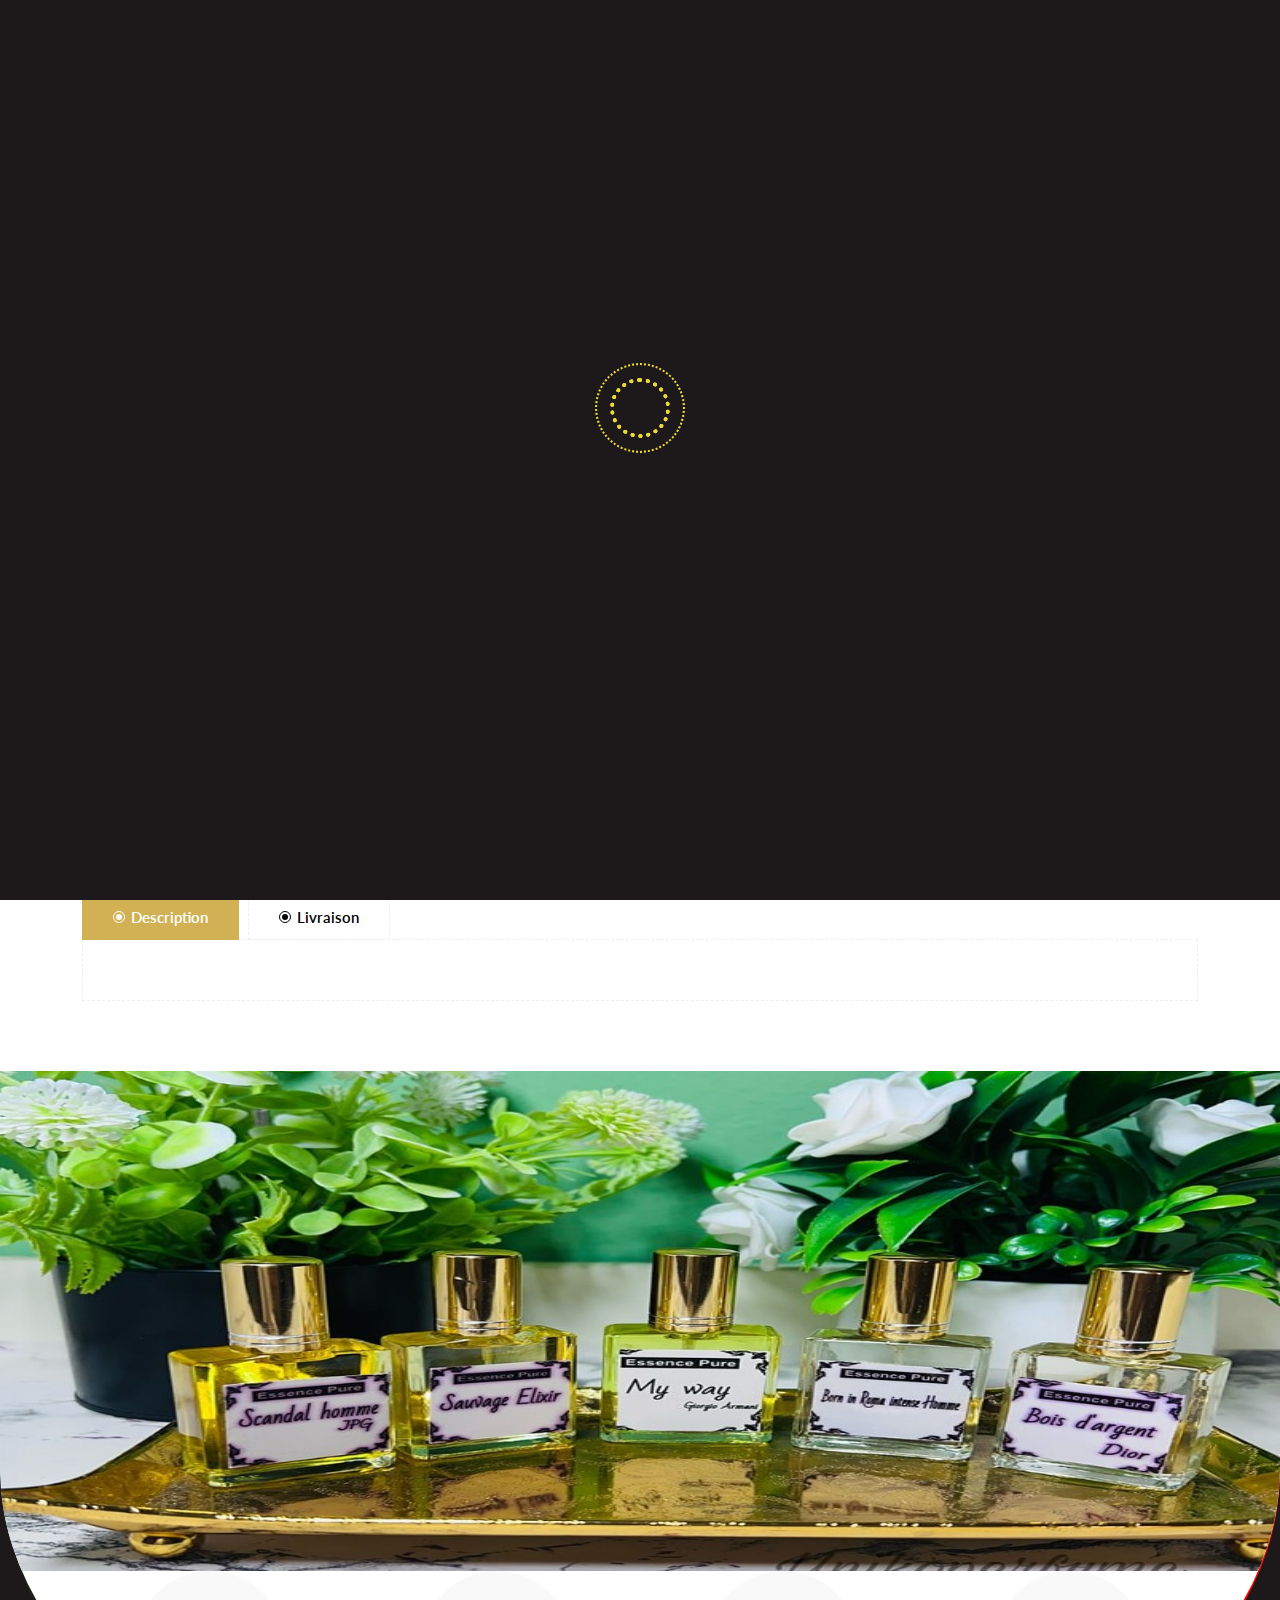
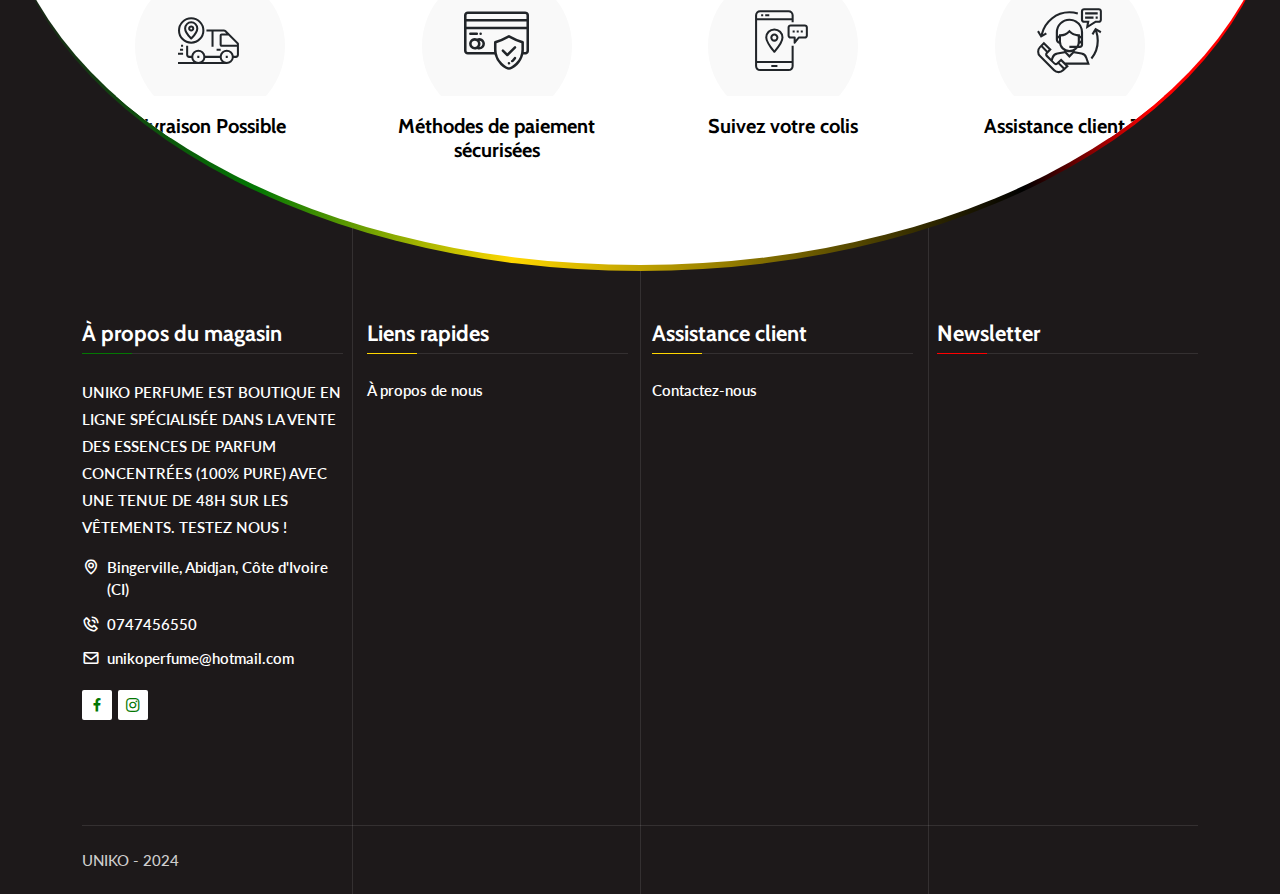
<file: details.html>
<!doctype html>
<html lang="fr-FR">


<head>

    <meta charset="utf-8">
    <meta name="viewport" content="width=device-width, initial-scale=1, shrink-to-fit=no">
    <meta name="theme-color" content="#d2b154" />


    <meta name="description"
        content="UNIKO PERFUME EST BOUTIQUE EN LIGNE SPÉCIALISÉE DANS LA VENTE DES ESSENCES DE PARFUM CONCENTRÉES (100% PURE) AVEC UNE TENUE DE 48H SUR LES VÊTEMENTS. TESTEZ NOUS !" />
    <meta name="keywords" content="UNIKO, Parfume, unikoS-Shop, UNIKO, Siblo, Silence-AI, John, Kokar, Dibloni" />
    <meta name="author" content="John Kokar" />
    <meta property="og:title" content="UNIKO Boutique de parfum" />
    <meta property="og:type" content="website" />
    <meta property="image" content="./assets/logo.jpg" />
    <meta property="og:image" content="./assets/logo.jpg" />
    <meta property="og:description"
        content="UNIKO PERFUME EST BOUTIQUE EN LIGNE SPÉCIALISÉE DANS LA VENTE DES ESSENCES DE PARFUM CONCENTRÉES (100% PURE) AVEC UNE TENUE DE 48H SUR LES VÊTEMENTS. TESTEZ NOUS !" />
    <meta property="og:site_name" content="UNIKO" />
    <meta property="og:locale" content="fr-FR" />
    <meta property="article:author" content="John Kokar" />
    <meta property="article:published_time" content="2024-04-27T12:00:00Z" />
    <meta property="article:modified_time" content="2024-04-27T12:00:00Z" />


    <link rel="stylesheet" href="assets/css/bootstrap.min.css">
    <link rel="stylesheet" href="assets/css/animate.min.css">
    <link rel="stylesheet" href="assets/css/boxicons.min.css">
    <link rel="stylesheet" href="assets/css/flaticon.css">
    <link rel="stylesheet" href="assets/css/magnific-popup.min.css">
    <link rel="stylesheet" href="assets/css/nice-select.min.css">
    <link rel="stylesheet" href="assets/css/slick.min.css">
    <link rel="stylesheet" href="assets/css/owl.carousel.min.css">
    <link rel="stylesheet" href="assets/css/meanmenu.min.css">
    <link rel="stylesheet" href="assets/css/rangeSlider.min.css">
    <link rel="stylesheet" href="assets/css/style.css">
    <link rel="stylesheet" href="assets/css/mobilestile.css">
    <link rel="stylesheet" href="assets/css/loading.css">
    <link rel="stylesheet" href="assets/css/dark.css">
    <link rel="stylesheet" href="assets/css/responsive.css">
    <link rel="stylesheet" href="assets/css/livechat.css">
    <link rel="stylesheet" href="assets/css/adscss.css">

    <title>ARTICLE DETAILS</title>
    <link rel="icon" type="image/png" href="assets/img/logo.png">
    <style>
        /* Width */
        ::-webkit-scrollbar {
            width: 10px;
            height: 10px;
            /* For Edge */
        }

        /* Track */
        ::-webkit-scrollbar-track {
            background-color: #1d191a;
            /* Fallback color */
        }

        /* Handle */
        ::-webkit-scrollbar-thumb {
            background-color: #fd8a06;
            border-radius: 10px;
        }

        /* Handle on hover */
        ::-webkit-scrollbar-thumb:hover {
            background-color: #f0b434;
        }

        /* Width and color for Firefox */
        * {
            scrollbar-width: thin;
            scrollbar-color: #fd8a06 #1d191a;
        }

        /* Width and color for Edge */
        * {
            -ms-overflow-style: none;
            /* Hide scrollbar in Edge */
        }

        *::-webkit-scrollbar {
            width: thin;
            /* For Firefox */
            height: thin;
            /* For Firefox */
        }

        *::-webkit-scrollbar-track {
            background-color: #1d191a;
            /* Fallback color for Firefox */
        }

        *::-webkit-scrollbar-thumb {
            background-color: #fd8a06;
            border-radius: 10px;
        }

        *::-webkit-scrollbar-thumb:hover {
            background-color: #f0b434;
        }
    </style>
</head>

<body>
    <div class="" id="coverfor">
        <div class="spinner">
            <div class="inner">
                <div class="disc"></div>
                <div class="disc"></div>
                <div class="disc"></div>
            </div>
        </div>
    </div>
    <div class="top-header" style="background: #1d191a !important; overflow: hidden; height: max-content !important">
        <div class="lines">
            <div class="line"></div>
            <div class="lineb"></div>
            <div class="linec"></div>
        </div>
        <div class="container">
            <div class="row align-items-center">
                <div class="col-lg-6 col-md-12">
                    <ul class="header-contact-info">
                        <li>Bienvenue chez UNIKO</li>

                        <li>Appel :
                            <a href="tel:0747456550">0747456550</a>
                        </li>

                    </ul>
                </div>
                <div class="col-lg-6 col-md-12">
                    <ul class="header-top-menu">
                        <li id="usernam" style="display: inline !important;">
                            <a href="login" style="cursor: pointer !important; color: #ffffff !important;">
                                <i class="bx bxs-user"></i>
                                Mon compte
                            </a>
                        </li>

                        <li id="usernama">
                            <a href="login" style="color: #ffffff !important;">
                                <i class="bx bx-log-in"></i>
                                Connexion
                            </a>
                        </li>
                    </ul>
                    <ul class="header-top-others-option">
                        <div class="option-item">
                            <div class="cart-btn" style="display: inline !important; color: #ffffff !important;">
                                <a href="#" data-bs-toggle="modal" id="paniernumber1"
                                    data-bs-target="#shoppingCartModal">
                                    <i class="bx bx-shopping-bag"></i>
                                </a>
                            </div>
                        </div>
                    </ul>
                </div>
            </div>
        </div>
    </div>


    <div class="navbar-area mobileoff">
        <div class="xton-responsive-nav">
            <div class="container">
                <div class="xton-responsive-menu">
                    <div class="logo">
                        <a href="index.html">
                            <img src="assets/img/logo.png" class="main-logo nobleim" alt="logo"
                                style="max-height:70px !important;">
                            <img src="assets/img/logo.png" class="white-logo nobleim" alt="logo"
                                style="max-height:70px !important;">
                        </a>
                    </div>
                </div>
            </div>
        </div>
        <div class="xton-nav">
            <div class="container">
                <nav class="navbar navbar-expand-md navbar-light">
                    <a class="navbar-brand" href="index.html">
                        <img src="assets/img/logo.png" class="main-logo nobleim" alt="logo"
                            style="max-height:70px !important;">
                        <img src="assets/img/logo.png" class="white-logo nobleim" alt="logo"
                            style="max-height:70px !important;">
                    </a>
                    <div class="collapse navbar-collapse mean-menu">
                        <ul class="navbar-nav">
                            <li class="nav-item">
                                <a href="index.html" class="nav-link active Accueila">Accueil
                                </a>
                            </li>
                        </ul>
                        <div class="others-option">
                            <div class="option-item">
                                <div class="search-btn-box">
                                </div>
                            </div>
                            <div class="option-item">
                                <div class="cart-btn">
                                    <a href="#" data-bs-toggle="modal" id="paniernumber2"
                                        data-bs-target="#shoppingCartModal">
                                        <i class="bx bx-shopping-bag"></i>
                                    </a>
                                </div>
                            </div>
                            <div class="option-item">
                                <div class="burger-menu" data-bs-toggle="modal" data-bs-target="#sidebarModal">
                                    <span class="top-bar"></span>
                                    <span class="middle-bar"
                                        style="background-color: rgb(255, 0, 89) !important; width: 20px !important;"></span>
                                    <span class="bottom-bar" style="width: 15px !important;"></span>
                                </div>
                            </div>
                        </div>
                    </div>
                </nav>
            </div>
        </div>
    </div>



    <div class="page-title-area shoph">
        <div class="page-linear">
        </div>

        <div class="container">
            <div class="boba">
            </div>
            <div class="bob">
            </div>
            <div class="page-title-content">
                <a class="navbar-brand" href="index.html">
                    <img class="nobleim" src="assets/img/logo.png" alt="logo" width="120" , height="120">
                </a>
                <ul>
                    <li><a href="index.html" class="Accueila">Accueil</a></li>
                    <li style="color: #f80265 !important;" id="artinamem"></li>
                </ul>
            </div>
        </div>
    </div>
    <div class="boderit mobileoff">
    </div>

    <div class="page-title-area shopc">
        <div class="page-linear">
        </div>
        <br>

        <div class="container">
            <div class="overfl">

            </div>
            <div class="page-title-content">
                <br>
                <br>
                <h2 id="artinamep"></h2>
                <ul>
                    <li><a href="index.html" class="Accueila">Accueil</a></li>
                    <li>Détails du produit</li>
                </ul>
            </div>
        </div>
    </div>



    <section class="product-details-area pt-100 pb-70" id="nothingEroo">
        <div class="container">
            <div class="row">
                <div class="col-lg-5 col-md-12">
                    <div class="products-details-image">
                        <ul class="products-details-image-slides">
                            <li><img id="ima1" src="./assets/img/loadingc.gif" alt="image1"></li>
                            <li><img id="ima2" src="./assets/img/loadingc.gif" alt="image2"></li>
                            <li><img id="ima3" src="./assets/img/loadingc.gif" alt="image3"></li>
                            <li><img id="ima4" src="./assets/img/loadingc.gif" alt="image3"></li>
                            <li><img id="ima5" src="./assets/img/loadingc.gif" alt="image3"></li>
                        </ul>
                        <div class="slick-thumbs">
                            <ul>
                                <li><img id="imaa" src="./assets/img/loadingc.gif" alt="image"></li>
                                <li><img id="imab" src="./assets/img/loadingc.gif" alt="image"></li>
                                <li><img id="imac" src="./assets/img/loadingc.gif" alt="image"></li>
                                <li><img id="imad" src="./assets/img/loadingc.gif" alt="image"></li>
                                <li><img id="imae" src="./assets/img/loadingc.gif" alt="image"></li>
                            </ul>
                        </div>
                    </div>
                </div>
                <div class="col-lg-7 col-md-12">
                    <div class="products-details-desc">
                        <h3 id="artinamea"></h3>
                        <div class="price">
                            <span class="new-price" id="quickViewNewPrice"></span>
                            <span class="old-price" id="quickViewOldPrice"></span>
                        </div>
                        <div class="products-review">
                            <div class="rating">
                                <i class="bx bx-star one"></i>
                                <i class="bx bx-star two"></i>
                                <i class="bx bx-star tree"></i>
                                <i class="bx bx-star four"></i>
                                <i class="bx bx-star"></i>

                            </div>
                            <a class="rating-count" id="rating"></a>
                        </div>
                        <ul class="products-info" id="product-info">

                        </ul>
                        <input type="hidden" id="coloholder" value="">


                        <input type="hidden" id="ido" value="0">
                        <input type="hidden" id="idp" value="none">

                        <div class="products-add-to-cart">
                            <div class="input-counter">
                                <span class="minus-btn"><i class="bx bx-minus"></i></span>
                                <input type="text" id="productQuantity" value="1">
                                <span class="plus-btn"><i class="bx bx-plus"></i></span>
                            </div>
                        </div>
                        <div class="buy-checkbox-btn" id="hidlatera">
                            <div class="item">
                                <a style="cursor: pointer !important;" id="achetemata" onclick="AddtoPanierc()"
                                    class="default-btn"> <i class="bx bx-heart"></i> Ajouter au panier</a>
                            </div>
                        </div>
                        <br>
                        <div class="buy-checkbox-btn" id="hidlaterb">

                            <div class="item">
                                <a style="cursor: pointer !important;" id="achetematn" onclick="AddtoPanierd()"
                                    class="default-btn">Achetez maintenant !</a>
                            </div>
                        </div>
                    </div>

                </div>
            </div>
            <div class="tab products-details-tab">
                <ul class="tabs">
                    <li>
                        <a href="#">
                            <div class="dot"></div> Description
                        </a>
                    </li>

                    <li>
                        <a href="#">
                            <div class="dot"></div> Livraison
                        </a>
                    </li>
                </ul>

                <div class="tab-content">
                    <div class="tabs-item">
                        <div class="products-details-tab-content">
                            <p id="description">
                            </p>
                        </div>
                    </div>


                </div>
            </div>
        </div>

    </section>


    <div class="modala" id="modalcoma">
        <div class="modal-contenta">

            <div class="">
                <p id="messages">Exist déjà dans le panier!</p>

            </div>
        </div>
    </div>


    <div class="modal right fade sidebarModal" id="sidebarModal" tabindex="-1" role="dialog">
        <div class="modal-dialog" role="document">
            <div class="modal-content">
                <button type="button" class="close" data-bs-dismiss="modal" aria-label="Close">
                    <span aria-hidden="true"><i class="bx bx-x"></i></span>
                </button>
                <div class="modal-body">
                    <div class="sidebar-about-content">
                        <h3>A propos du magasin</h3>
                        <div class="about-the-store">
                            <p>Nuances d’Oud est votre oasis envoûtante de parfums d’exception. Sillages et senteurs
                                majestueux , vos atouts de séduction.</p>
                            <ul class="sidebar-contact-info">
                                <li><i class="bx bx-map"></i> <a href="#" target="_blank">Abidjan, Abidjan Mall & Cap
                                        Sud</a></li>
                                <li><i class="bx bx-phone-call"></i> <a href="tel:0747456550">0747456550</a>
                                </li>
                                <li>
                                    <i class="bx bx-envelope"></i>
                                    <a>
                                        <span>
                                            nuancesdoud@gmail.com
                                        </span>
                                    </a>
                                </li>
                            </ul>
                        </div>
                        <ul class="social-link">
                            <li>
                                <a href="https://www.facebook.com/Eunicekouai?mibextid=rS40aB7S9Ucbxw6v"
                                    class="d-block" target="_blank">
                                    <i class="bx bxl-facebook"></i>
                                </a>
                            </li>
                            <li>
                                <a href="https://www.instagram.com/nuancesdoud?igsh=MTF2NjN5YzZxbXJqZg%3D%3D&utm_source=qr"
                                    class="d-block" target="_blank">
                                    <i class="bx bxl-instagram"></i>
                                </a>
                            </li>
                        </ul>
                    </div>

                </div>
            </div>
        </div>
    </div>




    <div class="modal right fade shoppingCartModal" id="shoppingCartModal" tabindex="-1" role="dialog">
        <div class="modal-dialog" role="document">
            <div class="modal-content">
                <button type="button" class="close" data-bs-dismiss="modal" aria-label="Close">
                    <span aria-hidden="true"><i class="bx bx-x"></i></span>
                </button>
                <div class="modal-body">
                    <h3 id="monpanier">Mon Panier (0)</h3>
                    <div class="products-cart-content" id="pannierid">
                    </div>
                    <div class="products-cart-subtotal">
                        <span>sous-total</span>
                        <span class="subtotal" id="subtotal"></span>
                    </div>
                    <div class="products-cart-btn">
                        <a href="payment" class="default-btn">Passer à la caisse</a>
                        <a href="pannier" class="optional-btn optional-a">Voir Panier d'achat</a>
                    </div>
                </div>
            </div>
        </div>
    </div>




    <footer class="footer-area">
        <div class="lines">
            <div class="line"></div>
            <div class="lineb"></div>
            <div class="linec"></div>
        </div>

        <div class="foot-linear-set">
            <section class="facility-area pb-70 foot-circle">
                <div class="clonsamobil" style="height: 500px; width: 100%;">

                    <img class="ads-image" src="./assets/img/cover.jpg" alt="image d'evenement">

                </div>



                <div class="container">
                    <div class="facility-slides owl-carousel owl-theme">
                        <div class="single-facility-box">
                            <div class="icon">
                                <i class="flaticon-tracking"></i>
                            </div>
                            <h3>Livraison Possible</h3>
                        </div>


                        <div class="single-facility-box">
                            <div class="icon">
                                <i class="flaticon-credit-card"></i>
                            </div>
                            <h3>Méthodes de paiement sécurisées</h3>
                        </div>
                        <div class="single-facility-box">
                            <div class="icon">
                                <i class="flaticon-location"></i>
                            </div>
                            <h3>Suivez votre colis</h3>
                        </div>
                        <div class="single-facility-box">
                            <div class="icon">
                                <i class="flaticon-customer-service"></i>
                            </div>
                            <h3>Assistance client 7/7</h3>
                        </div>
                    </div>
                </div>
            </section>
        </div>

        <div class="container">
            <div style="height: 50px; width: 100%;"></div>

            <div class="row pcfooter">
                <div class="col-lg-3 col-md-6 col-sm-6">
                    <div class="single-footer-widget">
                        <h3 class="foota">À propos du magasin</h3>
                        <div class="about-the-store">
                            <p>UNIKO PERFUME EST BOUTIQUE EN LIGNE SPÉCIALISÉE DANS LA VENTE DES ESSENCES DE PARFUM
                                CONCENTRÉES (100% PURE) AVEC UNE TENUE DE 48H SUR LES VÊTEMENTS. TESTEZ NOUS !</p>
                            <ul class="footer-contact-info">
                                <li>
                                    <i class="bx bx-map"></i>
                                    <a class="awe">Bingerville, Abidjan, Côte d'Ivoire (CI)
                                    </a>
                                </li>
                                <li>
                                    <i class="bx bx-phone-call"></i>
                                    <a class="awe" href="tel:0747456550">0747456550
                                    </a>
                                </li>
                                <li>
                                    <i class="bx bx-envelope"></i>
                                    <a class="awe" href="mail:unikoperfume@hotmail.com">
                                        <span>unikoperfume@hotmail.com</span>
                                    </a>
                                </li>
                            </ul>
                        </div>
                        <ul class="social-link">
                            <li>
                                <a href="https://www.facebook.com/Eunicekouai?mibextid=rS40aB7S9Ucbxw6v"
                                    class="d-block" target="_blank">
                                    <i class="bx bxl-facebook" style="color: #037703 !important;"></i>
                                </a>
                            </li>
                            <li>
                                <a href="https://www.instagram.com/uniko?igsh=MTF2NjN5YzZxbXJqZg%3D%3D&utm_source=qr"
                                    class="d-block" target="_blank">
                                    <i class="bx bxl-instagram" style="color: #037703 !important;"></i>
                                </a>
                            </li>
                        </ul>
                    </div>
                </div>
                <div class="col-lg-3 col-md-6 col-sm-6">
                    <div class="single-footer-widget pl-4">
                        <h3 class="footb">Liens rapides</h3>
                        <ul class="quick-links">
                            <li><a href="propos">À propos de nous</a></li>

                        </ul>
                    </div>
                </div>
                <div class="col-lg-3 col-md-6 col-sm-6">
                    <div class="single-footer-widget">
                        <h3 class="footc">Assistance client</h3>
                        <ul class="customer-support">
                            <li><a href="tel:0747456550">Contactez-nous</a></li>

                        </ul>
                    </div>
                </div>
                <div class="col-lg-3 col-md-6 col-sm-6">
                    <div class="single-footer-widget">
                        <h3 class="footd">Newsletter</h3>
                        <div class="footer-newsletter-box">

                        </div>
                    </div>
                </div>
            </div>

            <div class="row mobilefooter">
                <div class="col-lg-3 col-md-6 col-sm-6">
                    <div class="single-footer-widget">
                        <h3 class="foota">À propos</h3>
                        <div class="about-the-store">
                            <p>UNIKO PERFUME EST BOUTIQUE EN LIGNE SPÉCIALISÉE DANS LA VENTE DES ESSENCES DE PARFUM
                                CONCENTRÉES (100% PURE) AVEC UNE TENUE DE 48H SUR LES VÊTEMENTS. TESTEZ NOUS !</p>
                            <ul class="footer-contact-info">
                                <li>
                                    <i class="bx bx-map"></i>
                                    <a class="awe">Bingerville , Abidjan, Côte d'Ivoire
                                    </a>
                                </li>
                                <li>
                                    <i class="bx bx-phone-call"></i>
                                    <a class="awe" href="tel:0747456550">0747456550
                                    </a>
                                </li>
                                <li>
                                    <i class="bx bx-envelope"></i>
                                    <a class="awe" href="mail:unikoperfume@hotmail.com">
                                        <span>unikoperfume@hotmail.com</span>
                                    </a>
                                </li>


                            </ul>
                        </div>
                        <div class="single-footer-widget pl-4">
                            <br>
                            <ul class="quick-links">
                                <li><a style="color: #ffffff;" href="tel:0747456550">Contactez-nous</a></li>
                            </ul>
                        </div>
                        <ul class="social-link">
                            <li>
                                <a href="https://www.facebook.com/Eunicekouai?mibextid=rS40aB7S9Ucbxw6v"
                                    class="d-block" target="_blank">
                                    <i class="bx bxl-facebook" style="color: #037703 !important;"></i>
                                </a>
                            </li>
                            <li>
                                <a href="https://www.instagram.com/uniko?igsh=MTF2NjN5YzZxbXJqZg%3D%3D&utm_source=qr"
                                    class="d-block" target="_blank">
                                    <i class="bx bxl-instagram" style="color: #037703 !important;"></i>
                                </a>
                            </li>
                        </ul>
                    </div>
                </div>
            </div>
            <div class="footer-bottom-area">
                <div class="row align-items-center">
                    <div class="col-lg-6 col-md-6">
                        <p>UNIKO - 2024</p>
                    </div>

                </div>
            </div>
        </div>
    </footer>



    <div class="live-chat" id="live-chat">
        <img src="assets/img/help.png" alt="">
    </div>

    <script src="assets/js/jquery.min.js"></script>

    <script src="assets/js/bootstrap.bundle.min.js"></script>
    <script src="assets/js/owl.carousel.min.js"></script>
    <script src="assets/js/magnific-popup.min.js"></script>
    <script src="assets/js/parallax.min.js"></script>
    <script src="assets/js/rangeSlider.min.js"></script>
    <script src="assets/js/nice-select.min.js"></script>
    <script src="assets/js/meanmenu.minoff.js"></script>
    <script src="assets/js/isotope.pkgd.min.js"></script>
    <script src="assets/js/slick.min.js"></script>
    <script src="assets/js/sticky-sidebar.min.js"></script>
    <script src="assets/js/wow.min.js"></script>
    <script src="assets/js/form-validator.min.js"></script>
    <script src="assets/js/contact-form-script.js"></script>
    <script src="assets/js/ajaxchimp.min.js"></script>
    <script src="assets/js/main.js"></script>


    <script src="./initializers/variablestore.js"></script>
    <script src="./initializers/database_handl.js"></script>
    <script src="./functionServices/product.services.js"></script>
    <script src="./functionServices/wedgeimages.js"></script>
    <script src="./details.js"></script>
    <script src="./functionServices/retriveid.js"></script>


</body>

</html>
</file>
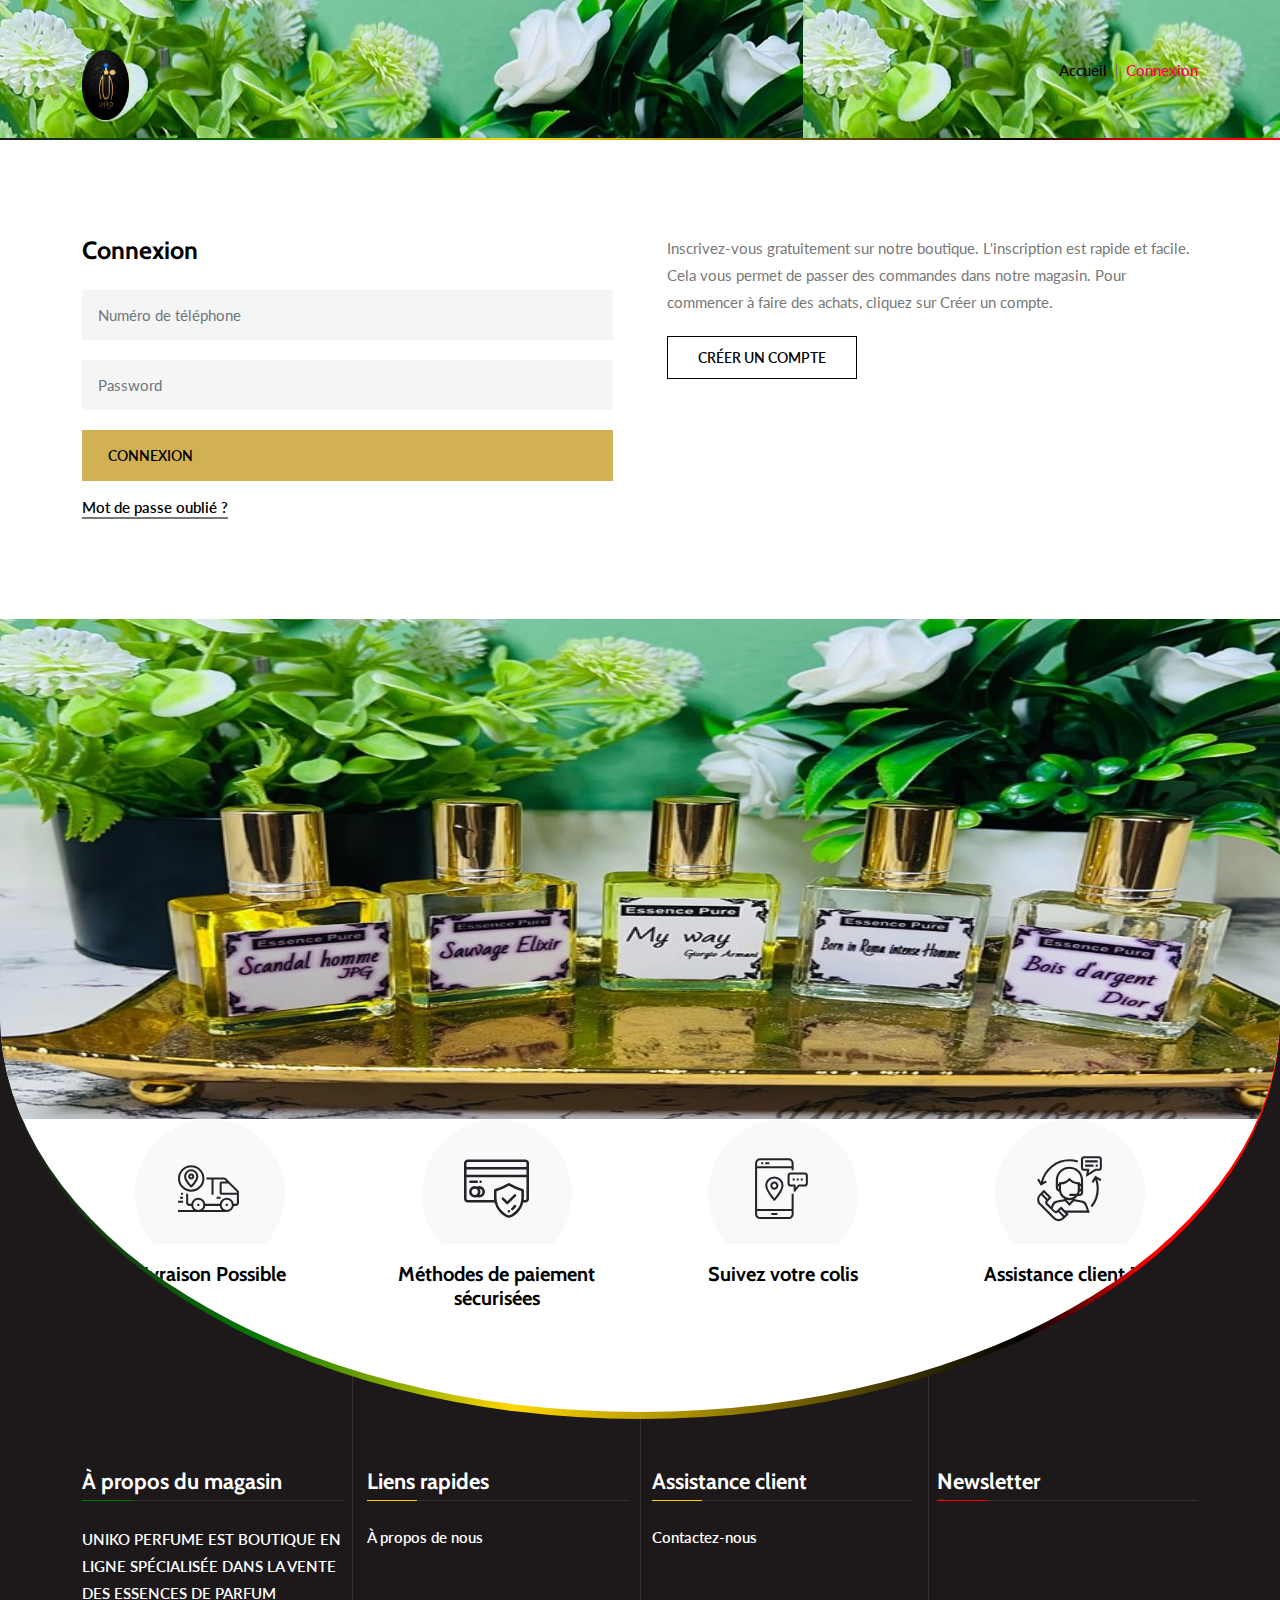
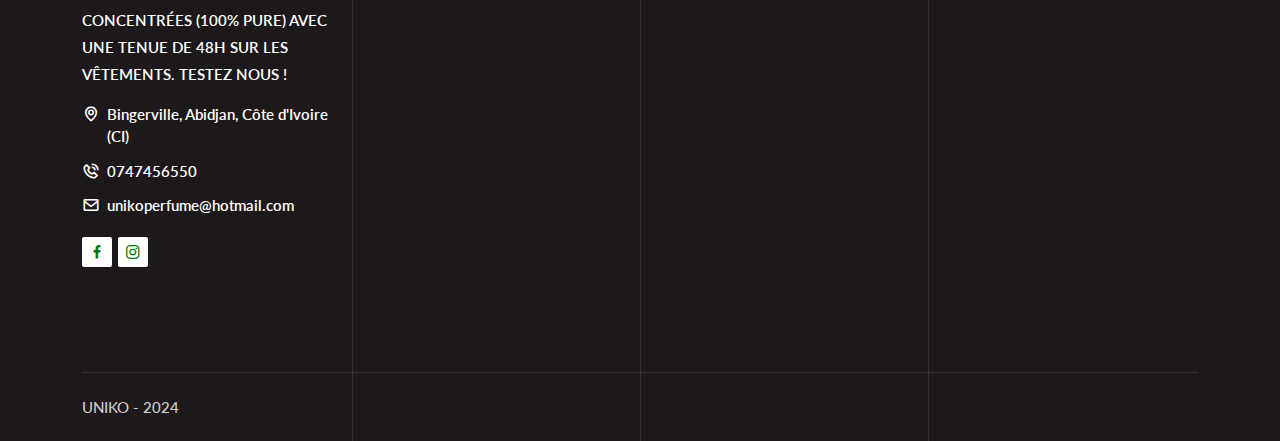
<file: login.html>
<!doctype html>
<html lang="fr-FR">

<head>

    <meta charset="utf-8">
    <meta name="viewport" content="width=device-width, initial-scale=1, shrink-to-fit=no">
    <meta name="theme-color" content="#d2b154" />
    
    
    <meta name="description"
        content="UNIKO PERFUME EST BOUTIQUE EN LIGNE SPÉCIALISÉE DANS LA VENTE DES ESSENCES DE PARFUM CONCENTRÉES (100% PURE) AVEC UNE TENUE DE 48H SUR LES VÊTEMENTS. TESTEZ NOUS !" />
    <meta name="keywords" content="UNIKO, Parfume, unikoS-Shop, UNIKO, Siblo, Silence-AI, John, Kokar, Dibloni" />
    <meta name="author" content="John Kokar" />
    <meta property="og:title" content="UNIKO Boutique de parfum" />
    <meta property="og:type" content="website" />
    <meta property="image" content="./assets/logo.jpg" />
    <meta property="og:image" content="./assets/logo.jpg" />
    <meta property="og:description"
        content="UNIKO PERFUME EST BOUTIQUE EN LIGNE SPÉCIALISÉE DANS LA VENTE DES ESSENCES DE PARFUM CONCENTRÉES (100% PURE) AVEC UNE TENUE DE 48H SUR LES VÊTEMENTS. TESTEZ NOUS !" />
    <meta property="og:site_name" content="UNIKO" />
    <meta property="og:locale" content="fr-FR" />
    <meta property="article:author" content="John Kokar" />
    <meta property="article:published_time" content="2024-04-27T12:00:00Z" />
    <meta property="article:modified_time" content="2024-04-27T12:00:00Z" />


    <link rel="stylesheet" href="assets/css/bootstrap.min.css">
    <link rel="stylesheet" href="assets/css/animate.min.css">
    <link rel="stylesheet" href="assets/css/boxicons.min.css">
    <link rel="stylesheet" href="assets/css/flaticon.css">
    <link rel="stylesheet" href="assets/css/magnific-popup.min.css">
    <link rel="stylesheet" href="assets/css/nice-select.min.css">
    <link rel="stylesheet" href="assets/css/slick.min.css">
    <link rel="stylesheet" href="assets/css/owl.carousel.min.css">
    <link rel="stylesheet" href="assets/css/meanmenu.min.css">
    <link rel="stylesheet" href="assets/css/rangeSlider.min.css">
    <link rel="stylesheet" href="assets/css/style.css">
    <link rel="stylesheet" href="assets/css/mobilestile.css">
    <link rel="stylesheet" href="assets/css/loading.css">
    <link rel="stylesheet" href="assets/css/loadingbuton.css">
    <link rel="stylesheet" href="assets/css/dark.css">
    <link rel="stylesheet" href="assets/css/responsive.css">
    <link rel="stylesheet" href="assets/css/adscss.css">

    <title>Connexion</title>
    <link rel="icon" type="image/png" href="assets/img/logo.png">
</head>

<body>
    <div class="page-title-area">
        <div class="page-linear">
        </div>

        <div class="container">
            <div class="boba">
            </div>
            <div class="bob">
            </div>
            <div class="page-title-content">
                <div
                    style="align-items: center; justify-content: center; align-self: enter; height: 120px !important; width: 50px !important; overflow: hidden !important; padding-top: 50px; padding-bottom: 90px;">
                    <img class="nobleim" src="" alt="logo" style="height: 70px; width: 47px;">
                </div>
                <ul>
                    <li><a href="index.html">Accueil</a></li>
                    <li style="color: #f80265 !important;">Connexion</li>
                </ul>
            </div>
        </div>
    </div>
    <div class="boderit">
    </div>
    <section class="login-area ptb-100">
        <div class="container">
<br>
<br>
            <div class="row">
                <div class="col-lg-6 col-md-6">
                    <div class="login-content">
                        <div class="rejectSyst">
                            <div class="rejectSystem" id="rejected">
                                <img src="assets/img/rejected.png" alt="rejected">
                                <span> </span>
                                <p id="nointer">Identifiants Incorrect !</p>
                            </div>
                        </div>
                        <h2>Connexion</h2>
                        <form class="login-form">
                            <div class="form-group">
                                <input type="tel" class="form-control" placeholder="Numéro de téléphone" id="phone">
                            </div>
                            <div class="form-group">
                                <input type="password" class="form-control" placeholder="Password" id="password">
                            </div>

                            <a style="cursor: pointer !important" class="default-btn loading" onclick="loGin()">
                                <span class="" id="tohia" style="color: #000000;">Connexion</span>
                                <div class="tohi" id="tohi">
                                    <img src="assets/img/add.png" height="20px" width="20px" alt="defdaar">
                                </div>
                            </a>
                            <a href="#" class="forgot-password">Mot de passe oublié ?</a>
                        </form>
                    </div>
                </div>
                <div class="col-lg-6 col-md-6">
                    <div class="new-customer-content">
                        <p>Inscrivez-vous gratuitement sur notre boutique. L'inscription est rapide et facile. Cela vous
                            permet de passer
                            des commandes dans notre magasin. Pour commencer à faire des achats, cliquez sur Créer un
                            compte.
                        </p>
                        <a href="signup" class="optional-btn optional-a">Créer un compte</a>
                    </div>
                </div>
            </div>
        </div>
    </section>


    
    

    

    <footer class="footer-area">
        <div class="lines">
            <div class="line"></div>
            <div class="lineb"></div>
            <div class="linec"></div>
        </div>

        <div class="foot-linear-set">
            <section class="facility-area pb-70 foot-circle">
                <div class="clonsamobil" style="height: 500px; width: 100%;">

                    <img class="ads-image" src="./assets/img/cover.jpg" alt="image d'evenement">

                </div>



                <div class="container">
                    <div class="facility-slides owl-carousel owl-theme">
                        <div class="single-facility-box">
                            <div class="icon">
                                <i class="flaticon-tracking"></i>
                            </div>
                            <h3>Livraison Possible</h3>
                        </div>


                        <div class="single-facility-box">
                            <div class="icon">
                                <i class="flaticon-credit-card"></i>
                            </div>
                            <h3>Méthodes de paiement sécurisées</h3>
                        </div>
                        <div class="single-facility-box">
                            <div class="icon">
                                <i class="flaticon-location"></i>
                            </div>
                            <h3>Suivez votre colis</h3>
                        </div>
                        <div class="single-facility-box">
                            <div class="icon">
                                <i class="flaticon-customer-service"></i>
                            </div>
                            <h3>Assistance client 7/7</h3>
                        </div>
                    </div>
                </div>
            </section>
        </div>

        <div class="container">
            <div style="height: 50px; width: 100%;"></div>

            <div class="row pcfooter">
                <div class="col-lg-3 col-md-6 col-sm-6">
                    <div class="single-footer-widget">
                        <h3 class="foota">À propos du magasin</h3>
                        <div class="about-the-store">
                            <p>UNIKO PERFUME EST BOUTIQUE EN LIGNE SPÉCIALISÉE DANS LA VENTE DES ESSENCES DE PARFUM CONCENTRÉES (100% PURE) AVEC UNE TENUE DE 48H SUR LES VÊTEMENTS. TESTEZ NOUS !</p>
                            <ul class="footer-contact-info">
                                <li>
                                    <i class="bx bx-map"></i>
                                    <a class="awe">Bingerville, Abidjan, Côte d'Ivoire (CI)
                                    </a>
                                </li>
                                <li>
                                    <i class="bx bx-phone-call"></i>
                                    <a class="awe" href="tel:0747456550">0747456550
                                    </a>
                                </li>
                                <li>
                                    <i class="bx bx-envelope"></i>
                                    <a class="awe" href="mail:unikoperfume@hotmail.com">
                                        <span>unikoperfume@hotmail.com</span>
                                    </a>
                                </li>
                            </ul>
                        </div>
                        <ul class="social-link">
                            <li>
                                <a href="https://www.facebook.com/Eunicekouai?mibextid=rS40aB7S9Ucbxw6v"
                                    class="d-block" target="_blank">
                                    <i class="bx bxl-facebook" style="color: #037703 !important;"></i>
                                </a>
                            </li>
                            <li>
                                <a href="https://www.instagram.com/uniko?igsh=MTF2NjN5YzZxbXJqZg%3D%3D&utm_source=qr"
                                    class="d-block" target="_blank">
                                    <i class="bx bxl-instagram" style="color: #037703 !important;"></i>
                                </a>
                            </li>
                        </ul>
                    </div>
                </div>
                <div class="col-lg-3 col-md-6 col-sm-6">
                    <div class="single-footer-widget pl-4">
                        <h3 class="footb">Liens rapides</h3>
                        <ul class="quick-links">
                            <li><a href="propos">À propos de nous</a></li>

                        </ul>
                    </div>
                </div>
                <div class="col-lg-3 col-md-6 col-sm-6">
                    <div class="single-footer-widget">
                        <h3 class="footc">Assistance client</h3>
                        <ul class="customer-support">
                            <li><a href="tel:0747456550">Contactez-nous</a></li>

                        </ul>
                    </div>
                </div>
                <div class="col-lg-3 col-md-6 col-sm-6">
                    <div class="single-footer-widget">
                        <h3 class="footd">Newsletter</h3>
                        <div class="footer-newsletter-box">

                        </div>
                    </div>
                </div>
            </div>

            <div class="row mobilefooter">
                <div class="col-lg-3 col-md-6 col-sm-6">
                    <div class="single-footer-widget">
                        <h3 class="foota">À propos</h3>
                        <div class="about-the-store">
                            <p>UNIKO PERFUME EST BOUTIQUE EN LIGNE SPÉCIALISÉE DANS LA VENTE DES ESSENCES DE PARFUM
                                CONCENTRÉES (100% PURE) AVEC UNE TENUE DE 48H SUR LES VÊTEMENTS. TESTEZ NOUS !</p>
                            <ul class="footer-contact-info">
                                <li>
                                    <i class="bx bx-map"></i>
                                    <a class="awe">Bingerville , Abidjan, Côte d'Ivoire
                                    </a>
                                </li>
                                <li>
                                    <i class="bx bx-phone-call"></i>
                                    <a class="awe" href="tel:0747456550">0747456550
                                    </a>
                                </li>
                                <li>
                                    <i class="bx bx-envelope"></i>
                                    <a class="awe" href="mail:unikoperfume@hotmail.com">
                                        <span>unikoperfume@hotmail.com</span>
                                    </a>
                                </li>


                            </ul>
                        </div>
                        <div class="single-footer-widget pl-4">
                            <br>
                            <ul class="quick-links">
                                <li><a style="color: #ffffff;" href="tel:0747456550">Contactez-nous</a></li>
                            </ul>
                        </div>
                        <ul class="social-link">
                            <li>
                                <a href="https://www.facebook.com/Eunicekouai?mibextid=rS40aB7S9Ucbxw6v"
                                    class="d-block" target="_blank">
                                    <i class="bx bxl-facebook" style="color: #037703 !important;"></i>
                                </a>
                            </li>
                            <li>
                                <a href="https://www.instagram.com/uniko?igsh=MTF2NjN5YzZxbXJqZg%3D%3D&utm_source=qr"
                                    class="d-block" target="_blank">
                                    <i class="bx bxl-instagram" style="color: #037703 !important;"></i>
                                </a>
                            </li>
                        </ul>
                    </div>
                </div>
            </div>
            <div class="footer-bottom-area">
                <div class="row align-items-center">
                    <div class="col-lg-6 col-md-6">
                        <p>UNIKO - 2024</p>
                    </div>

                </div>
            </div>
        </div>
    </footer>

    


    <script src="assets/js/jquery.min.js"></script>
    <script src="assets/js/bootstrap.bundle.min.js"></script>
    <script src="assets/js/owl.carousel.min.js"></script>
    <script src="assets/js/magnific-popup.min.js"></script>
    <script src="assets/js/parallax.min.js"></script>
    <script src="assets/js/rangeSlider.min.js"></script>
    <script src="assets/js/nice-select.min.js"></script>
    <script src="assets/js/meanmenu.minoff.js"></script>
    <script src="assets/js/isotope.pkgd.min.js"></script>
    <script src="assets/js/slick.min.js"></script>
    <script src="assets/js/sticky-sidebar.min.js"></script>
    <script src="assets/js/wow.min.js"></script>
    <script src="assets/js/main.js"></script>

    <script src="./functionServices/connected.js"></script>
    <script src="./initializers/router.js"></script>
    <script src="./initializers/variablestore.js"></script>
    <script src="./initializers/database_handl.js"></script>
    <script src="./functionServices/product.services.js"></script>
    <script src="./functionServices/requesthttps.js"></script>
    <script src="./functionServices/wedgeimages.js"></script>
    <script src="./authan/authan.js"></script>
</body>


</html>
</file>
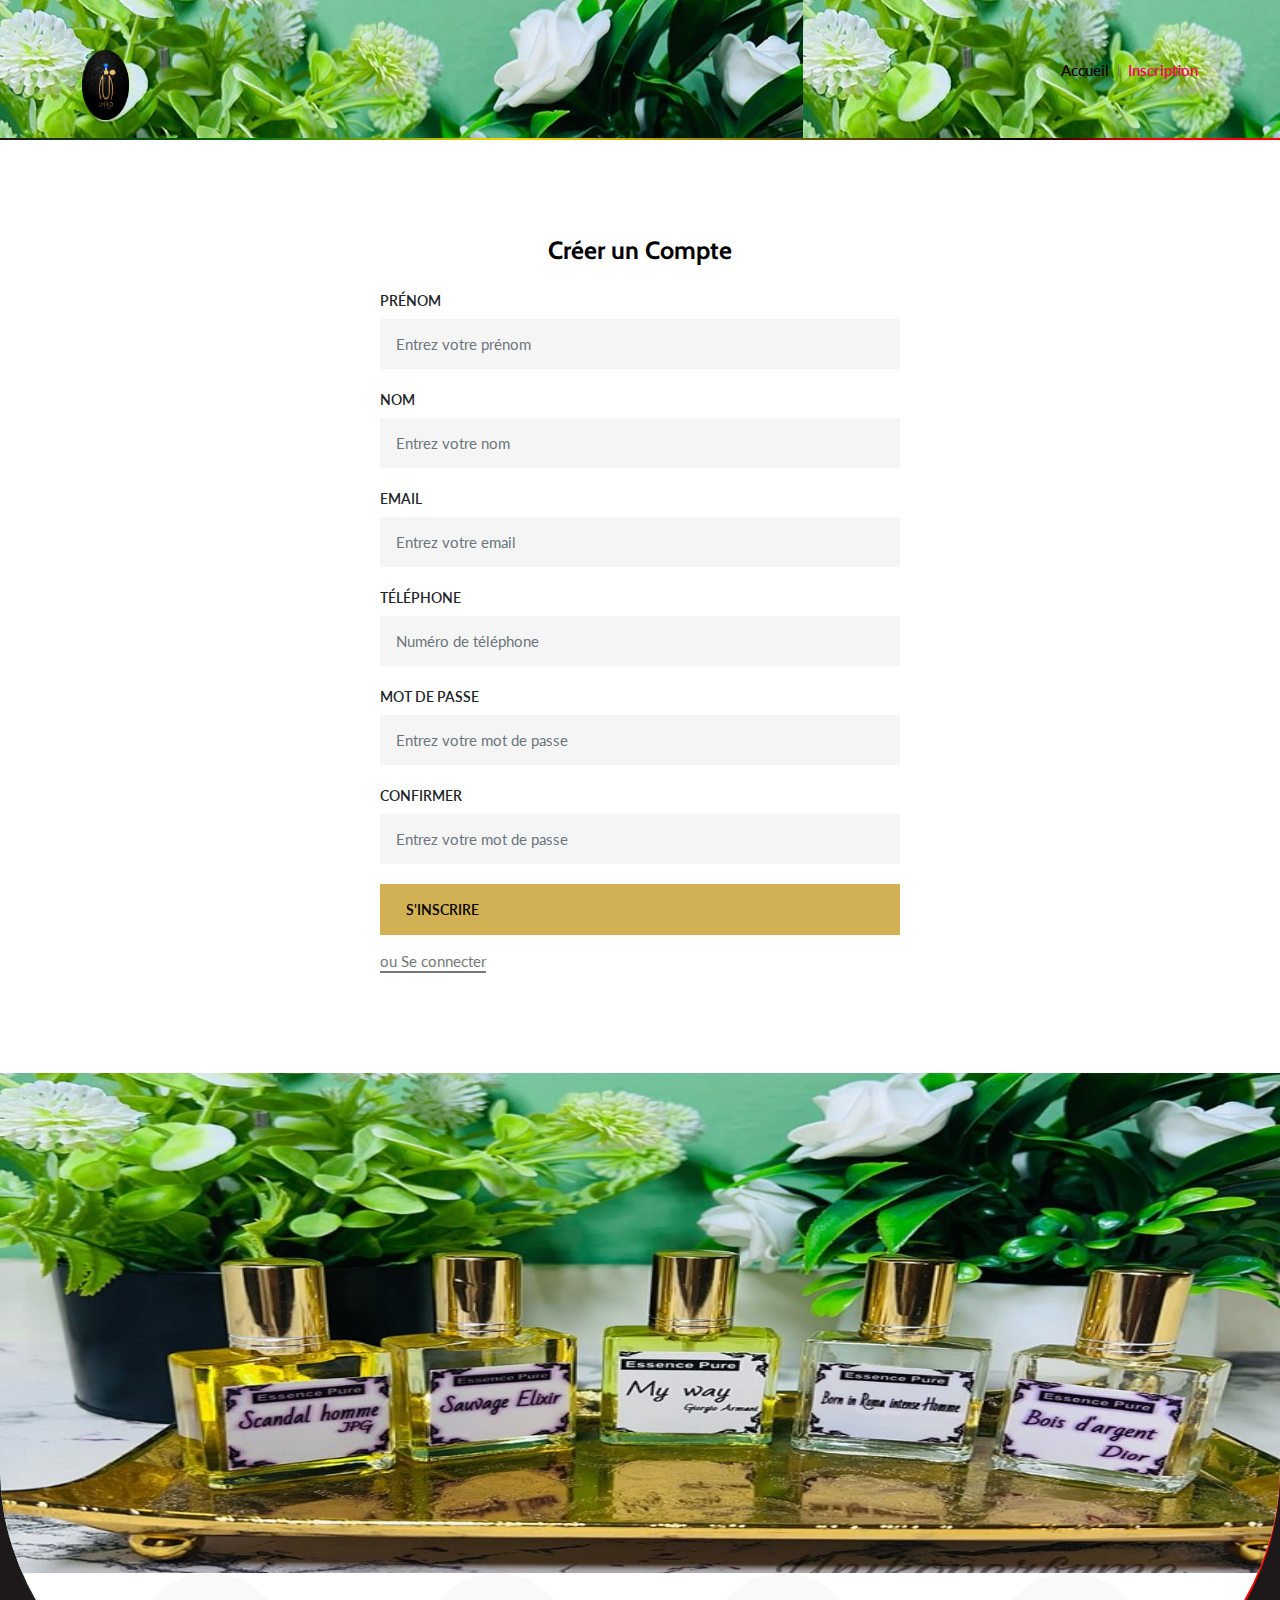
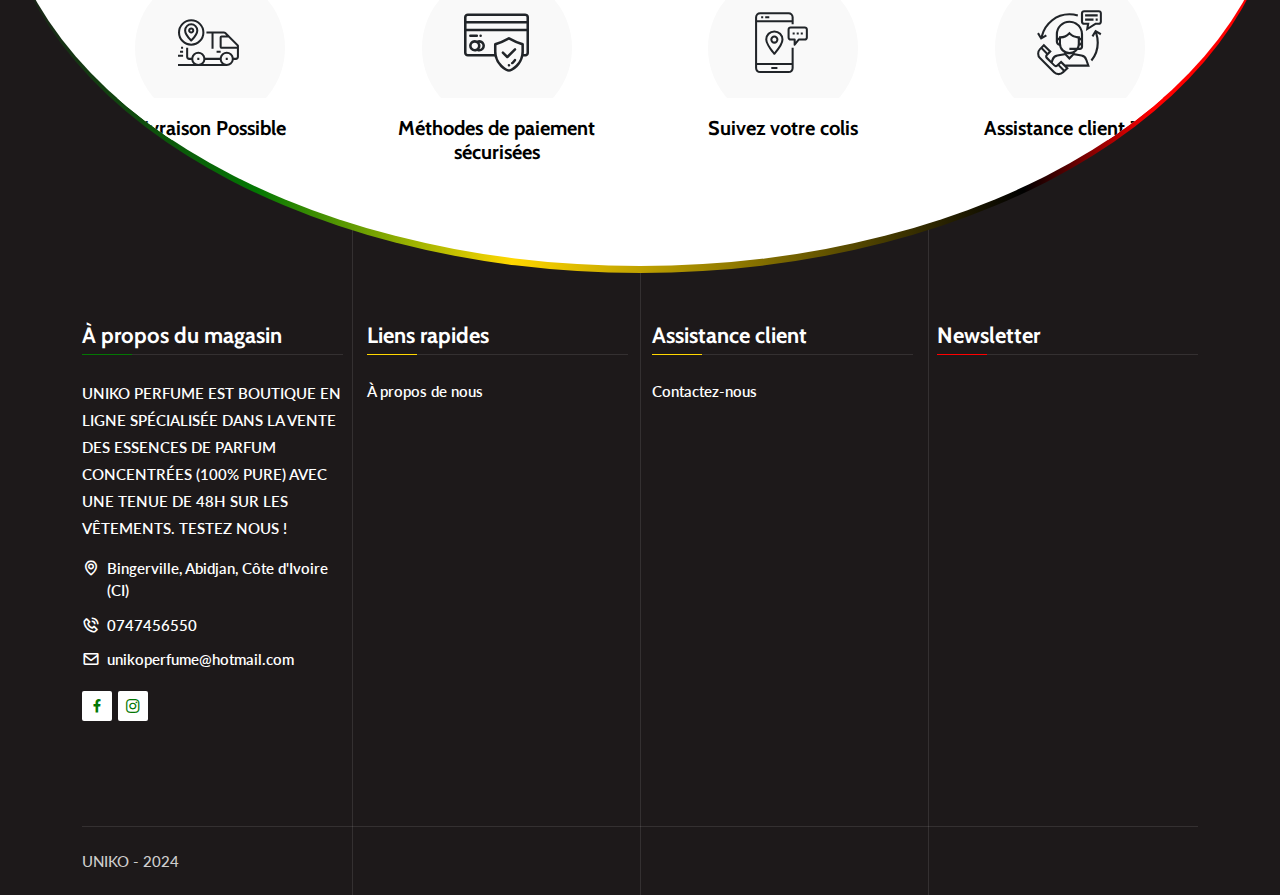
<file: signup.html>
<!doctype html>
<html lang="fr-FR">


<head>

    <meta charset="utf-8">
    <meta name="viewport" content="width=device-width, initial-scale=1, shrink-to-fit=no">
    <meta name="theme-color" content="#d2b154" />
    
    
    <meta name="description"
        content="UNIKO PERFUME EST BOUTIQUE EN LIGNE SPÉCIALISÉE DANS LA VENTE DES ESSENCES DE PARFUM CONCENTRÉES (100% PURE) AVEC UNE TENUE DE 48H SUR LES VÊTEMENTS. TESTEZ NOUS !" />
    <meta name="keywords" content="UNIKO, Parfume, unikoS-Shop, UNIKO, Siblo, Silence-AI, John, Kokar, Dibloni" />
    <meta name="author" content="John Kokar" />
    <meta property="og:title" content="UNIKO Boutique de parfum" />
    <meta property="og:type" content="website" />
    <meta property="image" content="./assets/logo.jpg" />
    <meta property="og:image" content="./assets/logo.jpg" />
    <meta property="og:description"
        content="UNIKO PERFUME EST BOUTIQUE EN LIGNE SPÉCIALISÉE DANS LA VENTE DES ESSENCES DE PARFUM CONCENTRÉES (100% PURE) AVEC UNE TENUE DE 48H SUR LES VÊTEMENTS. TESTEZ NOUS !" />
    <meta property="og:site_name" content="UNIKO" />
    <meta property="og:locale" content="fr-FR" />
    <meta property="article:author" content="John Kokar" />
    <meta property="article:published_time" content="2024-04-27T12:00:00Z" />
    <meta property="article:modified_time" content="2024-04-27T12:00:00Z" />


    <link rel="stylesheet" href="assets/css/bootstrap.min.css">
    <link rel="stylesheet" href="assets/css/animate.min.css">
    <link rel="stylesheet" href="assets/css/boxicons.min.css">
    <link rel="stylesheet" href="assets/css/flaticon.css">
    <link rel="stylesheet" href="assets/css/magnific-popup.min.css">
    <link rel="stylesheet" href="assets/css/nice-select.min.css">
    <link rel="stylesheet" href="assets/css/slick.min.css">
    <link rel="stylesheet" href="assets/css/owl.carousel.min.css">
    <link rel="stylesheet" href="assets/css/meanmenu.min.css">
    <link rel="stylesheet" href="assets/css/rangeSlider.min.css">
    <link rel="stylesheet" href="assets/css/style.css">
    <link rel="stylesheet" href="assets/css/mobilestile.css">
    <link rel="stylesheet" href="assets/css/loading.css">
    <link rel="stylesheet" href="assets/css/loadingbuton.css">
    <link rel="stylesheet" href="assets/css/dark.css">
    <link rel="stylesheet" href="assets/css/responsive.css">
    <link rel="stylesheet" href="assets/css/adscss.css">

    <title>S'incrire</title>
    <link rel="icon" type="image/png" href="assets/img/logo.png">
</head>

<body>
    <div class="page-title-area">
        <div class="page-linear">
        </div>


        <div class="container">
            <div class="boba">
            </div>
            <div class="bob">
            </div>
            <div class="page-title-content">
                <div
                    style="align-items: center; justify-content: center; align-self: enter; height: 120px !important; width: 50px !important; overflow: hidden !important; padding-top: 50px; padding-bottom: 90px;">
                    <img class="nobleim" src="" alt="logo" style="height: 70px; width: 47px;">
                </div>
                <ul>
                    <li><a href="index.html">Accueil</a></li>
                    <li style="color: #f80265 !important;">Inscription</li>
                </ul>
            </div>
        </div>
    </div>
    <div class="boderit">
    </div>

    <section class="signup-area ptb-100">
        <div class="container">
            <br>
            <br>
            <div class="signup-content">
                <div class="rejectSyst">
                    <div class="rejectSystem" id="rejected">
                        <img src="assets/img/rejected.png" alt="rejected">
                        <span> </span>
                        <p id="nointer"></p>
                    </div>
                </div>
                <h2>Créer un Compte</h2>
                <form class="signup-form">
                    <div class="form-group">
                        <label>Prénom</label>
                        <input type="text" class="form-control" placeholder="Entrez votre prénom" id="fname"
                            name="fname">
                    </div>
                    <div class="form-group">
                        <label>Nom</label>
                        <input type="text" class="form-control" placeholder="Entrez votre nom" id="lname" name="lname">
                    </div>
                    <div class="form-group">
                        <label>Email</label>
                        <input type="email" class="form-control" placeholder="Entrez votre email" id="email"
                            name="email">
                    </div>
                    <div class="form-group">
                        <label>Téléphone</label>
                        <input type="tel" class="form-control" placeholder="Numéro de téléphone" id="phonea">
                    </div>
                    <div class="form-group">
                        <label>Mot de passe</label>
                        <input type="password" class="form-control" placeholder="Entrez votre mot de passe"
                            id="password" name="password">
                    </div>
                    <div class="form-group">
                        <label>Confirmer</label>
                        <input type="password" class="form-control" placeholder="Entrez votre mot de passe" id="confirm"
                            name="confirm">
                    </div>
                    <a style="cursor: pointer !important" class="default-btn loading" onclick="Inscription()">
                        <span class="" id="tohia" style="color: #000000;">S'inscrire</span>
                        <div class="tohi" id="tohi">
                            <img src="assets/img/add.png" height="20px" width="20px" alt="defdaar">
                        </div>
                    </a>
                    <a href="login" class="return-store">ou Se connecter</a>
                </form>
            </div>
        </div>
    </section>

    
    
    

    <footer class="footer-area">
        <div class="lines">
            <div class="line"></div>
            <div class="lineb"></div>
            <div class="linec"></div>
        </div>

        <div class="foot-linear-set">
            <section class="facility-area pb-70 foot-circle">
                <div class="clonsamobil" style="height: 500px; width: 100%;">

                    <img class="ads-image" src="./assets/img/cover.jpg" alt="image d'evenement">

                </div>



                <div class="container">
                    <div class="facility-slides owl-carousel owl-theme">
                        <div class="single-facility-box">
                            <div class="icon">
                                <i class="flaticon-tracking"></i>
                            </div>
                            <h3>Livraison Possible</h3>
                        </div>


                        <div class="single-facility-box">
                            <div class="icon">
                                <i class="flaticon-credit-card"></i>
                            </div>
                            <h3>Méthodes de paiement sécurisées</h3>
                        </div>
                        <div class="single-facility-box">
                            <div class="icon">
                                <i class="flaticon-location"></i>
                            </div>
                            <h3>Suivez votre colis</h3>
                        </div>
                        <div class="single-facility-box">
                            <div class="icon">
                                <i class="flaticon-customer-service"></i>
                            </div>
                            <h3>Assistance client 7/7</h3>
                        </div>
                    </div>
                </div>
            </section>
        </div>

        <div class="container">
            <div style="height: 50px; width: 100%;"></div>

            <div class="row pcfooter">
                <div class="col-lg-3 col-md-6 col-sm-6">
                    <div class="single-footer-widget">
                        <h3 class="foota">À propos du magasin</h3>
                        <div class="about-the-store">
                            <p>UNIKO PERFUME EST BOUTIQUE EN LIGNE SPÉCIALISÉE DANS LA VENTE DES ESSENCES DE PARFUM CONCENTRÉES (100% PURE) AVEC UNE TENUE DE 48H SUR LES VÊTEMENTS. TESTEZ NOUS !</p>
                            <ul class="footer-contact-info">
                                <li>
                                    <i class="bx bx-map"></i>
                                    <a class="awe">Bingerville, Abidjan, Côte d'Ivoire (CI)
                                    </a>
                                </li>
                                <li>
                                    <i class="bx bx-phone-call"></i>
                                    <a class="awe" href="tel:0747456550">0747456550
                                    </a>
                                </li>
                                <li>
                                    <i class="bx bx-envelope"></i>
                                    <a class="awe" href="mail:unikoperfume@hotmail.com">
                                        <span>unikoperfume@hotmail.com</span>
                                    </a>
                                </li>
                            </ul>
                        </div>
                        <ul class="social-link">
                            <li>
                                <a href="https://www.facebook.com/Eunicekouai?mibextid=rS40aB7S9Ucbxw6v"
                                    class="d-block" target="_blank">
                                    <i class="bx bxl-facebook" style="color: #037703 !important;"></i>
                                </a>
                            </li>
                            <li>
                                <a href="https://www.instagram.com/uniko?igsh=MTF2NjN5YzZxbXJqZg%3D%3D&utm_source=qr"
                                    class="d-block" target="_blank">
                                    <i class="bx bxl-instagram" style="color: #037703 !important;"></i>
                                </a>
                            </li>
                        </ul>
                    </div>
                </div>
                <div class="col-lg-3 col-md-6 col-sm-6">
                    <div class="single-footer-widget pl-4">
                        <h3 class="footb">Liens rapides</h3>
                        <ul class="quick-links">
                            <li><a href="propos">À propos de nous</a></li>

                        </ul>
                    </div>
                </div>
                <div class="col-lg-3 col-md-6 col-sm-6">
                    <div class="single-footer-widget">
                        <h3 class="footc">Assistance client</h3>
                        <ul class="customer-support">
                            <li><a href="tel:0747456550">Contactez-nous</a></li>

                        </ul>
                    </div>
                </div>
                <div class="col-lg-3 col-md-6 col-sm-6">
                    <div class="single-footer-widget">
                        <h3 class="footd">Newsletter</h3>
                        <div class="footer-newsletter-box">

                        </div>
                    </div>
                </div>
            </div>

            <div class="row mobilefooter">
                <div class="col-lg-3 col-md-6 col-sm-6">
                    <div class="single-footer-widget">
                        <h3 class="foota">À propos</h3>
                        <div class="about-the-store">
                            <p>UNIKO PERFUME EST BOUTIQUE EN LIGNE SPÉCIALISÉE DANS LA VENTE DES ESSENCES DE PARFUM
                                CONCENTRÉES (100% PURE) AVEC UNE TENUE DE 48H SUR LES VÊTEMENTS. TESTEZ NOUS !</p>
                            <ul class="footer-contact-info">
                                <li>
                                    <i class="bx bx-map"></i>
                                    <a class="awe">Bingerville , Abidjan, Côte d'Ivoire
                                    </a>
                                </li>
                                <li>
                                    <i class="bx bx-phone-call"></i>
                                    <a class="awe" href="tel:0747456550">0747456550
                                    </a>
                                </li>
                                <li>
                                    <i class="bx bx-envelope"></i>
                                    <a class="awe" href="mail:unikoperfume@hotmail.com">
                                        <span>unikoperfume@hotmail.com</span>
                                    </a>
                                </li>


                            </ul>
                        </div>
                        <div class="single-footer-widget pl-4">
                            <br>
                            <ul class="quick-links">
                                <li><a style="color: #ffffff;" href="tel:0747456550">Contactez-nous</a></li>
                            </ul>
                        </div>
                        <ul class="social-link">
                            <li>
                                <a href="https://www.facebook.com/Eunicekouai?mibextid=rS40aB7S9Ucbxw6v"
                                    class="d-block" target="_blank">
                                    <i class="bx bxl-facebook" style="color: #037703 !important;"></i>
                                </a>
                            </li>
                            <li>
                                <a href="https://www.instagram.com/uniko?igsh=MTF2NjN5YzZxbXJqZg%3D%3D&utm_source=qr"
                                    class="d-block" target="_blank">
                                    <i class="bx bxl-instagram" style="color: #037703 !important;"></i>
                                </a>
                            </li>
                        </ul>
                    </div>
                </div>
            </div>
            <div class="footer-bottom-area">
                <div class="row align-items-center">
                    <div class="col-lg-6 col-md-6">
                        <p>UNIKO - 2024</p>
                    </div>

                </div>
            </div>
        </div>
    </footer>




    <script src="assets/js/jquery.min.js"></script>
    <script src="assets/js/bootstrap.bundle.min.js"></script>
    <script src="assets/js/owl.carousel.min.js"></script>
    <script src="assets/js/magnific-popup.min.js"></script>
    <script src="assets/js/parallax.min.js"></script>
    <script src="assets/js/rangeSlider.min.js"></script>
    <script src="assets/js/nice-select.min.js"></script>
    <script src="assets/js/meanmenu.minoff.js"></script>
    <script src="assets/js/isotope.pkgd.min.js"></script>
    <script src="assets/js/slick.min.js"></script>
    <script src="assets/js/sticky-sidebar.min.js"></script>
    <script src="assets/js/wow.min.js"></script>
    <script src="assets/js/main.js"></script>

    <script src="./functionServices/connected.js"></script>
    <script src="./initializers/router.js"></script>
    <script src="./initializers/variablestore.js"></script>

    <script src="./initializers/database_handl.js"></script>
    <script src="./functionServices/product.services.js"></script>
    <script src="./functionServices/requesthttps.js"></script>
    <script src="./functionServices/wedgeimages.js"></script>
    <script src="./authan/authan.js"></script>

</body>


</html>
</file>
<file: assets/css/flaticon.css>
/*
Flaticon icon font: Flaticon
*/
@font-face {
	font-family: "Flaticon";
	src: url("../fonts/Flaticon.eot");
	src: url("../fonts/Flaticond41d.eot?#iefix") format("embedded-opentype"),
		url("../fonts/Flaticon.woff2") format("woff2"),
		url("../fonts/Flaticon.woff") format("woff"),
		url("../fonts/Flaticon.ttf") format("truetype"),
		url("../fonts/Flaticon.svg#Flaticon") format("svg");
	font-weight: normal;
	font-style: normal;
}

@media screen and (-webkit-min-device-pixel-ratio:0) {
	@font-face {
		font-family: "Flaticon";
		src: url("../fonts/Flaticon.svg#Flaticon") format("svg");
	}
}

[class^="flaticon-"]:before,
[class*=" flaticon-"]:before,
[class^="flaticon-"]:after,
[class*=" flaticon-"]:after {
	font-family: Flaticon;
	font-style: normal;
}

.flaticon-right-arrow:before {
	content: "\f100";
	color: var(--companycoc) !important;
}

.flaticon-left:before {
	content: "\f101";
	color: var(--companycoe) !important;
}

.flaticon-tracking:before {
	content: "\f102";
}

.flaticon-return:before {
	content: "\f103";
}

.flaticon-shuffle:before {
	content: "\f104";
}

.flaticon-sale:before {
	content: "\f105";
}

.flaticon-credit-card:before {
	content: "\f106";
}

.flaticon-location:before {
	content: "\f107";
}

.flaticon-customer-service:before {
	content: "\f108";
}
</file>
<file: assets/css/style.css>
/*
@File: Xton Template Styles

* This file contains the styling for the actual template, this
is the file you need to edit to change the look of the
template.

This files table contents are outlined below>>>>>

*******************************************
*******************************************

** - Default CSS
** - Top Header CSS
** - Navbar CSS
** - Search Overlay CSS
** - Main Banner CSS
** - About CSS
** - Categories Banner CSS
** - Products CSS
** - Products Details CSS
** - Offer CSS
** - Facility CSS
** - Partner CSS
** - Testimonials CSS
** - Brand CSS
** - Blog CSS
** - Blog Details CSS
** - Instagram CSS
** - Modal CSS
** - Page Title CSS
** - Gallery CSS
** - Look Book CSS
** - Woocommerce Widget Sidebar CSS
** - Sizing Guide CSS
** - Cart CSS
** - Checkout CSS
** - FAQ CSS
** - 404 Error CSS
** - Customer Service CSS
** - Compare CSS
** - Pagination CSS
** - Widget Sidebar CSS
** - Coming Soon CSS
** - Track Order CSS
** - Login CSS
** - Signup CSS
** - Contact CSS
** - Footer CSS
** - Go Top CSS
*/
/*================================================
Default CSS
=================================================*/
@import url("https://fonts.googleapis.com/css?family=Lato:100,100i,300,300i,400,400i,700,700i,900,900i&amp;display=swap");
@import url("https://fonts.googleapis.com/css?family=Cabin:400,400i,500,500i,600,600i,700,700i&amp;display=swap");

:root {
  --companycoa: #1d191a;
  --companycob: #d2b154;
  --companycoc: #dc3545;
  --companycod: #1d191a;
  --companycoe: #1d191a;
  --warning: #ffc107;
  --danger: #dc3545;
  --black: #000000;
  --greena: #82b440;
  --blue007bb5: #007bb5;
  --bluea: #010fc8;
  --wt: white;
  --rd: red;
  --gr: green;
  --bl: blue;
  --pk: pink;
  --org: orange;
  --yw: yellow;
  --gd: gold;
  --rpik: #b51867;
  --yfaa: #f49f0b;
  --: #;
  --: #;


}



body {
  padding: 0;
  margin: 0;
  font-family: "Lato";
  font-size: 15px;
}

img {
  max-width: 100%;
  height: auto;
}

.d-table {
  width: 100%;
  height: 100%;
}

.d-table-cell {
  vertical-align: middle;
}

:focus {
  outline: 0 !important;
}

a {
  -webkit-transition: 0.5s;
  transition: 0.5s;
  color: var(--black);
  text-decoration: none;
}

a:hover {
  color: var(--companycob);
  text-decoration: none;
}

p {
  margin-bottom: 15px;
  color: #777777;
  line-height: 1.8;
  font-size: 15px;
}

p:last-child {
  margin-bottom: 0;
}

.h1,
.h2,
.h3,
.h4,
.h5,
.h6,
h1,
h2,
h3,
h4,
h5,
h6 {
  color: var(--black);
  font-family: "Cabin";
}

.ptb-100 {
  padding-top: 100px;
  padding-bottom: 100px;
}

.pt-100 {
  padding-top: 100px;
}

.pb-100 {
  padding-bottom: 100px;
}

.ptb-70 {
  padding-top: 70px;
  padding-bottom: 70px;
}

.pt-70 {
  padding-top: 70px;
}

.pb-70 {
  padding-bottom: 70px;
}

.bg-f5f5f5 {
  background-color: #f5f5f5;
}

/*default-btn&optional-btn*/
.default-btn {
  display: inline-block;
  border: 1px solid var(--companycob);
  padding: 10px 30px;
  -webkit-transition: 0.5s;
  transition: 0.5s;
  text-transform: uppercase;
  background-color: var(--companycob);
  color: var(--wt);
  font-size: 14px;
  font-weight: 600;
}

.default-btn:hover {
  background-color: transparent;
  color: var(--black);
  border-color: var(--black);
}

.optional-btn {
  display: inline-block;
  border: 1px solid var(--black);
  padding: 10px 30px;
  -webkit-transition: 0.5s;
  transition: 0.5s;
  text-transform: uppercase;
  background-color: transparent;
  color: var(--black);
  font-size: 14px;
  font-weight: 600;
}

.optional-btn:hover {
  background-color: var(--companycob);
  color: var(--wt);
  border-color: var(--companycob);
}

/*section-title*/
.section-title {
  text-align: center;
  max-width: 720px;
  margin-left: auto;
  margin-right: auto;
  margin-bottom: 50px;
}

.section-title span {
  display: block;
  margin-bottom: 8px;
  color: var(--companycob);
  font-weight: 600;
}

.section-title h2 {
  margin-bottom: 0;
  font-size: 35px;
  font-weight: 700;
}

.section-title.text-start {
  max-width: 100%;
  position: relative;
  margin-left: 0;
  margin-bottom: 30px;
  margin-right: 0;
}

.section-title.text-start .default-btn {
  position: absolute;
  right: 0;
  bottom: 0;
}

/*form-control*/
.form-control {
  background-color: #f5f5f5;
  height: 48px;
  border-radius: 0;
  -webkit-box-shadow: unset !important;
  box-shadow: unset !important;
  padding: 0 0 0 15px;
  border: 1px solid #f5f5f5;
  color: var(--black);
  font-size: 15px;
  -webkit-transition: 0.5s;
  transition: 0.5s;
}

.form-control:focus {
  border-color: var(--companycob);
  background-color: var(--wt);
}

.form-control:focus::-webkit-input-placeholder {
  color: transparent;
}

.form-control:focus:-ms-input-placeholder {
  color: transparent;
}

.form-control:focus::-ms-input-placeholder {
  color: transparent;
}

.form-control:focus::placeholder {
  color: transparent;
}

.form-control::-webkit-input-placeholder {
  -webkit-transition: 0.5s;
  transition: 0.5s;
}

.form-control:-ms-input-placeholder {
  -webkit-transition: 0.5s;
  transition: 0.5s;
}

.form-control::-ms-input-placeholder {
  -webkit-transition: 0.5s;
  transition: 0.5s;
}

.form-control::placeholder {
  -webkit-transition: 0.5s;
  transition: 0.5s;
}

textarea.form-control {
  padding-top: 15px;
  height: auto !important;
}

.buy-now-btn {
  right: 20px;
  z-index: 99;
  top: 50%;
  position: fixed;
  -webkit-transform: translateY(-50%);
  transform: translateY(-50%);
  border-radius: 30px;
  display: inline-block;
  color: var(--wt);
  background-color: var(--greena);
  padding: 10px 20px 10px 42px;
  -webkit-box-shadow: 0 1px 20px 1px var(--greena);
  box-shadow: 0 1px 20px 1px var(--greena);
  font-size: 13px;
  font-weight: 600;
}

.buy-now-btn img {
  top: 50%;
  left: 20px;
  width: 15px;
  position: absolute;
  -webkit-transform: translateY(-50%);
  transform: translateY(-50%);
}

.buy-now-btn:hover {
  background-color: var(--companycob);
  color: var(--wt);
}

/*================================================
Top Header CSS
=================================================*/
.top-header {
  background-color: var(--black);
  padding-top: 12px;
  padding-bottom: 12px;
}

.top-header .container-fluid {
  padding-left: 30px;
  padding-right: 30px;
}

.header-contact-info {
  padding-left: 0;
  margin-bottom: 0;
  list-style-type: none;
}

.header-contact-info li {
  display: inline-block;
  color: var(--wt);
  margin-right: 25px;
  position: relative;
  font-weight: 600;
  font-size: 14.5px;
}

.header-contact-info li::before {
  position: absolute;
  right: -15px;
  top: 6px;
  width: 1px;
  content: '';
  height: 12px;
  background-color: var(--companycod);
}

.header-contact-info li a {
  display: inline-block;
  color: var(--wt);
  position: relative;
}

.header-contact-info li a:hover {
  color: var(--companycod);
}

.nouveau {
  background: var(--blue007bb5);
  color: var(--wt);
  padding: 0px 8px 0px 8px;
}

#background-video {
  display: none !important;

}

.holehvg {
  display: none !important;
}

.header-contact-info li a::before {
  content: '';
  position: absolute;
  bottom: 0;
  left: 0;
  width: 0;
  height: 1px;
  background: var(--companycoe);
  -webkit-transition: 0.5s;
  transition: 0.5s;
}

.header-contact-info li a:hover::before {
  width: 100%;
}

.header-contact-info li:last-child {
  margin-right: 0;
}

.header-contact-info li:last-child::before {
  display: none;
}

.header-contact-info li .language-switcher {
  position: relative;
}

.header-contact-info li .language-switcher .dropdown-toggle {
  padding: 0;
  border: none;
  background-color: transparent;
  color: #d0d0d0;
  font-weight: 600;
  font-size: 14.5px;
}

.header-contact-info li .language-switcher .dropdown-toggle::after {
  display: none;
}

.header-contact-info li .language-switcher .dropdown-toggle img {
  width: 35px;
  border-radius: 3px;
  border: 2px solid var(--wt);
  position: relative;
  top: -2px;
}

.header-contact-info li .language-switcher .dropdown-toggle span {
  display: inline-block;
  margin-left: 5px;
}

.header-contact-info li .language-switcher .dropdown-toggle span i {
  position: relative;
  font-size: 20px;
  top: 4px;
  margin-left: -3px;
}

.header-contact-info li .language-switcher .dropdown-menu {
  padding: 15px;
  float: unset;
  border: none;
  -webkit-box-shadow: 0px 0px 15px 0px rgba(0, 0, 0, 0.1);
  box-shadow: 0px 0px 15px 0px rgba(0, 0, 0, 0.1);
  border-radius: 0;
  display: block;
  margin-top: 10px !important;
  opacity: 0;
  visibility: visible;
  -webkit-transition: 0.5s;
  transition: 0.5s;
  -webkit-transform: scaleX(0);
  transform: scaleX(0);
}

.header-contact-info li .language-switcher .dropdown-menu .dropdown-item {
  padding: 0;
  color: var(--black);
  margin-bottom: 10px;
  font-weight: 600;
}

.header-contact-info li .language-switcher .dropdown-menu .dropdown-item::before {
  display: none;
}

.header-contact-info li .language-switcher .dropdown-menu .dropdown-item:last-child {
  margin-bottom: 0;
}

.header-contact-info li .language-switcher .dropdown-menu .dropdown-item img {
  width: 40px;
  border-radius: 5px;
  border: 3px solid var(--wt);
}

.header-contact-info li .language-switcher .dropdown-menu .dropdown-item span {
  display: inline-block;
  margin-left: 7px;
}

.header-contact-info li .language-switcher .dropdown-menu .dropdown-item:hover,
.header-contact-info li .language-switcher .dropdown-menu .dropdown-item:focus {
  background-color: transparent !important;
}

.header-contact-info li .language-switcher .dropdown-menu .dropdown-item:active,
.header-contact-info li .language-switcher .dropdown-menu .dropdown-item.active {
  color: var(--black);
  background-color: transparent;
}

.header-contact-info li .language-switcher .dropdown-menu.show {
  opacity: 1;
  visibility: visible;
  -webkit-transform: scaleX(1);
  transform: scaleX(1);
}

.top-header-discount-info {
  text-align: center;
}

.top-header-discount-info p {
  margin-bottom: 0;
  line-height: initial;
  font-size: 14.5px;
  color: var(--wt);
}

.top-header-discount-info p a {
  display: inline-block;
  font-weight: 700;
  position: relative;
  color: var(--wt);
}




.top-header-discount-info p a::before {
  content: '';
  position: absolute;
  bottom: 0;
  left: 0;
  width: 0;
  height: 1px;
  background: var(--companycob);
  -webkit-transition: 0.5s;
  transition: 0.5s;
}

.top-header-discount-info p a:hover {
  color: var(--companycob);
}

.top-header-discount-info p a:hover::before {
  width: 100%;
}

.header-top-menu {
  text-align: right;
  padding-left: 0;
  margin-bottom: 0;
  list-style-type: none;
}

.header-top-menu li {
  display: inline-block;
  color: #d0d0d0;
  font-weight: 600;
  margin-right: 25px;
  position: relative;
  font-size: 14.5px;
}

.header-top-menu li::before {
  position: absolute;
  right: -15px;
  top: 6px;
  width: 1px;
  content: '';
  height: 12px;
  background-color: var(--companycoc);
}

.header-top-menu li i {
  position: absolute;
  left: 0;
  top: 2.5px;
  font-size: 16px;
}

.header-top-menu li a {
  display: inline-block;
  color: #d0d0d0;
  padding-left: 22px;
  position: relative;
}

.header-top-menu li a:hover {
  color: var(--companycoc);
}

.header-top-menu li a::before {
  content: '';
  position: absolute;
  bottom: 0;
  left: 0;
  width: 0;
  height: 1px;
  background: var(--companycob);
  -webkit-transition: 0.5s;
  transition: 0.5s;
}

.header-top-menu li a:hover::before {
  width: 100%;
}

.header-top-menu li:last-child {
  margin-right: 0;
}

.header-top-menu li:last-child::before {
  display: none;
}

.header-top-others-option {
  display: none;
  padding-left: 0;
  list-style-type: none;
  margin-top: 15px;
  margin-bottom: 0;
}

.header-top-others-option .option-item {
  display: inline-block;
  margin-left: 15px;
  position: relative;
  z-index: 3;
  color: #d0d0d0;
}

.header-top-others-option .option-item:first-child {
  margin-left: 0;
}

.header-top-others-option .option-item .search-btn-box {
  position: relative;
  top: 2px;
}

.header-top-others-option .option-item .search-btn-box .search-btn {
  font-size: 20px;
  cursor: pointer;
  color: #d0d0d0;
  -webkit-transition: 0.5s;
  transition: 0.5s;
}

.header-top-others-option .option-item .cart-btn {
  font-size: 20px;
  position: relative;
  line-height: 1;
}

.header-top-others-option .option-item .cart-btn a {
  display: inline-block;
  position: relative;
  color: #d0d0d0;
}

.header-top-others-option .option-item .cart-btn a span {
  position: absolute;
  right: -4px;
  top: -4px;
  width: 14px;
  height: 14px;
  text-align: center;
  line-height: 13.9px;
  border-radius: 50%;
  color: var(--wt);
  background-color: var(--rpik);
  font-size: 10px;
  font-weight: 600;
}

/*================================================
Navbar CSS
=================================================*/
.navbar-area .navbar-brand .white-logo {
  display: none;
}

.navbar-area {
  height: 87px;
  background: transparent !important;
  position: relative;
  width: 100%;
  z-index: 888;

}

.mobilefooter {
  display: none;
}

.navbar-area.header-sticky {
  position: fixed;
  top: 0;
  left: 0;
  width: 100%;
  height: 87px;
  z-index: 999;
  -webkit-box-shadow: 0 2px 28px 0 rgba(0, 0, 0, 0.06);
  box-shadow: 0 2px 28px 0 rgba(0, 0, 0, 0.06);
  opacity: 0;
  visibility: hidden;
  -webkit-transition: 0.5s;
  transition: 0.5s;
}

.navbar-area.header-sticky.is-sticky {
  opacity: 1;
  visibility: visible;
}

#background-video {
  background-color: rgb(187, 148, 50);
}

.shoph {
  display: none !important;
}

@media only screen and (min-width: 992px) {

  .logoname {
    display: none;
  }
}


/*
.navbar-area.header-sticky.scrollUp {
  -webkit-transform: translateY(-85px);
  transform: translateY(-85px);
  opacity: 0;
  visibility: hidden;
}*/

.navbar-area.navbar-style-two .xton-nav .navbar .navbar-nav {
  margin-left: 50px;
  margin-right: auto;
}

.xton-responsive-nav {
  display: none;
}

.xton-responsive-nav .logo .white-logo {
  display: none;
}

.xton-nav {
  -webkit-box-shadow: 0 2px 28px 0 rgba(0, 0, 0, 0.06);
  box-shadow: 0 2px 28px 0 rgba(0, 0, 0, 0.06);
  background-color: rgba(255, 255, 255, 0.289);
}

.backgroua {
  top: -90px;
  position: relative;
  z-index: 0;
  align-items: center;
  justify-content: center;
}

@media only screen and (min-width: 767px) {

  .banner-bg1,
  .banner-bg2,
  .banner-bg3 {
    background-position: center !important;
    background-repeat: no-repeat !important;
    background-size: cover !important;
  }
}

.linearboottom {
  height: 2px;
  width: 100%;
  background: linear-gradient(to right,
      #1d191a 0%,
      #04af0c 20%,
      gold 40%,
      #000000 80%,
      #ff0000 90%) !important;
}


.xton-nav .container-fluid {
  padding-left: 40px;
  padding-right: 40px;
}

.hiddenpc {
  display: none !important;
}

.xton-nav .navbar {
  position: inherit;
  padding-left: 0;
  padding-right: 0;
}

.xton-nav .navbar .navbar-brand {
  font-size: inherit;
  line-height: 1;
  padding-top: 0;
  padding-bottom: 0;
  padding-left: 0;
  padding-right: 0;
}

.xton-nav .navbar ul {
  padding-left: 0;
  list-style-type: none;
  margin-bottom: 0;
}

.xton-nav .navbar .navbar-nav {
  margin-left: auto;
  margin-right: auto;
}

.xton-nav .navbar .navbar-nav .nav-item {
  position: relative;
}

.xton-nav .navbar .navbar-nav .nav-item a {
  color: var(--black);
  font-size: 16.5px;
  font-weight: 600;
  padding-left: 0;
  padding-right: 0;
  padding-top: 20px;
  padding-bottom: 20px;
  margin-left: 13px;
  margin-right: 13px;
}

.xton-nav .navbar .navbar-nav .nav-item a i {
  font-size: 18px;
  position: relative;
  top: 2px;
  display: inline-block;
  margin-left: -3px;
  margin-right: -3px;
}

.xton-nav .navbar .navbar-nav .nav-item a:hover,
.xton-nav .navbar .navbar-nav .nav-item a:focus,
.xton-nav .navbar .navbar-nav .nav-item a.active {
  color: var(--companycob);
}

.xton-nav .navbar .navbar-nav .nav-item:last-child a {
  margin-right: 0;
}

.xton-nav .navbar .navbar-nav .nav-item:first-child a {
  margin-left: 0;
}

.xton-nav .navbar .navbar-nav .nav-item:hover a,
.xton-nav .navbar .navbar-nav .nav-item.active a {
  color: var(--companycob);
}

.xton-nav .navbar .navbar-nav .nav-item .dropdown-menu {
  -webkit-box-shadow: 0px 0px 15px 0px rgba(0, 0, 0, 0.1);
  box-shadow: 0px 0px 15px 0px rgba(0, 0, 0, 0.1);
  background: var(--wt);
  position: absolute;
  border: none;
  top: 70px;
  left: 0;
  width: 250px;
  z-index: 99;
  display: block;
  opacity: 0;
  visibility: hidden;
  border-radius: 0;
  -webkit-transition: all 0.2s ease-in-out;
  transition: all 0.2s ease-in-out;
  padding: 0;
  -webkit-transform: scaleX(0);
  transform: scaleX(0);
}

.xton-nav .navbar .navbar-nav .nav-item .dropdown-menu li a {
  padding: 13px 20px 11px;
  margin: 0;
  position: relative;
  display: block;
  color: #666666;
  border-bottom: 1px dashed #e5e5e5;
  font-size: 15px;
  font-weight: 600;
  font-family: "Cabin";
}

.xton-nav .navbar .navbar-nav .nav-item .dropdown-menu li a i {
  margin: 0;
  position: absolute;
  top: 50%;
  font-size: 20px;
  -webkit-transform: translateY(-50%);
  transform: translateY(-50%);
  right: 10px;
}

.xton-nav .navbar .navbar-nav .nav-item .dropdown-menu li a:hover,
.xton-nav .navbar .navbar-nav .nav-item .dropdown-menu li a:focus,
.xton-nav .navbar .navbar-nav .nav-item .dropdown-menu li a.active {
  color: var(--companycob);
}

.xton-nav .navbar .navbar-nav .nav-item .dropdown-menu li .dropdown-menu {
  left: -250px;
  top: 0;
  opacity: 0;
  visibility: hidden;
  -webkit-transform: scaleY(0);
  transform: scaleY(0);
}

.xton-nav .navbar .navbar-nav .nav-item .dropdown-menu li .dropdown-menu li a {
  color: #515050;
}

.xton-nav .navbar .navbar-nav .nav-item .dropdown-menu li .dropdown-menu li a:hover,
.xton-nav .navbar .navbar-nav .nav-item .dropdown-menu li .dropdown-menu li a:focus,
.xton-nav .navbar .navbar-nav .nav-item .dropdown-menu li .dropdown-menu li a.active {
  color: var(--companycob);
}

.xton-nav .navbar .navbar-nav .nav-item .dropdown-menu li .dropdown-menu li .dropdown-menu {
  left: 250px;
  top: 0;
  opacity: 0;
  visibility: hidden;
  -webkit-transform: scaleY(0);
  transform: scaleY(0);
}

.xton-nav .navbar .navbar-nav .nav-item .dropdown-menu li .dropdown-menu li .dropdown-menu li a {
  color: #515050;
}

.xton-nav .navbar .navbar-nav .nav-item .dropdown-menu li .dropdown-menu li .dropdown-menu li a:hover,
.xton-nav .navbar .navbar-nav .nav-item .dropdown-menu li .dropdown-menu li .dropdown-menu li a:focus,
.xton-nav .navbar .navbar-nav .nav-item .dropdown-menu li .dropdown-menu li .dropdown-menu li a.active {
  color: var(--companycob);
}

.xton-nav .navbar .navbar-nav .nav-item .dropdown-menu li .dropdown-menu li .dropdown-menu li .dropdown-menu {
  left: -250px;
  top: 0;
  opacity: 0;
  visibility: hidden;
  -webkit-transform: scaleY(0);
  transform: scaleY(0);
}

.xton-nav .navbar .navbar-nav .nav-item .dropdown-menu li .dropdown-menu li .dropdown-menu li .dropdown-menu li a {
  color: #515050;
}

.xton-nav .navbar .navbar-nav .nav-item .dropdown-menu li .dropdown-menu li .dropdown-menu li .dropdown-menu li a:hover,
.xton-nav .navbar .navbar-nav .nav-item .dropdown-menu li .dropdown-menu li .dropdown-menu li .dropdown-menu li a:focus,
.xton-nav .navbar .navbar-nav .nav-item .dropdown-menu li .dropdown-menu li .dropdown-menu li .dropdown-menu li a.active {
  color: var(--companycob);
}

.xton-nav .navbar .navbar-nav .nav-item .dropdown-menu li .dropdown-menu li .dropdown-menu li .dropdown-menu li .dropdown-menu {
  left: 250px;
  top: 0;
  opacity: 0;
  visibility: hidden;
  -webkit-transform: scaleY(0);
  transform: scaleY(0);
}

.xton-nav .navbar .navbar-nav .nav-item .dropdown-menu li .dropdown-menu li .dropdown-menu li .dropdown-menu li .dropdown-menu li a {
  color: #515050;
}

.xton-nav .navbar .navbar-nav .nav-item .dropdown-menu li .dropdown-menu li .dropdown-menu li .dropdown-menu li .dropdown-menu li a:hover,
.xton-nav .navbar .navbar-nav .nav-item .dropdown-menu li .dropdown-menu li .dropdown-menu li .dropdown-menu li .dropdown-menu li a:focus,
.xton-nav .navbar .navbar-nav .nav-item .dropdown-menu li .dropdown-menu li .dropdown-menu li .dropdown-menu li .dropdown-menu li a.active {
  color: var(--companycob);
}

.xton-nav .navbar .navbar-nav .nav-item .dropdown-menu li .dropdown-menu li .dropdown-menu li .dropdown-menu li .dropdown-menu li .dropdown-menu {
  left: -250px;
  top: 0;
  opacity: 0;
  visibility: hidden;
  -webkit-transform: scaleY(0);
  transform: scaleY(0);
}

.xton-nav .navbar .navbar-nav .nav-item .dropdown-menu li .dropdown-menu li .dropdown-menu li .dropdown-menu li .dropdown-menu li .dropdown-menu li a {
  color: #515050;
}

.xton-nav .navbar .navbar-nav .nav-item .dropdown-menu li .dropdown-menu li .dropdown-menu li .dropdown-menu li .dropdown-menu li .dropdown-menu li a:hover,
.xton-nav .navbar .navbar-nav .nav-item .dropdown-menu li .dropdown-menu li .dropdown-menu li .dropdown-menu li .dropdown-menu li .dropdown-menu li a:focus,
.xton-nav .navbar .navbar-nav .nav-item .dropdown-menu li .dropdown-menu li .dropdown-menu li .dropdown-menu li .dropdown-menu li .dropdown-menu li a.active {
  color: var(--companycob);
}

.xton-nav .navbar .navbar-nav .nav-item .dropdown-menu li .dropdown-menu li .dropdown-menu li .dropdown-menu li .dropdown-menu li .dropdown-menu li .dropdown-menu {
  left: 250px;
  top: 0;
  opacity: 0;
  visibility: hidden;
  -webkit-transform: scaleY(0);
  transform: scaleY(0);
}

.xton-nav .navbar .navbar-nav .nav-item .dropdown-menu li .dropdown-menu li .dropdown-menu li .dropdown-menu li .dropdown-menu li .dropdown-menu li .dropdown-menu li a {
  color: #515050;
}

.xton-nav .navbar .navbar-nav .nav-item .dropdown-menu li .dropdown-menu li .dropdown-menu li .dropdown-menu li .dropdown-menu li .dropdown-menu li .dropdown-menu li a:hover,
.xton-nav .navbar .navbar-nav .nav-item .dropdown-menu li .dropdown-menu li .dropdown-menu li .dropdown-menu li .dropdown-menu li .dropdown-menu li .dropdown-menu li a:focus,
.xton-nav .navbar .navbar-nav .nav-item .dropdown-menu li .dropdown-menu li .dropdown-menu li .dropdown-menu li .dropdown-menu li .dropdown-menu li .dropdown-menu li a.active {
  color: var(--companycob);
}

.xton-nav .navbar .navbar-nav .nav-item .dropdown-menu li .dropdown-menu li .dropdown-menu li .dropdown-menu li .dropdown-menu li .dropdown-menu li.active a {
  color: var(--companycob);
}

.xton-nav .navbar .navbar-nav .nav-item .dropdown-menu li .dropdown-menu li .dropdown-menu li .dropdown-menu li .dropdown-menu li .dropdown-menu li:hover .dropdown-menu {
  opacity: 1;
  visibility: visible;
  -webkit-transform: scaleY(1);
  transform: scaleY(1);
}

.xton-nav .navbar .navbar-nav .nav-item .dropdown-menu li .dropdown-menu li .dropdown-menu li .dropdown-menu li .dropdown-menu li.active a {
  color: var(--companycob);
}

.xton-nav .navbar .navbar-nav .nav-item .dropdown-menu li .dropdown-menu li .dropdown-menu li .dropdown-menu li .dropdown-menu li:hover .dropdown-menu {
  opacity: 1;
  visibility: visible;
  -webkit-transform: scaleY(1);
  transform: scaleY(1);
}

.xton-nav .navbar .navbar-nav .nav-item .dropdown-menu li .dropdown-menu li .dropdown-menu li .dropdown-menu li.active a {
  color: var(--companycob);
}

.xton-nav .navbar .navbar-nav .nav-item .dropdown-menu li .dropdown-menu li .dropdown-menu li .dropdown-menu li:hover .dropdown-menu {
  opacity: 1;
  visibility: visible;
  -webkit-transform: scaleY(1);
  transform: scaleY(1);
}

.xton-nav .navbar .navbar-nav .nav-item .dropdown-menu li .dropdown-menu li .dropdown-menu li.active a {
  color: var(--companycob);
}

.xton-nav .navbar .navbar-nav .nav-item .dropdown-menu li .dropdown-menu li .dropdown-menu li:hover .dropdown-menu {
  opacity: 1;
  visibility: visible;
  -webkit-transform: scaleY(1);
  transform: scaleY(1);
}

.xton-nav .navbar .navbar-nav .nav-item .dropdown-menu li .dropdown-menu li.active a {
  color: var(--companycob);
}

.xton-nav .navbar .navbar-nav .nav-item .dropdown-menu li .dropdown-menu li:hover .dropdown-menu {
  opacity: 1;
  visibility: visible;
  -webkit-transform: scaleY(1);
  transform: scaleY(1);
}

.xton-nav .navbar .navbar-nav .nav-item .dropdown-menu li.active a {
  color: var(--companycob);
}

.xton-nav .navbar .navbar-nav .nav-item .dropdown-menu li:hover .dropdown-menu {
  opacity: 1;
  visibility: visible;
  -webkit-transform: scaleY(1);
  transform: scaleY(1);
}

.xton-nav .navbar .navbar-nav .nav-item:hover .dropdown-menu {
  opacity: 1;
  visibility: visible;
  -webkit-transform: scaleX(1);
  transform: scaleX(1);
}

.xton-nav .navbar .navbar-nav .nav-item.megamenu {
  position: inherit;
}

.xton-nav .navbar .navbar-nav .nav-item.megamenu .container {
  display: block;
  -ms-flex-wrap: unset;
  flex-wrap: unset;
  -webkit-box-align: unset;
  -ms-flex-align: unset;
  align-items: unset;
  -webkit-box-pack: unset;
  -ms-flex-pack: unset;
  justify-content: unset;
}

.xton-nav .navbar .navbar-nav .nav-item.megamenu .dropdown-menu {
  width: 100%;
  margin-top: 8px;
  position: absolute;
  top: auto;
  left: 0;
  padding: 30px 0;
  -webkit-transform: unset !important;
  transform: unset !important;
}

.xton-nav .navbar .navbar-nav .nav-item.megamenu .dropdown-menu .submenu-title {
  color: var(--black);
  position: relative;
  border-bottom: 1px solid #eeeeee;
  padding-bottom: 8px;
  text-transform: uppercase;
  margin-bottom: 20px;
  margin-top: 25px;
  font-size: 15.5px;
  font-weight: 600;
}

.xton-nav .navbar .navbar-nav .nav-item.megamenu .dropdown-menu .submenu-title::before {
  width: 30px;
  height: 1px;
  content: '';
  position: absolute;
  left: 0;
  bottom: -1px;
  background-color: var(--companycob);
}

.xton-nav .navbar .navbar-nav .nav-item.megamenu .dropdown-menu .submenu-title:first-child {
  margin-top: 0;
}

.xton-nav .navbar .navbar-nav .nav-item.megamenu .dropdown-menu a {
  border-bottom: none !important;
}

.xton-nav .navbar .navbar-nav .nav-item.megamenu .dropdown-menu .megamenu-submenu li a {
  margin-top: 14px;
  color: #666666;
  padding: 0;
  font-weight: 400;
}

.xton-nav .navbar .navbar-nav .nav-item.megamenu .dropdown-menu .megamenu-submenu li a:hover,
.xton-nav .navbar .navbar-nav .nav-item.megamenu .dropdown-menu .megamenu-submenu li a.active {
  color: var(--companycob);
}

.xton-nav .navbar .navbar-nav .nav-item.megamenu .dropdown-menu .megamenu-submenu .aside-trending-products {
  overflow: hidden;
  position: relative;
  text-align: center;
}

.xton-nav .navbar .navbar-nav .nav-item.megamenu .dropdown-menu .megamenu-submenu .aside-trending-products img {
  -webkit-transition: 0.5s;
  transition: 0.5s;
}

.xton-nav .navbar .navbar-nav .nav-item.megamenu .dropdown-menu .megamenu-submenu .aside-trending-products .category {
  position: absolute;
  left: 0;
  -webkit-transition: 0.5s;
  transition: 0.5s;
  right: 0;
  bottom: 0;
  background-color: var(--blue007bb5);
  padding: 15px;
  margin-left: 10px;
  margin-right: 10px;
}

.xton-nav .navbar .navbar-nav .nav-item.megamenu .dropdown-menu .megamenu-submenu .aside-trending-products .category h4 {
  text-transform: uppercase;
  margin-bottom: 0;
  position: relative;
  z-index: 1;
  font-size: 15px;
  font-weight: 600;
}

.xton-nav .navbar .navbar-nav .nav-item.megamenu .dropdown-menu .megamenu-submenu .aside-trending-products .link-btn {
  position: absolute;
  top: 0;
  left: 0;
  display: block;
  width: 100%;
  height: 100%;
  z-index: 3;
}

.xton-nav .navbar .navbar-nav .nav-item.megamenu .dropdown-menu .megamenu-submenu .aside-trending-products:not(:first-child) {
  margin-top: 15px;
}

.xton-nav .navbar .navbar-nav .nav-item.megamenu .dropdown-menu .megamenu-submenu .aside-trending-products:hover img {
  -webkit-transform: scale(1.3);
  transform: scale(1.3);
}

.xton-nav .navbar .navbar-nav .nav-item.megamenu .dropdown-menu .megamenu-submenu .aside-trending-products:hover .category {
  bottom: 10px;
}

.xton-nav .navbar .navbar-nav .nav-item.megamenu .dropdown-menu .brand-slides {
  margin-top: 30px;
  border-top: 1px solid #eeeeee;
  border-bottom: 1px solid #eeeeee;
  border-left: 1px solid #eeeeee;
}

.xton-nav .navbar .others-option .option-item {
  display: inline-block;
  margin-left: 15px;
  position: relative;
  z-index: 3;
}

.xton-nav .navbar .others-option .option-item:first-child {
  margin-left: 0;
}

.xton-nav .navbar .others-option .option-item .search-btn-box {
  position: relative;
  top: 1px;
}

.xton-nav .navbar .others-option .option-item .search-btn-box .search-btn {
  font-size: 25px;
  cursor: pointer;
  color: var(--black);
  -webkit-transition: 0.5s;
  transition: 0.5s;
}

.xton-nav .navbar .others-option .option-item .cart-btn {
  font-size: 25px;
  position: relative;
  line-height: 1;
}

.xton-nav .navbar .others-option .option-item .cart-btn a {
  display: inline-block;
  position: relative;
  color: var(--black);
}

.xton-nav .navbar .others-option .option-item .cart-btn a span {
  position: absolute;
  right: -4px;
  top: -4px;
  width: 14px;
  height: 14px;
  text-align: center;
  line-height: 13.9px;
  border-radius: 50%;
  color: var(--wt);
  background-color: var(--rpik);
  font-size: 10px;
  font-weight: 600;
}

.hiddendhid {
  display: none !important;
}

.hiddendshow {
  display: block !important;
}

.top-header .container .row .col-md-12 .header-top-menu li .souhaitnumber span {
  position: absolute;
  right: -4px;
  top: -4px;
  width: 14px;
  height: 14px;
  text-align: center;
  line-height: 13.9px;
  border-radius: 50%;
  color: var(--wt);
  background-color: var(--rpik);
  font-size: 10px;
  font-weight: 600;
}

.xton-nav .navbar .others-option .option-item .burger-menu {
  cursor: pointer;
  -webkit-transition: 0.5s;
  transition: 0.5s;
  position: relative;
  top: 4px;
  margin-left: 5px;
}

.xton-nav .navbar .others-option .option-item .burger-menu span {
  height: 2px;
  width: 25px;
  background: var(--black);
  display: block;
  margin: 6px 0;
  -webkit-transition: all .50s ease-in-out;
  transition: all .50s ease-in-out;
  border-radius: 5px;
}

.xton-nav .navbar .others-option .option-item .burger-menu.active span.top-bar {
  -webkit-transform: rotate(45deg);
  transform: rotate(45deg);
  -webkit-transform-origin: 10% 10%;
  transform-origin: 10% 10%;
}

.xton-nav .navbar .others-option .option-item .burger-menu.active span.middle-bar {
  opacity: 0;
}

.xton-nav .navbar .others-option .option-item .burger-menu.active span.bottom-bar {
  -webkit-transform: rotate(-45deg);
  transform: rotate(-45deg);
  -webkit-transform-origin: 10% 90%;
  transform-origin: 10% 90%;
  margin-top: 5px;
}

@media only screen and (max-width: 991px) {
  .xton-responsive-nav .xton-responsive-menu {
    position: relative;
  }

  .xton-responsive-nav .xton-responsive-menu.mean-container .mean-nav {
    margin-top: 57px;
  }

  .xton-responsive-nav .xton-responsive-menu.mean-container .mean-nav ul {
    font-size: 15px;
  }

  .xton-responsive-nav .xton-responsive-menu.mean-container .mean-nav ul li a.active {
    color: var(--companycob);
  }

  .xton-responsive-nav .xton-responsive-menu.mean-container .mean-nav ul li li a {
    font-size: 15px;
  }

  .xton-responsive-nav .xton-responsive-menu.mean-container .navbar-nav {
    overflow-y: scroll;
    height: 306px;
    -webkit-box-shadow: 0 7px 13px 0 rgba(0, 0, 0, 0.1);
    box-shadow: 0 7px 13px 0 rgba(0, 0, 0, 0.1);
  }

  .xton-responsive-nav .xton-responsive-menu.mean-container .navbar-nav .nav-item.megamenu .dropdown-menu .nav-item {
    overflow: hidden;
  }

  .xton-responsive-nav .xton-responsive-menu.mean-container .navbar-nav .nav-item.megamenu .dropdown-menu .nav-item .container {
    padding-left: 0;
    padding-right: 0;
  }

  .xton-responsive-nav .xton-responsive-menu.mean-container .navbar-nav .nav-item.megamenu .dropdown-menu .nav-item .row {
    display: block;
    -ms-flex-wrap: unset;
    flex-wrap: unset;
    margin-left: 0;
    margin-right: 0;
    margin-top: -20px;
  }

  .xton-responsive-nav .xton-responsive-menu.mean-container .navbar-nav .nav-item.megamenu .dropdown-menu .nav-item .row .col {
    -ms-flex-preferred-size: unset;
    flex-basis: unset;
    -webkit-box-flex: unset;
    -ms-flex-positive: unset;
    flex-grow: unset;
    max-width: 100%;
    padding-left: 0;
    padding-right: 0;
    padding-top: 20px;
  }

  .xton-responsive-nav .xton-responsive-menu.mean-container .navbar-nav .nav-item.megamenu .dropdown-menu .nav-item .row .col:last-child {
    margin-bottom: 15px;
  }

  .xton-responsive-nav .xton-responsive-menu.mean-container .navbar-nav .nav-item.megamenu .dropdown-menu .nav-item a {
    width: 100%;
    float: unset;
    display: block;
  }

  .xton-responsive-nav .xton-responsive-menu.mean-container .navbar-nav .nav-item.megamenu .dropdown-menu .submenu-title {
    color: var(--black);
    position: relative;
    border-bottom: 1px solid #eeeeee;
    padding-bottom: 8px;
    text-transform: uppercase;
    margin-bottom: 5px;
    margin-top: 25px;
    margin-left: 15px;
    margin-right: 15px;
    font-size: 13.5px;
    font-weight: 600;
  }

  .xton-responsive-nav .xton-responsive-menu.mean-container .navbar-nav .nav-item.megamenu .dropdown-menu .submenu-title::before {
    width: 30px;
    height: 1px;
    content: '';
    position: absolute;
    left: 0;
    bottom: -1px;
    background-color: var(--companycob);
  }

  .xton-responsive-nav .xton-responsive-menu.mean-container .navbar-nav .nav-item.megamenu .dropdown-menu .submenu-title:first-child {
    margin-top: 5px;
  }

  .xton-responsive-nav .xton-responsive-menu.mean-container .navbar-nav .nav-item.megamenu .dropdown-menu a {
    border-bottom: none !important;
  }

  .xton-responsive-nav .xton-responsive-menu.mean-container .navbar-nav .nav-item.megamenu .dropdown-menu .mean-expand {
    display: none !important;
  }

  .xton-responsive-nav .xton-responsive-menu.mean-container .navbar-nav .nav-item.megamenu .dropdown-menu .megamenu-submenu {
    width: auto;
    overflow: hidden;
    display: block !important;
    padding-left: 15px;
    padding-right: 15px;
  }

  .xton-responsive-nav .xton-responsive-menu.mean-container .navbar-nav .nav-item.megamenu .dropdown-menu .megamenu-submenu li a {
    border: none;
    margin-top: 15px;
    color: #666666;
    padding: 0;
    font-weight: 400;
  }

  .xton-responsive-nav .xton-responsive-menu.mean-container .navbar-nav .nav-item.megamenu .dropdown-menu .megamenu-submenu li a:hover,
  .xton-responsive-nav .xton-responsive-menu.mean-container .navbar-nav .nav-item.megamenu .dropdown-menu .megamenu-submenu li a.active {
    color: var(--companycob);
  }

  .xton-responsive-nav .xton-responsive-menu.mean-container .navbar-nav .nav-item.megamenu .dropdown-menu .megamenu-submenu .aside-trending-products {
    overflow: hidden;
    position: relative;
    text-align: center;
  }

  .xton-responsive-nav .xton-responsive-menu.mean-container .navbar-nav .nav-item.megamenu .dropdown-menu .megamenu-submenu .aside-trending-products img {
    -webkit-transition: 0.5s;
    transition: 0.5s;
  }

  .xton-responsive-nav .xton-responsive-menu.mean-container .navbar-nav .nav-item.megamenu .dropdown-menu .megamenu-submenu .aside-trending-products .category {
    position: absolute;
    left: 0;
    -webkit-transition: 0.5s;
    transition: 0.5s;
    right: 0;
    bottom: 0;
    background-color: var(--wt);
    padding: 15px;
    margin-left: 10px;
    margin-right: 10px;
  }

  .xton-responsive-nav .xton-responsive-menu.mean-container .navbar-nav .nav-item.megamenu .dropdown-menu .megamenu-submenu .aside-trending-products .category h4 {
    text-transform: uppercase;
    margin-bottom: 0;
    position: relative;
    z-index: 1;
    font-size: 15px;
    font-weight: 600;
  }

  .xton-responsive-nav .xton-responsive-menu.mean-container .navbar-nav .nav-item.megamenu .dropdown-menu .megamenu-submenu .aside-trending-products .link-btn {
    position: absolute;
    top: 0;
    left: 0;
    display: block;
    width: 100%;
    height: 100%;
    z-index: 3;
  }

  .xton-responsive-nav .xton-responsive-menu.mean-container .navbar-nav .nav-item.megamenu .dropdown-menu .megamenu-submenu .aside-trending-products:not(:first-child) {
    margin-top: 15px;
  }

  .xton-responsive-nav .xton-responsive-menu.mean-container .navbar-nav .nav-item.megamenu .dropdown-menu .megamenu-submenu .aside-trending-products:hover img {
    -webkit-transform: scale(1.3);
    transform: scale(1.3);
  }

  .xton-responsive-nav .xton-responsive-menu.mean-container .navbar-nav .nav-item.megamenu .dropdown-menu .megamenu-submenu .aside-trending-products:hover .category {
    bottom: 10px;
  }

  .xton-responsive-nav .xton-responsive-menu.mean-container .navbar-nav .nav-item.megamenu .dropdown-menu .brand-slides {
    margin-top: 0;
    border-top: none;
    border-bottom: none;
    border-left: none;
  }

  .xton-responsive-nav .xton-responsive-menu.mean-container .navbar-nav .nav-item.megamenu .dropdown-menu .brand-slides .brand-item a {
    display: block !important;
    padding: 20px !important;
    width: auto !important;
  }

  .xton-responsive-nav .xton-responsive-menu.mean-container .others-option {
    display: none;
  }

  .xton-responsive-nav .mean-container a.meanmenu-reveal {
    color: var(--wt);
  }

  .xton-responsive-nav .mean-container a.meanmenu-reveal span {
    background: var(--black);
    position: relative;
    top: 8px;
    margin-top: -10px;
  }

  .xton-responsive-nav .logo {
    position: relative;
    width: 50%;
    z-index: 999;
  }

  .xton-nav {
    display: none;
  }

  .navbar-area {
    padding-top: 15px;
    padding-bottom: 15px;
  }

  .navbar-area.header-sticky {
    display: none;
  }
}

/*================================================
Search Overlay CSS
=================================================*/
.search-overlay {
  position: fixed;
  top: 0;
  right: 0;
  bottom: 0;
  left: 0;
  z-index: 99999;
  opacity: 0;
  visibility: hidden;
  -webkit-transition: all 0.3s ease-in-out;
  transition: all 0.3s ease-in-out;
  overflow: hidden;
}

.search-overlay .search-overlay-layer {
  position: absolute;
  top: 0;
  right: 0;
  bottom: 0;
  z-index: 1;
  -webkit-transform: translateX(100%);
  transform: translateX(100%);
}

.search-overlay .search-overlay-layer:nth-child(1) {
  left: 0;
  background-color: rgba(0, 0, 0, 0.5);
  -webkit-transition: all 0.3s ease-in-out 0s;
  transition: all 0.3s ease-in-out 0s;
}

.search-overlay .search-overlay-layer:nth-child(2) {
  left: 0;
  background-color: rgba(0, 0, 0, 0.4);
  -webkit-transition: all 0.3s ease-in-out 0.3s;
  transition: all 0.3s ease-in-out 0.3s;
}

.search-overlay .search-overlay-layer:nth-child(3) {
  left: 0;
  background-color: rgba(0, 0, 0, 0.7);
  -webkit-transition: all 0.9s ease-in-out 0.6s;
  transition: all 0.9s ease-in-out 0.6s;
}

.search-overlay .search-overlay-close {
  position: absolute;
  top: 40px;
  right: 40px;
  width: 50px;
  z-index: 2;
  text-align: center;
  cursor: pointer;
  padding: 10px;
  -webkit-transition: all 0.9s ease-in-out 1.5s;
  transition: all 0.9s ease-in-out 1.5s;
  opacity: 0;
  visibility: hidden;
}

.search-overlay .search-overlay-close .search-overlay-close-line {
  width: 100%;
  height: 3px;
  float: left;
  margin-bottom: 5px;
  background-color: var(--wt);
  -webkit-transition: all 500ms ease;
  transition: all 500ms ease;
}

.search-overlay .search-overlay-close .search-overlay-close-line:nth-child(1) {
  -webkit-transform: rotate(45deg);
  transform: rotate(45deg);
}

.search-overlay .search-overlay-close .search-overlay-close-line:nth-child(2) {
  margin-top: -7px;
  -webkit-transform: rotate(-45deg);
  transform: rotate(-45deg);
}

.search-overlay .search-overlay-close:hover .search-overlay-close-line {
  background: var(--companycob);
  -webkit-transform: rotate(180deg);
  transform: rotate(180deg);
}

.search-overlay .search-overlay-form {
  -webkit-transition: all 0.9s ease-in-out 1.4s;
  transition: all 0.9s ease-in-out 1.4s;
  opacity: 0;
  visibility: hidden;
  position: absolute;
  left: 50%;
  top: 50%;
  -webkit-transform: translateY(-50%) translateX(-50%);
  transform: translateY(-50%) translateX(-50%);
  z-index: 2;
  max-width: 500px;
  width: 500px;
}

.search-overlay .search-overlay-form form {
  position: relative;
}

.search-overlay .search-overlay-form form .input-search {
  display: block;
  width: 100%;
  height: 55px;
  border: none;
  border-radius: 30px;
  padding-left: 20px;
  color: var(--black);
  font-size: 15px;
}

.search-overlay .search-overlay-form form button {
  position: absolute;
  right: 5px;
  top: 5px;
  width: 45px;
  color: var(--wt);
  height: 45px;
  border-radius: 50%;
  background-color: var(--companycob);
  -webkit-transition: 0.5s;
  transition: 0.5s;
  border: none;
  font-size: 20px;
  line-height: 45px;
}

.search-overlay .search-overlay-form form button:hover {
  background-color: var(--black);
  color: var(--wt);
}

.search-overlay.search-overlay-active.search-overlay {
  opacity: 1;
  visibility: visible;
}

.search-overlay.search-overlay-active.search-overlay .search-overlay-layer {
  -webkit-transform: translateX(0);
  transform: translateX(0);
}

.search-overlay.search-overlay-active.search-overlay .search-overlay-close {
  opacity: 1;
  visibility: visible;
}

.search-overlay.search-overlay-active.search-overlay .search-overlay-form {
  opacity: 1;
  visibility: visible;
}

/*================================================
Main Banner CSS
=================================================*/
.main-banner {
  height: 800px;
  position: relative;
  z-index: 1;
  background-position: top center;
  background-size: cover;
  background-repeat: no-repeat;
}



.banner-bg4 {
  background-image: url(../img/offer-bg.jpg);
}

.banner-bg5 {
  background-image: url(../img/main-banner5.jpg);
}

.banner-bg6 {
  background-image: url(../img/main-banner6.jpg);
}

.banner-bg7 {
  background-image: url(../img/main-banner2.jpg);
}

.banner-bg8 {
  background-image: url(../img/main-banner2.jpg);
}

.banner-bg9 {
  background-image: url(../img/main-banner2.jpg);
}

.backgrou {
  display: none !important;
}








/*@@@@@@@@@@@@@@@@@@@@@@@@@@@@@@@@@@@@@@@@@@@@@@@@@@@@@@@@@@@@@@@@@@@@@@@@@@@@@@@@@@@@@@@@@@@@@@@@*/
/*@@@@@@@@@@@@@@@@@@@@@@@@@@@@@@@@@@@@@@@@@@@@@@@@@@@@@@@@@@@@@@@@@@@@@@@@@@@@@@@@@@@@@@@@@@@@@@@@*/
/*@@@@@@@@@@@@@@@@@@@@@@@@@@@@@@@@@@@@@@@@@@@@@@@@@@@@@@@@@@@@@@@@@@@@@@@@@@@@@@@@@@@@@@@@@@@@@@@@*/
/*@@@@@@@@@@@@@@@@@@@@@@@@@@@@@@@@@@@@@@@@@@@@@@@@@@@@@@@@@@@@@@@@@@@@@@@@@@@@@@@@@@@@@@@@@@@@@@@@*/
/*@@@@@@@@@@@@@@@@@@@@@@@@@@@@@@@@@@@@@@@@@@@@@@@@@@@@@@@@@@@@@@@@@@@@@@@@@@@@@@@@@@@@@@@@@@@@@@@@*/
/*@@@@@@@@@@@@@@@@@@@@@@@@@@@@@@@@@@@@@@@@@@@@@@@@@@@@@@@@@@@@@@@@@@@@@@@@@@@@@@@@@@@@@@@@@@@@@@@@*/
/*@@@@@@@@@@@@@@@@@@@@@@@@@@@@@@@@@@@@@@@@@@@@@@@@@@@@@@@@@@@@@@@@@@@@@@@@@@@@@@@@@@@@@@@@@@@@@@@@*/
/*@@@@@@@@@@@@@@@@@@@@@@@@@@@@@@@@@@@@@@@@@@@@@@@@@@@@@@@@@@@@@@@@@@@@@@@@@@@@@@@@@@@@@@@@@@@@@@@@*/
/*@@@@@@@@@@@@@@@@@@@@@@@@@@@@@@@@@@@@@@@@@@@@@@@@@@@@@@@@@@@@@@@@@@@@@@@@@@@@@@@@@@@@@@@@@@@@@@@@*/
/*@@@@@@@@@@@@@@@@@@@@@@@@@@@@@@@@@@@@@@@@@@@@@@@@@@@@@@@@@@@@@@@@@@@@@@@@@@@@@@@@@@@@@@@@@@@@@@@@*/
/*@@@@@@@@@@@@@@@@@@@@@@@@@@@@@@@@@@@@@@@@@@@@@@@@@@@@@@@@@@@@@@@@@@@@@@@@@@@@@@@@@@@@@@@@@@@@@@@@*/
/*@@@@@@@@@@@@@@@@@@@@@@@@@@@@@@@@@@@@@@@@@@@@@@@@@@@@@@@@@@@@@@@@@@@@@@@@@@@@@@@@@@@@@@@@@@@@@@@@*/
/*@@@@@@@@@@@@@@@@@@@@@@@@@@@@@@@@@@@@@@@@@@@@@@@@@@@@@@@@@@@@@@@@@@@@@@@@@@@@@@@@@@@@@@@@@@@@@@@@*/
/*@@@@@@@@@@@@@@@@@@@@@@@@@@@@@@@@@@@@@@@@@@@@@@@@@@@@@@@@@@@@@@@@@@@@@@@@@@@@@@@@@@@@@@@@@@@@@@@@*/
/*@@@@@@@@@@@@@@@@@@@@@@@@@@@@@@@@@@@@@@@@@@@@@@@@@@@@@@@@@@@@@@@@@@@@@@@@@@@@@@@@@@@@@@@@@@@@@@@@*/
/*@@@@@@@@@@@@@@@@@@@@@@@@@@@@@@@@@@@@@@@@@@@@@@@@@@@@@@@@@@@@@@@@@@@@@@@@@@@@@@@@@@@@@@@@@@@@@@@@*/
/*@@@@@@@@@@@@@@@@@@@@@@@@@@@@@@@@@@@@@@@@@@@@@@@@@@@@@@@@@@@@@@@@@@@@@@@@@@@@@@@@@@@@@@@@@@@@@@@@*/
/*@@@@@@@@@@@@@@@@@@@@@@@@@@@@@@@@@@@@@@@@@@@@@@@@@@@@@@@@@@@@@@@@@@@@@@@@@@@@@@@@@@@@@@@@@@@@@@@@*/
/*@@@@@@@@@@@@@@@@@@@@@@@@@@@@@@@@@@@@@@@@@@@@@@@@@@@@@@@@@@@@@@@@@@@@@@@@@@@@@@@@@@@@@@@@@@@@@@@@*/



.mobilelogo {
  display: none !important;
}


.button-85a {
  padding: 0.6em 2em;
  position: relative;
  z-index: 0;
  border-radius: 5px;
  width: 160px;
  height: 50px;
  background-color: transparent !important;
}


.anim {
  flex-direction: row;
  align-items: center;
  display: flex;
  flex-wrap: 1;
  justify-content: center;
  background-image: url(../img/promo.png);
}


.button-85 {
  cursor: pointer;
  border: none;
  position: absolute;
  display: inline-block;
  text-align: center;
  overflow: hidden;
  z-index: 1;
  color: #000000;
  background-color: #ffffff;
  -webkit-transition: .5s;
  transition: .5s;
  border-radius: 5px;
  font-weight: 500;
  font-size: 15px;
  padding-left: 14px;
  padding-right: 15px;
  padding-top: 13px;
  padding-bottom: 13px
}



.button-85 span {
  position: absolute;
  display: block;
  width: 0;
  height: 0;
  border-radius: 50%;
  background-color: #1d191a;
  -webkit-transition: width .6s ease-in-out, height .5s ease-in-out;
  transition: width .6s ease-in-out, height .5s ease-in-out;
  -webkit-transform: translate(-50%, -50%);
  transform: translate(-50%, -50%);
  z-index: -1;
  border-radius: 5px
}



.button-85:hover,
.button-85:focus {
  color: #fff;
  -webkit-box-shadow: 0 5px 28.5px 1.5px rgba(19, 196, 161, .3) !important;
  box-shadow: 0 5px 28.5px 1.5px rgba(19, 196, 161, .3) !important
}

.button-85:hover span,
.button-85:focus span {
  width: 225%;
  height: 562.5px
}

/*@@@@@@@@@@@@@@@@@@@@@@@@@@@@@@@@@@@@@@@@@@@@@@@@@@@@@@@@@@@@@@@@@@@@@@@@@@@@@@@@@@@@@@@@@@@@@@@@*/
/*@@@@@@@@@@@@@@@@@@@@@@@@@@@@@@@@@@@@@@@@@@@@@@@@@@@@@@@@@@@@@@@@@@@@@@@@@@@@@@@@@@@@@@@@@@@@@@@@*/
/*@@@@@@@@@@@@@@@@@@@@@@@@@@@@@@@@@@@@@@@@@@@@@@@@@@@@@@@@@@@@@@@@@@@@@@@@@@@@@@@@@@@@@@@@@@@@@@@@*/
/*@@@@@@@@@@@@@@@@@@@@@@@@@@@@@@@@@@@@@@@@@@@@@@@@@@@@@@@@@@@@@@@@@@@@@@@@@@@@@@@@@@@@@@@@@@@@@@@@*/
/*@@@@@@@@@@@@@@@@@@@@@@@@@@@@@@@@@@@@@@@@@@@@@@@@@@@@@@@@@@@@@@@@@@@@@@@@@@@@@@@@@@@@@@@@@@@@@@@@*/
/*@@@@@@@@@@@@@@@@@@@@@@@@@@@@@@@@@@@@@@@@@@@@@@@@@@@@@@@@@@@@@@@@@@@@@@@@@@@@@@@@@@@@@@@@@@@@@@@@*/
/*@@@@@@@@@@@@@@@@@@@@@@@@@@@@@@@@@@@@@@@@@@@@@@@@@@@@@@@@@@@@@@@@@@@@@@@@@@@@@@@@@@@@@@@@@@@@@@@@*/
/*@@@@@@@@@@@@@@@@@@@@@@@@@@@@@@@@@@@@@@@@@@@@@@@@@@@@@@@@@@@@@@@@@@@@@@@@@@@@@@@@@@@@@@@@@@@@@@@@*/
/*@@@@@@@@@@@@@@@@@@@@@@@@@@@@@@@@@@@@@@@@@@@@@@@@@@@@@@@@@@@@@@@@@@@@@@@@@@@@@@@@@@@@@@@@@@@@@@@@*/
/*@@@@@@@@@@@@@@@@@@@@@@@@@@@@@@@@@@@@@@@@@@@@@@@@@@@@@@@@@@@@@@@@@@@@@@@@@@@@@@@@@@@@@@@@@@@@@@@@*/
/*@@@@@@@@@@@@@@@@@@@@@@@@@@@@@@@@@@@@@@@@@@@@@@@@@@@@@@@@@@@@@@@@@@@@@@@@@@@@@@@@@@@@@@@@@@@@@@@@*/

























.banner-section {
  height: 650px;
  position: relative;
  z-index: 1;
  background-position: top center;
  background-size: cover;
  background-repeat: no-repeat;
}

.banner-section .main-banner-content {
  max-width: 100%;
  margin-left: 0;
}

.main-banner-content .sub-title {
  display: block;
  margin-bottom: 7px;
  font-size: 17.5px;
  font-weight: 600;
}

.main-banner-content h1 {
  margin-bottom: 12px;
  font-size: 65px;
  font-weight: 700;
}

.main-banner-content p {
  color: var(--black);
  font-weight: 500;
  font-size: 17px;
}

.main-banner-content .btn-box {
  margin-top: 28px;
}

.main-banner-content .btn-box .optional-btn {
  margin-left: 15px;
}

.main-banner-content.text-white .submenu-title {
  color: var(--wt);
}

.main-banner-content.text-white h1 {
  color: var(--wt);
}

.main-banner-content.text-white p {
  color: var(--wt);
  opacity: 0.92;
}

.main-banner-content.text-white .btn-box .default-btn {
  background-color: var(--wt);
  color: var(--black);
  border-color: var(--wt);
}

.main-banner-content.text-white .btn-box .default-btn:hover {
  color: var(--wt);
  background-color: var(--black);
  border-color: var(--black);
}

.main-banner-content.text-white .btn-box .optional-btn {
  border-color: var(--wt);
  color: var(--wt);
}

.main-banner-content.text-white .btn-box .optional-btn:hover {
  color: var(--wt);
  background-color: var(--black);
  border-color: var(--black);
}

.main-banner-content.text-center .btn-box .optional-btn {
  margin-left: 7px;
}

.main-banner-content.text-center .btn-box .default-btn {
  margin-right: 7px;
}

.banner-content {
  position: relative;
  overflow: hidden;
  padding: 55px;
  max-width: 640px;
  z-index: 1;
  margin-left: auto;
}

.banner-content .line {
  top: 0;
  left: 0;
  content: "";
  z-index: -1;
  width: 100%;
  height: 100%;
  position: absolute;
  display: inline-block;
  border: 9px solid var(--black);
  -webkit-clip-path: polygon(0 0, 60% 0, 36% 100%, 0 100%);
  clip-path: polygon(0 0, 60% 0, 36% 100%, 0 100%);
}

.banner-content .sub-title {
  display: block;
  font-weight: 300;
  font-size: 30px;
}

.banner-content h1 {
  margin: 12px 0 20px;
  font-size: 65px;
  font-weight: 700;
}

.banner-content p {
  color: var(--black);
  max-width: 495px;
  line-height: 1.6;
  font-size: 20px;
  font-weight: 300;
}

.banner-content .btn-box {
  margin-top: 25px;
}

.banner-content .btn-box .optional-btn {
  margin-left: 15px;
}

.banner-content.text-white .submenu-title {
  color: var(--wt);
}

.banner-content.text-white .line {
  border-color: var(--wt);
}

.banner-content.text-white h1 {
  color: var(--wt);
}

.banner-content.text-white p {
  color: var(--wt);
  opacity: 0.92;
}

.banner-content.text-white .btn-box .default-btn {
  background-color: var(--wt);
  color: var(--black);
  border-color: var(--wt);
}

.banner-content.text-white .btn-box .default-btn:hover {
  color: var(--wt);
  background-color: var(--black);
  border-color: var(--black);
}

.banner-content.text-white .btn-box .optional-btn {
  border-color: var(--wt);
  color: var(--wt);
}

.banner-content.text-white .btn-box .optional-btn:hover {
  color: var(--wt);
  background-color: var(--black);
  border-color: var(--black);
}

.hero-banner {
  padding-top: 30px;
  position: relative;
  z-index: 1;
  background-color: #f4f4f4;
}

.hero-banner .main-banner-content {
  max-width: 100%;
  margin-left: 0;
}

.banner-image {
  text-align: center;
  position: relative;
  z-index: 1;
}

.banner-image .circle {
  width: 470px;
  height: 470px;
  border-radius: 50%;
  background-color: rgba(255, 255, 255, 0.6);
  z-index: -1;
  position: absolute;
  left: 0;
  top: 5%;
  right: 0;
  margin: 0 auto;
}

.banner-image img {
  width: unset !important;
  display: inline-block !important;
}

.owl-item.active .banner-content .sub-title {
  -webkit-animation-duration: 1s;
  animation-duration: 1s;
  -webkit-animation-fill-mode: both;
  animation-fill-mode: both;
  -webkit-animation-name: fadeInDown;
  animation-name: fadeInDown;
  -webkit-animation-delay: 0.3s;
  animation-delay: 0.3s;
}

.owl-item.active .banner-content h1 {
  -webkit-animation-duration: 1s;
  animation-duration: 1s;
  -webkit-animation-fill-mode: both;
  animation-fill-mode: both;
  -webkit-animation-name: fadeInDown;
  animation-name: fadeInDown;
  -webkit-animation-delay: 0.3s;
  animation-delay: 0.3s;
}

.owl-item.active .banner-content p {
  -webkit-animation-duration: 1s;
  animation-duration: 1s;
  -webkit-animation-fill-mode: both;
  animation-fill-mode: both;
  -webkit-animation-name: fadeInUp;
  animation-name: fadeInUp;
  -webkit-animation-delay: 0.3s;
  animation-delay: 0.3s;
}

.owl-item.active .banner-content .btn-box {
  -webkit-animation-duration: 1s;
  animation-duration: 1s;
  -webkit-animation-fill-mode: both;
  animation-fill-mode: both;
  -webkit-animation-name: fadeInUp;
  animation-name: fadeInUp;
  -webkit-animation-delay: 0.3s;
  animation-delay: 0.3s;
}

.owl-item.active .banner-content .line {
  -webkit-animation-duration: 1s;
  animation-duration: 1s;
  -webkit-animation-fill-mode: both;
  animation-fill-mode: both;
  -webkit-animation-name: fadeInLeft;
  animation-name: fadeInLeft;
  -webkit-animation-delay: 0.3s;
  animation-delay: 0.3s;
}

.home-slides.owl-theme .owl-nav {
  margin-top: 0;
}

.home-slides.owl-theme .owl-nav [class*=owl-] {
  color: var(--black);
  font-size: 45px;
  margin: 0;
  padding: 0;
  background: transparent;
  display: inline-block;
  border-radius: 0;
  -webkit-transition: 0.5s;
  transition: 0.5s;
  position: absolute;
  left: 0;
  top: 50%;
  opacity: 0;
  visibility: hidden;
  -webkit-transform: translateY(-50%);
  transform: translateY(-50%);
}

.home-slides.owl-theme .owl-nav [class*=owl-].owl-next {
  left: auto;
  right: 0;
}

.home-slides.owl-theme .owl-nav [class*=owl-]:hover {
  color: var(--black);
  -webkit-transform: translateX(-10px) translateY(-50%);
  transform: translateX(-10px) translateY(-50%);
}

.home-slides.owl-theme .owl-nav [class*=owl-]:hover.owl-next {
  -webkit-transform: translateX(10px) translateY(-50%);
  transform: translateX(10px) translateY(-50%);
}

.home-slides.owl-theme .owl-dots {
  position: absolute;
  left: 0;
  right: 0;
  bottom: 20px;
}

.home-slides.owl-theme .owl-dots .owl-dot span {
  width: 15px;
  height: 15px;
  margin: 0 4px;
  background: transparent;
  position: relative;
  -webkit-transition: 0.5s;
  transition: 0.5s;
  border-radius: 50%;
  border: 1px solid transparent;
}

.home-slides.owl-theme .owl-dots .owl-dot span::before {
  content: '';
  position: absolute;
  left: 0;
  top: 0;
  right: 0;
  bottom: 0;
  border-radius: 50%;
  background-color: var(--black);
  margin: 2px;
}

.home-slides.owl-theme .owl-dots .owl-dot:hover span,
.home-slides.owl-theme .owl-dots .owl-dot.active span {
  border-color: var(--black);
}

.home-slides.owl-theme:hover .owl-nav [class*=owl-] {
  left: 20px;
  opacity: 1;
  visibility: visible;
}

.home-slides.owl-theme:hover .owl-nav [class*=owl-].owl-next {
  left: auto;
  right: 20px;
}

.home-slides-two.owl-theme .owl-nav {
  margin-top: 0;
}

.home-slides-two.owl-theme .owl-nav [class*=owl-] {
  color: var(--wt);
  font-size: 45px;
  margin: 0;
  padding: 0;
  background: transparent;
  display: inline-block;
  border-radius: 0;
  -webkit-transition: 0.5s;
  transition: 0.5s;
  position: absolute;
  left: 0;
  top: 50%;
  opacity: 0;
  visibility: hidden;
  -webkit-transform: translateY(-50%);
  transform: translateY(-50%);
}

.home-slides-two.owl-theme .owl-nav [class*=owl-].owl-next {
  left: auto;
  right: 0;
}

.home-slides-two.owl-theme .owl-nav [class*=owl-]:hover {
  color: var(--wt);
  -webkit-transform: translateX(-10px) translateY(-50%);
  transform: translateX(-10px) translateY(-50%);
}

.home-slides-two.owl-theme .owl-nav [class*=owl-]:hover.owl-next {
  -webkit-transform: translateX(10px) translateY(-50%);
  transform: translateX(10px) translateY(-50%);
}

.home-slides-two.owl-theme .owl-dots {
  position: absolute;
  left: 0;
  right: 0;
  bottom: 20px;
}

.home-slides-two.owl-theme .owl-dots .owl-dot span {
  width: 15px;
  height: 15px;
  margin: 0 4px;
  background: transparent;
  position: relative;
  -webkit-transition: 0.5s;
  transition: 0.5s;
  border-radius: 50%;
  border: 1px solid transparent;
}

.home-slides-two.owl-theme .owl-dots .owl-dot span::before {
  content: '';
  position: absolute;
  left: 0;
  top: 0;
  right: 0;
  bottom: 0;
  border-radius: 50%;
  background-color: var(--black);
  margin: 2px;
}

.home-slides-two.owl-theme .owl-dots .owl-dot:hover span,
.home-slides-two.owl-theme .owl-dots .owl-dot.active span {
  border-color: var(--black);
}

.home-slides-two.owl-theme:hover .owl-nav [class*=owl-] {
  left: 20px;
  opacity: 1;
  visibility: visible;
}

.home-slides-two.owl-theme:hover .owl-nav [class*=owl-].owl-next {
  left: auto;
  right: 20px;
}

.home-slides-three.owl-theme .owl-dots {
  position: absolute;
  right: 20px;
  top: 50%;
  -webkit-transform: translateY(-50%);
  transform: translateY(-50%);
  margin-top: 0 !important;
}

.home-slides-three.owl-theme .owl-dots .owl-dot {
  display: block;
}

.home-slides-three.owl-theme .owl-dots .owl-dot span {
  width: 15px;
  height: 15px;
  background: transparent;
  position: relative;
  -webkit-transition: 0.5s;
  transition: 0.5s;
  border-radius: 50%;
  border: 1px solid transparent;
  margin-left: 0;
  margin-right: 0;
  margin-top: 3px;
  margin-bottom: 3px;
}

.home-slides-three.owl-theme .owl-dots .owl-dot span::before {
  content: '';
  position: absolute;
  left: 0;
  top: 0;
  right: 0;
  bottom: 0;
  border-radius: 50%;
  background-color: var(--black);
  margin: 2px;
}

.home-slides-three.owl-theme .owl-dots .owl-dot:hover span,
.home-slides-three.owl-theme .owl-dots .owl-dot.active span {
  border-color: var(--black);
}

/*================================================
About CSS
=================================================*/
.about-area {
  position: relative;
  z-index: 1;
}

.about-image {
  position: relative;
  padding-right: 100px;
  padding-bottom: 50px;
}

.about-image img {
  border-radius: 5px;
}

.about-image img:nth-child(2) {
  position: absolute;
  right: 10px;
  bottom: 0;
  z-index: 1;
}

.about-content {
  padding-left: 15px;
}

.about-content .sub-title {
  display: block;
  margin-bottom: 8px;
  color: var(--companycob);
  font-weight: 600;
}

.about-content h2 {
  margin-bottom: 15px;
  line-height: 1.3;
  font-size: 35px;
  font-weight: 700;
}

.about-content h6 {
  margin-bottom: 14px;
  line-height: 1.6;
  font-size: 16px;
}

.about-content .features-text {
  margin-top: 25px;
}

.about-content .features-text h5 {
  margin-bottom: 22px;
  position: relative;
  font-size: 17px;
  font-weight: 600;
  padding-left: 47px;
  padding-top: 7px;
}

.about-content .features-text i {
  position: absolute;
  left: 0;
  top: 0;
  width: 35px;
  height: 35px;
  background-color: var(--companycob);
  text-align: center;
  line-height: 35px;
  color: var(--wt);
  font-size: 20px;
  -webkit-box-shadow: 0 0.5rem 1rem rgba(0, 0, 0, 0.1);
  box-shadow: 0 0.5rem 1rem rgba(0, 0, 0, 0.1);
  border-radius: 50%;
}

.about-inner-area {
  margin-top: 80px;
}

.about-text h3 {
  position: relative;
  margin-bottom: 20px;
  padding-bottom: 8px;
  border-bottom: 1px solid #eeeeee;
  font-size: 22px;
  font-weight: 700;
}

.about-text h3::before {
  content: '';
  position: absolute;
  left: 0;
  bottom: -1px;
  width: 50px;
  background-color: var(--companycob);
  height: 1px;
}

.about-text p {
  color: var(--black);
  font-size: 16px;
}

.about-text .features-list {
  padding-left: 0;
  list-style-type: none;
  margin-top: 20px;
  margin-bottom: 0;
}

.about-text .features-list li {
  position: relative;
  margin-bottom: 13px;
  color: var(--black);
  padding-left: 30px;
}

.about-text .features-list li i {
  font-size: 16px;
  color: var(--black);
  background-color: #eaeaf2;
  width: 20px;
  height: 20px;
  line-height: 20px;
  border-radius: 50%;
  -webkit-transition: 0.5s;
  transition: 0.5s;
  text-align: center;
  position: absolute;
  left: 0;
  top: 50%;
  -webkit-transform: translateY(-50%);
  transform: translateY(-50%);
}

.about-text .features-list li:last-child {
  margin-bottom: 0;
}

.about-text .features-list li:hover i {
  background-color: var(--companycob);
  color: var(--wt);
}

/*================================================
Categories Banner CSS
=================================================*/
.single-categories-box {
  margin-bottom: 30px;
  overflow: hidden;
  border-radius: 5px;
  position: relative;
}

.single-categories-box img {
  -webkit-transition: 0.5s;
  transition: 0.5s;
  border-radius: 5px;
  width: 100%;
}

.single-categories-box .content {
  position: absolute;
  right: 0;
  bottom: 0;
  padding: 25px 25px 0;
  text-align: right;
}

.single-categories-box .content span {
  display: block;
  margin-bottom: 8px;
  -webkit-transition: 0.5s;
  transition: 0.5s;
  color: var(--companycob);
  font-weight: 600;
  -webkit-transform: translateY(12px);
  transform: translateY(12px);
}

.single-categories-box .content h3 {
  margin-bottom: 0;
  -webkit-transition: 0.5s;
  transition: 0.5s;
  -webkit-transform: translateY(12px);
  transform: translateY(12px);
  font-size: 30px;
  font-weight: 700;
}

.single-categories-box .content .default-btn {
  background-color: transparent;
  color: var(--black);
  border-color: var(--black);
  opacity: 0;
  visibility: hidden;
  -webkit-transform: translateY(10px);
  transform: translateY(10px);
}

.single-categories-box .content.text-white span {
  color: var(--wt);
}

.single-categories-box .content.text-white h3 {
  color: var(--wt);
}

.single-categories-box .link-btn {
  display: block;
  width: 100%;
  height: 100%;
  z-index: 2;
  left: 0;
  top: 0;
  position: absolute;
}

.single-categories-box:hover img {
  -webkit-transform: scale(1.07);
  transform: scale(1.07);
}

.single-categories-box:hover .content span {
  -webkit-transform: translateY(-30px);
  transform: translateY(-30px);
}

.single-categories-box:hover .content h3 {
  -webkit-transform: translateY(-30px);
  transform: translateY(-30px);
}

.single-categories-box:hover .content .default-btn {
  background-color: var(--companycob);
  color: var(--wt);
  border-color: var(--companycob);
  opacity: 1;
  visibility: visible;
  -webkit-transform: translateY(-15px);
  transform: translateY(-15px);
}

.categories-box {
  margin-bottom: 30px;
  overflow: hidden;
  position: relative;
}

.categories-box img {
  -webkit-transition: 0.5s;
  transition: 0.5s;
  width: 100%;
}

.categories-box .link-btn {
  display: block;
  width: 100%;
  height: 100%;
  z-index: 2;
  left: 0;
  top: 0;
  position: absolute;
}

.categories-box .content {
  position: absolute;
  top: 30px;
  left: 30px;
  -webkit-transition: 0.5s;
  transition: 0.5s;
  background-color: var(--wt);
  -webkit-box-shadow: 1px 1px 3px rgba(136, 136, 136, 0.19);
  box-shadow: 1px 1px 3px rgba(136, 136, 136, 0.19);
  padding-top: 8px;
  padding-bottom: 8px;
  padding-left: 25px;
  padding-right: 25px;
}

.categories-box .content h3 {
  margin-bottom: 0;
  -webkit-transition: 0.5s;
  transition: 0.5s;
  font-size: 20px;
  font-weight: 700;
  font-style: italic;
}

.categories-box:hover img {
  -webkit-transform: scale(1.07);
  transform: scale(1.07);
}

.categories-box:hover .content {
  background-color: var(--companycob);
}

.categories-box:hover .content h3 {
  color: var(--wt);
}

/*================================================
Products CSS
=================================================*/
.loadind-im {
  width: 100%;
  height: 350px;
  align-self: center;
  align-items: center !important;
  justify-content: center !important;
}


.all-products-area .container .container {
  max-width: 100%;
  padding-left: 30px;
  padding-right: 30px;
}

.all-products-area .facility-area {
  margin-bottom: 30px;
  background-color: var(--wt);
}

.all-products-area .products-area {
  margin-bottom: 30px;
  background-color: var(--wt);
}

.all-products-area .facility-slides.owl-theme .owl-nav [class*=owl-] {
  color: #87a1c1;
  background-color: var(--wt);
  border-color: var(--wt);
}

.all-products-area .facility-slides.owl-theme .owl-nav [class*=owl-]:hover {
  background-color: var(--companycob);
  color: var(--wt);
  border-color: var(--companycob);
}

.all-products-area .brand-area {
  background-color: var(--wt);
}

.all-products-area .brand-item a {
  background-color: #f5f5f5;
  border-color: #e7e4e4;
}

.all-products-area .categories-banner-area {
  background-color: var(--wt);
  margin-bottom: 30px;
}

.all-products-area .ptb-100 {
  padding-top: 30px;
  padding-bottom: 30px;
}

.all-products-area .pb-70 {
  padding-bottom: 0;
}

.all-products-area .pt-100 {
  padding-top: 30px;
}

.all-products-area .pb-100 {
  padding-bottom: 30px;
}

.single-products-box {
  position: relative;
  margin-bottom: 30px;
}

.single-products-box .products-image {
  text-align: center;
  position: relative;
  overflow: hidden;
}

.single-products-box .products-image a {
  position: relative;
  display: block;
}

.single-products-box .products-image a img {
  -webkit-transition: .8s;
  transition: .8s;
}

.single-products-box .products-image a .hover-image {
  position: absolute;
  left: 0;
  right: 0;
  opacity: 0;
  visibility: hidden;
  -webkit-transform: scale(1.07);
  transform: scale(1.07);
}

.single-products-box .products-image .products-button {
  position: absolute;
  top: 20px;
  right: 20px;
  z-index: 1;
}

.single-products-box .products-image .products-button ul {
  padding-left: 0;
  margin-bottom: 0;
  list-style-type: none;
}

.single-products-box .products-image .products-button ul li {
  margin-bottom: 8px;
  opacity: 0;
  visibility: hidden;
  -webkit-transform: translateX(30px);
  transform: translateX(30px);
  -webkit-transition: all 0.3s ease-in-out 0s;
  transition: all 0.3s ease-in-out 0s;
}

.single-products-box .products-image .products-button ul li a {
  display: inline-block;
  font-size: 25px;
  line-height: 1;
  color: var(--black);
  position: relative;
}

.single-products-box .products-image .products-button ul li a:hover {
  color: var(--companycob);
}

.single-products-box .products-image .products-button ul li a .tooltip-label {
  right: 110%;
  top: 45%;
  -webkit-transform: translateX(0) translateY(-45%);
  transform: translateX(0) translateY(-45%);
  position: absolute;
  padding: 0 10px;
  line-height: 28px;
  font-size: 12px;
  letter-spacing: .3px;
  visibility: hidden;
  white-space: nowrap;
  opacity: 0;
  color: transparent;
  background-color: transparent;
  -webkit-transition: all .2s ease-in-out;
  transition: all .2s ease-in-out;
  background-color: var(--companycob);
  color: var(--wt);
}

.single-products-box .products-image .products-button ul li a .tooltip-label::before {
  content: "\e9ff";
  color: var(--companycob);
  top: 50%;
  position: absolute;
  -webkit-transform: translateY(-50%);
  transform: translateY(-50%);
  -webkit-transition: all .2s ease-in-out;
  transition: all .2s ease-in-out;
  right: -13px;
  font-family: "boxicons" !important;
  font-weight: normal;
  font-style: normal;
  font-size: 20px;
}

.single-products-box .products-image .products-button ul li a:hover .tooltip-label {
  visibility: visible;
  opacity: 1;
  right: 135%;
}

.single-products-box .products-image .products-button ul li:last-child {
  margin-bottom: 0;
}

.single-products-box .products-image .products-button ul li:nth-child(1) {
  -webkit-transition-delay: 0.1s;
  transition-delay: 0.1s;
}

.single-products-box .products-image .products-button ul li:nth-child(2) {
  -webkit-transition-delay: 0.2s;
  transition-delay: 0.2s;
}

.single-products-box .products-image .products-button ul li:nth-child(3) {
  -webkit-transition-delay: 0.3s;
  transition-delay: 0.3s;
}

.single-products-box .products-image .sale-tag {
  position: absolute;
  left: 20px;
  top: 20px;
  background-color: red;
  color: var(--wt);
  width: 55px;
  height: 55px;
  line-height: 55px;
  text-align: center;
  border-radius: 50%;
  z-index: 2;
  text-transform: uppercase;
  font-weight: 700;
  font-size: 14px;
}

.single-products-box .products-image .new-tag {
  position: absolute;
  left: 20px;
  top: 20px;
  background-color: green;
  color: var(--wt);
  text-align: center;
  z-index: 2;
  padding: 1px 7px;
  text-transform: uppercase;
  font-weight: 700;
  font-size: 14px;
}

.single-products-box .products-content {
  margin-top: 20px;
  position: relative;
}

.single-products-box .products-content h3 {
  margin-bottom: 0;
  font-size: 20px;
  font-weight: 600;
}

.single-products-box .products-content h3 a {
  display: inline-block;
  color: var(--black);
}

.single-products-box .products-content h3 a:hover {
  color: var(--companycob);
}

.single-products-box .products-content .price {
  margin-top: 8px;
  -webkit-transition: 0.5s;
  transition: 0.5s;
  font-size: 15px;
  font-weight: 600;
}

.single-products-box .products-content .price .old-price {
  text-decoration: line-through;
  color: #999999;
  font-weight: 500;
}

.single-products-box .products-content .star-rating {
  position: absolute;
  right: 0;
  bottom: 0;
  color: var(--yfaa);
}

.single-products-box .products-content .star-rating i {
  display: inline-block;
  margin-left: -2px;
}

.single-products-box .products-content .add-to-cart {
  position: absolute;
  left: 0;
  bottom: 0;
  text-transform: uppercase;
  -webkit-transition: 0.5s;
  transition: 0.5s;
  display: inline-block;
  color: #777777;
  opacity: 0;
  visibility: hidden;
  -webkit-transform: translateX(20px);
  transform: translateX(20px);
  font-size: 14px;
  font-weight: 600;
}

.single-products-box .products-content .add-to-cart:hover {
  color: var(--companycob);
}

.single-products-box:hover .products-content .price {
  opacity: 0;
  visibility: hidden;
}

.single-products-box:hover .products-content .add-to-cart {
  -webkit-transform: translateX(0);
  transform: translateX(0);
  opacity: 1;
  visibility: visible;
}

.single-products-box:hover .products-image a .main-image {
  opacity: 0;
  visibility: hidden;
  -webkit-transform: scale(1.07);
  transform: scale(1.07);
}

.single-products-box:hover .products-image a .hover-image {
  opacity: 1;
  visibility: visible;
  -webkit-transform: scale(1);
  transform: scale(1);
}

.single-products-box:hover .products-image .products-button ul li {
  -webkit-transform: translateX(0);
  transform: translateX(0);
  opacity: 1;
  visibility: visible;
}

.products-box {
  margin-bottom: 30px;
  position: relative;
}

.products-box .products-image {
  text-align: center;
  position: relative;
  overflow: hidden;
  height: 497px !important;

}

.products-box .products-image img {
  height: 100% !important;
  width: 100% !important;
  align-self: center;
  align-items: center;
  justify-content: center;
}

.products-box .products-image a {
  position: relative;
  display: block;
}

.products-box .products-image a img {
  -webkit-transition: .8s;
  transition: .8s;
}

.products-box .products-image a .hover-image {
  position: absolute;
  left: 0;
  right: 0;
  opacity: 0;
  visibility: hidden;
  -webkit-transform: scale(1.07);
  transform: scale(1.07);
}

.products-box .products-image .products-button {
  position: absolute;
  top: 50%;
  left: 50%;
  z-index: 1;
  -webkit-transform: translateX(-50%) translateY(-50%);
  transform: translateX(-50%) translateY(-50%);
}

.products-box .products-image .products-button ul {
  padding-left: 0;
  margin-bottom: 0;
  list-style-type: none;
}

.products-box .products-image .products-button ul li {
  opacity: 0;
  visibility: hidden;
  display: inline-block;
  -webkit-transform: translateX(30px);
  transform: translateX(30px);
  -webkit-transition: all 0.3s ease-in-out 0s;
  transition: all 0.3s ease-in-out 0s;
  margin-left: 3px;
  margin-right: 3px;
}

.products-box .products-image .products-button ul li a {
  display: inline-block;
  font-size: 22px;
  line-height: 1;
  color: var(--black);
  position: relative;
  width: 40px;
  border-radius: 50%;
  line-height: 43px;
  -webkit-box-shadow: 0px 0px 15px 0px rgba(0, 0, 0, 0.1);
  box-shadow: 0px 0px 15px 0px rgba(0, 0, 0, 0.1);
  background-color: var(--wt);
  height: 40px;
}

.products-box .products-image .products-button ul li a:hover {
  background-color: var(--companycob);
  color: var(--wt);
}

.products-box .products-image .products-button ul li a .tooltip-label {
  right: 50%;
  top: -15px;
  -webkit-transform: translateX(50%);
  transform: translateX(50%);
  position: absolute;
  padding: 0 10px;
  line-height: 28px;
  font-size: 12px;
  letter-spacing: .3px;
  visibility: hidden;
  white-space: nowrap;
  opacity: 0;
  color: transparent;
  background-color: transparent;
  -webkit-transition: all .2s ease-in-out;
  transition: all .2s ease-in-out;
  background-color: var(--black);
  color: var(--wt);
}

.products-box .products-image .products-button ul li a .tooltip-label::before {
  content: "\e9ff";
  color: var(--black);
  left: 50%;
  position: absolute;
  -webkit-transform: translateX(-50%) rotate(90deg);
  transform: translateX(-50%) rotate(90deg);
  -webkit-transition: all .2s ease-in-out;
  transition: all .2s ease-in-out;
  bottom: -16px;
  font-family: "boxicons" !important;
  font-weight: normal;
  font-style: normal;
  font-size: 20px;
}

.products-box .products-image .products-button ul li a:hover .tooltip-label {
  visibility: visible;
  opacity: 1;
  top: -45px;
}

.products-box .products-image .products-button ul li:nth-child(1) {
  -webkit-transition-delay: 0.1s;
  transition-delay: 0.1s;
}

.products-box .products-image .products-button ul li:nth-child(2) {
  -webkit-transition-delay: 0.2s;
  transition-delay: 0.2s;
}

.products-box .products-image .products-button ul li:nth-child(3) {
  -webkit-transition-delay: 0.3s;
  transition-delay: 0.3s;
}

.products-box .products-image .sale-tag {
  position: absolute;
  left: 20px;
  top: 20px;
  background-color: red;
  color: var(--wt);
  width: 55px;
  height: 55px;
  line-height: 55px;
  text-align: center;
  border-radius: 50%;
  z-index: 2;
  text-transform: uppercase;
  font-weight: 700;
  font-size: 14px;
}

.products-box .products-image .new-tag {
  position: absolute;
  left: 20px;
  top: 20px;
  background-color: #007bff;
  color: var(--wt);
  text-align: center;
  z-index: 2;
  padding: 1px 7px;
  text-transform: uppercase;
  font-weight: 700;
  font-size: 14px;
}

.products-box .products-image .new-tage {
  position: absolute;
  left: 20px;
  top: 20px;
  background-color: green;
  color: var(--wt);
  text-align: center;
  z-index: 2;
  padding: 1px 7px;
  text-transform: uppercase;
  font-weight: 700;
  font-size: 14px;
}


.single-products-box .products-image .sale-tag {
  position: absolute;
  left: 20px;
  top: 20px;
  background-color: red;
  color: var(--wt);
  width: 55px;
  height: 55px;
  line-height: 55px;
  text-align: center;
  border-radius: 50%;
  z-index: 2;
  text-transform: uppercase;
  font-weight: 700;
  font-size: 14px;
}

.single-products-box .products-image .new-tag {
  position: absolute;
  left: 20px;
  top: 20px;
  background-color: #007bff;
  color: var(--wt);
  text-align: center;
  z-index: 2;
  padding: 1px 7px;
  text-transform: uppercase;
  font-weight: 700;
  font-size: 14px;
}

.single-products-box .products-image .new-tage {
  position: absolute;
  left: 20px;
  top: 20px;
  background-color: green;
  color: var(--wt);
  text-align: center;
  z-index: 2;
  padding: 1px 7px;
  text-transform: uppercase;
  font-weight: 700;
  font-size: 14px;
}

.products-box .products-content {
  margin-top: 20px;
  position: relative;
}

.products-box .products-content .category {
  display: block;
  margin-bottom: 7px;
  text-transform: uppercase;
  color: var(--companycob);
  font-weight: 600;
  font-size: 14px;
}

.products-box .products-content h3 {
  margin-bottom: 0;
  font-size: 20px;
  font-weight: 600;
}

.products-box .products-content h3 a {
  display: inline-block;
  color: var(--black);
}

.products-box .products-content h3 a:hover {
  color: var(--companycob);
}

.products-box .products-content .price {
  -webkit-transition: 0.5s;
  transition: 0.5s;
  margin-top: 8px;
  font-size: 15px;
  font-weight: 600;
}

.products-box .products-content .price .old-price {
  text-decoration: line-through;
  color: #999999;
  font-weight: 500;
}

.products-box .products-content .star-rating {
  color: var(--yfaa);
  margin-top: 8px;
}

.products-box .products-content .star-rating i {
  display: inline-block;
  margin-left: -2px;
}

.products-box .products-content .add-to-cart {
  position: absolute;
  left: 0;
  bottom: 0;
  text-transform: uppercase;
  -webkit-transition: 0.5s;
  transition: 0.5s;
  display: inline-block;
  color: #777777;
  opacity: 0;
  visibility: hidden;
  -webkit-transform: translateX(20px);
  transform: translateX(20px);
  font-size: 14px;
  font-weight: 600;
}

.products-box .products-content .add-to-cart:hover {
  color: var(--companycob);
}

.products-box .products-discount {
  position: absolute;
  top: -6.1px;
  right: 10px;
  display: inline-block;
}

.products-box .products-discount span {
  position: relative;
  display: block;
  text-align: center;
  line-height: 1;
  padding: 12px 8px 10px;
  border-top-right-radius: 8px;
  width: 90px;
  background-color: red;
  color: var(--wt);
  text-transform: uppercase;
  font-weight: 600;
  font-size: 14px;
}

.products-box .products-discount span:before {
  height: 6px;
  width: 6px;
  left: -6px;
  position: absolute;
  content: "";
  top: 0;
  background: red;
}

.products-box .products-discount span:after {
  position: absolute;
  content: "";
  height: 6px;
  width: 8px;
  left: -8px;
  top: 0;
  border-radius: 8px 8px 0 0;
  background: red;
}

.products-box:hover .products-content .price {
  opacity: 0;
  visibility: hidden;
}

.products-box:hover .products-content .add-to-cart {
  -webkit-transform: translateX(0);
  transform: translateX(0);
  opacity: 1;
  visibility: visible;
}

.products-box:hover .products-image a .main-image {
  opacity: 0;
  visibility: hidden;
  -webkit-transform: scale(1.07);
  transform: scale(1.07);
}

.imageonweb {
  height: 100% !important;
  align-items: center !important;
  justify-content: center !important;
}

.products-box:hover .products-image a .hover-image {
  opacity: 1;
  visibility: visible;
  -webkit-transform: scale(1);
  transform: scale(1);
}

.products-box:hover .products-image .products-button ul li {
  -webkit-transform: translateX(0);
  transform: translateX(0);
  opacity: 1;
  visibility: visible;
}

.single-productsBox {
  margin-bottom: 30px;
  position: relative;
  text-align: center;
}

.single-productsBox .products-image {
  position: relative;
  overflow: hidden;
}

.single-productsBox .products-image a {
  position: relative;
  display: block;
}

.single-productsBox .products-image a img {
  -webkit-transition: .8s;
  transition: .8s;
}

.single-productsBox .products-image a .hover-image {
  position: absolute;
  left: 0;
  right: 0;
  opacity: 0;
  visibility: hidden;
  -webkit-transform: scale(1.07);
  transform: scale(1.07);
}

.single-productsBox .products-image .products-button {
  position: absolute;
  left: 50%;
  z-index: 1;
  -webkit-transform: translateX(-50%);
  transform: translateX(-50%);
  bottom: 20px;
}

.single-productsBox .products-image .products-button ul {
  padding-left: 0;
  margin-bottom: 0;
  list-style-type: none;
}

.single-productsBox .products-image .products-button ul li {
  opacity: 0;
  visibility: hidden;
  display: inline-block;
  -webkit-transform: translateX(30px);
  transform: translateX(30px);
  -webkit-transition: all 0.3s ease-in-out 0s;
  transition: all 0.3s ease-in-out 0s;
  margin-left: 3px;
  margin-right: 3px;
}

.single-productsBox .products-image .products-button ul li a {
  display: inline-block;
  font-size: 22px;
  line-height: 1;
  color: var(--black);
  position: relative;
  width: 40px;
  border-radius: 50%;
  line-height: 43px;
  -webkit-box-shadow: 0px 0px 15px 0px rgba(0, 0, 0, 0.1);
  box-shadow: 0px 0px 15px 0px rgba(0, 0, 0, 0.1);
  background-color: var(--wt);
  height: 40px;
}

.single-productsBox .products-image .products-button ul li a:hover {
  background-color: var(--companycob);
  color: var(--wt);
}

.single-productsBox .products-image .products-button ul li a .tooltip-label {
  right: 50%;
  top: -15px;
  -webkit-transform: translateX(50%);
  transform: translateX(50%);
  position: absolute;
  padding: 0 10px;
  line-height: 28px;
  font-size: 12px;
  letter-spacing: .3px;
  visibility: hidden;
  white-space: nowrap;
  opacity: 0;
  color: transparent;
  background-color: transparent;
  -webkit-transition: all .2s ease-in-out;
  transition: all .2s ease-in-out;
  background-color: var(--black);
  color: var(--wt);
}

.single-productsBox .products-image .products-button ul li a .tooltip-label::before {
  content: "\e9ff";
  color: var(--black);
  left: 50%;
  position: absolute;
  -webkit-transform: translateX(-50%) rotate(90deg);
  transform: translateX(-50%) rotate(90deg);
  -webkit-transition: all .2s ease-in-out;
  transition: all .2s ease-in-out;
  bottom: -16px;
  font-family: "boxicons" !important;
  font-weight: normal;
  font-style: normal;
  font-size: 20px;
}

.single-productsBox .products-image .products-button ul li a:hover .tooltip-label {
  visibility: visible;
  opacity: 1;
  top: -45px;
}

.single-productsBox .products-image .products-button ul li:nth-child(1) {
  -webkit-transition-delay: 0.1s;
  transition-delay: 0.1s;
}

.single-productsBox .products-image .products-button ul li:nth-child(2) {
  -webkit-transition-delay: 0.2s;
  transition-delay: 0.2s;
}

.single-productsBox .products-image .products-button ul li:nth-child(3) {
  -webkit-transition-delay: 0.3s;
  transition-delay: 0.3s;
}

.single-productsBox .products-image .sale-tag {
  position: absolute;
  left: 20px;
  top: 20px;
  background-color: red;
  color: var(--wt);
  width: 55px;
  height: 55px;
  line-height: 55px;
  text-align: center;
  border-radius: 50%;
  z-index: 2;
  text-transform: uppercase;
  font-weight: 700;
  font-size: 14px;
}

.single-productsBox .products-image .new-tag {
  position: absolute;
  left: 20px;
  top: 20px;
  background-color: green;
  color: var(--wt);
  text-align: center;
  z-index: 2;
  padding: 1px 7px;
  text-transform: uppercase;
  font-weight: 700;
  font-size: 14px;
}

.single-productsBox .products-content {
  margin-top: 20px;
  position: relative;
}

.single-productsBox .products-content .category {
  display: block;
  margin-bottom: 7px;
  text-transform: uppercase;
  color: var(--companycob);
  font-weight: 600;
  font-size: 14px;
}

.single-productsBox .products-content h3 {
  margin-bottom: 0;
  font-size: 20px;
  font-weight: 600;
}

.single-productsBox .products-content h3 a {
  display: inline-block;
  color: var(--black);
}

.single-productsBox .products-content h3 a:hover {
  color: var(--companycob);
}

.single-productsBox .products-content .price {
  -webkit-transition: 0.5s;
  transition: 0.5s;
  margin-top: 8px;
  font-size: 15px;
  font-weight: 600;
}

.single-productsBox .products-content .price .old-price {
  text-decoration: line-through;
  color: #999999;
  font-weight: 500;
}

.single-productsBox .products-content .star-rating {
  color: var(--yfaa);
  margin-top: 8px;
}

.single-productsBox .products-content .star-rating i {
  display: inline-block;
  margin-left: -2px;
}

.single-productsBox .products-content .add-to-cart {
  position: absolute;
  left: 50%;
  bottom: 0;
  text-transform: uppercase;
  -webkit-transition: 0.5s;
  transition: 0.5s;
  display: inline-block;
  color: #777777;
  opacity: 0;
  visibility: hidden;
  -webkit-transform: translateX(-50%);
  transform: translateX(-50%);
  margin-left: 15px;
  font-size: 14px;
  font-weight: 600;
}

.single-productsBox .products-content .add-to-cart:hover {
  color: var(--companycob);
}

.single-productsBox .products-discount {
  position: absolute;
  top: -6.1px;
  right: 10px;
  display: inline-block;
}

.single-productsBox .products-discount span {
  position: relative;
  display: block;
  text-align: center;
  line-height: 1;
  padding: 12px 8px 10px;
  border-top-right-radius: 8px;
  width: 90px;
  background-color: red;
  color: var(--wt);
  text-transform: uppercase;
  font-weight: 600;
  font-size: 14px;
}

.single-productsBox .products-discount span:before {
  height: 6px;
  width: 6px;
  left: -6px;
  position: absolute;
  content: "";
  top: 0;
  background: red;
}

.single-productsBox .products-discount span:after {
  position: absolute;
  content: "";
  height: 6px;
  width: 8px;
  left: -8px;
  top: 0;
  border-radius: 8px 8px 0 0;
  background: red;
}

.single-productsBox:hover .products-content .price {
  opacity: 0;
  visibility: hidden;
}

.single-productsBox:hover .products-content .add-to-cart {
  opacity: 1;
  margin-left: 0;
  visibility: visible;
}

.single-productsBox:hover .products-image a .main-image {
  opacity: 0;
  visibility: hidden;
  -webkit-transform: scale(1.07);
  transform: scale(1.07);
}

.single-productsBox:hover .products-image a .hover-image {
  opacity: 1;
  visibility: visible;
  -webkit-transform: scale(1);
  transform: scale(1);
}

.single-productsBox:hover .products-image .products-button ul li {
  -webkit-transform: translateX(0);
  transform: translateX(0);
  opacity: 1;
  visibility: visible;
}

.products-slides .single-products-box .products-image a img {
  width: auto !important;
  display: inline-block !important;
}

.products-slides.owl-theme .owl-nav {
  margin-top: 0;
}

.products-slides.owl-theme .owl-nav [class*=owl-] {
  color: #87a1c1;
  font-size: 20px;
  background-color: var(--wt);
  margin: 0;
  padding: 0;
  width: 50px;
  height: 50px;
  line-height: 48px;
  position: absolute;
  left: 0;
  -webkit-transition: 0.5s;
  transition: 0.5s;
  top: 50%;
  -webkit-transform: translateY(-50%);
  transform: translateY(-50%);
  opacity: 0;
  visibility: hidden;
  border-radius: 50%;
  border-style: solid;
  border-color: var(--wt);
  border-width: 1.5px;
}

.products-slides.owl-theme .owl-nav [class*=owl-].owl-next {
  left: auto;
  right: 0;
}

.products-slides.owl-theme .owl-nav [class*=owl-]:hover {
  background-color: var(--companycob);
  color: var(--wt);
  border-color: var(--companycob);
}

.products-slides.owl-theme:hover .owl-nav [class*=owl-] {
  left: -30px;
  opacity: 1;
  visibility: visible;
}

.products-slides.owl-theme:hover .owl-nav [class*=owl-].owl-next {
  left: auto;
  right: -30px;
}

.products-collections-area .container-fluid {
  width: 90%;
}

.products-filter-options {
  margin-bottom: 25px;
}

.products-filter-options .products-ordering-list .nice-select {
  background-color: transparent;
  border: none;
  height: 40px;
  line-height: 40px;
  color: #777777;
  font-size: 15px;
  padding-left: 0;
  padding-right: 0;
}

.products-filter-options .products-ordering-list .nice-select::after {
  right: 2px;
  width: 7px;
  height: 7px;
  border-color: #727695;
  border-width: 1px;
}

.products-filter-options .products-ordering-list .nice-select .current {
  color: #777777;
  font-family: "Cabin";
}

.products-filter-options .products-ordering-list .nice-select .list {
  background-color: var(--wt);
  border-radius: 0;
  -webkit-box-shadow: 0 4px 10px 0 rgba(0, 0, 0, 0.1);
  box-shadow: 0 4px 10px 0 rgba(0, 0, 0, 0.1);
  width: 100%;
  margin-top: 0;
  margin-bottom: 0;
  padding-top: 5px;
  padding-bottom: 5px;
}

.products-filter-options .products-ordering-list .nice-select .list .option {
  -webkit-transition: 0.5s;
  transition: 0.5s;
  line-height: 35px;
  min-height: 35px;
  padding-left: 15px;
  padding-right: 15px;
  font-size: 15px;
}

.products-filter-options .products-ordering-list .nice-select .list .option:hover,
.products-filter-options .products-ordering-list .nice-select .list .option.focus,
.products-filter-options .products-ordering-list .nice-select .list .option.selected.focus {
  background-color: transparent;
  color: var(--companycob);
}

.products-filter-options .products-ordering-list .nice-select .list .option.selected {
  font-weight: 700;
}

.products-filter-options p {
  line-height: initial;
  margin-bottom: 0;
  font-family: "Cabin";
}

.products-filter-options .sub-title {
  color: var(--black);
  display: inline-block;
  padding-right: 5px;
  font-size: 15px;
  font-weight: 600;
}

.products-filter-options .sub-title a {
  text-transform: uppercase;
  color: var(--black);
  font-weight: 700;
  margin-right: 15px;
  padding-left: 22px;
  display: block;
  position: relative;
}

.products-filter-options .sub-title a i {
  font-size: 18px;
  position: absolute;
  left: 0;
  top: 1px;
}

.products-filter-options .sub-title a:hover {
  color: var(--companycob);
}

.products-filter-options .view-list-row {
  position: relative;
  top: 2px;
}

.products-filter-options .view-list-row .view-column a {
  display: inline-block;
}

.products-filter-options .view-list-row .view-column .icon-view-one span {
  cursor: pointer;
  width: 7px;
  height: 14px;
  display: block;
  float: left;
  border: 1px solid #d0d0d0;
  -webkit-transition: 0.5s;
  transition: 0.5s;
}

.products-filter-options .view-list-row .view-column .icon-view-one.active span,
.products-filter-options .view-list-row .view-column .icon-view-one:hover span {
  border-color: var(--companycob);
}

.products-filter-options .view-list-row .view-column .icon-view-two {
  margin-left: 2px;
}

.products-filter-options .view-list-row .view-column .icon-view-two span {
  cursor: pointer;
  width: 7px;
  height: 14px;
  display: block;
  float: left;
  border: 1px solid #d0d0d0;
  -webkit-transition: 0.5s;
  transition: 0.5s;
}

.products-filter-options .view-list-row .view-column .icon-view-two span:not(:first-child) {
  margin-left: 1px;
}

.products-filter-options .view-list-row .view-column .icon-view-two.active span,
.products-filter-options .view-list-row .view-column .icon-view-two:hover span {
  border-color: var(--companycob);
}

.products-filter-options .view-list-row .view-column .icon-view-three {
  margin-left: 2px;
}

.products-filter-options .view-list-row .view-column .icon-view-three span {
  width: 7px;
  height: 14px;
  display: block;
  float: left;
  border: 1px solid #d0d0d0;
  -webkit-transition: 0.5s;
  transition: 0.5s;
}

.products-filter-options .view-list-row .view-column .icon-view-three span:not(:first-child) {
  margin-left: 1px;
}

.products-filter-options .view-list-row .view-column .icon-view-three.active span,
.products-filter-options .view-list-row .view-column .icon-view-three:hover span {
  border-color: var(--companycob);
}

.products-filter-options .view-list-row .view-column .icon-view-four {
  margin-left: 2px;
}

.products-filter-options .view-list-row .view-column .icon-view-four span {
  width: 7px;
  height: 14px;
  display: block;
  float: left;
  border: 1px solid #d0d0d0;
  -webkit-transition: 0.5s;
  transition: 0.5s;
}

.products-filter-options .view-list-row .view-column .icon-view-four span:not(:first-child) {
  margin-left: 1px;
}

.products-filter-options .view-list-row .view-column .icon-view-four.active span,
.products-filter-options .view-list-row .view-column .icon-view-four:hover span {
  border-color: var(--companycob);
}

.products-filter-options .view-list-row .view-column .icon-view-five {
  margin-left: 2px;
}

.products-filter-options .view-list-row .view-column .icon-view-five span {
  width: 5px;
  height: 14px;
  display: block;
  float: left;
  border: 1px solid #d0d0d0;
  -webkit-transition: 0.5s;
  transition: 0.5s;
}

.products-filter-options .view-list-row .view-column .icon-view-five span:not(:first-child) {
  margin-left: 1px;
}

.products-filter-options .view-list-row .view-column .icon-view-five.active span,
.products-filter-options .view-list-row .view-column .icon-view-five:hover span {
  border-color: var(--companycob);
}

.products-filter-options .view-list-row .view-column .icon-view-six {
  margin-left: 2px;
}

.products-filter-options .view-list-row .view-column .icon-view-six span {
  width: 3px;
  height: 14px;
  display: block;
  float: left;
  border: 1px solid #d0d0d0;
  -webkit-transition: 0.5s;
  transition: 0.5s;
}

.products-filter-options .view-list-row .view-column .icon-view-six span:not(:first-child) {
  margin-left: 1px;
}

.products-filter-options .view-list-row .view-column .icon-view-six.active span,
.products-filter-options .view-list-row .view-column .icon-view-six:hover span {
  border-color: var(--companycob);
}

.products-filter-options .view-list-row .view-column .view-grid-switch {
  margin-left: 2px;
}

.products-filter-options .view-list-row .view-column .view-grid-switch span {
  width: 24px;
  height: 6px;
  display: block;
  position: relative;
  background-color: #d0d0d0;
  -webkit-transition: 0.5s;
  transition: 0.5s;
}

.products-filter-options .view-list-row .view-column .view-grid-switch span::before {
  content: '';
  position: absolute;
  top: 0;
  left: 6px;
  background-color: var(--wt);
  display: block;
  width: 2px;
  height: 6px;
}

.products-filter-options .view-list-row .view-column .view-grid-switch span:not(:first-child) {
  margin-top: 2px;
}

.products-filter-options .view-list-row .view-column .view-grid-switch.active span,
.products-filter-options .view-list-row .view-column .view-grid-switch:hover span {
  background-color: var(--companycob);
}

#products-collections-filter.products-col-one .products-col-item {
  -webkit-box-flex: 0;
  -ms-flex: 0 0 100%;
  flex: 0 0 100%;
  max-width: 100%;
}

#products-collections-filter.products-col-one .products-col-item .single-products-box .products-image a img {
  width: 100%;
}

#products-collections-filter.products-col-one .products-col-item .products-box .products-image a img {
  width: 100%;
}

#products-collections-filter.products-col-one .products-col-item .single-productsBox .products-image a img {
  width: 100%;
}

#products-collections-filter.products-col-three .products-col-item {
  -webkit-box-flex: 0;
  -ms-flex: 0 0 33.333333%;
  flex: 0 0 33.333333%;
  max-width: 33.333333%;
}

#products-collections-filter.products-row-view .products-col-item {
  -webkit-box-flex: 0;
  -ms-flex: 0 0 100%;
  flex: 0 0 100%;
  max-width: 100%;
}

#products-collections-filter.products-row-view .products-col-item .single-products-box {
  display: -webkit-box;
  display: -ms-flexbox;
  display: flex;
  -ms-flex-wrap: wrap;
  flex-wrap: wrap;
  -webkit-box-align: center !important;
  -ms-flex-align: center !important;
  align-items: center !important;
  background-color: #fdfdfd;
}

#products-collections-filter.products-row-view .products-col-item .single-products-box .products-image {
  position: relative;
  -webkit-box-flex: 0;
  -ms-flex: 0 0 41.666667%;
  flex: 0 0 41.666667%;
  max-width: 41.666667%;
}

#products-collections-filter.products-row-view .products-col-item .single-products-box .products-content {
  -webkit-box-flex: 0;
  -ms-flex: 0 0 58.333333%;
  flex: 0 0 58.333333%;
  max-width: 58.333333%;
  text-align: left;
  padding-left: 30px;
  padding-right: 30px;
}

#products-collections-filter.products-row-view .products-col-item .single-products-box .products-content .add-to-cart {
  left: 30px;
}

#products-collections-filter.products-row-view .products-col-item .single-products-box .products-content .star-rating {
  right: 30px;
}

#products-collections-filter.products-row-view .products-col-item .products-box {
  display: -webkit-box;
  display: -ms-flexbox;
  display: flex;
  -ms-flex-wrap: wrap;
  flex-wrap: wrap;
  -webkit-box-align: center !important;
  -ms-flex-align: center !important;
  align-items: center !important;
  background-color: #fdfdfd;
}

#products-collections-filter.products-row-view .products-col-item .products-box .products-image {
  position: relative;
  -webkit-box-flex: 0;
  -ms-flex: 0 0 41.666667%;
  flex: 0 0 41.666667%;
  max-width: 41.666667%;
}

#products-collections-filter.products-row-view .products-col-item .products-box .products-content {
  -webkit-box-flex: 0;
  -ms-flex: 0 0 58.333333%;
  flex: 0 0 58.333333%;
  max-width: 58.333333%;
  text-align: left;
  padding-left: 30px;
  padding-right: 30px;
}

#products-collections-filter.products-row-view .products-col-item .products-box .products-content .add-to-cart {
  left: 30px;
}

#products-collections-filter.products-row-view .products-col-item .single-productsBox {
  display: -webkit-box;
  display: -ms-flexbox;
  display: flex;
  -ms-flex-wrap: wrap;
  flex-wrap: wrap;
  -webkit-box-align: center !important;
  -ms-flex-align: center !important;
  align-items: center !important;
  background-color: #fdfdfd;
}

#products-collections-filter.products-row-view .products-col-item .single-productsBox .products-image {
  position: relative;
  -webkit-box-flex: 0;
  -ms-flex: 0 0 41.666667%;
  flex: 0 0 41.666667%;
  max-width: 41.666667%;
}

#products-collections-filter.products-row-view .products-col-item .single-productsBox .products-content {
  -webkit-box-flex: 0;
  -ms-flex: 0 0 58.333333%;
  flex: 0 0 58.333333%;
  max-width: 58.333333%;
  text-align: left;
  padding-left: 30px;
  padding-right: 30px;
}

#products-collections-filter.products-row-view .products-col-item .single-productsBox .products-content .add-to-cart {
  left: 30px;
  -webkit-transform: translateX(0);
  transform: translateX(0);
}

#products-collections-filter.products-row-view .products-col-item.col-lg-4 {
  -webkit-box-flex: 0;
  -ms-flex: 0 0 50%;
  flex: 0 0 50%;
  max-width: 50%;
}

#products-collections-filter.products-col-two .col-lg-4 {
  -webkit-box-flex: 0;
  -ms-flex: 0 0 50%;
  flex: 0 0 50%;
  max-width: 50%;
}

#products-collections-filter.products-col-four .col-lg-4 {
  -webkit-box-flex: 0;
  -ms-flex: 0 0 25%;
  flex: 0 0 25%;
  max-width: 25%;
}

/*================================================
Products Details CSS
=================================================*/
.products-details-image img {
  width: 100%;
}

.products-details-image .slick-slider {
  position: relative;
  padding: 0;
  margin: 0;
  list-style-type: none;
}

.products-details-image .slick-dots {
  padding: 0;
  text-align: center;
  list-style-type: none;
  display: -webkit-box;
  display: -ms-flexbox;
  display: flex;
  -ms-flex-wrap: wrap;
  flex-wrap: wrap;
  margin-left: -5px;
  margin-right: -5px;
  margin-top: 0;
  margin-bottom: 0;
}

.products-details-image .slick-dots li {
  display: block;
  -webkit-box-flex: 0;
  -ms-flex: 0 0 20%;
  flex: 0 0 20%;
  max-width: 20%;
  position: relative;
  padding-left: 5px;
  padding-right: 5px;
  padding-top: 10px;
}

.products-details-image .slick-dots li button {
  padding: 0;
  outline: 0;
  display: block;
  border: none;
  margin: 0;
  cursor: pointer;
}

.products-details-image .slick-dots li img {
  -webkit-transition: 0.5s;
  transition: 0.5s;
}

.products-details-image .slick-dots li:hover img,
.products-details-image .slick-dots li.slick-active img {
  opacity: .4;
}

.products-details-image .slick-thumbs {
  display: none;
}

.products-details-image .row {
  margin-left: -8px;
  margin-right: -8px;
  margin-top: -15px;
}

.products-details-image .row .col-lg-6 {
  padding-left: 8px;
  padding-right: 8px;
}

.products-details-image .row .col-lg-6 .single-products-details-image {
  margin-top: 15px;
}

.products-details-image .single-products-details-image {
  margin-top: 30px;
}

.products-details-image .single-products-details-image:first-child {
  margin-top: 0;
}

.products-details-image-slider.owl-theme {
  margin-bottom: 30px;
}

.products-details-image-slider.owl-theme .owl-nav {
  margin-top: 0;
}

.products-details-image-slider.owl-theme .owl-nav [class*=owl-] {
  color: #87a1c1;
  font-size: 15px;
  margin: 0;
  padding: 0;
  background: var(--wt);
  width: 40px;
  height: 40px;
  line-height: 35px;
  position: absolute;
  left: 15px;
  -webkit-transition: 0.5s;
  transition: 0.5s;
  top: 50%;
  padding-right: 2px !important;
  -webkit-transform: translateY(-50%);
  transform: translateY(-50%);
  border-radius: 50%;
  border-style: solid;
  border-color: var(--wt);
  border-width: 1.5px;
}

.products-details-image-slider.owl-theme .owl-nav [class*=owl-].owl-next {
  left: auto;
  right: 15px;
  padding-right: 0 !important;
  padding-left: 2px !important;
}

.products-details-image-slider.owl-theme .owl-nav [class*=owl-]:hover {
  background-color: var(--companycob);
  color: var(--wt);
  border-color: var(--companycob);
}

.products-details-desc h3 {
  margin-bottom: 18px;
  font-size: 22px;
  font-weight: 700;
}

.products-details-desc .price {
  margin-bottom: 15px;
  color: var(--companycob);
  font-size: 15px;
  font-weight: 600;
}

.products-details-desc .price .old-price {
  text-decoration: line-through;
  color: #828893;
  font-weight: normal;
}

.products-details-desc .products-review {
  margin-bottom: 12px;
}

.products-details-desc .products-review .rating {
  display: inline-block;
  padding-right: 5px;
  font-size: 18px;
}

.products-details-desc .products-review .rating i {
  color: #ffba0a;
  display: inline-block;
  margin-right: -2px;
}

.products-details-desc .products-review .rating-count {
  display: inline-block;
  color: var(--black);
  border-bottom: 1px solid var(--black);
  line-height: initial;
  position: relative;
  top: -2px;
  font-weight: 600;
}

.products-details-desc .products-review .rating-count:hover {
  color: var(--companycob);
  border-color: var(--companycob);
}

.products-details-desc .products-info {
  list-style-type: none;
  padding-left: 0;
  margin-top: 15px;
  margin-bottom: 0;
}

.products-details-desc .products-info li {
  color: var(--black);
  margin-bottom: 8px;
  font-size: 16px;
}

.products-details-desc .products-info li:last-child {
  margin-bottom: 0;
}

.products-details-desc .products-info li span {
  color: #777777;
}

.products-details-desc .products-info li a {
  display: inline-block;
  font-weight: 600;
  color: var(--black);
}

.products-details-desc .products-info li a:hover {
  color: var(--companycob);
}

.products-details-desc .products-color-switch {
  margin-top: 10px;
}

.products-details-desc .products-color-switch span {
  margin-bottom: 8px;
  display: block;
  font-size: 17px;
  font-weight: 600;
}

.products-details-desc .products-color-switch ul {
  padding-left: 0;
  list-style-type: none;
  margin-bottom: 0;
  margin-top: -3px;
  margin-left: -3px;
}

.products-details-desc .products-color-switch ul li {
  display: inline-block;
  margin-left: 3px;
  margin-top: 3px;
}

.products-details-desc .products-color-switch ul li a {
  display: block;
  position: relative;
  border: 1px solid transparent;
  width: 22px;
  height: 22px;
  border-radius: 50%;
}

.products-details-desc .products-color-switch ul li a::before {
  position: absolute;
  content: '';
  left: 0;
  right: 0;
  top: 0;
  bottom: 0;
  /*
  background: #eeeeee;
  */
  border-radius: 50%;
  margin: 2px;
  -webkit-transition: 0.5s;
  transition: 0.5s;
}

.products-details-desc .products-color-switch ul li a:hover,
.products-details-desc .products-color-switch ul li a:focus {
  border-color: var(--black);
}

.products-details-desc .products-color-switch ul li a.color-white::before {
  background: var(--wt);
  border: 1px solid #eeeeee;
}

.products-details-desc .products-color-switch ul li a.color-black::before {
  background: var(--black);
}

.products-details-desc .products-color-switch ul li a.color-red::before {
  background: red;
}

.products-details-desc .products-color-switch ul li a.color-blue::before {
  background: blue;
}

.products-details-desc .products-color-switch ul li a.color-green::before {
  background: green;
}

.products-details-desc .products-color-switch ul li a.color-yellow::before {
  background: yellow;
}

.products-details-desc .products-color-switch ul li a.color-yellowgreen::before {
  background: yellowgreen;
}

.products-details-desc .products-color-switch ul li a.color-pink::before {
  background: pink;
}

.products-details-desc .products-color-switch ul li a.color-violet::before {
  background: violet;
}

.products-details-desc .products-color-switch ul li a.color-teal::before {
  background: teal;
}

.products-details-desc .products-color-switch ul li a.color-plum::before {
  background: plum;
}

.products-details-desc .products-color-switch ul li a.color-lime::before {
  background: lime;
}

.products-details-desc .products-color-switch ul li a.color-blueviolet::before {
  background: blueviolet;
}

.products-details-desc .products-color-switch ul li.active a {
  border-color: var(--black);
}

.products-details-desc .products-size-wrapper {
  margin-top: 8px;
  margin-bottom: 25px;
}

.products-details-desc .products-size-wrapper span {
  margin-bottom: 8px;
  display: block;
  font-size: 17px;
  font-weight: 600;
}

.products-details-desc .products-size-wrapper ul {
  list-style-type: none;
  padding-left: 0;
  margin-bottom: 0;
  margin-top: -8px;
  margin-left: -8px;
}

.products-details-desc .products-size-wrapper ul li {
  display: inline-block;
  margin-left: 8px;
  margin-top: 8px;
}

.products-details-desc .products-size-wrapper ul li a {
  width: 38px;
  height: 35px;
  display: block;
  line-height: 32px;
  border: 1px solid #eeeeee;
  color: #858585;
  text-align: center;
  font-size: 15px;
  font-weight: 600;
}

.products-details-desc .products-size-wrapper ul li a:hover {
  border-color: var(--companycob);
  color: var(--companycob);
}

.products-details-desc .products-size-wrapper ul li.active a {
  border-color: var(--companycob);
  color: var(--companycob);
}

.products-details-desc .products-info-btn {
  margin-bottom: 25px;
}

.products-details-desc .products-info-btn a {
  text-transform: uppercase;
  display: inline-block;
  position: relative;
  padding-left: 22px;
  line-height: initial;
  font-size: 14px;
  font-weight: 600;
}

.products-details-desc .products-info-btn a::before {
  content: '';
  position: absolute;
  left: 0;
  bottom: -2px;
  width: 0;
  height: 1.5px;
  background: var(--companycob);
  -webkit-transition: 0.5s;
  transition: 0.5s;
}

.products-details-desc .products-info-btn a i {
  font-size: 18px;
  position: absolute;
  left: 0;
  top: 0;
}

.products-details-desc .products-info-btn a:hover {
  color: var(--companycob);
}

.products-details-desc .products-info-btn a:hover::before {
  width: 100%;
}

.products-details-desc .products-info-btn a:not(:first-child) {
  margin-left: 15px;
}

.products-details-desc .products-add-to-cart .input-counter {
  max-width: 120px;
  min-width: 120px;
  margin-right: 10px;
  text-align: center;
  display: inline-block;
  position: relative;
}

.products-details-desc .products-add-to-cart .input-counter span {
  position: absolute;
  top: 0;
  background-color: transparent;
  cursor: pointer;
  color: #d0d0d0;
  width: 40px;
  height: 100%;
  line-height: 50px;
  -webkit-transition: 0.5s;
  transition: 0.5s;
  font-size: 22px;
}

.products-details-desc .products-add-to-cart .input-counter span.minus-btn {
  left: 0;
}

.products-details-desc .products-add-to-cart .input-counter span.plus-btn {
  right: 0;
}

.products-details-desc .products-add-to-cart .input-counter span:hover {
  color: var(--companycob);
}

.products-details-desc .products-add-to-cart .input-counter input {
  height: 45px;
  color: var(--black);
  outline: 0;
  display: block;
  border: none;
  background-color: #f8f8f8;
  text-align: center;
  width: 100%;
  font-size: 17px;
  font-weight: 600;
}

.products-details-desc .products-add-to-cart .input-counter input::-webkit-input-placeholder {
  color: var(--black);
}

.products-details-desc .products-add-to-cart .input-counter input:-ms-input-placeholder {
  color: var(--black);
}

.products-details-desc .products-add-to-cart .input-counter input::-ms-input-placeholder {
  color: var(--black);
}

.products-details-desc .products-add-to-cart .input-counter input::placeholder {
  color: var(--black);
}

.products-details-desc .wishlist-compare-btn {
  margin-top: 20px;
}

.products-details-desc .wishlist-compare-btn .optional-btn {
  padding-top: 8px;
  padding-bottom: 10px;
}

.products-details-desc .wishlist-compare-btn .optional-btn i {
  font-size: 20px;
  position: relative;
  top: 3px;
}

.products-details-desc .wishlist-compare-btn .optional-btn:not(:first-child) {
  margin-left: 10px;
}

.products-details-desc .buy-checkbox-btn {
  margin-top: 20px;
}

.products-details-desc .buy-checkbox-btn input {
  display: none;
}

.products-details-desc .buy-checkbox-btn .cbx {
  margin: auto;
  -webkit-user-select: none;
  -moz-user-select: none;
  -ms-user-select: none;
  user-select: none;
  cursor: pointer;
}

.products-details-desc .buy-checkbox-btn .cbx span {
  display: inline-block;
  vertical-align: middle;
  -webkit-transform: translate3d(0, 0, 0);
  transform: translate3d(0, 0, 0);
}

.products-details-desc .buy-checkbox-btn .cbx span:first-child {
  position: relative;
  width: 18px;
  height: 18px;
  border-radius: 3px;
  -webkit-transform: scale(1);
  transform: scale(1);
  vertical-align: middle;
  border: 1px solid #ebebeb;
  -webkit-transition: all 0.2s ease;
  transition: all 0.2s ease;
  -webkit-transition: 0.5s;
  transition: 0.5s;
}

.products-details-desc .buy-checkbox-btn .cbx span:first-child svg {
  position: absolute;
  top: 3px;
  left: 2px;
  fill: none;
  stroke: var(--wt);
  stroke-width: 2;
  stroke-linecap: round;
  stroke-linejoin: round;
  stroke-dasharray: 16px;
  stroke-dashoffset: 16px;
  -webkit-transition: all 0.3s ease;
  transition: all 0.3s ease;
  -webkit-transition-delay: 0.1s;
  transition-delay: 0.1s;
  -webkit-transform: translate3d(0, 0, 0);
  transform: translate3d(0, 0, 0);
  -webkit-transition: 0.5s;
  transition: 0.5s;
}

.products-details-desc .buy-checkbox-btn .cbx span:first-child:before {
  content: "";
  width: 100%;
  height: 100%;
  background: var(--companycob);
  display: block;
  -webkit-transform: scale(0);
  transform: scale(0);
  opacity: 1;
  border-radius: 50%;
  -webkit-transition: 0.5s;
  transition: 0.5s;
}

.products-details-desc .buy-checkbox-btn .cbx span:last-child {
  padding-left: 4px;
  color: var(--black);
  position: relative;
  top: -1px;
}

.products-details-desc .buy-checkbox-btn .cbx:hover span:first-child {
  border-color: var(--companycob);
}

.products-details-desc .buy-checkbox-btn .inp-cbx:checked+.cbx span:first-child {
  background: var(--companycob);
  border-color: var(--companycob);
  -webkit-animation: wave 0.4s ease;
  animation: wave 0.4s ease;
}

.products-details-desc .buy-checkbox-btn .inp-cbx:checked+.cbx span:first-child svg {
  stroke-dashoffset: 0;
}

.products-details-desc .buy-checkbox-btn .inp-cbx:checked+.cbx span:first-child:before {
  -webkit-transform: scale(3.5);
  transform: scale(3.5);
  opacity: 0;
  -webkit-transition: all 0.6s ease;
  transition: all 0.6s ease;
}

.products-details-desc .buy-checkbox-btn .item:not(:first-child) {
  margin-top: 20px;
}

.products-details-desc .buy-checkbox-btn .default-btn {
  display: block;
  text-align: center;
}

.products-details-desc .products-details-accordion {
  margin-top: 25px;
}

.products-details-desc .products-details-accordion .accordion {
  list-style-type: none;
  padding-left: 0;
  margin-bottom: 0;
}

.products-details-desc .products-details-accordion .accordion .accordion-item {
  border-radius: 5px;
  display: block;
  background: var(--wt);
  margin-bottom: 15px;
  border: none;
}

.products-details-desc .products-details-accordion .accordion .accordion-item:last-child {
  margin-bottom: 0;
}

.products-details-desc .products-details-accordion .accordion .accordion-title {
  padding-left: 28px;
  color: var(--black);
  text-decoration: none;
  position: relative;
  display: block;
  font-size: 16px;
  font-weight: 700;
}

.products-details-desc .products-details-accordion .accordion .accordion-title i {
  position: absolute;
  left: 0;
  top: 1px;
  font-size: 25px;
  -webkit-transition: 0.5s;
  transition: 0.5s;
}

.products-details-desc .products-details-accordion .accordion .accordion-title.active i {
  -webkit-transform: rotate(180deg);
  transform: rotate(180deg);
}

.products-details-desc .products-details-accordion .accordion .accordion-content {
  display: none;
  position: relative;
  margin-top: -5px;
  padding-top: 15px;
}

.products-details-desc .products-details-accordion .accordion .accordion-content.show {
  display: block;
}

.products-details-desc .products-details-accordion .accordion .accordion-content ul,
.products-details-desc .products-details-accordion .accordion .accordion-content ol {
  padding-left: 0;
  list-style-type: none;
  margin-bottom: 0;
}

.products-details-desc .products-details-accordion .accordion .accordion-content ul li,
.products-details-desc .products-details-accordion .accordion .accordion-content ol li {
  margin-bottom: 10px;
  position: relative;
  padding-left: 13px;
  color: #777777;
}

.products-details-desc .products-details-accordion .accordion .accordion-content ul li::before,
.products-details-desc .products-details-accordion .accordion .accordion-content ol li::before {
  content: '';
  position: absolute;
  top: 8px;
  left: 0;
  width: 6px;
  height: 6px;
  background: var(--companycob);
  border-radius: 50%;
}

.products-details-desc .products-details-accordion .accordion .accordion-content ul li:last-child,
.products-details-desc .products-details-accordion .accordion .accordion-content ol li:last-child {
  margin-bottom: 0;
}

.products-details-desc .products-details-accordion .accordion .accordion-content .table {
  margin-bottom: 0;
}

.products-details-desc .products-details-accordion .accordion .accordion-content .table.table-striped tbody tr td {
  border-top: none;
  vertical-align: middle;
  white-space: nowrap;
  padding: 10px 15px;
  color: var(--black);
}

.products-details-desc .products-details-accordion .accordion .accordion-content .table.table-striped tbody tr td:first-child {
  font-weight: 500;
}

.products-details-desc .products-details-accordion .accordion .accordion-content .table.table-bordered tbody tr td {
  vertical-align: middle;
  white-space: nowrap;
  padding: 10px 15px;
  color: #777777;
  line-height: 1.7;
  border-color: #eeeeee;
}

.products-details-desc .products-details-accordion .accordion .accordion-content .table.table-bordered tbody tr td:first-child {
  color: var(--black);
  font-weight: 500;
}

.products-details-desc .products-details-accordion .accordion .accordion-content h3 {
  margin-bottom: 12px;
  font-size: 18px;
  font-weight: 700;
}

.products-details-desc .products-details-accordion .accordion .accordion-content .products-review-form {
  margin-top: 10px;
}

.products-details-desc .products-details-accordion .accordion .accordion-content .products-review-form .review-title {
  position: relative;
}

.products-details-desc .products-details-accordion .accordion .accordion-content .products-review-form .review-title .rating {
  display: inline-block;
}

.products-details-desc .products-details-accordion .accordion .accordion-content .products-review-form .review-title .rating .bx.bxs-star {
  color: #ffba0a;
}

.products-details-desc .products-details-accordion .accordion .accordion-content .products-review-form .review-title .rating i {
  color: #ebebeb;
  font-size: 16px;
  margin-right: -1px;
}

.products-details-desc .products-details-accordion .accordion .accordion-content .products-review-form .review-title p {
  margin-bottom: 0;
  display: inline-block;
  padding-left: 5px;
  line-height: initial;
  position: relative;
  top: -2px;
}

.products-details-desc .products-details-accordion .accordion .accordion-content .products-review-form .review-title .default-btn {
  position: absolute;
  right: 0;
  bottom: 0;
}

.products-details-desc .products-details-accordion .accordion .accordion-content .products-review-form .review-comments {
  margin-top: 35px;
}

.products-details-desc .products-details-accordion .accordion .accordion-content .products-review-form .review-comments .review-item {
  margin-top: 30px;
  position: relative;
  border-top: 1px dashed #eeeeee;
  padding-top: 30px;
}

.products-details-desc .products-details-accordion .accordion .accordion-content .products-review-form .review-comments .review-item .rating .bx.bxs-star {
  color: #ffba0a;
}

.products-details-desc .products-details-accordion .accordion .accordion-content .products-review-form .review-comments .review-item .rating i {
  font-size: 17px;
  color: #ebebeb;
  margin-right: -1px;
}

.products-details-desc .products-details-accordion .accordion .accordion-content .products-review-form .review-comments .review-item h3 {
  font-size: 18px;
  margin-top: 8px;
  margin-bottom: 8px;
}

.products-details-desc .products-details-accordion .accordion .accordion-content .products-review-form .review-comments .review-item span {
  margin-bottom: 10px;
  font-size: 15px;
  display: block;
}

.products-details-desc .products-details-accordion .accordion .accordion-content .products-review-form .review-comments .review-item span strong {
  font-weight: 500;
}

.products-details-desc .products-details-accordion .accordion .accordion-content .products-review-form .review-comments .review-item p {
  margin-bottom: 0;
}

.products-details-desc .products-details-accordion .accordion .accordion-content .products-review-form .review-form {
  margin-top: 30px;
}

.products-details-desc .products-details-accordion .accordion .accordion-content .products-review-form .review-form h3 {
  margin-bottom: 20px;
}

.products-details-desc .products-details-accordion .accordion .accordion-content .products-review-form .review-form form .form-group {
  margin-bottom: 15px;
}

.products-details-desc .products-details-accordion .accordion .accordion-content .products-review-form .review-form form .default-btn {
  margin-top: 10px;
}

.products-details-tab {
  margin-top: 50px;
}

.products-details-tab .tabs {
  list-style-type: none;
  margin-bottom: -1px;
  padding-left: 0;
}

.products-details-tab .tabs li {
  display: inline-block;
  line-height: initial;
  margin-right: 5px;
}

.products-details-tab .tabs li a {
  display: block;
  position: relative;
  color: var(--black);
  border: 1px dashed #eeeeee;
  padding: 13px 30px 13px 48px;
  font-weight: 600;
  font-size: 15px;
}

.products-details-tab .tabs li a .dot {
  position: absolute;
  top: 50%;
  -webkit-transform: translateY(-50%);
  transform: translateY(-50%);
  left: 30px;
  width: 12px;
  height: 12px;
  border: 1px solid var(--black);
  -webkit-transition: 0.5s;
  transition: 0.5s;
  border-radius: 50%;
}

.products-details-tab .tabs li a .dot::before {
  position: absolute;
  top: 0;
  content: '';
  left: 0;
  right: 0;
  bottom: 0;
  background: var(--black);
  margin: 2px;
  border-radius: 50%;
  -webkit-transition: 0.5s;
  transition: 0.5s;
}

.products-details-tab .tabs li a:hover {
  color: var(--wt);
  background-color: var(--companycob);
  border-color: var(--companycob);
}

.products-details-tab .tabs li a:hover .dot {
  border-color: var(--wt);
}

.products-details-tab .tabs li a:hover .dot::before {
  background: var(--wt);
}

.products-details-tab .tabs li.current a {
  color: var(--wt);
  background-color: var(--companycob);
  border-color: var(--companycob);
}

.products-details-tab .tabs li.current a .dot {
  border-color: var(--wt);
}

.products-details-tab .tabs li.current a .dot::before {
  background: var(--wt);
}

.products-details-tab .tabs li:last-child {
  margin-right: 0;
}

.products-details-tab .tab-content {
  border: 1px dashed #eeeeee;
  padding: 30px;
}

.products-details-tab .tab-content .tabs-item .products-details-tab-content ul,
.products-details-tab .tab-content .tabs-item .products-details-tab-content ol {
  padding-left: 0;
  list-style-type: none;
  margin-bottom: 0;
}

.products-details-tab .tab-content .tabs-item .products-details-tab-content ul li,
.products-details-tab .tab-content .tabs-item .products-details-tab-content ol li {
  margin-bottom: 10px;
  position: relative;
  padding-left: 13px;
  color: #777777;
}

.products-details-tab .tab-content .tabs-item .products-details-tab-content ul li::before,
.products-details-tab .tab-content .tabs-item .products-details-tab-content ol li::before {
  content: '';
  position: absolute;
  top: 8px;
  left: 0;
  width: 6px;
  height: 6px;
  background: var(--companycob);
  border-radius: 50%;
}

.products-details-tab .tab-content .tabs-item .products-details-tab-content ul li:last-child,
.products-details-tab .tab-content .tabs-item .products-details-tab-content ol li:last-child {
  margin-bottom: 0;
}

.products-details-tab .tab-content .tabs-item .products-details-tab-content .table {
  margin-bottom: 0;
}

.products-details-tab .tab-content .tabs-item .products-details-tab-content .table.table-striped tbody tr td {
  border-top: none;
  vertical-align: middle;
  white-space: nowrap;
  padding: 10px 15px;
  color: var(--black);
}

.products-details-tab .tab-content .tabs-item .products-details-tab-content .table.table-striped tbody tr td:first-child {
  font-weight: 600;
}

.products-details-tab .tab-content .tabs-item .products-details-tab-content .table.table-bordered tbody tr td {
  vertical-align: middle;
  white-space: nowrap;
  padding: 10px 15px;
  color: #777777;
  line-height: 1.7;
  border-color: #eeeeee;
}

.products-details-tab .tab-content .tabs-item .products-details-tab-content .table.table-bordered tbody tr td:first-child {
  color: var(--black);
  font-weight: 600;
}

.products-details-tab .tab-content .tabs-item .products-details-tab-content h3 {
  margin-bottom: 15px;
  font-size: 22px;
  font-weight: 700;
}

.products-details-tab .tab-content .tabs-item .products-details-tab-content .products-review-form .review-title {
  position: relative;
}

.products-details-tab .tab-content .tabs-item .products-details-tab-content .products-review-form .review-title .rating {
  display: inline-block;
}

.products-details-tab .tab-content .tabs-item .products-details-tab-content .products-review-form .review-title .rating .bx.bxs-star {
  color: #ffba0a;
}

.products-details-tab .tab-content .tabs-item .products-details-tab-content .products-review-form .review-title .rating i {
  color: #ebebeb;
  font-size: 18px;
  margin-right: -1px;
}

.products-details-tab .tab-content .tabs-item .products-details-tab-content .products-review-form .review-title p {
  margin-bottom: 0;
  display: inline-block;
  padding-left: 5px;
  line-height: initial;
  position: relative;
  top: -2px;
}

.products-details-tab .tab-content .tabs-item .products-details-tab-content .products-review-form .review-title .default-btn {
  position: absolute;
  right: 0;
  bottom: 0;
}

.products-details-tab .tab-content .tabs-item .products-details-tab-content .products-review-form .review-comments {
  margin-top: 35px;
}

.products-details-tab .tab-content .tabs-item .products-details-tab-content .products-review-form .review-comments .review-item {
  margin-top: 30px;
  position: relative;
  padding-right: 200px;
  border-top: 1px dashed #eeeeee;
  padding-top: 30px;
}

.products-details-tab .tab-content .tabs-item .products-details-tab-content .products-review-form .review-comments .review-item .rating .bx.bxs-star {
  color: #ffba0a;
}

.products-details-tab .tab-content .tabs-item .products-details-tab-content .products-review-form .review-comments .review-item .rating i {
  font-size: 17px;
  color: #ebebeb;
  margin-right: -1px;
}

.products-details-tab .tab-content .tabs-item .products-details-tab-content .products-review-form .review-comments .review-item h3 {
  font-size: 20px;
  margin-top: 8px;
  margin-bottom: 8px;
}

.products-details-tab .tab-content .tabs-item .products-details-tab-content .products-review-form .review-comments .review-item span {
  margin-bottom: 10px;
  font-size: 15px;
  display: block;
}

.products-details-tab .tab-content .tabs-item .products-details-tab-content .products-review-form .review-comments .review-item span strong {
  font-weight: 500;
}

.products-details-tab .tab-content .tabs-item .products-details-tab-content .products-review-form .review-comments .review-item p {
  margin-bottom: 0;
}

.products-details-tab .tab-content .tabs-item .products-details-tab-content .products-review-form .review-form {
  margin-top: 30px;
}

.products-details-tab .tab-content .tabs-item .products-details-tab-content .products-review-form .review-form h3 {
  margin-bottom: 20px;
}

.products-details-tab .tab-content .tabs-item .products-details-tab-content .products-review-form .review-form form .form-group {
  margin-bottom: 15px;
}

.products-details-tab .tab-content .tabs-item .products-details-tab-content .products-review-form .review-form form .default-btn {
  margin-top: 10px;
}

.related-products {
  margin-top: 70px;
}

/*================================================
Offer CSS
=================================================*/
.offer-area {
  position: relative;
  z-index: 1;
  background-position: center center;
  background-size: cover;
  background-repeat: no-repeat;
}


.offer-area.bg-image2 {
  background-image: url(../img/offer-bg2.jpg);
}

#ipage {
  height: 100%;
  width: 100%;
}

.offer-content {
  max-width: 550px;
  border: 2px solid var(--wt);
  margin-left: auto;
  text-align: center;
  border-radius: 5px;
  padding: 70px 40px;
  position: relative;
  z-index: 1;
}

.offer-content span {
  display: block;
  margin-bottom: 10px;
  color: var(--companycob);
  font-weight: 600;
}

.offer-content h2 {
  margin-bottom: 0;
  font-size: 45px;
  font-weight: 700;
}

.offer-content p {
  line-height: initial;
  margin-top: 10px;
}

.offer-content .default-btn {
  margin-top: 12px;
}

.offer-content::before {
  content: '';
  position: absolute;
  top: 0;
  right: 0;
  left: 0;
  bottom: 0;
  background-image: url(../img/promo.png) !important;
  background-position: center !important;
  background-repeat: repeat !important;
  background-size: cover !important;
  /* background: rgba(158, 108, 61, 0.671) !important;*/
  z-index: -1;
  border-radius: 5px;
  margin: 10px;
}

.offer-content-box {
  max-width: 720px;
  margin-right: auto;
  text-align: center;
  position: relative;
  z-index: 1;
}

.offer-content-box span {
  display: block;
  color: var(--wt);
  font-weight: 300;
  font-size: 30px;
}

.offer-content-box h2 {
  margin: 10px 0 10px;
  color: var(--wt);
  font-size: 65px;
  font-weight: 700;
}

.offer-content-box p {
  color: var(--wt);
  font-size: 20px;
  font-weight: 300;
}

.offer-content-box .default-btn {
  margin-top: 10px;
}

.single-offer-products {
  position: relative;
  border-radius: 5px;
  padding-right: 100px;
}

.single-offer-products img {
  display: inline-block !important;
  width: auto !important;
}

.single-offer-products .image {
  border-radius: 5px;
}

.single-offer-products .image a {
  display: block;
  border-radius: 5px;
}

.single-offer-products .image a img {
  border-radius: 5px;
}

.single-offer-products .content {
  position: absolute;
  right: 15px;
  -webkit-box-shadow: 0px 8px 16px 0px rgba(146, 184, 255, 0.2);
  box-shadow: 0px 8px 16px 0px rgba(146, 184, 255, 0.2);
  background-color: var(--wt);
  border-radius: 5px;
  padding: 40px;
  max-width: 415px;
  top: 50%;
  -webkit-transform: translateY(-50%);
  transform: translateY(-50%);
}

.single-offer-products .content h3 {
  margin-bottom: 0;
  font-size: 30px;
  font-weight: 700;
}

.single-offer-products .content p {
  margin-top: 10px;
}

.offer-products-slides.owl-theme .owl-dots {
  margin-top: 0 !important;
  position: absolute;
  left: 20px;
  bottom: 20px;
}

.offer-products-slides.owl-theme .owl-dots .owl-dot span {
  width: 15px;
  height: 15px;
  margin: 0 4px;
  background: transparent;
  position: relative;
  -webkit-transition: 0.5s;
  transition: 0.5s;
  border-radius: 50%;
  border: 1px solid transparent;
}

.offer-products-slides.owl-theme .owl-dots .owl-dot span::before {
  content: '';
  position: absolute;
  left: 0;
  top: 0;
  right: 0;
  bottom: 0;
  border-radius: 50%;
  background-color: var(--wt);
  margin: 2px;
}

.offer-products-slides.owl-theme .owl-dots .owl-dot:hover span,
.offer-products-slides.owl-theme .owl-dots .owl-dot.active span {
  border-color: var(--wt);
}

/*================================================
Facility CSS
=================================================*/
.facility-area {
  position: relative;
  z-index: 1;
}

.single-facility-box {
  margin-bottom: 30px;
  text-align: center;
  cursor: pointer;
}

.single-facility-box .icon {
  background-color: #F9F9F9;
  width: 150px;
  height: 150px;
  position: relative;
  border-radius: 50%;
  -webkit-transition: 0.5s;
  transition: 0.5s;
  font-size: 65px;
  margin-left: auto;
  margin-right: auto;
}

.single-facility-box .icon i {
  position: absolute;
  left: 0;
  right: 0;
  top: 40%;
  -webkit-transform: translateY(-40%);
  transform: translateY(-40%);
}

.single-facility-box h3 {
  display: block;
  background-color: var(--wt);
  position: relative;
  padding-top: 18px;
  z-index: 1;
  margin-top: -25px;
  margin-bottom: 0;
  font-size: 20px;
  font-weight: 700;
}

.single-facility-box:hover .icon {
  background-color: var(--companycob);
  color: var(--wt);
}

.facility-slides.owl-theme .owl-nav {
  margin-top: 0;
}

.facility-slides.owl-theme .owl-nav [class*=owl-] {
  color: #87a1c1;
  font-size: 20px;
  margin: 0;
  padding: 0;
  background: transparent;
  width: 50px;
  height: 50px;
  line-height: 48px;
  position: absolute;
  left: 0;
  -webkit-transition: 0.5s;
  transition: 0.5s;
  top: 50%;
  -webkit-transform: translateY(-50%);
  transform: translateY(-50%);
  opacity: 0;
  visibility: hidden;
  border-radius: 50%;
  border-style: solid;
  border-color: #e3e4ef;
  border-width: 1.5px;
}

.facility-slides.owl-theme .owl-nav [class*=owl-].owl-next {
  left: auto;
  right: 0;
}

.facility-slides.owl-theme .owl-nav [class*=owl-]:hover {
  background-color: var(--companycob);
  color: var(--wt);
  border-color: var(--companycob);
}

.facility-slides.owl-theme:hover .owl-nav [class*=owl-] {
  left: -30px;
  opacity: 1;
  visibility: visible;
}

.facility-slides.owl-theme:hover .owl-nav [class*=owl-].owl-next {
  left: auto;
  right: -30px;
}

/*================================================
Partner CSS
=================================================*/
.partner-area {
  background-color: #f4f4f4;
}

.partner-item {
  text-align: center;
}

.partner-item a {
  display: block;
}

.partner-item a img {
  width: auto !important;
  display: inline-block !important;
}

/*================================================
Testimonials CSS
=================================================*/
.testimonials-area {
  position: relative;
  z-index: 1;
  overflow: hidden;
}

.single-testimonials-item {
  background-color: var(--wt);
  padding: 35px 30px 95px;
  -webkit-box-shadow: 6px 5px 25px rgba(0, 0, 0, 0.06);
  box-shadow: 6px 5px 25px rgba(0, 0, 0, 0.06);
  text-align: center;
  -webkit-transition: 0.5s;
  transition: 0.5s;
  position: relative;
  margin-bottom: 100px;
}

.single-testimonials-item p {
  margin-bottom: 0;
  -webkit-transition: 0.5s;
  transition: 0.5s;
  color: var(--black);
  font-style: italic;
  font-size: 17px;
  font-weight: 600;
}

.single-testimonials-item .info {
  position: absolute;
  left: 0;
  bottom: -100px;
  right: 0;
}

.single-testimonials-item .info img {
  width: 100px !important;
  height: 100px;
  display: inline-block !important;
  border: 3px solid var(--wt);
}

.single-testimonials-item .info h3 {
  margin-bottom: 6px;
  margin-top: 20px;
  font-size: 22px;
  font-weight: 700;
}

.single-testimonials-item .info span {
  color: var(--companycob);
  display: block;
  font-weight: 600;
  text-transform: uppercase;
}

.owl-item .single-testimonials-item {
  -webkit-box-shadow: unset;
  box-shadow: unset;
  margin-top: 30px;
  -webkit-transition: 0.5s;
  transition: 0.5s;
  opacity: .5;
}

.owl-item.active.center .single-testimonials-item {
  -webkit-box-shadow: 6px 5px 25px rgba(0, 0, 0, 0.06);
  box-shadow: 6px 5px 25px rgba(0, 0, 0, 0.06);
  margin-top: 0;
  background-color: var(--companycob);
  -webkit-transition: 0.5s;
  transition: 0.5s;
  opacity: 1;
}

.owl-item.active.center .single-testimonials-item p {
  color: var(--wt);
}

.testimonials-slides.owl-theme .owl-dots {
  margin-top: 15px;
}

.testimonials-slides.owl-theme .owl-dots .owl-dot span {
  width: 13px;
  height: 13px;
  margin: 0 5px;
  background: #dddddd;
  -webkit-transition: 0.5s;
  transition: 0.5s;
  border-radius: 50%;
  -webkit-transform: scale(0.9);
  transform: scale(0.9);
}

.testimonials-slides.owl-theme .owl-dots .owl-dot:hover span,
.testimonials-slides.owl-theme .owl-dots .owl-dot.active span {
  background-color: var(--companycob);
}

.testimonials-slides.owl-theme .owl-dots .owl-dot.active span {
  -webkit-transform: scale(1.2);
  transform: scale(1.2);
}

/*================================================
Brand CSS
=================================================*/
.brand-area {
  background-color: #f4f4f4;
}

.brand-item {
  text-align: center;
}

.brand-item a {
  display: block;
  background-color: var(--wt);
  border-right: 1px solid #eeeeee;
  padding: 20px;
}

.brand-item a img {
  width: auto !important;
  display: inline-block !important;
  opacity: 0.5;
  -webkit-transition: 0.5s;
  transition: 0.5s;
}

.brand-item a:hover img {
  opacity: 1;
}

/*================================================
Blog CSS
=================================================*/
.single-blog-post {
  position: relative;
  margin-bottom: 30px;
}

.single-blog-post .post-image {
  overflow: hidden;
  position: relative;
  border-radius: 5px 5px 0 0;
}

.single-blog-post .post-image a {
  display: block;
  border-radius: 5px 5px 0 0;
}

.single-blog-post .post-image a img {
  border-radius: 5px 5px 0 0;
  -webkit-transition: 0.5s;
  transition: 0.5s;
}

.single-blog-post .post-image .date {
  position: absolute;
  right: -100%;
  top: 20px;
  background-color: var(--wt);
  color: var(--black);
  padding: 5px 10px 6px;
  -webkit-transition: 0.5s;
  transition: 0.5s;
  visibility: hidden;
  font-style: italic;
  font-size: 15px;
  font-weight: 600;
}

.single-blog-post .post-content {
  margin-top: 20px;
}

.single-blog-post .post-content .category {
  display: block;
  margin-bottom: 10px;
  text-transform: uppercase;
  color: var(--companycob);
  font-weight: 600;
  font-size: 14px;
}

.single-blog-post .post-content h3 {
  margin-bottom: 0;
  font-size: 23px;
  font-weight: 700;
}

.single-blog-post .post-content h3 a {
  display: inline-block;
}

.single-blog-post .post-content .details-btn {
  margin-top: 13px;
  display: inline-block;
  position: relative;
  font-size: 15px;
  font-weight: 600;
}

.single-blog-post .post-content .details-btn::before {
  width: 100%;
  height: 1px;
  background-color: var(--black);
  content: '';
  position: absolute;
  -webkit-transition: 0.5s;
  transition: 0.5s;
  left: 0;
  bottom: 0;
}

.single-blog-post .post-content .details-btn:hover {
  color: var(--companycob);
}

.single-blog-post .post-content .details-btn:hover::before {
  background-color: var(--companycob);
}

.single-blog-post:hover .post-image img {
  -webkit-transform: scale(1.07) rotate(2deg);
  transform: scale(1.07) rotate(2deg);
}

.single-blog-post:hover .post-image .date {
  visibility: visible;
  right: 0;
}

.blog-slides.owl-theme .owl-dots {
  margin-top: 20px !important;
  margin-bottom: 30px;
}

.blog-slides.owl-theme .owl-dots .owl-dot span {
  width: 15px;
  height: 15px;
  margin: 0 4px;
  background: transparent;
  position: relative;
  -webkit-transition: 0.5s;
  transition: 0.5s;
  border-radius: 50%;
  border: 1px solid transparent;
}

.blog-slides.owl-theme .owl-dots .owl-dot span::before {
  content: '';
  position: absolute;
  left: 0;
  top: 0;
  right: 0;
  bottom: 0;
  -webkit-transition: 0.5s;
  transition: 0.5s;
  border-radius: 50%;
  background-color: var(--black);
  margin: 2px;
}

.blog-slides.owl-theme .owl-dots .owl-dot:hover span,
.blog-slides.owl-theme .owl-dots .owl-dot.active span {
  border-color: var(--companycob);
}

.blog-slides.owl-theme .owl-dots .owl-dot:hover span::before,
.blog-slides.owl-theme .owl-dots .owl-dot.active span::before {
  background-color: var(--companycob);
}

.blog-items {
  margin-left: -15px;
  margin-right: -15px;
}

.blog-items .single-blog-post {
  margin-left: 12px;
  margin-right: 12px;
}

/*================================================
Blog Details CSS
=================================================*/
.blog-details-desc .article-image img {
  width: 100%;
}

.blog-details-desc .article-image-slides.owl-theme .owl-nav {
  margin-top: 0;
}

.blog-details-desc .article-image-slides.owl-theme .owl-nav [class*=owl-] {
  color: #87a1c1;
  font-size: 18px;
  margin: 0;
  padding: 0;
  background: var(--wt);
  width: 45px;
  height: 45px;
  line-height: 40px;
  position: absolute;
  left: 20px;
  -webkit-transition: 0.5s;
  transition: 0.5s;
  top: 50%;
  padding-right: 2px !important;
  -webkit-transform: translateY(-50%);
  transform: translateY(-50%);
  border-radius: 50%;
  border-style: solid;
  border-color: var(--wt);
  border-width: 1.5px;
}

.blog-details-desc .article-image-slides.owl-theme .owl-nav [class*=owl-].owl-next {
  left: auto;
  right: 20px;
  padding-right: 0 !important;
  padding-left: 2px !important;
}

.blog-details-desc .article-image-slides.owl-theme .owl-nav [class*=owl-]:hover {
  background-color: var(--companycob);
  color: var(--wt);
  border-color: var(--companycob);
}

.blog-details-desc .article-video iframe {
  width: 100%;
  height: 400px;
  border: none !important;
}

.blog-details-desc .article-content {
  margin-top: 30px;
}

.blog-details-desc .article-content .entry-meta ul {
  padding-left: 0;
  margin-bottom: 0;
  list-style-type: none;
}

.blog-details-desc .article-content .entry-meta ul li {
  margin-right: 20px;
  position: relative;
  display: inline-block;
  border-right: 1px solid #eeeeee;
  font-weight: 500;
  font-size: 16px;
  padding-right: 20px;
  padding-left: 45px;
}

.blog-details-desc .article-content .entry-meta ul li i {
  font-size: 32px;
  color: #cfcfcf;
  position: absolute;
  left: 0;
  top: 50%;
  -webkit-transform: translateY(-50%);
  transform: translateY(-50%);
}

.blog-details-desc .article-content .entry-meta ul li span {
  display: block;
  color: var(--companycob);
  text-transform: uppercase;
  margin-bottom: 2px;
  font-size: 14px;
  font-weight: 500;
}

.blog-details-desc .article-content .entry-meta ul li a {
  display: inline-block;
  font-size: 16px;
  font-weight: 600;
}

.blog-details-desc .article-content .entry-meta ul li:last-child {
  padding-right: 0;
  margin-right: 0;
  border-right: none;
}

.blog-details-desc .article-content h3 {
  margin-bottom: 17px;
  margin-top: 25px;
  font-size: 22px;
  font-weight: 700;
}

.blog-details-desc .article-content .wp-block-gallery.columns-3 {
  padding-left: 0;
  list-style-type: none;
  display: -webkit-box;
  display: -ms-flexbox;
  display: flex;
  -ms-flex-wrap: wrap;
  flex-wrap: wrap;
  margin-right: -10px;
  margin-left: -10px;
  margin-bottom: 30px;
  margin-top: 30px;
}

.blog-details-desc .article-content .wp-block-gallery.columns-3 li {
  -webkit-box-flex: 0;
  -ms-flex: 0 0 33.3333%;
  flex: 0 0 33.3333%;
  max-width: 33.3333%;
  padding-right: 10px;
  padding-left: 10px;
}

.blog-details-desc .article-content .wp-block-gallery.columns-3 li figure {
  margin-bottom: 0;
}

.blog-details-desc .article-content .features-list {
  padding-left: 0;
  list-style-type: none;
  margin-top: 25px;
  margin-bottom: 30px;
}

.blog-details-desc .article-content .features-list li {
  margin-bottom: 15px;
  position: relative;
  padding-left: 26px;
  color: #777777;
}

.blog-details-desc .article-content .features-list li i {
  color: var(--companycob);
  display: inline-block;
  font-size: 20px;
  position: absolute;
  left: 0;
  top: 1px;
}

.blog-details-desc .article-content .features-list li:last-child {
  margin-bottom: 0;
}

.blog-details-desc .article-footer {
  display: -webkit-box;
  display: -ms-flexbox;
  display: flex;
  -ms-flex-wrap: wrap;
  flex-wrap: wrap;
  border-top: 1px solid #eeeeee;
  padding-top: 30px;
  margin-top: 30px;
}

.blog-details-desc .article-footer .article-tags {
  -webkit-box-flex: 0;
  -ms-flex: 0 0 50%;
  flex: 0 0 50%;
  max-width: 50%;
  color: #777777;
}

.blog-details-desc .article-footer .article-tags span {
  display: inline-block;
  color: var(--black);
  margin-right: 3px;
  position: relative;
  top: 3px;
  font-size: 20px;
}

.blog-details-desc .article-footer .article-tags a {
  display: inline-block;
  font-weight: 600;
}

.blog-details-desc .article-footer .article-share {
  -webkit-box-flex: 0;
  -ms-flex: 0 0 50%;
  flex: 0 0 50%;
  max-width: 50%;
}

.blog-details-desc .article-footer .article-share .social {
  padding-left: 0;
  list-style-type: none;
  text-align: right;
  margin-bottom: 0;
}

.blog-details-desc .article-footer .article-share .social li {
  display: inline-block;
}

.blog-details-desc .article-footer .article-share .social li span {
  display: inline-block;
  margin-right: 3px;
  font-weight: 600;
  position: relative;
  top: -2px;
}

.blog-details-desc .article-footer .article-share .social li a {
  display: block;
  width: 32px;
  height: 32px;
  line-height: 32px;
  border-radius: 50%;
  background-color: var(--companycob);
  color: var(--wt);
  border: 1px solid var(--companycob);
  text-align: center;
  font-size: 17px;
  margin-left: 2px;
}

.blog-details-desc .article-footer .article-share .social li a:hover,
.blog-details-desc .article-footer .article-share .social li a:focus {
  color: var(--companycob);
  background-color: transparent;
}

.blog-details-desc .article-footer .article-share .social li a.facebook {
  background-color: #3b5998;
  border-color: #3b5998;
  color: var(--wt);
}

.blog-details-desc .article-footer .article-share .social li a.facebook:hover,
.blog-details-desc .article-footer .article-share .social li a.facebook:focus {
  color: #3b5998;
  background-color: transparent;
}

.blog-details-desc .article-footer .article-share .social li a.twitter {
  background-color: #1da1f2;
  border-color: #1da1f2;
  color: var(--wt);
}

.blog-details-desc .article-footer .article-share .social li a.twitter:hover,
.blog-details-desc .article-footer .article-share .social li a.twitter:focus {
  color: #1da1f2;
  background-color: transparent;
}

.blog-details-desc .article-footer .article-share .social li a.linkedin {
  background-color: var(--blue007bb5);
  border-color: var(--blue007bb5);
  color: var(--wt);
}

.blog-details-desc .article-footer .article-share .social li a.linkedin:hover,
.blog-details-desc .article-footer .article-share .social li a.linkedin:focus {
  color: var(--blue007bb5);
  background-color: transparent;
}

.blog-details-desc .article-footer .article-share .social li a.instagram {
  background-color: #c13584;
  border-color: #c13584;
  color: var(--wt);
}

.blog-details-desc .article-footer .article-share .social li a.instagram:hover,
.blog-details-desc .article-footer .article-share .social li a.instagram:focus {
  color: #c13584;
  background-color: transparent;
}

.blog-details-desc .article-author {
  margin-top: 30px;
  border-radius: 5px;
  background: #f4f4f4;
}

.blog-details-desc .article-author .author-profile-header {
  height: 115px;
  border-radius: 5px 5px 0 0;
  background-color: var(--companycob);
  background-image: url(../img/bg.jpg);
  background-position: center center;
  background-size: cover;
  background-repeat: no-repeat;
}

.blog-details-desc .article-author .author-profile {
  padding: 0 25px 25px;
}

.blog-details-desc .article-author .author-profile .author-profile-title {
  position: relative;
  z-index: 1;
  margin-bottom: 15px;
  margin-top: -45px;
}

.blog-details-desc .article-author .author-profile .author-profile-title img {
  display: inline-block;
  border: 3px solid var(--wt);
  width: 100px;
  height: 100px;
}

.blog-details-desc .article-author .author-profile .author-profile-title .author-profile-title-details {
  margin-top: 15px;
}

.blog-details-desc .article-author .author-profile .author-profile-title .author-profile-title-details .author-profile-details h4 {
  margin-bottom: 5px;
  font-size: 20px;
  font-weight: 700;
}

.blog-details-desc .article-author .author-profile .author-profile-title .author-profile-title-details .author-profile-details span {
  color: #777777;
}

.blog-details-desc .article-author .author-profile .author-profile-title .author-profile-raque-profile a {
  color: var(--black);
  padding: 5px 12px 4px;
  border-radius: 2px;
  display: inline-block;
  font-weight: 600;
}

.blog-details-desc .article-author .author-profile .author-profile-title .author-profile-raque-profile a:hover,
.blog-details-desc .article-author .author-profile .author-profile-title .author-profile-raque-profile a:focus {
  background-color: var(--companycob);
  color: var(--wt);
}

blockquote,
.blockquote {
  overflow: hidden;
  background-color: #fafafa;
  padding: 50px !important;
  position: relative;
  text-align: center;
  z-index: 1;
  margin-bottom: 20px;
  margin-top: 20px;
}

blockquote p,
.blockquote p {
  color: var(--black);
  line-height: 1.6;
  margin-bottom: 0;
  font-style: italic;
  font-weight: 500;
  font-size: 22px !important;
}

blockquote cite,
.blockquote cite {
  display: none;
}

blockquote::before,
.blockquote::before {
  color: #efefef;
  position: absolute;
  -webkit-animation: fade-up 1.5s infinite linear;
  animation: fade-up 1.5s infinite linear;
  left: 50px;
  top: -50px;
  z-index: -1;
  content: "\ee33";
  font-family: "boxicons" !important;
  font-weight: normal;
  font-style: normal;
  font-variant: normal;
  font-size: 135px;
}

blockquote::after,
.blockquote::after {
  content: '';
  position: absolute;
  left: 0;
  top: 0;
  bottom: 0;
  width: 3px;
  background-color: var(--companycob);
  margin-top: 20px;
  margin-bottom: 20px;
}

.xton-post-navigation {
  display: -webkit-box;
  display: -ms-flexbox;
  display: flex;
  -ms-flex-wrap: wrap;
  flex-wrap: wrap;
  margin-top: 30px;
  padding-top: 30px;
  padding-bottom: 30px;
  border-top: 1px solid #eeeeee;
  border-bottom: 1px solid #eeeeee;
}

.prev-link-wrapper {
  -webkit-box-flex: 0;
  -ms-flex: 0 0 50%;
  flex: 0 0 50%;
  max-width: 50%;
  padding-right: 15px;
}

.prev-link-wrapper a {
  display: -webkit-box;
  display: -ms-flexbox;
  display: flex;
  -webkit-box-align: center;
  -ms-flex-align: center;
  align-items: center;
}

.prev-link-wrapper a:hover .image-prev::after {
  opacity: 1;
  visibility: visible;
}

.prev-link-wrapper a:hover .image-prev .post-nav-title {
  opacity: 1;
  visibility: visible;
}

.prev-link-wrapper a:hover .prev-link-info-wrapper {
  color: var(--companycob);
}

.prev-link-wrapper .image-prev {
  display: inline-block;
  min-width: 100px;
  width: 100px;
  border-radius: 5px;
  overflow: hidden;
  vertical-align: top;
  margin-right: 20px;
  position: relative;
  -webkit-transition: 0.5s;
  transition: 0.5s;
}

.prev-link-wrapper .image-prev img {
  border-radius: 5px;
}

.prev-link-wrapper .image-prev::after {
  display: block;
  content: '';
  height: 100%;
  width: 100%;
  position: absolute;
  top: 0;
  left: 0;
  border-radius: 5px;
  opacity: 0;
  background-color: var(--companycob);
  visibility: hidden;
  -webkit-transition: 0.5s;
  transition: 0.5s;
}

.prev-link-wrapper .image-prev .post-nav-title {
  position: absolute;
  left: 0;
  top: 50%;
  -webkit-transform: translateY(-50%);
  transform: translateY(-50%);
  right: 0;
  margin: 0 auto;
  text-align: center;
  text-transform: uppercase;
  z-index: 2;
  color: var(--wt);
  opacity: 0;
  visibility: hidden;
  -webkit-transition: 0.5s;
  transition: 0.5s;
  font-size: 16px;
  font-weight: 500;
}

.prev-link-wrapper .prev-link-info-wrapper {
  color: var(--black);
  -webkit-transition: 0.5s;
  transition: 0.5s;
}

.prev-link-wrapper .prev-title {
  display: inline-block;
  font-weight: 700;
  font-size: 17px;
}

.prev-link-wrapper .meta-wrapper {
  display: block;
  color: #777777;
  text-transform: capitalize;
  margin-top: 5px;
  font-weight: 500;
  font-size: 15px;
}

.next-link-wrapper {
  -webkit-box-flex: 0;
  -ms-flex: 0 0 50%;
  flex: 0 0 50%;
  max-width: 50%;
  text-align: right;
  padding-left: 15px;
}

.next-link-wrapper a {
  display: -webkit-box;
  display: -ms-flexbox;
  display: flex;
  -webkit-box-align: center;
  -ms-flex-align: center;
  align-items: center;
}

.next-link-wrapper a:hover .image-next::after {
  opacity: 1;
  visibility: visible;
}

.next-link-wrapper a:hover .image-next .post-nav-title {
  opacity: 1;
  visibility: visible;
}

.next-link-wrapper a:hover .next-link-info-wrapper {
  color: var(--companycob);
}

.next-link-wrapper .image-next {
  display: inline-block;
  min-width: 100px;
  width: 100px;
  border-radius: 5px;
  overflow: hidden;
  vertical-align: top;
  margin-left: 20px;
  position: relative;
  -webkit-transition: 0.5s;
  transition: 0.5s;
}

.next-link-wrapper .image-next img {
  border-radius: 5px;
}

.next-link-wrapper .image-next::after {
  display: block;
  content: '';
  height: 100%;
  width: 100%;
  position: absolute;
  top: 0;
  left: 0;
  border-radius: 5px;
  opacity: 0;
  background-color: var(--companycob);
  visibility: hidden;
  -webkit-transition: 0.5s;
  transition: 0.5s;
}

.next-link-wrapper .image-next .post-nav-title {
  position: absolute;
  left: 0;
  top: 50%;
  -webkit-transform: translateY(-50%);
  transform: translateY(-50%);
  right: 0;
  margin: 0 auto;
  text-align: center;
  text-transform: uppercase;
  z-index: 2;
  color: var(--wt);
  opacity: 0;
  visibility: hidden;
  -webkit-transition: 0.5s;
  transition: 0.5s;
  font-size: 16px;
  font-weight: 500;
}

.next-link-wrapper .next-link-info-wrapper {
  -webkit-transition: 0.5s;
  transition: 0.5s;
  color: var(--black);
}

.next-link-wrapper .next-title {
  display: inline-block;
  font-weight: 700;
  font-size: 17px;
}

.next-link-wrapper .meta-wrapper {
  display: block;
  color: #777777;
  text-transform: capitalize;
  margin-top: 5px;
  font-weight: 500;
  font-size: 15px;
}

.comments-area {
  margin-top: 30px;
}

.comments-area .comments-title {
  margin-bottom: 30px;
  line-height: initial;
  font-size: 22px;
  font-weight: 700;
}

.comments-area ol,
.comments-area ul {
  padding: 0;
  margin: 0;
  list-style-type: none;
}

.comments-area .comment-list {
  padding: 0;
  margin: 0;
  list-style-type: none;
}

.comments-area .children {
  margin-left: 20px;
}

.comments-area .comment-body {
  border-bottom: 1px dashed #eeeeee;
  padding-left: 65px;
  color: var(--black);
  font-size: 14px;
  margin-bottom: 20px;
  padding-bottom: 20px;
}

.comments-area .comment-body .reply {
  margin-top: 15px;
}

.comments-area .comment-body .reply a {
  border: 1px dashed #ded9d9;
  color: var(--black);
  display: inline-block;
  padding: 5px 20px;
  border-radius: 30px;
  text-transform: uppercase;
  font-size: 13px;
  font-weight: 600;
}

.comments-area .comment-body .reply a:hover {
  color: var(--wt);
  background-color: var(--companycob);
  border-color: var(--companycob);
}

.comments-area .comment-author {
  font-size: 18px;
  margin-bottom: 0.4em;
  position: relative;
  z-index: 2;
}

.comments-area .comment-author .avatar {
  height: 50px;
  left: -65px;
  position: absolute;
  width: 50px;
}

.comments-area .comment-author .fn {
  font-weight: 600;
}

.comments-area .comment-author .says {
  display: none;
}

.comments-area .comment-metadata {
  margin-bottom: .8em;
  color: #777777;
  letter-spacing: 0.01em;
  text-transform: uppercase;
  font-size: 13px;
  font-weight: 400;
}

.comments-area .comment-metadata a {
  display: inline-block;
  color: #777777;
}

.comments-area .comment-metadata a:hover {
  color: var(--companycob);
}

.comments-area .comment-respond {
  margin-top: 30px;
}

.comments-area .comment-respond .comment-reply-title {
  margin-bottom: 0;
  font-size: 22px;
  font-weight: 700;
}

.comments-area .comment-respond .comment-reply-title #cancel-comment-reply-link {
  display: inline-block;
}

.comments-area .comment-respond .comment-form {
  overflow: hidden;
}

.comments-area .comment-respond .comment-notes {
  margin-bottom: 20px;
  margin-top: 10px;
}

.comments-area .comment-respond .comment-notes .required {
  color: red;
}

.comments-area .comment-respond .comment-form-comment {
  float: left;
  width: 100%;
}

.comments-area .comment-respond label {
  display: none;
}

.comments-area .comment-respond input[type="date"],
.comments-area .comment-respond input[type="time"],
.comments-area .comment-respond input[type="datetime-local"],
.comments-area .comment-respond input[type="week"],
.comments-area .comment-respond input[type="month"],
.comments-area .comment-respond input[type="text"],
.comments-area .comment-respond input[type="email"],
.comments-area .comment-respond input[type="url"],
.comments-area .comment-respond input[type="password"],
.comments-area .comment-respond input[type="search"],
.comments-area .comment-respond input[type="tel"],
.comments-area .comment-respond input[type="number"],
.comments-area .comment-respond textarea {
  display: block;
  width: 100%;
  background-color: #f4f4f4;
  border: none;
  padding: 0 0 0 15px;
  height: 50px;
  outline: 0;
  border-radius: 3px;
  color: var(--black);
  font-weight: 500;
  font-size: 15px;
}

.comments-area .comment-respond input[type="date"]::-webkit-input-placeholder,
.comments-area .comment-respond input[type="time"]::-webkit-input-placeholder,
.comments-area .comment-respond input[type="datetime-local"]::-webkit-input-placeholder,
.comments-area .comment-respond input[type="week"]::-webkit-input-placeholder,
.comments-area .comment-respond input[type="month"]::-webkit-input-placeholder,
.comments-area .comment-respond input[type="text"]::-webkit-input-placeholder,
.comments-area .comment-respond input[type="email"]::-webkit-input-placeholder,
.comments-area .comment-respond input[type="url"]::-webkit-input-placeholder,
.comments-area .comment-respond input[type="password"]::-webkit-input-placeholder,
.comments-area .comment-respond input[type="search"]::-webkit-input-placeholder,
.comments-area .comment-respond input[type="tel"]::-webkit-input-placeholder,
.comments-area .comment-respond input[type="number"]::-webkit-input-placeholder,
.comments-area .comment-respond textarea::-webkit-input-placeholder {
  -webkit-transition: 0.5s;
  transition: 0.5s;
  color: #777777;
}

.comments-area .comment-respond input[type="date"]:-ms-input-placeholder,
.comments-area .comment-respond input[type="time"]:-ms-input-placeholder,
.comments-area .comment-respond input[type="datetime-local"]:-ms-input-placeholder,
.comments-area .comment-respond input[type="week"]:-ms-input-placeholder,
.comments-area .comment-respond input[type="month"]:-ms-input-placeholder,
.comments-area .comment-respond input[type="text"]:-ms-input-placeholder,
.comments-area .comment-respond input[type="email"]:-ms-input-placeholder,
.comments-area .comment-respond input[type="url"]:-ms-input-placeholder,
.comments-area .comment-respond input[type="password"]:-ms-input-placeholder,
.comments-area .comment-respond input[type="search"]:-ms-input-placeholder,
.comments-area .comment-respond input[type="tel"]:-ms-input-placeholder,
.comments-area .comment-respond input[type="number"]:-ms-input-placeholder,
.comments-area .comment-respond textarea:-ms-input-placeholder {
  -webkit-transition: 0.5s;
  transition: 0.5s;
  color: #777777;
}

.comments-area .comment-respond input[type="date"]::-ms-input-placeholder,
.comments-area .comment-respond input[type="time"]::-ms-input-placeholder,
.comments-area .comment-respond input[type="datetime-local"]::-ms-input-placeholder,
.comments-area .comment-respond input[type="week"]::-ms-input-placeholder,
.comments-area .comment-respond input[type="month"]::-ms-input-placeholder,
.comments-area .comment-respond input[type="text"]::-ms-input-placeholder,
.comments-area .comment-respond input[type="email"]::-ms-input-placeholder,
.comments-area .comment-respond input[type="url"]::-ms-input-placeholder,
.comments-area .comment-respond input[type="password"]::-ms-input-placeholder,
.comments-area .comment-respond input[type="search"]::-ms-input-placeholder,
.comments-area .comment-respond input[type="tel"]::-ms-input-placeholder,
.comments-area .comment-respond input[type="number"]::-ms-input-placeholder,
.comments-area .comment-respond textarea::-ms-input-placeholder {
  -webkit-transition: 0.5s;
  transition: 0.5s;
  color: #777777;
}

.comments-area .comment-respond input[type="date"]::placeholder,
.comments-area .comment-respond input[type="time"]::placeholder,
.comments-area .comment-respond input[type="datetime-local"]::placeholder,
.comments-area .comment-respond input[type="week"]::placeholder,
.comments-area .comment-respond input[type="month"]::placeholder,
.comments-area .comment-respond input[type="text"]::placeholder,
.comments-area .comment-respond input[type="email"]::placeholder,
.comments-area .comment-respond input[type="url"]::placeholder,
.comments-area .comment-respond input[type="password"]::placeholder,
.comments-area .comment-respond input[type="search"]::placeholder,
.comments-area .comment-respond input[type="tel"]::placeholder,
.comments-area .comment-respond input[type="number"]::placeholder,
.comments-area .comment-respond textarea::placeholder {
  -webkit-transition: 0.5s;
  transition: 0.5s;
  color: #777777;
}

.comments-area .comment-respond input[type="date"]:focus::-webkit-input-placeholder,
.comments-area .comment-respond input[type="time"]:focus::-webkit-input-placeholder,
.comments-area .comment-respond input[type="datetime-local"]:focus::-webkit-input-placeholder,
.comments-area .comment-respond input[type="week"]:focus::-webkit-input-placeholder,
.comments-area .comment-respond input[type="month"]:focus::-webkit-input-placeholder,
.comments-area .comment-respond input[type="text"]:focus::-webkit-input-placeholder,
.comments-area .comment-respond input[type="email"]:focus::-webkit-input-placeholder,
.comments-area .comment-respond input[type="url"]:focus::-webkit-input-placeholder,
.comments-area .comment-respond input[type="password"]:focus::-webkit-input-placeholder,
.comments-area .comment-respond input[type="search"]:focus::-webkit-input-placeholder,
.comments-area .comment-respond input[type="tel"]:focus::-webkit-input-placeholder,
.comments-area .comment-respond input[type="number"]:focus::-webkit-input-placeholder,
.comments-area .comment-respond textarea:focus::-webkit-input-placeholder {
  color: transparent;
}

.comments-area .comment-respond input[type="date"]:focus:-ms-input-placeholder,
.comments-area .comment-respond input[type="time"]:focus:-ms-input-placeholder,
.comments-area .comment-respond input[type="datetime-local"]:focus:-ms-input-placeholder,
.comments-area .comment-respond input[type="week"]:focus:-ms-input-placeholder,
.comments-area .comment-respond input[type="month"]:focus:-ms-input-placeholder,
.comments-area .comment-respond input[type="text"]:focus:-ms-input-placeholder,
.comments-area .comment-respond input[type="email"]:focus:-ms-input-placeholder,
.comments-area .comment-respond input[type="url"]:focus:-ms-input-placeholder,
.comments-area .comment-respond input[type="password"]:focus:-ms-input-placeholder,
.comments-area .comment-respond input[type="search"]:focus:-ms-input-placeholder,
.comments-area .comment-respond input[type="tel"]:focus:-ms-input-placeholder,
.comments-area .comment-respond input[type="number"]:focus:-ms-input-placeholder,
.comments-area .comment-respond textarea:focus:-ms-input-placeholder {
  color: transparent;
}

.comments-area .comment-respond input[type="date"]:focus::-ms-input-placeholder,
.comments-area .comment-respond input[type="time"]:focus::-ms-input-placeholder,
.comments-area .comment-respond input[type="datetime-local"]:focus::-ms-input-placeholder,
.comments-area .comment-respond input[type="week"]:focus::-ms-input-placeholder,
.comments-area .comment-respond input[type="month"]:focus::-ms-input-placeholder,
.comments-area .comment-respond input[type="text"]:focus::-ms-input-placeholder,
.comments-area .comment-respond input[type="email"]:focus::-ms-input-placeholder,
.comments-area .comment-respond input[type="url"]:focus::-ms-input-placeholder,
.comments-area .comment-respond input[type="password"]:focus::-ms-input-placeholder,
.comments-area .comment-respond input[type="search"]:focus::-ms-input-placeholder,
.comments-area .comment-respond input[type="tel"]:focus::-ms-input-placeholder,
.comments-area .comment-respond input[type="number"]:focus::-ms-input-placeholder,
.comments-area .comment-respond textarea:focus::-ms-input-placeholder {
  color: transparent;
}

.comments-area .comment-respond input[type="date"]:focus::placeholder,
.comments-area .comment-respond input[type="time"]:focus::placeholder,
.comments-area .comment-respond input[type="datetime-local"]:focus::placeholder,
.comments-area .comment-respond input[type="week"]:focus::placeholder,
.comments-area .comment-respond input[type="month"]:focus::placeholder,
.comments-area .comment-respond input[type="text"]:focus::placeholder,
.comments-area .comment-respond input[type="email"]:focus::placeholder,
.comments-area .comment-respond input[type="url"]:focus::placeholder,
.comments-area .comment-respond input[type="password"]:focus::placeholder,
.comments-area .comment-respond input[type="search"]:focus::placeholder,
.comments-area .comment-respond input[type="tel"]:focus::placeholder,
.comments-area .comment-respond input[type="number"]:focus::placeholder,
.comments-area .comment-respond textarea:focus::placeholder {
  color: transparent;
}

.comments-area .comment-respond textarea {
  height: auto !important;
  padding-top: 15px;
}

.comments-area .comment-respond .comment-form-author {
  float: left;
  width: 50%;
  padding-right: 10px;
  margin-bottom: 20px;
}

.comments-area .comment-respond .comment-form-email {
  float: left;
  width: 50%;
  padding-left: 12px;
  margin-bottom: 20px;
}

.comments-area .comment-respond .comment-form-url {
  float: left;
  width: 100%;
  margin-bottom: 20px;
}

.comments-area .comment-respond .comment-form-cookies-consent {
  width: 100%;
  float: left;
  position: relative;
  padding-left: 20px;
  margin-bottom: 20px;
  margin-top: 15px;
}

.comments-area .comment-respond .comment-form-cookies-consent input {
  position: absolute;
  left: 0;
  top: 5px;
}

.comments-area .comment-respond .comment-form-cookies-consent label {
  display: inline-block;
  margin: 0;
  color: #777777;
  position: relative;
  top: -3.5px;
  font-weight: normal;
  font-size: 16px;
}

.comments-area .comment-respond .form-submit {
  float: left;
  width: 100%;
}

.comments-area .comment-respond .form-submit input {
  background: var(--companycob);
  border: none;
  color: var(--wt);
  padding: 10px 30px 9px;
  display: inline-block;
  cursor: pointer;
  text-transform: uppercase;
  -webkit-transition: 0.5s;
  transition: 0.5s;
  border-radius: 0;
  font-weight: 700;
  font-size: 15px;
}

.comments-area .comment-respond .form-submit input:hover,
.comments-area .comment-respond .form-submit input:focus {
  color: var(--wt);
  background-color: var(--black);
}

/*================================================
Instagram CSS
=================================================*/
.instagram-area {
  position: relative;
  z-index: 1;
}

.instagram-area .container-fluid {
  padding-left: 0;
  padding-right: 0;
}

.instagram-title {
  margin-bottom: 50px;
  text-align: center;
}

.instagram-title a {
  display: inline-block;
  position: relative;
  text-transform: uppercase;
  letter-spacing: 2px;
  padding-left: 32px;
  font-size: 15px;
  font-weight: 300;
}

.instagram-title a i {
  position: absolute;
  left: 0;
  top: 50%;
  -webkit-transform: translateY(-50%);
  transform: translateY(-50%);
  font-size: 25px;
}

.single-instagram-post {
  position: relative;
  overflow: hidden;
  z-index: 1;
}

.single-instagram-post i {
  position: absolute;
  left: 50%;
  top: 50%;
  -webkit-transform: translate(-50%, -50%);
  transform: translate(-50%, -50%);
  width: 32px;
  height: 32px;
  text-align: center;
  line-height: 32px;
  color: var(--wt);
  font-size: 30px;
  border-radius: 2px;
  opacity: 0;
  visibility: hidden;
  -webkit-transition: 0.5s;
  transition: 0.5s;
  margin-top: 10px;
  background: radial-gradient(circle at 30% 107%, #fdf497 0, #fdf497 5%, #fd5949 45%, #d6249f 60%, #285aeb 90%);
}

.single-instagram-post .link-btn {
  position: absolute;
  left: 0;
  top: 0;
  display: block;
  width: 100%;
  height: 100%;
  z-index: 2;
}

.single-instagram-post::before {
  content: '';
  position: absolute;
  left: 0;
  top: 0;
  width: 100%;
  height: 100%;
  background-color: var(--black);
  -webkit-transition: 0.5s;
  transition: 0.5s;
  opacity: 0;
  visibility: hidden;
}

.single-instagram-post:hover i {
  margin-top: 0;
  opacity: 1;
  visibility: visible;
}

.single-instagram-post:hover::before {
  visibility: visible;
  opacity: .50;
}

/*================================================
Modal CSS
=================================================*/
.productsQuickView .modal-dialog {
  max-width: 900px;
  margin: 0 auto;
}

.productsQuickView .modal-content {
  border: none;
  padding: 40px;
  border-radius: 0;
}

.productsQuickView .modal-content button.close {
  position: absolute;
  right: 0;
  top: 0;
  outline: 0;
  opacity: 1;
  color: var(--black);
  -webkit-transition: 0.5s;
  transition: 0.5s;
  line-height: 35px;
  padding: 0;
  margin: 0;
  font-size: 25px;
  width: 35px;
  text-shadow: unset;
  height: 35px;
  border: none;
  background-color: transparent;
}

.productsQuickView .modal-content button.close:hover {
  background-color: red;
  color: var(--wt);
}

.productsQuickView .modal-content .products-content h3 {
  margin-bottom: 0;
  font-size: 22px;
  font-weight: 600;
}

.productsQuickView .modal-content .products-content h3 a {
  color: var(--black);
}

.productsQuickView .modal-content .products-content h3 a:hover {
  color: var(--black);
}

.productsQuickView .modal-content .products-content .price {
  -webkit-transition: 0.5s;
  transition: 0.5s;
  margin-top: 12px;
  margin-bottom: 15px;
  font-size: 15px;
  font-weight: 600;
}

.productsQuickView .modal-content .products-content .price .old-price {
  text-decoration: line-through;
  color: #999999;
  font-weight: 500;
}

.productsQuickView .modal-content .products-content .products-review .rating {
  display: inline-block;
  padding-right: 5px;
}

.productsQuickView .modal-content .products-content .products-review .rating i {
  color: var(--yfaa);
  display: inline-block;
  margin-right: -2px;
}

.productsQuickView .modal-content .products-content .products-review .rating-count {
  display: inline-block;
  color: var(--black);
  border-bottom: 1px solid var(--black);
  line-height: initial;
  position: relative;
  top: -1px;
}

.productsQuickView .modal-content .products-content .products-review .rating-count:hover {
  color: var(--companycob);
  border-color: var(--companycob);
}

.productsQuickView .modal-content .products-content .products-info {
  list-style-type: none;
  padding-left: 0;
  margin-top: 20px;
  margin-bottom: 0;
}

.productsQuickView .modal-content .products-content .products-info li {
  font-size: 16px;
  color: var(--black);
  margin-bottom: 8px;
}

.productsQuickView .modal-content .products-content .products-info li:last-child {
  margin-bottom: 0;
}

.productsQuickView .modal-content .products-content .products-info li span {
  color: #777777;
}

.productsQuickView .modal-content .products-content .products-info li a {
  display: inline-block;
  font-weight: 600;
  color: var(--black);
}

.productsQuickView .modal-content .products-content .products-info li a:hover {
  color: var(--black);
}

.productsQuickView .modal-content .products-content .products-color-switch {
  margin-top: 8px;
}

.productsQuickView .modal-content .products-content .products-color-switch h4 {
  font-size: 16px;
  color: #777777;
  margin-bottom: 6px;
}

.productsQuickView .modal-content .products-content .products-color-switch ul {
  list-style-type: none;
  padding-left: 0;
  margin-bottom: 0;
  margin-top: -4px;
  margin-left: -4px;
}

.productsQuickView .modal-content .products-content .products-color-switch ul li {
  display: inline-block;
  margin-left: 4px;
  margin-top: 4px;
}

.productsQuickView .modal-content .products-content .products-color-switch ul li a {
  display: inline-block;
  position: relative;
  border: 1px solid transparent;
  width: 25px;
  height: 25px;
  border-radius: 50%;
}

.productsQuickView .modal-content .products-content .products-color-switch ul li a::before {
  position: absolute;
  content: '';
  left: 0;
  right: 0;
  top: 0;
  bottom: 0;
  border-radius: 50%;
  margin: 2px;
  -webkit-transition: 0.5s;
  transition: 0.5s;
}

.productsQuickView .modal-content .products-content .products-color-switch ul li a:hover,
.productsQuickView .modal-content .products-content .products-color-switch ul li a:focus {
  border-color: var(--black);
}

.productsQuickView .modal-content .products-content .products-color-switch ul li a.color-white::before {
  background: var(--wt);
  border: 1px solid #eeeeee;
}

.productsQuickView .modal-content .products-content .products-color-switch ul li a.color-black::before {
  background: var(--black);
}

.productsQuickView .modal-content .products-content .products-color-switch ul li a.color-red::before {
  background: red;
}

.productsQuickView .modal-content .products-content .products-color-switch ul li a.color-blue::before {
  background: blue;
}

.productsQuickView .modal-content .products-content .products-color-switch ul li a.color-green::before {
  background: green;
}

.productsQuickView .modal-content .products-content .products-color-switch ul li a.color-yellow::before {
  background: yellow;
}

.productsQuickView .modal-content .products-content .products-color-switch ul li a.color-yellowgreen::before {
  background: yellowgreen;
}

.productsQuickView .modal-content .products-content .products-color-switch ul li a.color-pink::before {
  background: pink;
}

.productsQuickView .modal-content .products-content .products-color-switch ul li a.color-violet::before {
  background: violet;
}

.productsQuickView .modal-content .products-content .products-color-switch ul li a.color-teal::before {
  background: teal;
}

.productsQuickView .modal-content .products-content .products-color-switch ul li a.color-plum::before {
  background: plum;
}

.productsQuickView .modal-content .products-content .products-color-switch ul li a.color-lime::before {
  background: lime;
}

.productsQuickView .modal-content .products-content .products-color-switch ul li a.color-blueviolet::before {
  background: blueviolet;
}

.productsQuickView .modal-content .products-content .products-color-switch ul li.active a {
  border-color: var(--black);
}

.productsQuickView .modal-content .products-content .products-size-wrapper {
  margin-top: 8px;
  margin-bottom: 25px;
}

.productsQuickView .modal-content .products-content .products-size-wrapper h4 {
  font-size: 16px;
  color: #777777;
  margin-bottom: 8px;
}

.productsQuickView .modal-content .products-content .products-size-wrapper ul {
  list-style-type: none;
  padding-left: 0;
  margin-bottom: 0;
  margin-top: -8px;
  margin-left: -8px;
}

.productsQuickView .modal-content .products-content .products-size-wrapper ul li {
  display: inline-block;
  margin-left: 8px;
  margin-top: 8px;
}

.productsQuickView .modal-content .products-content .products-size-wrapper ul li a {
  width: 35px;
  height: 30px;
  display: inline-block;
  line-height: 28px;
  border: 1px solid #eeeeee;
  color: #858585;
  text-align: center;
  font-size: 14px;
  font-weight: 600;
}

.productsQuickView .modal-content .products-content .products-size-wrapper ul li a:hover,
.productsQuickView .modal-content .products-content .products-size-wrapper ul li a:focus {
  border-color: var(--black);
  color: var(--black);
}

.productsQuickView .modal-content .products-content .products-size-wrapper ul li.active a {
  border-color: var(--black);
  color: var(--black);
}

.productsQuickView .modal-content .products-content .products-add-to-cart .input-counter {
  max-width: 110px;
  min-width: 110px;
  margin-right: 10px;
  text-align: center;
  display: inline-block;
  position: relative;
}

.productsQuickView .modal-content .products-content .products-add-to-cart .input-counter span {
  position: absolute;
  top: 0;
  background-color: transparent;
  cursor: pointer;
  color: #d0d0d0;
  width: 40px;
  height: 100%;
  line-height: 50px;
  -webkit-transition: 0.5s;
  transition: 0.5s;
  font-size: 18px;
}

.productsQuickView .modal-content .products-content .products-add-to-cart .input-counter span.minus-btn {
  left: 0;
}

.productsQuickView .modal-content .products-content .products-add-to-cart .input-counter span.plus-btn {
  right: 0;
}

.productsQuickView .modal-content .products-content .products-add-to-cart .input-counter span:hover {
  color: var(--companycob);
}

.productsQuickView .modal-content .products-content .products-add-to-cart .input-counter input {
  height: 45px;
  color: var(--black);
  outline: 0;
  display: block;
  border: none;
  background-color: #f8f8f8;
  text-align: center;
  width: 100%;
  font-size: 17px;
  font-weight: 600;
}

.productsQuickView .modal-content .products-content .products-add-to-cart .input-counter input::-webkit-input-placeholder {
  color: var(--black);
}

.productsQuickView .modal-content .products-content .products-add-to-cart .input-counter input:-ms-input-placeholder {
  color: var(--black);
}

.productsQuickView .modal-content .products-content .products-add-to-cart .input-counter input::-ms-input-placeholder {
  color: var(--black);
}

.productsQuickView .modal-content .products-content .products-add-to-cart .input-counter input::placeholder {
  color: var(--black);
}

.productsQuickView .modal-content .products-content .view-full-info {
  margin-top: 25px;
  color: var(--black);
  line-height: initial;
  display: inline-block;
  position: relative;
  font-weight: 600;
  font-size: 15px;
}

.productsQuickView .modal-content .products-content .view-full-info::before {
  content: '';
  position: absolute;
  bottom: 0;
  left: 0;
  width: 100%;
  height: 1px;
  background: var(--black);
  -webkit-transition: 0.5s;
  transition: 0.5s;
}

.productsQuickView .modal-content .products-content .view-full-info:hover::before {
  width: 0;
}

.shoppingCartModal.modal.right .modal-dialog {
  position: fixed;
  margin: auto;
  width: 320px;
  height: 100%;
  -webkit-transform: translate3d(0%, 0, 0);
  transform: translate3d(0%, 0, 0);
}

.shoppingCartModal.modal.right .modal-content {
  height: 100%;
  overflow-y: auto;
}

.shoppingCartModal.modal.right.fade .modal-dialog {
  right: -420px;
  -webkit-transition: opacity 0.3s linear, right 0.3s ease-out;
  transition: opacity 0.3s linear, right 0.3s ease-out;
}

.shoppingCartModal.modal.right.fade.show .modal-dialog {
  right: 0;
}

.shoppingCartModal .modal-content {
  border-radius: 0;
  border: none;
}

.shoppingCartModal .modal-content .modal-body {
  padding: 25px 15px;
}

.shoppingCartModal .modal-content .modal-body h3 {
  font-size: 17px;
  text-transform: uppercase;
  margin-bottom: 25px;
}

.shoppingCartModal .modal-content .modal-body .products-cart-content .products-cart {
  position: relative;
  border-bottom: 1px dashed #eeeeee;
  margin-bottom: 15px;
  padding-left: 70px;
  padding-bottom: 15px;
}

.shoppingCartModal .modal-content .modal-body .products-cart-content .products-cart .products-image {
  position: absolute;
  left: 0;
  top: 0;
  width: 55px;
}

.shoppingCartModal .modal-content .modal-body .products-cart-content .products-cart .products-image a {
  display: block;
}

.shoppingCartModal .modal-content .modal-body .products-cart-content .products-cart .products-content {
  position: relative;
}

.shoppingCartModal .modal-content .modal-body .products-cart-content .products-cart .products-content h3 {
  font-size: 15px;
  text-transform: initial;
  margin-bottom: 5px;
}

.shoppingCartModal .modal-content .modal-body .products-cart-content .products-cart .products-content h3 a {
  display: inline-block;
}

.shoppingCartModal .modal-content .modal-body .products-cart-content .products-cart .products-content span {
  font-size: 12px;
  display: block;
  margin-bottom: 3px;
  color: #777777;
}

.shoppingCartModal .modal-content .modal-body .products-cart-content .products-cart .products-content .products-price span {
  display: inline-block;
  margin-bottom: 0;
  font-size: 13px;
  color: #777777;
}

.shoppingCartModal .modal-content .modal-body .products-cart-content .products-cart .products-content .products-price span.price {
  font-size: 14px;
  color: var(--black);
}

.shoppingCartModal .modal-content .modal-body .products-cart-content .products-cart .products-content .remove-btn {
  position: absolute;
  right: 0;
  top: 50%;
  -webkit-transform: translateY(-50%);
  transform: translateY(-50%);
  display: inline-block;
  color: #777777;
  opacity: 0;
  visibility: hidden;
  -webkit-transition: 0.5s;
  transition: 0.5s;
}

.shoppingCartModal .modal-content .modal-body .products-cart-content .products-cart .products-content .remove-btn:hover {
  color: red;
}

.shoppingCartModal .modal-content .modal-body .products-cart-content .products-cart .products-content:hover .remove-btn {
  opacity: 1;
  visibility: visible;
}

.shoppingCartModal .modal-content .modal-body .products-cart-subtotal {
  overflow: hidden;
  margin-bottom: 15px;
  border-bottom: 1px dashed #eeeeee;
  padding-bottom: 15px;
}

.shoppingCartModal .modal-content .modal-body .products-cart-subtotal span {
  text-transform: uppercase;
  display: inline-block;
  font-size: 15px;
  font-weight: 600;
}

.shoppingCartModal .modal-content .modal-body .products-cart-subtotal span.subtotal {
  float: right;
}

.shoppingCartModal .modal-content .modal-body .products-cart-btn .default-btn {
  display: block;
  width: 100%;
  text-align: center;
}

.shoppingCartModal .modal-content .modal-body .products-cart-btn .optional-btn {
  display: block;
  width: 100%;
  margin-top: 15px;
  text-align: center;
}

.shoppingCartModal .close {
  color: var(--black);
  font-size: 30px;
  outline: 0 !important;
  line-height: initial;
  -webkit-transition: 0.5s;
  transition: 0.5s;
  position: absolute;
  right: 15px;
  top: 15px;
  z-index: 1;
  background-color: transparent;
  border: none;
}

.shoppingCartModal .close:not(:disabled):not(.disabled):hover,
.shoppingCartModal .close:not(:disabled):not(.disabled):focus {
  color: red;
  text-decoration: none;
  opacity: 1;
}

.sidebarModal.modal.right .modal-dialog {
  position: fixed;
  margin: auto;
  width: 400px;
  height: 100%;
  -webkit-transform: translate3d(0%, 0, 0);
  transform: translate3d(0%, 0, 0);
}

.sidebarModal.modal.right .modal-content {
  height: 100%;
  overflow-y: auto;
}

.sidebarModal.modal.right.fade .modal-dialog {
  right: -420px;
  -webkit-transition: opacity 0.3s linear, right 0.3s ease-out;
  transition: opacity 0.3s linear, right 0.3s ease-out;
}

.sidebarModal.modal.right.fade.show .modal-dialog {
  right: 0;
}

.sidebarModal .modal-content {
  border-radius: 0;
  border: none;
}

.sidebarModal .modal-content .modal-body {
  padding: 40px;
}

.sidebarModal .modal-content .modal-body h3 {
  margin-bottom: 25px;
  padding-bottom: 5px;
  position: relative;
  border-bottom: 1px solid rgba(0, 0, 0, 0.1);
  font-size: 20px;
  font-weight: 600;
}

.sidebarModal .modal-content .modal-body h3::before {
  width: 50px;
  height: 1px;
  bottom: -1px;
  content: '';
  position: absolute;
  left: 0;
  background-color: var(--companycob);
}

.sidebarModal .modal-content .modal-body .sidebar-about-content .about-the-store .sidebar-contact-info {
  padding-left: 0;
  margin-bottom: 0;
  list-style-type: none;
}

.sidebarModal .modal-content .modal-body .sidebar-about-content .about-the-store .sidebar-contact-info li {
  margin-bottom: 12px;
  position: relative;
  padding-left: 25px;
}

.sidebarModal .modal-content .modal-body .sidebar-about-content .about-the-store .sidebar-contact-info li i {
  position: absolute;
  left: 0;
  top: 2px;
  font-size: 18px;
}

.sidebarModal .modal-content .modal-body .sidebar-about-content .about-the-store .sidebar-contact-info li a {
  display: inline-block;
  font-weight: 600;
  position: relative;
}

.sidebarModal .modal-content .modal-body .sidebar-about-content .about-the-store .sidebar-contact-info li a:hover::before {
  width: 100%;
}

.sidebarModal .modal-content .modal-body .sidebar-about-content .about-the-store .sidebar-contact-info li a::before {
  content: '';
  position: absolute;
  left: 0;
  bottom: 0;
  width: 0;
  height: 1px;
  -webkit-transition: 0.5s;
  transition: 0.5s;
  background-color: var(--companycob);
}

.sidebarModal .modal-content .modal-body .sidebar-about-content .about-the-store .sidebar-contact-info li:last-child {
  margin-bottom: 0;
}

.sidebarModal .modal-content .modal-body .sidebar-about-content .social-link {
  padding-left: 0;
  list-style-type: none;
  margin-top: 20px;
  margin-bottom: 0;
}

.sidebarModal .modal-content .modal-body .sidebar-about-content .social-link li {
  display: inline-block;
  margin-right: 2px;
}

.sidebarModal .modal-content .modal-body .sidebar-about-content .social-link li:last-child {
  margin-right: 0;
}

.sidebarModal .modal-content .modal-body .sidebar-about-content .social-link li a {
  width: 30px;
  height: 30px;
  text-align: center;
  color: var(--companycob);
  background-color: #f4f4f4;
  font-size: 18px;
  position: relative;
  border-radius: 2px;
}

.sidebarModal .modal-content .modal-body .sidebar-about-content .social-link li a i {
  position: absolute;
  left: 0;
  top: 50%;
  right: 0;
  -webkit-transform: translateY(-49%);
  transform: translateY(-49%);
}

.sidebarModal .modal-content .modal-body .sidebar-about-content .social-link li a:hover {
  background-color: var(--companycob);
  color: var(--wt);
}

.sidebarModal .modal-content .modal-body .sidebar-new-in-store {
  margin-top: 30px;
}

.sidebarModal .modal-content .modal-body .sidebar-new-in-store .products-list {
  padding-left: 0;
  list-style-type: none;
  display: -webkit-box;
  display: -ms-flexbox;
  display: flex;
  -ms-flex-wrap: wrap;
  flex-wrap: wrap;
  margin-top: -10px;
  margin-bottom: 20px;
  margin-left: -5px;
  margin-right: -5px;
}

.sidebarModal .modal-content .modal-body .sidebar-new-in-store .products-list li {
  -webkit-box-flex: 0;
  -ms-flex: 0 0 25%;
  flex: 0 0 25%;
  max-width: 25%;
  padding-left: 5px;
  padding-right: 5px;
  padding-top: 10px;
}

.sidebarModal .modal-content .modal-body .sidebar-new-in-store .products-list li a {
  display: block;
  position: relative;
}

.sidebarModal .modal-content .modal-body .sidebar-new-in-store .products-list li a::before {
  content: '';
  position: absolute;
  left: 0;
  top: 0;
  width: 100%;
  height: 100%;
  background-color: var(--companycob);
  -webkit-transition: 0.5s;
  transition: 0.5s;
  opacity: 0;
  visibility: hidden;
}

.sidebarModal .modal-content .modal-body .sidebar-new-in-store .products-list li a:hover::before {
  opacity: 0.88;
  visibility: visible;
}

.sidebarModal .modal-content .modal-body .sidebar-new-in-store .shop-now-btn {
  display: inline-block;
  text-transform: uppercase;
  border-bottom: 1px solid var(--companycob);
  font-weight: 600;
  font-size: 14px;
}

.sidebarModal .modal-content .modal-body .sidebar-new-in-store .shop-now-btn:hover {
  color: var(--companycob);
  border-color: var(--companycob);
}

.sidebarModal .close {
  color: var(--black);
  font-size: 28px;
  outline: 0 !important;
  line-height: initial;
  -webkit-transition: 0.5s;
  transition: 0.5s;
  position: absolute;
  right: 32px;
  top: 35px;
  z-index: 1;
  background-color: transparent;
  border: none;
}

.sidebarModal .close:not(:disabled):not(.disabled):hover,
.sidebarModal .close:not(:disabled):not(.disabled):focus {
  color: red;
  text-decoration: none;
  opacity: 1;
}

.sizeGuideModal .modal-dialog {
  max-width: 900px;
  margin: 0 auto;
}

.sizeGuideModal .modal-content {
  border: none;
  padding: 40px;
  border-radius: 0;
}

.sizeGuideModal .modal-content button.close {
  position: absolute;
  right: 0;
  top: 0;
  outline: 0;
  opacity: 1;
  color: var(--black);
  -webkit-transition: 0.5s;
  transition: 0.5s;
  line-height: 35px;
  padding: 0;
  margin: 0;
  font-size: 20px;
  width: 35px;
  text-shadow: unset;
  height: 35px;
  border: none;
  background-color: transparent;
}

.sizeGuideModal .modal-content button.close:hover {
  background-color: red;
  color: var(--wt);
}

.sizeGuideModal .modal-content .modal-sizeguide {
  text-align: center;
}

.sizeGuideModal .modal-content .modal-sizeguide h3 {
  margin-bottom: 7px;
  font-size: 22px;
  font-weight: 700;
}

.sizeGuideModal .modal-content .modal-sizeguide p {
  margin-bottom: 25px;
}

.sizeGuideModal .modal-content .modal-sizeguide .table {
  margin-bottom: 0;
}

.sizeGuideModal .modal-content .modal-sizeguide .table thead {
  background-color: var(--black);
  color: var(--wt);
}

.sizeGuideModal .modal-content .modal-sizeguide .table thead th {
  border-bottom: none;
  white-space: nowrap;
  color: var(--wt);
  vertical-align: middle;
  padding: 10px 15px;
}

.sizeGuideModal .modal-content .modal-sizeguide .table tr td,
.sizeGuideModal .modal-content .modal-sizeguide .table tr th {
  border-top: none;
  white-space: nowrap;
  vertical-align: middle;
  font-size: 15px;
  padding: 10px 15px;
}

.productsShippingModal .modal-dialog {
  max-width: 900px;
  margin: 0 auto;
}

.productsShippingModal .modal-content {
  border: none;
  padding: 40px;
  border-radius: 0;
}

.productsShippingModal .modal-content button.close {
  position: absolute;
  right: 0;
  top: 0;
  outline: 0;
  opacity: 1;
  color: var(--black);
  -webkit-transition: 0.5s;
  transition: 0.5s;
  line-height: 35px;
  padding: 0;
  margin: 0;
  font-size: 25px;
  width: 35px;
  text-shadow: unset;
  height: 35px;
  border: none;
  background-color: transparent;
}

.productsShippingModal .modal-content button.close:hover {
  background-color: red;
  color: var(--wt);
}

.productsShippingModal .modal-content .shipping-content h3 {
  margin-bottom: 15px;
  margin-top: 30px;
  font-size: 22px;
  font-weight: 700;
}

.productsShippingModal .modal-content .shipping-content h3:first-child {
  margin-top: 0;
}

.productsShippingModal .modal-content .shipping-content ul {
  padding-left: 0;
  margin-bottom: 0;
  list-style-type: none;
}

.productsShippingModal .modal-content .shipping-content ul li {
  margin-bottom: 12px;
  color: #777777;
  position: relative;
  padding-left: 13px;
}

.productsShippingModal .modal-content .shipping-content ul li::before {
  content: '';
  position: absolute;
  top: 9px;
  left: 0;
  width: 6px;
  height: 6px;
  border-radius: 50%;
  background: var(--companycob);
}

.productsShippingModal .modal-content .shipping-content ul li:last-child {
  margin-bottom: 0;
}

.shoppingWishlistModal.modal.right .modal-dialog {
  position: fixed;
  margin: auto;
  width: 320px;
  height: 100%;
  -webkit-transform: translate3d(0%, 0, 0);
  transform: translate3d(0%, 0, 0);
}

.shoppingWishlistModal.modal.right .modal-content {
  height: 100%;
  overflow-y: auto;
}

.shoppingWishlistModal.modal.right.fade .modal-dialog {
  right: -420px;
  -webkit-transition: opacity 0.3s linear, right 0.3s ease-out;
  transition: opacity 0.3s linear, right 0.3s ease-out;
}

.shoppingWishlistModal.modal.right.fade.show .modal-dialog {
  right: 0;
}

.shoppingWishlistModal .modal-content {
  border-radius: 0;
  border: none;
}

.shoppingWishlistModal .modal-content .modal-body {
  padding: 25px 15px;
}

.shoppingWishlistModal .modal-content .modal-body h3 {
  font-size: 17px;
  text-transform: uppercase;
  margin-bottom: 25px;
}

.shoppingWishlistModal .modal-content .modal-body .products-cart-content .products-cart {
  position: relative;
  border-bottom: 1px dashed #eeeeee;
  margin-bottom: 15px;
  padding-left: 70px;
  padding-bottom: 15px;
}

.shoppingWishlistModal .modal-content .modal-body .products-cart-content .products-cart .products-image {
  position: absolute;
  left: 0;
  top: 0;
  width: 55px;
}

.shoppingWishlistModal .modal-content .modal-body .products-cart-content .products-cart .products-image a {
  display: block;
}

.shoppingWishlistModal .modal-content .modal-body .products-cart-content .products-cart .products-content {
  position: relative;
}

.shoppingWishlistModal .modal-content .modal-body .products-cart-content .products-cart .products-content h3 {
  font-size: 15px;
  text-transform: initial;
  margin-bottom: 5px;
}

.shoppingWishlistModal .modal-content .modal-body .products-cart-content .products-cart .products-content h3 a {
  display: inline-block;
}

.shoppingWishlistModal .modal-content .modal-body .products-cart-content .products-cart .products-content span {
  font-size: 12px;
  display: block;
  margin-bottom: 3px;
  color: #777777;
}

.shoppingWishlistModal .modal-content .modal-body .products-cart-content .products-cart .products-content .products-price span {
  display: inline-block;
  margin-bottom: 0;
  font-size: 13px;
  color: #777777;
}

.shoppingWishlistModal .modal-content .modal-body .products-cart-content .products-cart .products-content .products-price span.price {
  font-size: 14px;
  color: var(--black);
}

.shoppingWishlistModal .modal-content .modal-body .products-cart-content .products-cart .products-content .remove-btn {
  position: absolute;
  right: 0;
  top: 50%;
  -webkit-transform: translateY(-50%);
  transform: translateY(-50%);
  display: inline-block;
  color: #777777;
  opacity: 0;
  visibility: hidden;
  -webkit-transition: 0.5s;
  transition: 0.5s;
}

.shoppingWishlistModal .modal-content .modal-body .products-cart-content .products-cart .products-content .remove-btn:hover {
  color: red;
}

.shoppingWishlistModal .modal-content .modal-body .products-cart-content .products-cart .products-content:hover .remove-btn {
  opacity: 1;
  visibility: visible;
}

.shoppingWishlistModal .modal-content .modal-body .products-cart-btn .default-btn {
  display: block;
  width: 100%;
  text-align: center;
}

.shoppingWishlistModal .modal-content .modal-body .products-cart-btn .optional-btn {
  display: block;
  width: 100%;
  margin-top: 15px;
  text-align: center;
}

.shoppingWishlistModal .close {
  color: var(--black);
  font-size: 30px;
  outline: 0 !important;
  line-height: initial;
  -webkit-transition: 0.5s;
  transition: 0.5s;
  position: absolute;
  right: 15px;
  top: 15px;
  z-index: 1;
  border: none;
  background-color: transparent;
}

.shoppingWishlistModal .close:not(:disabled):not(.disabled):hover,
.shoppingWishlistModal .close:not(:disabled):not(.disabled):focus {
  color: red;
  text-decoration: none;
  opacity: 1;
}

.productsFilterModal.modal.left .modal-dialog {
  position: fixed;
  margin: auto;
  width: 400px;
  height: 100%;
  -webkit-transform: translate3d(0%, 0, 0);
  transform: translate3d(0%, 0, 0);
}

.productsFilterModal.modal.left.fade .modal-dialog {
  left: -320px;
  -webkit-transition: opacity 0.3s linear, left 0.3s ease-out;
  transition: opacity 0.3s linear, left 0.3s ease-out;
}

.productsFilterModal.modal.left.fade.show .modal-dialog {
  left: 0;
}

.productsFilterModal .modal-content {
  height: 100%;
  overflow-y: auto;
  border-radius: 0;
  border: none;
  position: relative;
  padding-top: 60px;
  padding-bottom: 60px;
  padding-left: 30px;
  padding-right: 30px;
}

.productsFilterModal .modal-content .modal-body {
  padding: 0;
}

.productsFilterModal .modal-content .modal-body .woocommerce-widget-area .filter-list-widget .selected-filters-wrap-list ul li a i {
  top: 0;
  padding-left: 0;
}

.productsFilterModal button.close {
  position: absolute;
  left: 30px;
  top: 20px;
  outline: 0;
  padding-left: 25px;
  text-shadow: unset;
  opacity: 1;
  line-height: initial;
  -webkit-transition: 0.5s;
  transition: 0.5s;
  border: none;
  background-color: transparent;
  font-size: 15px;
}

.productsFilterModal button.close i {
  font-size: 24px;
  position: absolute;
  left: 0;
  top: -3.8px;
}

.productsFilterModal button.close:hover {
  color: red;
}

/*================================================
Page Title CSS
=================================================*/
.page-title-area {
  overflow: hidden;
  background: linear-gradient(to right,
      #1d191a 0%,
      #037703 20%,
      gold 40%,
      var(--black) 80%,
      var(--rd) 90%) !important;
}

.page-title-area .page-linear {
  background-color: #f8f8f8;
  position: absolute;
  height: 138px;
  width: 100%;
}

.login-area.ptb-100 {
  padding-top: 50px !important;
  padding-bottom: 100px;
}

.signup-area.ptb-100 {
  padding-top: 50px !important;
  padding-bottom: 100px;
}


.page-title-content {
  position: relative;
}

.page-title-content h2 {
  margin-bottom: 0;
  font-size: 25px;
  font-weight: 700;
}

.page-title-content ul {
  text-align: right;
  position: absolute;
  right: 0;
  padding-left: 0;
  margin-bottom: 0;
  list-style-type: none;
  top: 50%;
  -webkit-transform: translateY(-50%);
  transform: translateY(-50%);
}

.page-title-content ul li {
  display: inline-block;
  margin-left: 15px;
  font-weight: 600;
  color: var(--companycob);
  position: relative;
}

.page-title-content ul li::before {
  content: '';
  position: absolute;
  left: -10px;
  top: 6px;
  height: 12px;
  width: 1px;
  background-color: #777777;
}

.page-title-content ul li:first-child {
  margin-left: 0;
}

.page-title-content ul li:first-child::before {
  display: none;
}

.page-title-content ul li a {
  display: block;
}

/*================================================
Gallery CSS
=================================================*/
.gallery-area .container-fluid {
  padding-left: 0;
  padding-right: 0;
}

.gallery-area .row {
  margin-left: 0;
  margin-right: 0;
}

.gallery-area .row .col-lg-1,
.gallery-area .row .col-lg-2,
.gallery-area .row .col-lg-3,
.gallery-area .row .col-lg-4,
.gallery-area .row .col-lg-5,
.gallery-area .row .col-lg-6,
.gallery-area .row .col-lg-7,
.gallery-area .row .col-lg-8,
.gallery-area .row .col-lg-9,
.gallery-area .row .col-lg-10,
.gallery-area .row .col-lg-11,
.gallery-area .row .col-lg-12 {
  padding-left: 0;
  padding-right: 0;
}

.single-gallery-item {
  position: relative;
  overflow: hidden;
  text-align: center;
}

.single-gallery-item img {
  -webkit-transition: 0.5s;
  transition: 0.5s;
}

.single-gallery-item .popup-btn {
  position: absolute;
  top: 0;
  left: 0;
  width: 100%;
  height: 100%;
  z-index: 2;
}

.single-gallery-item .gallery-content {
  position: absolute;
  bottom: 0;
  left: 10px;
  border: 1px solid var(--wt);
  right: 10px;
  padding: 25px 15px;
  z-index: 1;
  opacity: 0;
  visibility: hidden;
  -webkit-transition: 0.5s;
  transition: 0.5s;
}

.single-gallery-item .gallery-content::before {
  content: '';
  position: absolute;
  left: 0;
  top: 0;
  right: 0;
  bottom: 0;
  margin: 5px;
  background-color: var(--wt);
  z-index: -1;
}

.single-gallery-item .gallery-content span {
  display: block;
  color: var(--companycob);
  text-transform: uppercase;
  margin-bottom: 5px;
  font-size: 14px;
}

.single-gallery-item .gallery-content h3 {
  font-size: 22px;
  font-weight: 700;
  margin-bottom: 0;
}

.single-gallery-item:hover img {
  -webkit-transform: rotate(8deg) scale(1.3);
  transform: rotate(8deg) scale(1.3);
}

.single-gallery-item:hover .gallery-content {
  bottom: 10px;
  opacity: 1;
  visibility: visible;
}

.gallery-items .single-gallery-item {
  margin-bottom: 30px;
}

/*================================================
Look Book CSS
=================================================*/
.lookbook-items {
  margin-left: -15px;
  margin-right: -15px;
}

.single-lookbook-box {
  position: relative;
  margin-bottom: 30px;
}

.single-lookbook-box a {
  display: block;
}

.single-lookbook-box .content {
  -webkit-transition: 0.5s;
  transition: 0.5s;
  background-color: var(--wt);
  padding: 20px;
  border-radius: 5px;
  position: relative;
  -webkit-box-shadow: 0 2px 28px 0 rgba(0, 0, 0, 0.06);
  box-shadow: 0 2px 28px 0 rgba(0, 0, 0, 0.06);
  top: 0;
  margin-left: 10px;
  margin-top: -10px;
  margin-right: 10px;
}

.single-lookbook-box .content p {
  display: block;
  margin-bottom: 8px;
  font-size: 15px;
  font-weight: 600;
}

.single-lookbook-box .content p a {
  display: inline-block;
  padding-right: 3px;
}

.single-lookbook-box .content p:last-child {
  margin-bottom: 0;
}

.single-lookbook-box:hover .content {
  top: -10px;
}

/*================================================
Woocommerce Widget Sidebar CSS
=================================================*/
.woocommerce-widget-area .woocommerce-widget {
  margin-bottom: 35px;
}

.woocommerce-widget-area .woocommerce-widget .woocommerce-widget-title {
  margin-bottom: 25px;
  position: relative;
  padding-bottom: 8px;
  border-bottom: 1px solid #eeeeee;
  font-size: 20px;
  font-weight: 700;
}

.woocommerce-widget-area .woocommerce-widget .woocommerce-widget-title::before {
  content: '';
  position: absolute;
  left: 0;
  bottom: 0;
  width: 50px;
  height: 1px;
  bottom: -1px;
  background-color: var(--companycob);
}

.woocommerce-widget-area .woocommerce-widget:last-child {
  margin-bottom: 0;
}

.woocommerce-widget-area .filter-list-widget .selected-filters-wrap-list ul {
  padding-left: 0;
  margin-bottom: 0;
  list-style-type: none;
}

.woocommerce-widget-area .filter-list-widget .selected-filters-wrap-list ul li {
  margin-bottom: 9px;
  font-size: 14.5px;
  font-weight: 600;
}

.woocommerce-widget-area .filter-list-widget .selected-filters-wrap-list ul li a {
  position: relative;
  padding-left: 28px;
  display: inline-block;
}

.woocommerce-widget-area .filter-list-widget .selected-filters-wrap-list ul li a i {
  display: inline-block;
  background-color: var(--companycob);
  width: 18px;
  height: 18px;
  color: var(--wt);
  border-radius: 50%;
  text-align: center;
  line-height: 19px;
  position: absolute;
  left: 0;
  top: 1px;
  padding-left: 1px;
}

.woocommerce-widget-area .filter-list-widget .selected-filters-wrap-list ul li:last-child {
  margin-bottom: 0;
}

.woocommerce-widget-area .filter-list-widget .selected-filters-wrap-list .delete-selected-filters {
  display: inline-block;
  margin-top: 15px;
  font-size: 15px;
  font-weight: 600;
}

.woocommerce-widget-area .filter-list-widget .selected-filters-wrap-list .delete-selected-filters:hover {
  color: red;
}

.woocommerce-widget-area .filter-list-widget .selected-filters-wrap-list .delete-selected-filters span {
  text-decoration: underline;
}

.woocommerce-widget-area .collections-list-widget .collections-list-row {
  padding-left: 0;
  margin-bottom: 0;
  list-style-type: none;
}

.woocommerce-widget-area .collections-list-widget .collections-list-row li {
  margin-bottom: 9px;
}

.woocommerce-widget-area .collections-list-widget .collections-list-row li a {
  display: inline-block;
  position: relative;
  padding-left: 25px;
  font-size: 15px;
  font-weight: 600;
}

.woocommerce-widget-area .collections-list-widget .collections-list-row li a::before {
  content: '';
  position: absolute;
  left: 0;
  top: 2.5px;
  width: 15px;
  -webkit-transition: 0.5s;
  transition: 0.5s;
  height: 15px;
  border-radius: 50%;
  border: 1px solid var(--black);
}

.woocommerce-widget-area .collections-list-widget .collections-list-row li a:hover {
  color: var(--companycob);
}

.woocommerce-widget-area .collections-list-widget .collections-list-row li a:hover::before {
  border-color: var(--companycob);
}

.woocommerce-widget-area .collections-list-widget .collections-list-row li a.active::before {
  background-color: var(--companycob);
  border-color: var(--companycob);
}

.woocommerce-widget-area .collections-list-widget .collections-list-row li.active a::before {
  background-color: var(--companycob);
  border-color: var(--companycob);
}

.woocommerce-widget-area .collections-list-widget .collections-list-row li:last-child {
  display: inline-block;
}

.woocommerce-widget-area .price-list-widget .collection-filter-by-price {
  margin-top: 20px;
}

.woocommerce-widget-area .price-list-widget .collection-filter-by-price .irs-handle {
  cursor: pointer;
}

.woocommerce-widget-area .price-list-widget .collection-filter-by-price .irs--flat .irs-from,
.woocommerce-widget-area .price-list-widget .collection-filter-by-price .irs--flat .irs-to,
.woocommerce-widget-area .price-list-widget .collection-filter-by-price .irs--flat .irs-single {
  background-color: var(--companycob);
  padding: 1px 5px 1px 11.5px;
}

.woocommerce-widget-area .price-list-widget .collection-filter-by-price .irs--flat .irs-from::before,
.woocommerce-widget-area .price-list-widget .collection-filter-by-price .irs--flat .irs-to::before,
.woocommerce-widget-area .price-list-widget .collection-filter-by-price .irs--flat .irs-single::before {
  border-top-color: var(--companycob);
}

.woocommerce-widget-area .price-list-widget .collection-filter-by-price .irs--flat .irs-from::after,
.woocommerce-widget-area .price-list-widget .collection-filter-by-price .irs--flat .irs-to::after,
.woocommerce-widget-area .price-list-widget .collection-filter-by-price .irs--flat .irs-single::after {
  content: 'F';
  position: absolute;
  left: 5px;
  top: 0.5px;
}

.woocommerce-widget-area .price-list-widget .collection-filter-by-price .irs--flat .irs-bar {
  background-color: var(--companycob);
}

.woocommerce-widget-area .price-list-widget .collection-filter-by-price .irs--flat .irs-handle>i:first-child {
  background-color: var(--companycob);
}

.woocommerce-widget-area .price-list-widget .collection-filter-by-price .irs--flat .irs-min,
.woocommerce-widget-area .price-list-widget .collection-filter-by-price .irs--flat .irs-max {
  padding: 1px 3px 1px 9.5px;
}

.woocommerce-widget-area .price-list-widget .collection-filter-by-price .irs--flat .irs-min::before,
.woocommerce-widget-area .price-list-widget .collection-filter-by-price .irs--flat .irs-max::before {
  content: 'F';
  position: absolute;
  left: 3px;
  top: 0.5px;
}

.woocommerce-widget-area .size-list-widget .size-list-row {
  list-style-type: none;
  padding-left: 0;
  margin-bottom: 0;
  margin-top: -10px;
}

.woocommerce-widget-area .size-list-widget .size-list-row li {
  display: inline-block;
  margin-right: 10px;
  margin-top: 10px;
}

.woocommerce-widget-area .size-list-widget .size-list-row li a {
  width: 35px;
  height: 35px;
  display: inline-block;
  line-height: 33px;
  border: 1px solid #eeeeee;
  text-align: center;
  font-size: 15px;
  font-weight: 600;
}

.woocommerce-widget-area .size-list-widget .size-list-row li a:hover,
.woocommerce-widget-area .size-list-widget .size-list-row li a:focus {
  border-color: var(--companycob);
  color: var(--wt);
  background-color: var(--companycob);
}

.woocommerce-widget-area .size-list-widget .size-list-row li a.active a {
  border-color: var(--companycob);
  color: var(--wt);
  background-color: var(--companycob);
}

.woocommerce-widget-area .size-list-widget .size-list-row li.active a {
  border-color: var(--companycob);
  color: var(--wt);
  background-color: var(--companycob);
}

.woocommerce-widget-area .color-list-widget .color-list-row {
  list-style-type: none;
  padding-left: 0;
  margin-bottom: -5px;
  margin-top: -4px;
}

.woocommerce-widget-area .color-list-widget .color-list-row li {
  display: inline-block;
  margin-right: 4px;
  margin-top: 4px;
}

.woocommerce-widget-area .color-list-widget .color-list-row li a {
  display: block;
  position: relative;
  border: 1px solid transparent;
  width: 25px;
  height: 25px;
  border-radius: 50%;
}

.woocommerce-widget-area .color-list-widget .color-list-row li a::before {
  position: absolute;
  content: '';
  left: 0;
  right: 0;
  top: 0;
  bottom: 0;
  background: #eeeeee;
  border-radius: 50%;
  margin: 2px;
  -webkit-transition: 0.5s;
  transition: 0.5s;
}

.woocommerce-widget-area .color-list-widget .color-list-row li a:hover {
  border-color: var(--black);
}

.woocommerce-widget-area .color-list-widget .color-list-row li a.color-white::before {
  background: var(--wt);
  border: 1px solid #eeeeee;
}

.woocommerce-widget-area .color-list-widget .color-list-row li a.color-black::before {
  background: var(--black);
}

.woocommerce-widget-area .color-list-widget .color-list-row li a.color-red::before {
  background: red;
}

.woocommerce-widget-area .color-list-widget .color-list-row li a.color-blue::before {
  background: blue;
}

.woocommerce-widget-area .color-list-widget .color-list-row li a.color-green::before {
  background: green;
}

.woocommerce-widget-area .color-list-widget .color-list-row li a.color-yellow::before {
  background: yellow;
}

.woocommerce-widget-area .color-list-widget .color-list-row li a.color-yellowgreen::before {
  background: yellowgreen;
}

.woocommerce-widget-area .color-list-widget .color-list-row li a.color-pink::before {
  background: pink;
}

.woocommerce-widget-area .color-list-widget .color-list-row li a.color-violet::before {
  background: violet;
}

.woocommerce-widget-area .color-list-widget .color-list-row li a.color-teal::before {
  background: teal;
}

.woocommerce-widget-area .color-list-widget .color-list-row li a.color-plum::before {
  background: plum;
}

.woocommerce-widget-area .color-list-widget .color-list-row li a.color-lime::before {
  background: lime;
}

.woocommerce-widget-area .color-list-widget .color-list-row li a.color-blueviolet::before {
  background: blueviolet;
}

.woocommerce-widget-area .color-list-widget .color-list-row li.active a {
  border-color: var(--black);
}

.woocommerce-widget-area .brands-list-widget .brands-list-row {
  padding-left: 0;
  margin-bottom: 0;
  list-style-type: none;
}

.woocommerce-widget-area .brands-list-widget .brands-list-row li {
  margin-bottom: 9px;
}

.woocommerce-widget-area .brands-list-widget .brands-list-row li a {
  display: inline-block;
  position: relative;
  padding-left: 25px;
  font-size: 15px;
  font-weight: 600;
}

.woocommerce-widget-area .brands-list-widget .brands-list-row li a::before {
  content: '';
  position: absolute;
  left: 0;
  top: 2.5px;
  width: 15px;
  -webkit-transition: 0.5s;
  transition: 0.5s;
  height: 15px;
  border-radius: 3px;
  border: 1px solid var(--black);
}

.woocommerce-widget-area .brands-list-widget .brands-list-row li a:hover {
  color: var(--companycob);
}

.woocommerce-widget-area .brands-list-widget .brands-list-row li a:hover::before {
  border-color: var(--companycob);
}

.woocommerce-widget-area .brands-list-widget .brands-list-row li a.active::before {
  background-color: var(--companycob);
  border-color: var(--companycob);
}

.woocommerce-widget-area .brands-list-widget .brands-list-row li.active a::before {
  background-color: var(--companycob);
  border-color: var(--companycob);
}

.woocommerce-widget-area .brands-list-widget .brands-list-row li:last-child {
  display: inline-block;
}

.woocommerce-widget-area .aside-trending-widget .aside-trending-products {
  overflow: hidden;
  position: relative;
  text-align: center;
}

.woocommerce-widget-area .aside-trending-widget .aside-trending-products .category {
  position: absolute;
  left: 0;
  -webkit-transition: 0.5s;
  transition: 0.5s;
  right: 0;
  background-color: var(--wt);
  padding: 20px;
  bottom: 10px;
  margin-left: 10px;
  margin-right: 10px;
}

.woocommerce-widget-area .aside-trending-widget .aside-trending-products .category h3 {
  text-transform: uppercase;
  margin-bottom: 7px;
  position: relative;
  z-index: 1;
  font-size: 20px;
}

.woocommerce-widget-area .aside-trending-widget .aside-trending-products .category span {
  color: #777777;
  display: block;
}

.woocommerce-widget-area .aside-trending-widget .aside-trending-products img {
  -webkit-transition: 0.5s;
  transition: 0.5s;
  width: 100%;
}

.woocommerce-widget-area .aside-trending-widget .aside-trending-products .link-btn {
  display: block;
  position: absolute;
  top: 0;
  left: 0;
  width: 100%;
  height: 100%;
  z-index: 3;
}

.woocommerce-widget-area .aside-trending-widget .aside-trending-products:hover img,
.woocommerce-widget-area .aside-trending-widget .aside-trending-products:focus img {
  -webkit-transform: scale(1.3) rotate(4deg);
  transform: scale(1.3) rotate(4deg);
}

/*================================================
Sizing Guide CSS
=================================================*/
.sizing-guide-table h3 {
  margin-bottom: 18px;
  font-size: 22px;
  font-weight: 700;
}

.sizing-guide-table table {
  margin-bottom: 0;
}

.sizing-guide-table table thead {
  background-color: var(--companycob);
  color: var(--wt);
}

.sizing-guide-table table thead th {
  border-bottom: none;
  vertical-align: middle;
  color: var(--wt);
  white-space: nowrap;
  font-size: 17px;
  font-weight: 600;
  padding-left: 15px;
  padding-right: 15px;
}

.sizing-guide-table table tr td {
  border-top: none;
  white-space: nowrap;
  vertical-align: middle;
  font-size: 15px;
  padding-left: 15px;
  padding-right: 15px;
}

.sizing-guide-table table tr td:first-child {
  font-weight: 600;
}

.sizing-guide-table .sizing-guide-info {
  padding-left: 0;
  list-style-type: none;
  margin-top: 30px;
  margin-bottom: 0;
}

.sizing-guide-table .sizing-guide-info li {
  margin-bottom: 12px;
}

.sizing-guide-table .sizing-guide-info li:last-child {
  margin-bottom: 0;
}

.sizing-guide-table .sizing-guide-info li span {
  font-weight: 700;
}

.sizing-guide-table:not(:first-child) {
  margin-top: 35px;
}

/*================================================
Cart CSS
=================================================*/
.cart-table table {
  margin-bottom: 0;
}

.cart-table table thead tr th {
  border-bottom-width: 0px;
  vertical-align: middle;
  padding: 25px 0 25px;
  text-transform: uppercase;
  border: none;
  white-space: nowrap;
  font-size: 15px;
  font-weight: 600;
}

.cart-table table tbody tr td {
  vertical-align: middle;
  color: #777777;
  white-space: nowrap;
  padding-left: 0;
  padding-right: 0;
  padding-top: 15px;
  padding-bottom: 15px;
  border-color: #eaedff;
  border-left: none;
  border-right: none;
}

.cart-table table tbody tr td.product-thumbnail a {
  display: inline-block;
}

.cart-table table tbody tr td.product-thumbnail a img {
  width: 100px;
}


.cart-table table tbody tr td.product-thumbnail a .imgo {
  width: 50px;
}

.cart-table table tbody tr td.product-name a {
  display: inline-block;
  font-size: 16px;
  font-weight: 600;
  margin-left: -50px !important;
}

.cart-table table tbody tr td.product-name ul {
  padding-left: 0;
  list-style-type: none;
  margin-top: 10px;
  margin-bottom: 0;
}

.cart-table table tbody tr td.product-name ul li {
  margin-bottom: 6px;
  font-size: 13.5px;
}

.cart-table table tbody tr td.product-name ul li span {
  display: inline;
  color: var(--black);
}

.cart-table table tbody tr td.product-name ul li:last-child {
  margin-bottom: 0;
}

.cart-table table tbody tr td.product-subtotal {
  overflow: hidden;
}

.cart-table table tbody tr td.product-subtotal .subtotal-amount {
  color: var(--black);
  font-weight: 600;
}

.cart-table table tbody tr td.product-subtotal .remove {
  color: red;
  float: right;
  display: block;
  position: relative;
  top: -1px;
  font-size: 18px;
}

.cart-table table tbody tr td.product-subtotal .removea {
  color: orange;
  display: block;
  position: relative;
  top: -1px;
  font-size: 18px;
}

.cart-table table tbody tr td.product-subtotal .removeb {
  color: greenyellow;
  display: block;
  position: relative;
  top: -1px;
  font-size: 18px;
}

.cart-table table tbody tr td.product-subtotal .removec {
  color: green;
  display: block;
  position: relative;
  top: -1px;
  font-size: 18px;
}

.cart-table table tbody tr td.product-subtotal .removed {
  color: red;
  display: block;
  position: relative;
  top: -1px;
  font-size: 18px;
}

.cart-table table tbody tr td.product-quantity .input-counter {
  max-width: 130px;
  min-width: 130px;
  text-align: center;
  display: inline-block;
  position: relative;
  margin-left: -20px !important;
}

.cart-table table tbody tr td.product-quantity .input-counter span {
  position: absolute;
  top: 0;
  background-color: transparent;
  cursor: pointer;
  color: #d0d0d0;
  width: 40px;
  height: 100%;
  line-height: 50px;
  -webkit-transition: 0.5s;
  transition: 0.5s;
  font-size: 22px;
}

.cart-table table tbody tr td.product-quantity .input-counter span.minus-btn {
  left: 0;
}

.cart-table table tbody tr td.product-quantity .input-counter span.plus-btn {
  right: 0;
}

.cart-table table tbody tr td.product-quantity .input-counter span:hover {
  color: var(--companycob);
}

.cart-table table tbody tr td.product-quantity .input-counter input {
  height: 45px;
  color: var(--black);
  outline: 0;
  display: block;
  border: none;
  background-color: #f8f8f8;
  text-align: center;
  width: 100%;
  font-size: 17px;
  font-weight: 600;
}

.cart-table table tbody tr td.product-quantity .input-counter input::-webkit-input-placeholder {
  color: var(--black);
}

.cart-table table tbody tr td.product-quantity .input-counter input:-ms-input-placeholder {
  color: var(--black);
}

.cart-table table tbody tr td.product-quantity .input-counter input::-ms-input-placeholder {
  color: var(--black);
}

.cart-table table tbody tr td.product-quantity .input-counter input::placeholder {
  color: var(--black);
}

.cart-table table tbody tr td .unit-amount {
  color: var(--black);
  font-weight: 600;
}

.cart-buttons {
  margin-top: 30px;
}

.cart-totals {
  background: var(--wt);
  padding: 40px;
  max-width: 500px;
  -webkit-box-shadow: 0 2px 48px 0 rgba(0, 0, 0, 0.08);
  box-shadow: 0 2px 48px 0 rgba(0, 0, 0, 0.08);
  border-radius: 5px;
  margin-left: auto;
  margin-top: 50px;
  margin-right: auto;
}

.cart-totals h3 {
  margin-bottom: 20px;
  font-size: 22px;
  font-weight: 700;
}

.cart-totals ul {
  padding-left: 0;
  margin: 0 0 25px;
  list-style-type: none;
}

.cart-totals ul li {
  border: 1px solid #eaedff;
  padding: 10px 15px;
  color: var(--black);
  overflow: hidden;
  font-weight: 600;
}

.cart-totals ul li:first-child {
  border-bottom: none;
}

.cart-totals ul li:last-child {
  font-size: 20px;
  border-top: none;
}

.cart-totals ul li:last-child span {
  color: var(--black);
}

.cart-totals ul li span {
  float: right;
  font-weight: normal;
}

/*================================================
Checkout CSS
=================================================*/
.user-actions {
  -webkit-box-shadow: 0 2px 48px 0 rgba(0, 0, 0, 0.08);
  box-shadow: 0 2px 48px 0 rgba(0, 0, 0, 0.08);
  position: relative;
  height: 40px !important;
  padding-top: 5px;
  margin-bottom: 40px;
  overflow: hidden;
  background: linear-gradient(to right,
      #1d191a 0%,
      #037703 20%,
      gold 40%,
      var(--black) 80%,
      var(--rd) 90%) !important;
}

.user-actions .user-actions-linear {
  background: var(--wt) !important;
  position: absolute;
  height: 100%;
  width: 100%;
}

.user-actions .span {
  position: absolute;
}

.user-actions .span a {
  cursor: pointer !important;
  color: black !important;
}

.user-actions .span:hover {
  color: #007bff
}

.user-actions i {
  color: var(--companycob);
  margin-right: 2px;
  font-size: 20px;
  position: relative;
  top: 3px;
}

.user-actions span {
  display: inline-block;
  color: var(--companycob);
  font-weight: 500;
  font-size: 16px;
}

.user-actions span a {
  display: inline-block;
  color: var(--black);
}

.user-actions span a:hover,
.user-actions span a:focus {
  color: var(--companycob);
}

.billing-details .title {
  margin-bottom: 30px;
  position: relative;
  padding-bottom: 10px;
  border-bottom: 1px solid #eeeeee;
  font-size: 22px;
  font-weight: 700;
}

.billing-details .title::before {
  content: '';
  position: absolute;
  background: var(--companycob);
  bottom: -1px;
  left: 0;
  width: 50px;
  height: 1px;
}

.billing-details .form-group {
  margin-bottom: 25px;
}

.billing-details .form-group label {
  display: block;
  margin-bottom: 8px;
  text-transform: uppercase;
  font-weight: 600;
  font-size: 14px;
}

.billing-details .form-group label .required {
  color: red;
}

.billing-details .form-group .nice-select {
  float: unset;
  line-height: 48px;
  color: var(--black);
  border: none;
  background-color: #f5f5f5 !important;
  font-weight: normal;
  font-size: 15px;
  padding-top: 0;
  padding-bottom: 0;
}

.billing-details .form-group .nice-select .list {
  background-color: var(--wt);
  -webkit-box-shadow: 0px 0px 29px 0px rgba(102, 102, 102, 0.1);
  box-shadow: 0px 0px 29px 0px rgba(102, 102, 102, 0.1);
  border-radius: 0;
  margin-top: 0;
  width: 100%;
  padding-top: 10px;
  padding-bottom: 10px;
}

.billing-details .form-group .nice-select .list .option {
  -webkit-transition: 0.5s;
  transition: 0.5s;
  padding-left: 20px;
  padding-right: 20px;
}

.billing-details .form-group .nice-select .list .option:hover {
  background-color: #d1be03 !important;
  color: var(--wt);
}

.billing-details .form-group .nice-select .list .option.selected {
  background-color: transparent;
  font-weight: 600;
}

.billing-details .form-group .nice-select:after {
  right: 20px;
}

.billing-details .form-check {
  margin-bottom: 20px;
}

.billing-details .form-check .form-check-label {
  color: var(--black);
}

.billing-details .form-check label {
  position: relative;
  left: -3px;
  top: 1px;
  font-weight: 500;
}

.billing-details .col-lg-12:last-child .form-group {
  margin-bottom: 0;
}

.order-details .title {
  margin-bottom: 30px;
  position: relative;
  padding-bottom: 10px;
  border-bottom: 1px solid #eeeeee;
  font-size: 22px;
  font-weight: 700;
}

.order-details .title::before {
  content: '';
  position: absolute;
  background: var(--companycob);
  bottom: -1px;
  left: 0;
  width: 50px;
  height: 1px;
}

.order-details .order-table table {
  margin-bottom: 0;
}

.order-details .order-table table thead tr th {
  border-bottom-width: 0;
  vertical-align: middle;
  border-color: #eaedff;
  padding: 12px 20px 10px;
  font-weight: 700;
  font-size: 17px;
}

.order-details .order-table table tbody tr td {
  vertical-align: middle;
  border-color: #eaedff;
  font-size: 15px;
  padding-left: 20px;
  padding-right: 20px;
  padding-top: 15px;
  padding-bottom: 13px;
}

.order-details .order-table table tbody tr td.product-name a {
  display: inline-block;
  font-weight: 500;
}

.order-details .order-table table tbody tr td.order-subtotal span,
.order-details .order-table table tbody tr td.order-shipping span,
.order-details .order-table table tbody tr td.total-price span {
  color: var(--black);
  font-weight: 700;
}

.order-details .order-table table tbody tr td.shipping-price,
.order-details .order-table table tbody tr td.order-subtotal-price,
.order-details .order-table table tbody tr td.product-subtotal {
  font-weight: 700;
  color: var(--black);
}

.order-details .payment-box {
  background-color: var(--wt);
  -webkit-box-shadow: 0 2px 28px 0 rgba(0, 0, 0, 0.06);
  box-shadow: 0 2px 28px 0 rgba(0, 0, 0, 0.06);
  margin-top: 30px;
  padding: 30px;
}

.order-details .payment-box .payment-method p [type="radio"]:checked,
.order-details .payment-box .payment-method p [type="radio"]:not(:checked) {
  display: none;
}

.order-details .payment-box .payment-method p [type="radio"]:checked+label,
.order-details .payment-box .payment-method p [type="radio"]:not(:checked)+label {
  padding-left: 27px;
  cursor: pointer;
  display: block;
  color: var(--black);
  position: relative;
  margin-bottom: 8px;
  font-weight: 600;
}

.order-details .payment-box .payment-method p [type="radio"]:checked+label::before,
.order-details .payment-box .payment-method p [type="radio"]:not(:checked)+label::before {
  content: '';
  position: absolute;
  left: 0;
  top: 5px;
  width: 18px;
  height: 18px;
  border: 1px solid #dddddd;
  border-radius: 50%;
  background: var(--wt);
}

.order-details .payment-box .payment-method p [type="radio"]:checked+label::after,
.order-details .payment-box .payment-method p [type="radio"]:not(:checked)+label::after {
  content: '';
  width: 12px;
  height: 12px;
  background: var(--companycob);
  position: absolute;
  top: 8px;
  left: 3px;
  border-radius: 50%;
  -webkit-transition: 0.5s;
  transition: 0.5s;
}

.order-details .payment-box .payment-method p [type="radio"]:not(:checked)+label::after {
  opacity: 0;
  visibility: hidden;
  -webkit-transform: scale(0);
  transform: scale(0);
}

.order-details .payment-box .payment-method p [type="radio"]:checked+label::after {
  opacity: 1;
  visibility: visible;
  -webkit-transform: scale(1);
  transform: scale(1);
}

.order-details .payment-box .default-btn {
  margin-top: 20px;
  -webkit-box-shadow: 0px 5px 28.5px 1.5px rgba(149, 152, 200, 0.2);
  box-shadow: 0px 5px 28.5px 1.5px rgba(149, 152, 200, 0.2);
  display: block;
  text-align: center;
}

/*================================================
FAQ CSS
=================================================*/
.faq-accordion-tab .tabs {
  padding-left: 0;
  list-style-type: none;
  margin-bottom: 60px;
  text-align: center;
}

.faq-accordion-tab .tabs li {
  margin-left: 10px;
  margin-right: 10px;
}

.faq-accordion-tab .tabs li a {
  color: var(--black);
  text-decoration: none;
  border-radius: 5px;
  padding: 20px;
  display: block;
  -webkit-box-shadow: 2px 8px 20px 0 rgba(25, 42, 70, 0.13) !important;
  box-shadow: 2px 8px 20px 0 rgba(25, 42, 70, 0.13) !important;
  font-size: 17px;
  font-weight: 700;
}

.faq-accordion-tab .tabs li a i {
  font-size: 30px;
}

.faq-accordion-tab .tabs li a span {
  display: block;
  margin-top: 8px;
}

.faq-accordion-tab .tabs li a:hover {
  background-color: var(--companycob);
  color: var(--wt);
}

.faq-accordion-tab .tabs li.current a {
  background-color: var(--companycob);
  color: var(--wt);
}

.tab .tabs-item {
  display: none;
}

.tab .tabs-item:first-child {
  display: block;
}

.faq-accordion .accordion {
  list-style-type: none;
  padding-left: 0;
  margin-bottom: 0;
  border: none !important;
}

.faq-accordion .accordion .accordion-item {
  border-radius: 5px;
  display: block;
  -webkit-box-shadow: 2px 8px 20px 0 rgba(25, 42, 70, 0.13) !important;
  box-shadow: 2px 8px 20px 0 rgba(25, 42, 70, 0.13) !important;
  background: var(--wt);
  margin-bottom: 15px;
  border: none;
}

.faq-accordion .accordion .accordion-item:last-child {
  margin-bottom: 0;
}

.faq-accordion .accordion .accordion-title {
  padding: 20px 25px 17px 60px;
  color: var(--black);
  text-decoration: none;
  position: relative;
  display: block;
  border: none !important;
  font-size: 17px;
  font-weight: 700;
}

.faq-accordion .accordion .accordion-title i {
  position: absolute;
  left: 25px;
  top: 18px;
  font-size: 25px;
  -webkit-transition: 0.5s;
  transition: 0.5s;
}

.faq-accordion .accordion .accordion-title.active i {
  -webkit-transform: rotate(180deg);
  transform: rotate(180deg);
}

.faq-accordion .accordion .accordion-content {
  display: none;
  position: relative;
  margin-top: -5px;
  padding-bottom: 20px;
  padding-right: 25px;
  padding-left: 60px;
}

.faq-accordion .accordion .accordion-content p {
  font-size: 16px;
  line-height: 1.8;
}

.faq-accordion .accordion .accordion-content.show {
  display: block;
}

.faq-accordion .accordion .accordion-content ul {
  padding-left: 0;
  list-style-type: none;
  margin-bottom: 0;
}

.faq-accordion .accordion .accordion-content ul li {
  color: #777777;
  position: relative;
  margin-bottom: 12px;
  line-height: 25px;
  padding-left: 15px;
  font-size: 16px;
}

.faq-accordion .accordion .accordion-content ul li::before {
  content: '';
  position: absolute;
  top: 10px;
  left: 0;
  width: 6px;
  height: 6px;
  background: var(--companycob);
  border-radius: 50%;
}

.faq-accordion .accordion .accordion-content ul li:last-child {
  margin-bottom: 0;
}

/*================================================
404 Error CSS
=================================================*/
.error-content {
  text-align: center;
  margin: 0 auto;
  max-width: 520px;
}

.error-content h3 {
  font-size: 30px;
  font-weight: 700;
  margin-top: 30px;
  margin-bottom: 15px;
}

.error-content p {
  margin-bottom: 25px;
}

/*================================================
Customer Service CSS
=================================================*/
.customer-service-content h3 {
  position: relative;
  padding-left: 30px;
  margin-bottom: 20px;
  font-size: 22px;
  font-weight: 700;
}

.customer-service-content h3 i {
  position: absolute;
  top: 0;
  left: 0;
  color: var(--companycob);
}

.customer-service-content h3:not(:first-child) {
  margin-top: 30px;
}

.customer-service-content ul {
  padding-left: 0;
  list-style-type: none;
  margin-bottom: 0;
}

.customer-service-content ul li {
  color: #777777;
  margin-bottom: 12px;
  position: relative;
  padding-left: 13px;
}

.customer-service-content ul li::before {
  content: '';
  position: absolute;
  left: 0;
  top: 9px;
  width: 5px;
  height: 5px;
  border-radius: 50%;
  background: var(--companycob);
}

.customer-service-content ul li:last-child {
  margin-bottom: 0;
}

.customer-service-content ul li a {
  display: inline-block;
  color: #777777;
}

.customer-service-content ul li a:hover {
  color: var(--black);
}

/*================================================
Compare CSS
=================================================*/
.products-compare-table table {
  margin-bottom: 0;
}

.products-compare-table table tr td {
  color: #777777;
  vertical-align: middle;
  padding-left: 20px;
  padding-right: 20px;
  padding-top: 20px;
  padding-bottom: 20px;
}

.products-compare-table table tr td:first-child {
  text-transform: uppercase;
  color: var(--black);
  font-weight: 600;
}

.products-compare-table table tr td .remove-btn {
  margin-bottom: 15px;
}

.products-compare-table table tr td .remove-btn a {
  color: red;
  display: inline-block;
}

.products-compare-table table tr:first-child {
  background-color: transparent !important;
}

.products-compare-table table tr:first-child td {
  border-bottom: 1px solid #eeeeee;
}

/*================================================
Pagination CSS
=================================================*/
.pagination-area {
  position: relative;
  z-index: 1;
  margin-top: 30px;
}

.pagination-area::before {
  content: '';
  position: absolute;
  left: 0;
  top: 50%;
  -webkit-transform: translateY(-50%);
  transform: translateY(-50%);
  width: 100%;
  height: 1px;
  background-color: #eeeeee;
  z-index: -1;
}

.pagination-area .page-numbers {
  color: var(--black);
  display: inline-block;
  line-height: 1;
  background-color: var(--wt);
  font-weight: 600;
  font-size: 20px;
  margin-left: -1px;
  margin-right: -1px;
  margin-top: -10px;
  margin-bottom: -10px;
  padding-left: 8px;
  padding-right: 8px;
}

.pagination-area .page-numbers:hover,
.pagination-area .page-numbers:focus,
.pagination-area .page-numbers.current {
  color: var(--companycob);
}

.pagination-area .page-numbers.prev {
  padding-right: 0;
}

.pagination-area .page-numbers.next {
  padding-left: 0;
}

.pagination-area .page-numbers.prev,
.pagination-area .page-numbers.next {
  font-size: 28px;
  position: relative;
  top: 5px;
  margin-left: -3px;
  margin-right: -3px;
}

/*================================================
Widget Sidebar CSS
=================================================*/
.widget-area .widget {
  margin-bottom: 35px;
}

.widget-area .widget:last-child {
  margin-bottom: 0;
}

.widget-area .widget .widget-title {
  margin-bottom: 25px;
  position: relative;
  padding-bottom: 8px;
  border-bottom: 1px solid #eeeeee;
  font-size: 21px;
  font-weight: 700;
}

.widget-area .widget .widget-title::before {
  content: '';
  position: absolute;
  left: 0;
  bottom: 0;
  width: 50px;
  height: 1px;
  bottom: -1px;
  background-color: var(--companycob);
}

.widget-area .widget_search form {
  position: relative;
}

.widget-area .widget_search form .screen-reader-text {
  display: none;
}

.widget-area .widget_search form label {
  display: block;
  margin-bottom: 0;
}

.widget-area .widget_search form .search-field {
  height: 50px;
  color: var(--black);
  background-color: #eef5f9;
  display: block;
  width: 100%;
  border-radius: 5px;
  padding: 0 0 0 15px;
  border: none;
  -webkit-transition: 0.5s;
  transition: 0.5s;
  font-size: 15px;
  font-weight: 500;
}

.widget-area .widget_search form .search-field::-webkit-input-placeholder {
  color: #777777;
  -webkit-transition: 0.5s;
  transition: 0.5s;
}

.widget-area .widget_search form .search-field:-ms-input-placeholder {
  color: #777777;
  -webkit-transition: 0.5s;
  transition: 0.5s;
}

.widget-area .widget_search form .search-field::-ms-input-placeholder {
  color: #777777;
  -webkit-transition: 0.5s;
  transition: 0.5s;
}

.widget-area .widget_search form .search-field::placeholder {
  color: #777777;
  -webkit-transition: 0.5s;
  transition: 0.5s;
}

.widget-area .widget_search form .search-field:focus::-webkit-input-placeholder {
  color: transparent;
}

.widget-area .widget_search form .search-field:focus:-ms-input-placeholder {
  color: transparent;
}

.widget-area .widget_search form .search-field:focus::-ms-input-placeholder {
  color: transparent;
}

.widget-area .widget_search form .search-field:focus::placeholder {
  color: transparent;
}

.widget-area .widget_search form button {
  border: none;
  background-color: var(--companycob);
  color: var(--wt);
  height: 40px;
  width: 40px;
  position: absolute;
  right: 5px;
  -webkit-transition: 0.5s;
  transition: 0.5s;
  border-radius: 5px;
  top: 5px;
  font-size: 20px;
}

.widget-area .widget_search form button:hover,
.widget-area .widget_search form button:focus {
  background-color: var(--black);
  color: var(--wt);
}

.widget-area .widget_xton_posts_thumb {
  position: relative;
  overflow: hidden;
}

.widget-area .widget_xton_posts_thumb .item {
  overflow: hidden;
  margin-bottom: 15px;
}

.widget-area .widget_xton_posts_thumb .item:last-child {
  margin-bottom: 0;
}

.widget-area .widget_xton_posts_thumb .item .thumb {
  float: left;
  height: 80px;
  overflow: hidden;
  display: block;
  position: relative;
  width: 80px;
  margin-right: 15px;
  z-index: 1;
}

.widget-area .widget_xton_posts_thumb .item .thumb .fullimage {
  width: 80px;
  height: 80px;
  display: inline-block;
  border-radius: 5px;
  background-size: cover !important;
  background-repeat: no-repeat;
  background-position: center center !important;
}

.widget-area .widget_xton_posts_thumb .item .thumb .fullimage.bg1 {
  background-image: url(../img/blog/img7.jpg);
}

.widget-area .widget_xton_posts_thumb .item .thumb .fullimage.bg2 {
  background-image: url(../img/blog/img8.jpg);
}

.widget-area .widget_xton_posts_thumb .item .thumb .fullimage.bg3 {
  background-image: url(../img/blog/img5.jpg);
}

.widget-area .widget_xton_posts_thumb .item .thumb::before,
.widget-area .widget_xton_posts_thumb .item .thumb::after {
  -webkit-transition: all 0.8s cubic-bezier(0.2, 1, 0.22, 1);
  transition: all 0.8s cubic-bezier(0.2, 1, 0.22, 1);
  content: '';
  background-color: var(--wt);
  position: absolute;
  z-index: 1;
  top: 50%;
  left: 50%;
  opacity: 0;
  -webkit-transform: translate(-50%, -50%);
  transform: translate(-50%, -50%);
}

.widget-area .widget_xton_posts_thumb .item .thumb::before {
  width: 40px;
  height: 1px;
  left: 100%;
}

.widget-area .widget_xton_posts_thumb .item .thumb::after {
  height: 40px;
  width: 1px;
  top: 0;
}

.widget-area .widget_xton_posts_thumb .item .info {
  overflow: hidden;
  margin-top: 5px;
}

.widget-area .widget_xton_posts_thumb .item .info span {
  display: block;
  color: #777777;
  text-transform: uppercase;
  margin-top: -2px;
  margin-bottom: 5px;
  font-size: 12px;
}

.widget-area .widget_xton_posts_thumb .item .info .title {
  margin-bottom: 0;
  line-height: 1.4;
  font-size: 18px;
  font-weight: 600;
}

.widget-area .widget_xton_posts_thumb .item .info .title a {
  display: inline-block;
}

.widget-area .widget_xton_posts_thumb .item:hover .thumb::before,
.widget-area .widget_xton_posts_thumb .item:hover .thumb::after {
  opacity: 1;
  top: 50%;
  left: 50%;
}

.widget-area .widget_categories ul {
  padding-left: 0;
  margin-bottom: 0;
  list-style-type: none;
}

.widget-area .widget_categories ul li {
  position: relative;
  margin-bottom: 12px;
  overflow: hidden;
  color: var(--black);
  padding-left: 18px;
  font-weight: 600;
  font-size: 15px;
}

.widget-area .widget_categories ul li:last-child {
  margin-bottom: 0;
}

.widget-area .widget_categories ul li::before {
  background: var(--companycob);
  height: 8px;
  width: 8px;
  content: '';
  border-radius: 50%;
  left: 0;
  top: 7px;
  position: absolute;
}

.widget-area .widget_categories ul li a {
  color: var(--black);
  display: inline-block;
}

.widget-area .widget_categories ul li a:hover {
  color: var(--companycob);
}

.widget-area .widget_categories ul li .post-count {
  color: #777777;
  font-size: 14px;
  display: inline-block;
  position: relative;
  top: 1px;
}

.widget-area .widget_tag_cloud .widget-title {
  margin-bottom: 17px;
}

.widget-area .tagcloud a {
  display: inline-block;
  background-color: #f6f6f6;
  color: var(--black);
  padding: 7px 15px;
  border: none;
  border-radius: 3px;
  font-weight: 600;
  font-size: 14px !important;
  margin-top: 8px;
  margin-right: 4px;
}

.widget-area .tagcloud a:hover,
.widget-area .tagcloud a:focus {
  color: var(--wt);
  background-color: var(--companycob);
}

.widget-area .widget_instagram ul {
  padding-left: 0;
  list-style-type: none;
  -ms-flex-wrap: wrap;
  flex-wrap: wrap;
  display: -webkit-box;
  display: -ms-flexbox;
  display: flex;
  margin-bottom: -10px;
  margin-left: -5px;
  margin-right: -5px;
}

.widget-area .widget_instagram ul li {
  -webkit-box-flex: 0;
  -ms-flex: 0 0 33.3333333333%;
  flex: 0 0 33.3333333333%;
  max-width: 33.3333333333%;
  padding-bottom: 10px;
  padding-right: 5px;
  padding-left: 5px;
}

.widget-area .widget_instagram ul li a {
  position: relative;
}

.widget-area .widget_instagram ul li a::before {
  content: '';
  position: absolute;
  left: 0;
  top: 0;
  width: 100%;
  height: 100%;
  background-color: var(--companycob);
  -webkit-transition: 0.5s;
  transition: 0.5s;
  opacity: 0;
  visibility: hidden;
}

.widget-area .widget_instagram ul li a:hover::before {
  opacity: .70;
  visibility: visible;
}

.widget-area .widget_contact {
  position: relative;
  z-index: 1;
  border-radius: 5px;
  height: 400px;
  text-align: center;
  background-image: url(../img/offer-bg.jpg);
  background-position: center center;
  background-size: cover;
  background-repeat: no-repeat;
}

.widget-area .widget_contact::before {
  width: 100%;
  height: 100%;
  content: '';
  position: absolute;
  left: 0;
  top: 0;
  border-radius: 5px;
  background-color: var(--companycob);
  opacity: .70;
  z-index: -1;
}

.widget-area .widget_contact .text {
  position: absolute;
  left: 0;
  bottom: 25px;
  right: 0;
}

.widget-area .widget_contact .text .icon {
  width: 65px;
  height: 65px;
  border: 2px dashed var(--companycob);
  position: relative;
  border-radius: 50%;
  font-size: 35px;
  -webkit-transition: 0.5s;
  transition: 0.5s;
  background-color: var(--wt);
  color: var(--companycob);
  margin-left: auto;
  margin-right: auto;
  margin-bottom: 17px;
}

.widget-area .widget_contact .text .icon i {
  position: absolute;
  left: 0;
  right: 0;
  top: 50%;
  -webkit-transform: translateY(-50%);
  transform: translateY(-50%);
}

.widget-area .widget_contact .text span {
  display: block;
  color: var(--wt);
  margin-bottom: 8px;
  font-size: 16px;
  font-weight: 600;
}

.widget-area .widget_contact .text a {
  display: inline-block;
  color: var(--wt);
  font-weight: 800;
  font-size: 25px;
}

/*================================================
Coming Soon CSS
=================================================*/
.coming-soon-area {
  height: 100vh;
  position: relative;
  z-index: 1;
  background: #f6f7fb;
  background-image: url(../img/coming-soon-bg.jpg);
  background-position: top center;
  background-size: cover;
  background-repeat: no-repeat;
}

.coming-soon-content {
  max-width: 700px;
  background: var(--wt);
  border-radius: 5px;
  overflow: hidden;
  text-align: center;
  padding: 40px 60px;
  -webkit-box-shadow: 1px 5px 24px 0 rgba(68, 102, 242, 0.05);
  box-shadow: 1px 5px 24px 0 rgba(68, 102, 242, 0.05);
  margin-left: 100px;
}

.coming-soon-content .logo {
  display: inline-block;
}

.coming-soon-content .logo .white-logo {
  display: none;
}

.coming-soon-content h2 {
  font-size: 40px;
  font-weight: 700;
  margin-top: 30px;
  margin-bottom: 0;
}

.coming-soon-content #timer {
  margin-top: 40px;
}

.coming-soon-content #timer div {
  background-color: #333333;
  color: var(--wt);
  width: 100px;
  height: 105px;
  border-radius: 5px;
  font-size: 35px;
  font-weight: 900;
  margin-left: 10px;
  margin-right: 10px;
}

.coming-soon-content #timer div span {
  display: block;
  margin-top: -1px;
  font-size: 16px;
  font-weight: 600;
}

.coming-soon-content form {
  position: relative;
  max-width: 500px;
  margin-left: auto;
  margin-right: auto;
  margin-top: 50px;
}

.coming-soon-content form .form-group {
  margin-bottom: 25px;
  width: 100%;
  position: relative;
}

.coming-soon-content form .form-group .label-title {
  margin-bottom: 0;
  position: absolute;
  display: block;
  left: 0;
  top: 0;
  pointer-events: none;
  width: 100%;
  height: 100%;
  color: var(--black);
}

.coming-soon-content form .form-group .label-title i {
  position: absolute;
  left: 0;
  -webkit-transition: 0.5s;
  transition: 0.5s;
  top: 9px;
  font-size: 22px;
}

.coming-soon-content form .form-group .label-title::before {
  content: "";
  display: block;
  position: absolute;
  bottom: 0;
  left: 0;
  width: 0;
  height: 2px;
  -webkit-transition: 0.5s;
  transition: 0.5s;
  background: var(--companycob);
}

.coming-soon-content form .form-group .input-newsletter {
  border-radius: 0;
  border: none;
  border-bottom: 2px solid #eeeeee;
  padding: 0 0 0 32px;
  color: var(--black);
  height: 45px;
  display: block;
  width: 100%;
  -webkit-transition: 0.5s;
  transition: 0.5s;
  font-size: 16px;
  font-weight: 400;
}

.coming-soon-content form .form-group .input-newsletter::-webkit-input-placeholder {
  color: #A1A1A1;
  -webkit-transition: 0.5s;
  transition: 0.5s;
}

.coming-soon-content form .form-group .input-newsletter:-ms-input-placeholder {
  color: #A1A1A1;
  -webkit-transition: 0.5s;
  transition: 0.5s;
}

.coming-soon-content form .form-group .input-newsletter::-ms-input-placeholder {
  color: #A1A1A1;
  -webkit-transition: 0.5s;
  transition: 0.5s;
}

.coming-soon-content form .form-group .input-newsletter::placeholder {
  color: #A1A1A1;
  -webkit-transition: 0.5s;
  transition: 0.5s;
}

.coming-soon-content form .form-group .input-newsletter:focus::-webkit-input-placeholder {
  color: transparent;
}

.coming-soon-content form .form-group .input-newsletter:focus:-ms-input-placeholder {
  color: transparent;
}

.coming-soon-content form .form-group .input-newsletter:focus::-ms-input-placeholder {
  color: transparent;
}

.coming-soon-content form .form-group .input-newsletter:focus::placeholder {
  color: transparent;
}

.coming-soon-content form .validation-danger {
  margin-top: 15px;
  color: red;
}

.coming-soon-content form .validation-success {
  margin-top: 15px;
}

.coming-soon-content form p {
  margin-bottom: 0;
  margin-top: 20px;
}

/*================================================
Track Order CSS
=================================================*/
.track-order-content {
  max-width: 700px;
  background-color: var(--wt);
  -webkit-box-shadow: 3px 5px 25px 0 rgba(0, 0, 0, 0.1);
  box-shadow: 3px 5px 25px 0 rgba(0, 0, 0, 0.1);
  text-align: center;
  padding: 40px;
  margin-left: auto;
  margin-right: auto;
}

.track-order-content h2 {
  margin-bottom: 30px;
  font-size: 35px;
  font-weight: 700;
}

.track-order-content form {
  text-align: left;
  padding-left: 30px;
  padding-right: 30px;
}

.track-order-content form .form-group {
  margin-bottom: 20px;
}

.track-order-content form .form-group label {
  display: block;
  color: var(--black);
  margin-bottom: 9px;
  text-transform: uppercase;
  font-size: 14px;
  font-weight: 600;
}

.track-order-content form .default-btn {
  margin-top: 5px;
}

/*================================================
Login CSS
=================================================*/
.login-content h2 {
  margin-bottom: 25px;
  font-size: 25px;
  font-weight: 700;
}

.login-content .login-form {
  padding-right: 15px;
}

.login-content .login-form .form-group {
  margin-bottom: 20px;
}

.login-content .login-form .form-group .form-control {
  height: 50px;
}

.login-content .login-form .default-btn {
  display: block;
  width: 100%;
  padding: 14px 25px;
}

.login-content .login-form .forgot-password {
  display: inline-block;
  margin-top: 15px;
  position: relative;
  font-weight: 600;
}

.login-content .login-form .forgot-password::before {
  width: 100%;
  height: 1.5px;
  background: #777777;
  bottom: 0;
  left: 0;
  position: absolute;
  -webkit-transition: 0.5s;
  transition: 0.5s;
  content: '';
}

.login-content .login-form .forgot-password:hover::before {
  width: 0;
}

.page-title-area .container .boba {
  display: none;
}

.page-title-area .container .bob {
  height: 30px;
  display: none;
}

.page-title-area .page-title-content ul a {
  color: #170202;
}

.boderit {
  display: none;
}

.new-customer-content {
  padding-left: 15px;
}

.new-customer-content h2 {
  margin-bottom: 20px;
  font-size: 25px;
  font-weight: 700;
}

.new-customer-content span {
  display: block;
  margin-bottom: 10px;
  font-size: 17px;
  font-weight: 600;
}

.new-customer-content .optional-btn {
  margin-top: 5px;
}

/*================================================
Signup CSS
=================================================*/
.signup-content {
  max-width: 520px;
  margin-left: auto;
  margin-right: auto;
}

.signup-content h2 {
  margin-bottom: 25px;
  text-align: center;
  font-size: 25px;
  font-weight: 700;
}

.signup-content .signup-form .form-group {
  margin-bottom: 20px;
}

.signup-content .signup-form .form-group label {
  display: block;
  text-transform: uppercase;
  margin-bottom: 8px;
  font-size: 14px;
  font-weight: 600;
}

.signup-content .signup-form .form-group .form-control {
  height: 50px;
}

.signup-content .signup-form .default-btn {
  display: block;
  width: 100%;
  padding: 14px 25px;
}

.signup-content .signup-form .return-store {
  display: inline-block;
  margin-top: 15px;
  color: #777777;
  position: relative;
  font-size: 15px;
}

.signup-content .signup-form .return-store::before {
  width: 100%;
  height: 1.5px;
  background: #777777;
  bottom: 0;
  left: 0;
  position: absolute;
  -webkit-transition: 0.5s;
  transition: 0.5s;
  content: '';
}

.signup-content .signup-form .return-store:hover {
  color: var(--black);
}

.signup-content .signup-form .return-store:hover::before {
  width: 0;
}

/*================================================
Contact CSS
=================================================*/
.contact-info h3 {
  margin-bottom: 15px;
  font-size: 22px;
  font-weight: 700;
}

.contact-info p a {
  display: inline;
  font-weight: 500;
}

.contact-info .contact-list {
  padding-left: 0;
  margin-bottom: 25px;
  list-style-type: none;
}

.contact-info .contact-list li {
  margin-bottom: 12px;
  position: relative;
  padding-left: 25px;
}

.contact-info .contact-list li i {
  position: absolute;
  left: 0;
  top: 2px;
  color: var(--companycob);
  font-size: 20px;
}

.contact-info .contact-list li a {
  display: inline-block;
  font-weight: 600;
  position: relative;
}

.contact-info .contact-list li a:hover::before {
  width: 100%;
}

.contact-info .contact-list li a::before {
  content: '';
  position: absolute;
  left: 0;
  bottom: 0;
  width: 0;
  height: 1px;
  -webkit-transition: 0.5s;
  transition: 0.5s;
  background-color: var(--companycob);
}

.contact-info .contact-list li:last-child {
  margin-bottom: 0;
}

.contact-info .opening-hours {
  padding-left: 0;
  margin-bottom: 25px;
  list-style-type: none;
}

.contact-info .opening-hours li {
  margin-bottom: 10px;
}

.contact-info .opening-hours li:last-child {
  margin-bottom: 0;
}

.contact-info .social {
  padding-left: 0;
  list-style-type: none;
  margin-bottom: 0;
}

.contact-info .social li {
  display: inline-block;
  margin-right: 2px;
}

.contact-info .social li:last-child {
  margin-right: 0;
}

.contact-info .social li a {
  width: 30px;
  height: 30px;
  text-align: center;
  display: block;
  color: var(--companycob);
  background-color: #f4f4f4;
  font-size: 18px;
  position: relative;
  border-radius: 2px;
}

.contact-info .social li a i {
  position: absolute;
  left: 0;
  top: 50%;
  right: 0;
  -webkit-transform: translateY(-49%);
  transform: translateY(-49%);
}

.contact-info .social li a:hover {
  background-color: var(--companycob);
  color: var(--wt);
}

.contact-form h3 {
  margin-bottom: 15px;
  font-size: 22px;
  font-weight: 700;
}

.contact-form form .form-group {
  margin-bottom: 20px;
}

.contact-form form .form-group label {
  display: block;
  margin-bottom: 10px;
  text-transform: uppercase;
  font-size: 14px;
  font-weight: 600;
}

.contact-form form .form-group label span {
  color: red;
}

.contact-form form .with-errors ul {
  padding-left: 0;
  list-style-type: none;
  margin-top: 10px;
  margin-bottom: 0;
}

.contact-form form .with-errors ul li {
  color: red;
  font-size: 15px;
}

.contact-form form #msgSubmit {
  margin-bottom: 0;
}

.contact-form form #msgSubmit.text-danger,
.contact-form form #msgSubmit.text-success {
  margin-top: 15px;
}

#map iframe {
  width: 100%;
  height: 500px;
  margin-bottom: -10px;
}

/*================================================
Footer CSS
=================================================*/
.footer-area {
  background-color: #1d191a;
  position: relative;
  z-index: 1;
}

.foot-linear-set {
  height: 800px;
  width: 100%;
  border-bottom-right-radius: 50%;
  border-bottom-left-radius: 50%;
  background: linear-gradient(to right,
      #1d191a 0%,
      #037703 20%,
      gold 40%,
      #000000 80%,
      var(--rd) 90%) !important;
  overflow: hidden !important;
}

.foot-circle {
  height: 99.2%;
  background-color: var(--wt);
  width: 100%;
  border-bottom-right-radius: 50%;
  border-bottom-left-radius: 50%;
  overflow: hidden !important;

}


.single-footer-widget {
  margin-bottom: 30px;
}


/*@@@@@@@@@@@@@@@@@@@@@@@ .footas starts @@@@@@@@@@@@@@@@@@@@@@@@@@@@@@@@@@@@@@*/
.single-footer-widget .foota {
  color: var(--wt);
  margin-bottom: 25px;
  padding-bottom: 5px;
  position: relative;
  border-bottom: 1px solid rgba(255, 255, 255, 0.1);
  font-size: 22px;
  font-weight: 700;
}

.single-footer-widget .foota::before {
  width: 50px;
  height: 1px;
  bottom: -1px;
  content: '';
  position: absolute;
  left: 0;
  background-color: #037703;
}

.single-footer-widget .footb {
  color: var(--wt);
  margin-bottom: 25px;
  padding-bottom: 5px;
  position: relative;
  border-bottom: 1px solid rgba(255, 255, 255, 0.1);
  font-size: 22px;
  font-weight: 700;
}

.single-footer-widget .footb::before {
  width: 50px;
  height: 1px;
  bottom: -1px;
  content: '';
  position: absolute;
  left: 0;
  background-color: gold;
}

.single-footer-widget .footc {
  color: var(--wt);
  margin-bottom: 25px;
  padding-bottom: 5px;
  position: relative;
  border-bottom: 1px solid rgba(255, 255, 255, 0.1);
  font-size: 22px;
  font-weight: 700;
}

.single-footer-widget .footc::before {
  width: 50px;
  height: 1px;
  bottom: -1px;
  content: '';
  position: absolute;
  left: 0;
  background-color: gold;
}

.single-footer-widget .footd {
  color: var(--wt);
  margin-bottom: 25px;
  padding-bottom: 5px;
  position: relative;
  border-bottom: 1px solid rgba(255, 255, 255, 0.1);
  font-size: 22px;
  font-weight: 700;
}

.single-footer-widget .footd::before {
  width: 50px;
  height: 1px;
  bottom: -1px;
  content: '';
  position: absolute;
  left: 0;
  background-color: red;
}


/*@@@@@@@@@@@@@@@@@@@@@@@ .footas end @@@@@@@@@@@@@@@@@@@@@@@@@@@@@@@@@@@@@@*/



.single-footer-widget p {
  color: var(--wt);
}

.single-footer-widget .about-the-store p {
  font-weight: 600;
}

.single-footer-widget .about-the-store .footer-contact-info {
  padding-left: 0;
  margin-bottom: 0;
  list-style-type: none;
}

.single-footer-widget .about-the-store .footer-contact-info li {
  margin-bottom: 12px;
  color: var(--wt);
  position: relative;
  padding-left: 25px;
}

.single-footer-widget .about-the-store .footer-contact-info li i {
  position: absolute;
  left: 0;
  top: 2px;
  font-size: 18px;
}


.single-footer-widget .about-the-store .footer-contact-info li:last-child {
  margin-bottom: 0;
}

.single-footer-widget .social-link {
  padding-left: 0;
  list-style-type: none;
  margin-top: 20px;
  margin-bottom: 0;
}

.single-footer-widget .social-link li {
  display: inline-block;
  margin-right: 2px;
}

.single-footer-widget .social-link li:last-child {
  margin-right: 0;
}

.single-footer-widget .social-link li a {
  width: 30px;
  height: 30px;
  text-align: center;
  color: var(--companycob);
  background-color: var(--wt);
  font-size: 18px;
  position: relative;
  border-radius: 2px;
}

.single-footer-widget .social-link li a i {
  position: absolute;
  left: 0;
  top: 50%;
  right: 0;
  -webkit-transform: translateY(-49%);
  transform: translateY(-49%);
}

.single-footer-widget .social-link li a:hover {
  background-color: var(--companycob);
  color: var(--wt);
}

.single-footer-widget .quick-links {
  padding-left: 0;
  margin-bottom: 0;
  list-style-type: none;
}

.single-footer-widget .quick-links li {
  margin-bottom: 16px;
  color: var(--wt);
}

.single-footer-widget .quick-links li a {
  display: inline-block;
  color: var(--wt);
  font-weight: 600;
  position: relative;
}

.single-footer-widget .quick-links li a:hover {
  color: var(--companycob);
}

.single-footer-widget .quick-links li a:hover::before {
  width: 100%;
}

.single-footer-widget .quick-links li a::before {
  content: '';
  position: absolute;
  left: 0;
  bottom: 0;
  width: 0;
  height: 1px;
  -webkit-transition: 0.5s;
  transition: 0.5s;
  background-color: var(--companycob);
}

/*@@@@@@@@@@@@@@@@@@ links hover under color start @@@@@@@@@@@@@@@@@@@@@@@*/

.single-footer-widget .about-the-store .footer-contact-info li .awe {
  display: inline-block;
  color: var(--wt);
  font-weight: 600;
  position: relative;
}

.single-footer-widget .about-the-store .footer-contact-info li .awe:hover {
  color: #1d191a;
}

.single-footer-widget .about-the-store .footer-contact-info li .awe:hover::before {
  width: 100%;
}

.single-footer-widget .about-the-store .footer-contact-info li .awe::before {
  content: '';
  position: absolute;
  left: 0;
  bottom: 0;
  width: 0;
  height: 1px;
  -webkit-transition: 0.5s;
  transition: 0.5s;
  background-color: #037703;
}

/*@@@@@@@@@@@@@@@@@@ links hover under color @@@@@@@@@@@@@@@@@@@@@@@*/


.single-footer-widget .quick-links li:last-child {
  margin-bottom: 0;
}

.single-footer-widget .customer-support {
  padding-left: 0;
  margin-bottom: 0;
  list-style-type: none;
}

.single-footer-widget .customer-support li {
  margin-bottom: 16px;
  color: var(--wt);
}

.single-footer-widget .customer-support li a {
  display: inline-block;
  color: var(--wt);
  font-weight: 600;
  position: relative;
}

.single-footer-widget .customer-support li a:hover {
  color: var(--companycob);
}

.single-footer-widget .customer-support li a:hover::before {
  width: 100%;
}

.single-footer-widget .customer-support li a::before {
  content: '';
  position: absolute;
  left: 0;
  bottom: 0;
  width: 0;
  height: 1px;
  -webkit-transition: 0.5s;
  transition: 0.5s;
  background-color: var(--companycob);
}

.single-footer-widget .customer-support li:last-child {
  margin-bottom: 0;
}

.single-footer-widget .footer-newsletter-box .newsletter-form {
  position: relative;
  margin-top: -5px;
}

.single-footer-widget .footer-newsletter-box .newsletter-form label {
  display: block;
  color: var(--wt);
  font-weight: 600;
  margin-bottom: 10px;
}

.single-footer-widget .footer-newsletter-box .newsletter-form .input-newsletter {
  width: 100%;
  background-color: transparent;
  border: 1px solid #848282;
  border-radius: 0;
  height: 45px;
  padding-left: 10px;
  color: var(--wt);
  font-size: 15px;
  border-radius: .25rem;
}

.single-footer-widget .footer-newsletter-box .newsletter-form .input-newsletter::-webkit-input-placeholder {
  -webkit-transition: 0.5s;
  transition: 0.5s;
  color: #cccccc;
}

.single-footer-widget .footer-newsletter-box .newsletter-form .input-newsletter:-ms-input-placeholder {
  -webkit-transition: 0.5s;
  transition: 0.5s;
  color: #cccccc;
}

.single-footer-widget .footer-newsletter-box .newsletter-form .input-newsletter::-ms-input-placeholder {
  -webkit-transition: 0.5s;
  transition: 0.5s;
  color: #cccccc;
}

.single-footer-widget .footer-newsletter-box .newsletter-form .input-newsletter::placeholder {
  -webkit-transition: 0.5s;
  transition: 0.5s;
  color: #cccccc;
}

.single-footer-widget .footer-newsletter-box .newsletter-form .input-newsletter:focus::-webkit-input-placeholder {
  color: transparent;
}

.single-footer-widget .footer-newsletter-box .newsletter-form .input-newsletter:focus:-ms-input-placeholder {
  color: transparent;
}

.single-footer-widget .footer-newsletter-box .newsletter-form .input-newsletter:focus::-ms-input-placeholder {
  color: transparent;
}

.single-footer-widget .footer-newsletter-box .newsletter-form .input-newsletter:focus::placeholder {
  color: transparent;
}

.single-footer-widget .footer-newsletter-box .newsletter-form button {
  display: block;
  margin-top: .8rem;
  width: 100%;
  border-radius: .25rem;
  background-color: var(--companycob);
  color: var(--wt);
  border: none;
  padding: 12px 25px;
  -webkit-transition: 0.5s;
  transition: 0.5s;
  font-weight: 600;
  font-size: 15px;
}

.single-footer-widget .footer-newsletter-box .newsletter-form button:hover {
  color: var(--black);
  background-color: var(--wt);
}

.single-footer-widget .footer-newsletter-box .newsletter-form #validator-newsletter {
  position: absolute;
  left: 0;
  bottom: -32px;
  color: var(--wt) !important;
}

.footer-bottom-area {
  margin-top: 70px;
  border-top: 1px solid rgba(255, 255, 255, 0.1);
  padding-top: 25px;
  padding-bottom: 25px;
}

.footer-bottom-area p {
  line-height: initial;
  margin-bottom: 0;
  color: #cecdcd;
  font-weight: 500;
}

.footer-bottom-area p i {
  position: relative;
  top: 1px;
}

.footer-bottom-area p a {
  display: inline-block;
  color: var(--wt);
  font-weight: 600;
  position: relative;
}

.footer-bottom-area p a::before {
  content: '';
  position: absolute;
  left: 0;
  bottom: 0;
  width: 0;
  -webkit-transition: 0.5s;
  transition: 0.5s;
  height: 1px;
  background-color: var(--companycob);
}

.footer-bottom-area p a:hover {
  color: var(--companycob);
}

.footer-bottom-area p a:hover::before {
  width: 100%;
}

.footer-bottom-area .payment-types {
  padding: 0;
  margin: 0;
  list-style-type: none;
  text-align: right;
}

.footer-bottom-area .payment-types li {
  display: inline-block;
}

.footer-bottom-area .payment-types li a {
  display: block;
  -webkit-transition: 0.5s;
  transition: 0.5s;
}

.footer-bottom-area .payment-types li a:hover {
  -webkit-transform: translateY(-5px);
  transform: translateY(-5px);
}

.lines {
  position: absolute;
  top: 0;
  left: 0;
  right: 0;
  height: 100%;
  margin: auto;
  width: 90vw;
  z-index: -1;
}

.lines .line {
  position: absolute;
  width: 1px;
  height: 100%;
  top: 0;
  left: 50%;
  background: rgba(255, 255, 255, 0.1);
  overflow: hidden;
}

.lines .line::after {
  content: "";
  display: block;
  position: absolute;
  height: 15vh;
  width: 100%;
  top: -50%;
  left: 0;
  background: -webkit-gradient(linear, left top, left bottom, from(rgba(255, 255, 255, 0)), color-stop(75%, var(--companycoe)), to(var(--wt)));
  background: linear-gradient(to bottom, rgba(255, 255, 255, 0) 0%, var(--companycoe) 75%, var(--wt) 100%);
  -webkit-animation: run 7s 0s infinite;
  animation: run 7s 0s infinite;
  -webkit-animation-fill-mode: forwards;
  animation-fill-mode: forwards;
  -webkit-animation-timing-function: cubic-bezier(0.4, 0.26, 0, 0.97);
  animation-timing-function: cubic-bezier(0.4, 0.26, 0, 0.97);
}

.lines .line:nth-child(1) {
  margin-left: -25%;
}

.lines .line:nth-child(1)::after {
  -webkit-animation-delay: 2s;
  animation-delay: 2s;
}

.lines .line:nth-child(3) {
  margin-left: 25%;
}

.lines .line:nth-child(3)::after {
  -webkit-animation-delay: 2.5s;
  animation-delay: 2.5s;
}


.lines .lineb {
  position: absolute;
  width: 1px;
  height: 100%;
  top: 0;
  left: 50%;
  background: rgba(255, 255, 255, 0.1);
  overflow: hidden;
}

.lines .lineb::after {
  content: "";
  display: block;
  position: absolute;
  height: 15vh;
  width: 100%;
  top: -50%;
  left: 0;
  background: -webkit-gradient(linear, left top, left bottom, from(rgba(255, 255, 255, 0)), color-stop(75%, var(--companycob)), to(var(--companycob)));
  background: linear-gradient(to bottom, rgba(255, 255, 255, 0) 0%, var(--companycob) 75%, var(--wt) 100%);
  -webkit-animation: run 7s 0s infinite;
  animation: run 7s 0s infinite;
  -webkit-animation-fill-mode: forwards;
  animation-fill-mode: forwards;
  -webkit-animation-timing-function: cubic-bezier(0.4, 0.26, 0, 0.97);
  animation-timing-function: cubic-bezier(0.4, 0.26, 0, 0.97);
}

.lines .lineb:nth-child(1) {
  margin-left: -25%;
}

.lines .lineb:nth-child(1)::after {
  -webkit-animation-delay: 2s;
  animation-delay: 2s;
}

.lines .lineb:nth-child(3) {
  margin-left: 25%;
}

.lines .lineb:nth-child(3)::after {
  -webkit-animation-delay: 2.5s;
  animation-delay: 2.5s;
}

.lines .linec {
  position: absolute;
  width: 1px;
  height: 100%;
  top: 0;
  left: 50%;
  background: rgba(255, 255, 255, 0.1);
  overflow: hidden;
}

.lines .linec::after {
  content: "";
  display: block;
  position: absolute;
  height: 15vh;
  width: 100%;
  top: -50%;
  left: 0;
  background: -webkit-gradient(linear, left top, left bottom, from(rgba(255, 255, 255, 0)), color-stop(75%, var(--companycoc)), to(var(--wt)));
  background: linear-gradient(to bottom, rgba(255, 255, 255, 0) 0%, var(--companycoc) 75%, var(--wt) 100%);
  -webkit-animation: run 7s 0s infinite;
  animation: run 7s 0s infinite;
  -webkit-animation-fill-mode: forwards;
  animation-fill-mode: forwards;
  -webkit-animation-timing-function: cubic-bezier(0.4, 0.26, 0, 0.97);
  animation-timing-function: cubic-bezier(0.4, 0.26, 0, 0.97);
}

.lines .linec:nth-child(1) {
  margin-left: -25%;
}

.lines .linec:nth-child(1)::after {
  -webkit-animation-delay: 2s;
  animation-delay: 2s;
}

.lines .linec:nth-child(3) {
  margin-left: 25%;
}

.lines .linec:nth-child(3)::after {
  -webkit-animation-delay: 2.5s;
  animation-delay: 2.5s;
}

@-webkit-keyframes run {
  0% {
    top: -50%;
  }

  100% {
    top: 110%;
  }
}

@keyframes run {
  0% {
    top: -50%;
  }

  100% {
    top: 110%;
  }
}

/*================================================
Go Top CSS
=================================================*/
.go-top {
  position: fixed;
  cursor: pointer;
  bottom: -42px;
  right: 15px;
  color: var(--wt);
  background-color: var(--companycoc);
  z-index: 4;
  width: 42px;
  text-align: center;
  height: 42px;
  line-height: 42px;
  opacity: 0;
  visibility: hidden;
  font-size: 28px;
  -webkit-transition: 0.5s;
  transition: 0.5s;
  border-radius: 5px 5px 0 0;
}

.go-top i {
  position: absolute;
  left: 0;
  right: 0;
  top: 55%;
  -webkit-transform: translateY(-55%);
  transform: translateY(-55%);
  -webkit-transition: 0.5s;
  transition: 0.5s;
}

.go-top.active {
  bottom: 0;
  opacity: 1;
  visibility: visible;
}

.go-top:hover i {
  margin-top: -3px;
}


/*================================================
Live Chat CSS
=================================================*/
.live-chat {
  position: fixed;
  cursor: pointer;
  bottom: -45px;
  left: 15px;
  background-color: transparent;
  z-index: 4;
  width: 42px;
  text-align: center;
  height: 42px;
  line-height: 42px;
  opacity: 0;
  visibility: hidden;
  font-size: 28px;
  -webkit-transition: 0.5s;
  transition: 0.5s;
  border-radius: 10px;
}

.live-chat img {
  position: absolute;
  left: 0;
  right: 0;
  top: 55%;
  -webkit-transform: translateY(-55%);
  transform: translateY(-55%);
  -webkit-transition: 0.5s;
  transition: 0.5s;
}

.live-chat.active {
  bottom: 25px;
  opacity: 1;
  visibility: visible !important;
}


@-webkit-keyframes livehelp {
  0% {
    top: -50%;
  }

  100% {
    top: 110%;
  }
}

@keyframes livehelp {
  0% {
    top: -50%;
  }

  100% {
    top: 110%;
  }
}

/*# sourceMappingURL=style.css.map */


.filtero {
  display: flex;
  align-items: center !important;
  justify-content: flex-end;
  padding-right: 5%;
  color: #1d191a;
  z-index: 9999;
  position: relative;
}

#searchArticle {
  border-radius: 10px;
  background-color: #eeeeee;
  border-width: 0;
  font-size: 15px;
  padding: 5px 10px 5px 10px;
  width: 270px !important;
}

.filtero .lista {
  display: flex !important;
  align-items: center !important;
  justify-content: flex-start;
}

@media only screen and (min-width: 200px) and (max-width: 700px) {
  .filtero {
    display: block;
    align-items: center !important;
    justify-content: center;
    padding: 5%;
  }
}
</file>
<file: assets/css/mobilestile.css>
@media only screen and (max-width: 991px) {
    .mobileoff {
        display: none !important;
    }

    .mobilefooter {
        display: block;
    }

    .linearboottom {
        display: none !important
    }

    .overfl {
        height: 200px;
        width: 100%;
        background-color: #1d191a;
        position: absolute;
        z-index: 0;
        align-self: center;
        opacity: 0.7;
        left: 0;
    }

    .products-box .products-image .products-button {
        display: none !important;
        visibility: hidden !important;
        opacity: 0;
    }


    .pcfooter {
        display: none !important;
    }

    .backgroua {
        top: -42px !important;
    }

    .navbar-area {
        height: 42px !important;
        background: linear-gradient(to right,
                #1d191a 0%,
                #04af0c 20%,
                gold 40%,
                #000000 80%,
                #ff0000 90%) !important;
        overflow: hidden;
        background: transparent !important;
        position: unset !important;
        width: 100%;
        z-index: 0;
    }

    .xton-responsive-nav {
        display: block;
        background: transparent;
        height: 40px;
        position: absolute;
        width: 100%;
        z-index: 99;
        top: 10px !important;
    }


    .mean-bar a span {
        color: #ffffff !important;
        background: #ffffff !important;
    }

    .mean-bar a span span {
        color: #ffffff !important;
        background: #ffffff !important;
        width: 70% !important;

    }

    .mean-bar a span span span {
        color: #ffffff !important;
        background: #ffffff !important;
    }

    .main-logo,
    .white-logo {
        height: 33px !important;
        width: 70px !important;
    }

    .products-box .products-image {
        height: 248.5px !important;
    }

    .products-box .products-image .products-imagea {
        display: flex;
        justify-content: space-between;
        width: 100% !important;
        align-items: center;
        position: relative;
        height: 100%;
    }

    .products-box .products-image .products-imagea .imageahandlea {
        width: 50%;
        height: 100%;
        align-self: flex-start;
        border-right: 1px solid white;
    }

    .products-box .products-image .products-imagea .imageahandlea .one {
        width: 100%;
        height: 100%;
    }

    .products-box .products-image .products-imagea .imageahandleb {
        width: 50%;
        height: 100%;
        align-self: flex-end;
        border-left: 1px solid white;

    }

    .products-box .products-image .products-imagea .imageahandlea .two {
        width: 100%;
        height: 100%;
    }



    /*.products-discounta start*/
    .products-box .products-discounta {
        position: absolute;
        bottom: 96.5px;
        right: -6.1px;
        display: inline-block;
    }

    .products-box .products-discounta span {
        position: relative;
        display: block;
        text-align: center;
        line-height: 1;
        padding: 8px 10px 8px 12px;
        border-bottom-right-radius: 8px;
        width: 90px;
        background-color: rgba(26, 4, 4, 0.678);
        color: #ffffff;
        text-transform: uppercase;
        font-weight: 600;
        font-size: 14px;
    }

    .products-box .products-discounta span:after {
        height: 5px;
        width: 5.3px;
        right: 0.7px;
        position: absolute;
        content: "";
        top: -5px;
        border-radius: 0px 80px 0px 0px;
        background: rgb(48, 1, 1);
    }

    .products-box .products-discounta span:before {
        position: absolute;
        content: "";
        height: 6px;
        width: 6px;
        right: 0px;
        top: -6px;
        border-radius: 0px 80px 0px 0px;
        background: rgb(48, 1, 1);
    }

    .nouveau {
        background: #007fbb;
        color: #ffffff;
        padding: 0px 8px 0px 8px;
        position: absolute;
        bottom: 80px;
        right: -6.1px;
        display: inline-block;
    }

    .promo {
        background: rgba(3, 183, 135, 0.528);
        color: #ffffff;
        padding: 0px 8px 0px 8px;

        position: absolute;
        bottom: 0px;
        right: -6.1px;
        display: inline-block;
    }

    .sold {
        background: rgb(255, 255, 255);
        color: rgb(255, 0, 157);
        padding: 10px;
        border-radius: 100%;
        position: absolute;
        font-style: italic;
        top: -10px;
        left: -10px;
        display: inline-block;
    }





    /*@@@@@@@@@@@@@@@@@@@@@@@@@@@@@@@@@@@@@@@@@@@@@@@@@@@@@@@@@@@@@@@@@@@@@@@@@*/
    /*@@@@@@@@@@@@@@@@@@@@@@@@@@@@@@@@@@@@@@@@@@@@@@@@@@@@@@@@@@@@@@@@@@@@@@@@@*/
    /*@@@@@@@@@@@@@@@@@@@@@@@@@@@@@@@@@@@@@@@@@@@@@@@@@@@@@@@@@@@@@@@@@@@@@@@@@*/
    /*@@@@@@@@@@@@@@@@@@@@@@@@@@@@@@@@@@@@@@@@@@@@@@@@@@@@@@@@@@@@@@@@@@@@@@@@@*/
    /*@@@@@@@@@@@@@@@@@@@@@@@@@@@@@@@@@@@@@@@@@@@@@@@@@@@@@@@@@@@@@@@@@@@@@@@@@*/
    /*@@@@@@@@@@@@@@@@@@@@@@@@@@@@@@@@@@@@@@@@@@@@@@@@@@@@@@@@@@@@@@@@@@@@@@@@@*/
    /*@@@@@@@@@@@@@@@@@@@@@@@@@@@@@@@@@@@@@@@@@@@@@@@@@@@@@@@@@@@@@@@@@@@@@@@@@*/

    .single-products-box .products-image {
        height: 200px !important;
    }

    .single-products-box .products-image .products-imagea {
        display: flex;
        justify-content: space-between;
        width: 100% !important;
        align-items: center;
        position: relative;
        height: 100%;
    }

    .single-products-box .products-image .products-imagea .imageahandlea {
        width: 50%;
        height: 100%;
        align-self: flex-start;
        border-right: 1px solid white;
    }

    .single-products-box .products-image .products-imagea .imageahandlea .one {
        width: 100%;
        height: 100%;
    }

    .single-products-box .products-image .products-imagea .imageahandleb {
        width: 50%;
        height: 100%;
        border-left: 1px solid white;

    }

    .single-products-box .products-image .products-imagea .imageahandleb .two {
        width: 100%;
        height: 100%;
    }



    /*.products-discounta start*/
    .single-products-box .products-discounta {
        position: absolute;
        bottom: 41.5px;
        right: -6.1px;
        display: inline-block;
    }

    .single-products-box .products-discounta span {
        position: relative;
        display: block;
        text-align: center;
        line-height: 1;
        padding: 8px 10px 8px 12px;
        border-bottom-right-radius: 8px;
        width: 90px;
        background-color: red;
        color: #ffffff;
        text-transform: uppercase;
        font-weight: 600;
        font-size: 14px;
    }

    .single-products-box .products-discounta span:after {
        height: 5px;
        width: 5.3px;
        right: 0.7px;
        position: absolute;
        content: "";
        top: -5px;
        border-radius: 0px 80px 0px 0px;
        background: rgb(48, 1, 1);
    }

    .single-products-box .products-discounta span:before {
        position: absolute;
        content: "";
        height: 6px;
        width: 6px;
        right: 0px;
        top: -6px;
        border-radius: 0px 80px 0px 0px;
        background: red;
    }


    /*@@@@@@@@@@@@@@@@@@@@@@@@@@@@@@@@@@@@@@@@@@@@@@@@@@@@@@@@@@@@@@@@@@@@@@@@@*/
    /*@@@@@@@@@@@@@@@@@@@@@@@@@@@@@@@@@@@@@@@@@@@@@@@@@@@@@@@@@@@@@@@@@@@@@@@@@*/
    /*@@@@@@@@@@@@@@@@@@@@@@@@@@@@@@@@@@@@@@@@@@@@@@@@@@@@@@@@@@@@@@@@@@@@@@@@@*/
    /*@@@@@@@@@@@@@@@@@@@@@@@@@@@@@@@@@@@@@@@@@@@@@@@@@@@@@@@@@@@@@@@@@@@@@@@@@*/
    /*@@@@@@@@@@@@@@@@@@@@@@@@@@@@@@@@@@@@@@@@@@@@@@@@@@@@@@@@@@@@@@@@@@@@@@@@@*/
    /*@@@@@@@@@@@@@@@@@@@@@@@@@@@@@@@@@@@@@@@@@@@@@@@@@@@@@@@@@@@@@@@@@@@@@@@@@*/
    /*@@@@@@@@@@@@@@@@@@@@@@@@@@@@@@@@@@@@@@@@@@@@@@@@@@@@@@@@@@@@@@@@@@@@@@@@@*/


    .top-header .container {
        z-index: 2;
    }

    .foot-linear-set {
        height: 200px;
    }

    .foot-circle {
        height: 99%;
    }

    .foot-circle .clonsamobil {
        display: none !important;
    }


    .lines {
        position: absolute;
        top: 0;
        left: 0;
        right: 0;
        height: 100%;
        margin: auto;
        width: 90vw;
        z-index: 0;
    }

    .lines .line {
        left: 45%;
    }



    .lines .linec {
        left: 55%;
    }





    /*@@@@@@@@@@@@@@@@@@@@@@@@@@@@@@@@@@@@@@@@@@@@@@@@@@@@@@@@@@@@@@@@@@@@@@@@@*/
    /*@@@@@@@@@@@@@@@@@@@@@@@@@@@@@@@@@@@@@@@@@@@@@@@@@@@@@@@@@@@@@@@@@@@@@@@@@*/
    /*@@@@@@@@@@@@@@@@@@@@@@@@@@@@@@@@@@@@@@@@@@@@@@@@@@@@@@@@@@@@@@@@@@@@@@@@@*/
    /*@@@@@@@@@@@@@@@@@@@@@@@@@@@@@@@@@@@@@@@@@@@@@@@@@@@@@@@@@@@@@@@@@@@@@@@@@*/
    /*@@@@@@@@@@@@@@@@@@@@@@@@@@@@@@@@@@@@@@@@@@@@@@@@@@@@@@@@@@@@@@@@@@@@@@@@@*/
    /*@@@@@@@@@@@@@@@@@@@@@@@@@@@@@@@@@@@@@@@@@@@@@@@@@@@@@@@@@@@@@@@@@@@@@@@@@*/
    /*@@@@@@@@@@@@@@@@@@@@@@@@@@@@@@@@@@@@@@@@@@@@@@@@@@@@@@@@@@@@@@@@@@@@@@@@@*/

    .main-banner {
        height: auto;
        padding-top: 50px;
        padding-bottom: 53px;
    }


    .main-banner-content .sub-title {
        display: none !important;
    }

    .main-banner-content h1 {
        margin-bottom: 12px;
        font-size: 20px;
    }


    .main-banner-content p {
        font-size: 13px !important;
    }


    .optional-btn {
        border: 1px solid var(--wt);
        color: var(--wt);
    }

    .optional-a {
        border: 1px solid var(--black);
        color: var(--black);
    }

    .home-slides.owl-theme .owl-dots {

        bottom: 0;
    }

    .home-slides.owl-theme .owl-dots .owl-dot span {
        width: 13px;
        height: 13px;
        margin: 0 8px;
    }

    .home-slides.owl-theme .owl-dots .owl-dot span::before {
        background-color: var(--companycoe);
    }

    .home-slides.owl-theme .owl-dots .owl-dot:hover span,
    .home-slides.owl-theme .owl-dots .owl-dot.active span {
        border-color: var(--companycoe);
    }

    #emptyadd {
        display: none !important;
    }



    /*@@@@@@@@@@@@@@@@@@@@@@@@@@@@@@@@@@@@@@@@@@@@@@@@@@@@@@@@@@@@@@@@@@@@@@@@@*/
    /*@@@@@@@@@@@@@@@@@@@@@@@@@@@@@@@@@@@@@@@@@@@@@@@@@@@@@@@@@@@@@@@@@@@@@@@@@*/
    /*@@@@@@@@@@@@@@@@@@@@@@@@@@@@@@@@@@@@@@@@@@@@@@@@@@@@@@@@@@@@@@@@@@@@@@@@@*/
    /*@@@@@@@@@@@@@@@@@@@@@@@@@@@@@@@@@@@@@@@@@@@@@@@@@@@@@@@@@@@@@@@@@@@@@@@@@*/
    /*@@@@@@@@@@@@@@@@@@@@@@@@@@@@@@@@@@@@@@@@@@@@@@@@@@@@@@@@@@@@@@@@@@@@@@@@@*/
    /*@@@@@@@@@@@@@@@@@@@@@@@@@@@@@@@@@@@@@@@@@@@@@@@@@@@@@@@@@@@@@@@@@@@@@@@@@*/
    /*@@@@@@@@@@@@@@@@@@@@@@@@@@@@@@@@@@@@@@@@@@@@@@@@@@@@@@@@@@@@@@@@@@@@@@@@@*/
    .page-title-area {
        height: 220px;
        overflow: hidden;
        background: #f8f8f8 !important;
    }

    .page-title-area .page-linear {
        height: 220px;
        width: 100%;
        background-image: url(../img/loaging.gif);
        background-position: center;
        background-repeat: no-repeat;
        background-size: cover;
        align-self: center;
    }

    .page-title-area .container .boba {
        display: block;
        background: rgba(11, 0, 0, 0.468);
        position: absolute;
        height: 220px;
        width: 100%;
        left: 0;
        right: 0;
        align-self: center;
    }

    .page-title-area .container .bob {
        height: 30px;
        display: block;
    }

    .page-title-area .page-title-content ul a {
        color: #ffffff;
    }

    .boderit {
        display: block;
        top: -30px !important;
        background-color: #ffffff;
        border-top-left-radius: 30px;
        border-top-right-radius: 30px;
        height: 30px;
        position: relative;
        width: 100%;
    }

    .login-area.ptb-100 {
        padding-top: 0 !important;
        padding-bottom: 100px;
    }

    .signup-area.ptb-100 {
        padding-top: 0 !important;
        padding-bottom: 100px;
    }
}

@media only screen and (min-width: 992px) {

    .closeCom {
        display: none !important;
    }
}




























/*@@@@@@@@@@@@@@@@@@@@@@@@@@@@@@@@@@@@@@@@@@@@@@@@@@@@@@@@@@@@@@@@@@@@@@@@@*/
/*@@@@@@@@@@@@@@@@@@@@@@@@@@@@@@@@@@@@@@@@@@@@@@@@@@@@@@@@@@@@@@@@@@@@@@@@@*/
/*@@@@@@@@@@@@@@@@@@@@@@@@@@@@@@@@@@@@@@@@@@@@@@@@@@@@@@@@@@@@@@@@@@@@@@@@@*/
/*@@@@@@@@@@@@@@@@@@@@@@@@@@@@@@@@@@@@@@@@@@@@@@@@@@@@@@@@@@@@@@@@@@@@@@@@@*/
/*@@@@@@@@@@@@@@@@@@@@@@@@@@@@@@@@@@@@@@@@@@@@@@@@@@@@@@@@@@@@@@@@@@@@@@@@@*/
/*@@@@@@@@@@@@@@@@@@@@@@@@@@@@@@@@@@@@@@@@@@@@@@@@@@@@@@@@@@@@@@@@@@@@@@@@@*/
/*@@@@@@@@@@@@@@@@@@@@@@@@@@@@@@@@@@@@@@@@@@@@@@@@@@@@@@@@@@@@@@@@@@@@@@@@@*/

@media only screen and (max-width: 574px) {
    .mobilelogo {
        display: flex !important;
    }

    .xton-responsive-nav {
        top: 0px !important;
        background: transparent;
        background-color: transparent;
    }

    .xton-responsive-nav .logo {
        display: none !important;
    }


    .mean-bar a span {
        color: #ffffff !important;
        background: #ffffff !important;
    }

    .mean-bar a span span {
        color: #ffffff !important;
        background: #ffffff !important;
        width: 70% !important;
    }

    .mean-bar a span span span {
        color: #ffffff !important;
        background: #ffffff !important;
    }

    .top-header {
        height: 51px;
    }

    .top-header .container .align-items-center .col-md-12 .header-top-others-option .search-btn-box {
        display: none !important;
    }

    .top-header .container .align-items-center .col-md-12 .header-top-others-option .cart-btn {
        display: none !important;
    }

    .xton-responsive-nav .header-top-others-option {
        width: 70px !important;
        position: absolute !important;
        right: 55px !important;
        top: -8px;
        z-index: 999;
    }

    .hiddenpc {
        display: block !important;
    }

    #usernam {
        display: none !important;

    }

    .xton-responsive-nav .header-top-others-option i {
        color: #ffffff !important;
    }

    .absoluin {
        display: none !important;
    }

    .backgroua {
        display: none !important;
    }

    #background-video {
        position: absolute;
        width: 100% !important;
        height: 135px !important;
        left: 0 !important;
        right: 0 !important;
        top: 0 !important;
        z-index: 0;
        object-fit: cover;
        align-self: center !important;
        display: block !important;

    }

    .holehvg {
        position: absolute;
        width: 100% !important;
        height: 135px !important;
        left: 0 !important;
        right: 0 !important;
        top: 0 !important;
        z-index: 2;
        display: block !important;
    }

    .backgrou {
        display: block !important;
        background-color: #1d191a !important;
    }



    .main-banner {
        height: 300px;
        padding-top: 160px;
        padding-bottom: 160px;

    }

    .animate-banner-image {
        overflow: hidden;
        display: block !important;
        -webkit-animation: border-transform 10s linear infinite alternate forwards;
        animation: border-transform 10s linear infinite alternate forwards;
        margin: auto;
    }

    @-webkit-keyframes border-transform {

        0%,
        100% {
            border-radius: 63% 37% 54% 46%/55% 48% 52% 45%
        }

        14% {
            border-radius: 40% 60% 54% 46%/49% 60% 40% 51%
        }

        28% {
            border-radius: 54% 46% 38% 62%/49% 70% 30% 51%
        }

        42% {
            border-radius: 61% 39% 55% 45%/61% 38% 62% 39%
        }

        56% {
            border-radius: 61% 39% 67% 33%/70% 50% 50% 30%
        }

        70% {
            border-radius: 50% 50% 34% 66%/56% 68% 32% 44%
        }

        84% {
            border-radius: 46% 54% 50% 50%/35% 61% 39% 65%
        }
    }

    @keyframes border-transform {

        0%,
        100% {
            border-radius: 63% 37% 54% 46%/55% 48% 52% 45%
        }

        14% {
            border-radius: 40% 60% 54% 46%/49% 60% 40% 51%
        }

        28% {
            border-radius: 54% 46% 38% 62%/49% 70% 30% 51%
        }

        42% {
            border-radius: 61% 39% 55% 45%/61% 38% 62% 39%
        }

        56% {
            border-radius: 61% 39% 67% 33%/70% 50% 50% 30%
        }

        70% {
            border-radius: 50% 50% 34% 66%/56% 68% 32% 44%
        }

        84% {
            border-radius: 46% 54% 50% 50%/35% 61% 39% 65%
        }
    }

    .transition {
        height: 45px;
        width: 100%;

    }


}

.sociala {
    align-items: center !important;
    justify-content: center !important;
    height: 50px !important;
    width: 50px !important;
    overflow: hidden !important;

}

.socialb {
    align-items: center !important;
    justify-content: center !important;
    height: 50px !important;
    width: 50px !important;
    overflow: hidden !important;

}

.socialc {
    align-items: center !important;
    justify-content: center !important;
    height: 50px !important;
    width: 50px !important;
    overflow: hidden !important;

}

.sociald {
    align-items: center !important;
    justify-content: center !important;
    height: 50px !important;
    width: 50px !important;
    overflow: hidden !important;

}

.logoname {
    background-color: transparent;
    position: relative;
    z-index: 20;
    width: 100%;
    overflow: hidden;
    align-self: center;
    align-items: center;
    justify-content: center;
}

.logoprincipal {
    width: 150px;
    align-self: center;
    align-items: center;
    justify-content: center;
    display: inline-block;
}
</file>
<file: assets/css/loading.css>
.preloader-area {
    position: fixed;
    top: 0;
    background-color: #1d191a;
    left: 0;
    width: 100%;
    height: 100%;
    z-index: 99999;
    text-align: center
}
/*b30086*/
.preloader-area .spinner {
    width: 4em;
    height: 4em;
    -webkit-transform: perspective(20em) rotateX(-24deg) rotateY(20deg) rotateZ(30deg);
    transform: perspective(20em) rotateX(-24deg) rotateY(20deg) rotateZ(30deg);
    -webkit-transform-style: preserve-3d;
    transform-style: preserve-3d;
    position: absolute;
    left: 0;
    right: 0;
    top: 45%;
    -webkit-transform: translateY(-45%);
    transform: translateY(-45%);
    margin-left: auto;
    margin-right: auto
}

.preloader-area .spinner .disc {
    position: absolute;
    width: 100%;
    height: 100%;
    border-radius: 100%;
    border: .3em dotted #edda30
}

.preloader-area .spinner .disc:nth-child(1) {
    -webkit-animation: rotate 12s linear infinite;
    animation: rotate 12s linear infinite
}

.preloader-area .spinner .disc:nth-child(2) {
    -webkit-animation: rotateDisc2 12s linear infinite;
    animation: rotateDisc2 12s linear infinite
}

.preloader-area .spinner .disc:nth-child(3) {
    -webkit-animation: rotateDisc3 12s linear infinite;
    animation: rotateDisc3 12s linear infinite
}

.preloader-area .spinner .inner {
    width: 100%;
    height: 100%;
    -webkit-transform-style: preserve-3d;
    transform-style: preserve-3d;
    -webkit-animation: sphereSpin 6s linear infinite;
    animation: sphereSpin 6s linear infinite
}

.preloader-area .spinner::before {
    content: '';
    position: absolute;
    left: 0;
    top: 0;
    border-radius: 50%;
    right: 0;
    bottom: 0;
    border: 2px dotted #edda30;
    margin: -15px
}

@-webkit-keyframes sphereSpin {
    0% {
        -webkit-transform: rotateX(360deg) rotateY(0deg);
        transform: rotateX(360deg) rotateY(0deg)
    }

    100% {
        -webkit-transform: rotateX(0deg) rotateY(360deg);
        transform: rotateX(0deg) rotateY(360deg)
    }
}

@keyframes sphereSpin {
    0% {
        -webkit-transform: rotateX(360deg) rotateY(0deg);
        transform: rotateX(360deg) rotateY(0deg)
    }

    100% {
        -webkit-transform: rotateX(0deg) rotateY(360deg);
        transform: rotateX(0deg) rotateY(360deg)
    }
}

@-webkit-keyframes rotate {
    from {
        -webkit-transform: rotate(0deg);
        transform: rotate(0deg)
    }

    to {
        -webkit-transform: rotate(360deg);
        transform: rotate(360deg)
    }
}

@keyframes rotate {
    from {
        -webkit-transform: rotate(0deg);
        transform: rotate(0deg)
    }

    to {
        -webkit-transform: rotate(360deg);
        transform: rotate(360deg)
    }
}

@-webkit-keyframes rotateDisc2 {
    from {
        -webkit-transform: rotateX(90deg) rotateZ(0deg);
        transform: rotateX(90deg) rotateZ(0deg)
    }

    to {
        -webkit-transform: rotateX(90deg) rotateZ(360deg);
        transform: rotateX(90deg) rotateZ(360deg)
    }
}

@keyframes rotateDisc2 {
    from {
        -webkit-transform: rotateX(90deg) rotateZ(0deg);
        transform: rotateX(90deg) rotateZ(0deg)
    }

    to {
        -webkit-transform: rotateX(90deg) rotateZ(360deg);
        transform: rotateX(90deg) rotateZ(360deg)
    }
}

@-webkit-keyframes rotateDisc3 {
    from {
        -webkit-transform: rotateY(90deg) rotateZ(0deg);
        transform: rotateY(90deg) rotateZ(0deg)
    }

    to {
        -webkit-transform: rotateY(90deg) rotateZ(360deg);
        transform: rotateY(90deg) rotateZ(360deg)
    }
}

@keyframes rotateDisc3 {
    from {
        -webkit-transform: rotateY(90deg) rotateZ(0deg);
        transform: rotateY(90deg) rotateZ(0deg)
    }

    to {
        -webkit-transform: rotateY(90deg) rotateZ(360deg);
        transform: rotateY(90deg) rotateZ(360deg)
    }
}
</file>
<file: assets/css/dark.css>
/*================================================
Default CSS
=================================================*/
.switch-box {
  position: fixed;
  z-index: 1;
  left: 3%;
  bottom: 63px;
}

.switch-box .switch {
  position: relative;
  display: inline-block;
  width: 60px;
  height: 34px;
}

.switch-box .switch input {
  opacity: 0;
  width: 0;
  height: 0;
}

.switch-box .slider {
  position: absolute;
  cursor: pointer;
  top: 0;
  left: 0;
  right: 0;
  bottom: 0;
  background: #4d4949;
  -webkit-transition: 0.4s;
  transition: 0.4s;
}

.switch-box .slider:before {
  position: absolute;
  content: "";
  height: 30px;
  width: 30px;
  left: 2.5px;
  bottom: 4px;
  top: 0;
  bottom: 0;
  margin: auto 0;
  -webkit-transition: 0.4s;
  transition: 0.4s;
  -webkit-box-shadow: 0 0px 15px #2020203d;
          box-shadow: 0 0px 15px #2020203d;
  background: url(../img/night.png);
  background-repeat: no-repeat;
  background-position: center;
}

.switch-box input:checked + .slider {
  background-color: #cbc1c1;
}

.switch-box input:focus + .slider {
  background-color: #4d4949;
}

.switch-box input:checked + .slider:before {
  -webkit-transform: translateX(24px);
          transform: translateX(24px);
  background: url(../img/sunny.png);
  background-repeat: no-repeat;
  background-position: center;
}

.switch-box .slider.round {
  border-radius: 50px;
}

.switch-box .slider.round:before {
  border-radius: 50%;
}

.theme-dark body {
  background-color: #000000;
  color: #f1f1f1;
}

.theme-dark p {
  color: #f1f1f1 !important;
}

.theme-dark p a {
  color: #f1f1f1 !important;
}

.theme-dark p a:hover {
  color: #f53f85 !important;
}

.theme-dark a {
  color: #ffffff;
}

.theme-dark .h1, .theme-dark .h2, .theme-dark .h3, .theme-dark .h4, .theme-dark .h5, .theme-dark .h6, .theme-dark h1, .theme-dark h2, .theme-dark h3, .theme-dark h4, .theme-dark h5, .theme-dark h6 {
  color: #ffffff !important;
}

.theme-dark .h1 a, .theme-dark .h2 a, .theme-dark .h3 a, .theme-dark .h4 a, .theme-dark .h5 a, .theme-dark .h6 a, .theme-dark h1 a, .theme-dark h2 a, .theme-dark h3 a, .theme-dark h4 a, .theme-dark h5 a, .theme-dark h6 a {
  color: #ffffff !important;
}

.theme-dark .h1 a:hover, .theme-dark .h2 a:hover, .theme-dark .h3 a:hover, .theme-dark .h4 a:hover, .theme-dark .h5 a:hover, .theme-dark .h6 a:hover, .theme-dark h1 a:hover, .theme-dark h2 a:hover, .theme-dark h3 a:hover, .theme-dark h4 a:hover, .theme-dark h5 a:hover, .theme-dark h6 a:hover {
  color: #f53f85 !important;
}

.theme-dark .bg-f5f5f5 {
  background-color: #292828;
}

.theme-dark .default-btn:hover {
  background-color: #e8699a;
  color: #ffffff;
}

.theme-dark .optional-btn {
  border: 1px solid #ffffff;
}

.theme-dark .top-header {
  background-color: #333131;
}

.theme-dark .navbar-area .navbar-brand .white-logo {
  display: block;
}

.theme-dark .navbar-area .navbar-brand .main-logo {
  display: none;
}

.theme-dark .navbar-area.is-sticky {
  background-color: #000000;
}

.theme-dark .xton-nav {
  background-color: #000000;
  border-bottom: 2px solid #0e0e0e;
}

.theme-dark .xton-nav .navbar .navbar-nav .nav-item .nav-link {
  color: #ffffff;
}

.theme-dark .xton-nav .navbar .navbar-nav .nav-item .nav-link:hover, .theme-dark .xton-nav .navbar .navbar-nav .nav-item .nav-link.active, .theme-dark .xton-nav .navbar .navbar-nav .nav-item .nav-link:focus {
  color: #f53f85 !important;
}

.theme-dark .xton-nav .navbar .navbar-nav .nav-item .dropdown-menu {
  background: #0e0e0e;
}

.theme-dark .xton-nav .navbar .navbar-nav .nav-item .dropdown-menu .megamenu-submenu li a {
  color: #ffffff;
  border-bottom: 1px dashed #494848;
}

.theme-dark .xton-nav .navbar .navbar-nav .nav-item .dropdown-menu .megamenu-submenu .dropdown-menu .megamenu-submenu li a {
  color: #ffffff;
  border-bottom: 1px dashed #494848;
}

.theme-dark .xton-nav .navbar .navbar-nav .nav-item .dropdown-menu .megamenu-submenu .dropdown-menu .megamenu-submenu .dropdown-menu .megamenu-submenu li a {
  color: #ffffff;
  border-bottom: 1px dashed #494848;
}

.theme-dark .xton-nav .navbar .navbar-nav .nav-item .dropdown-menu .megamenu-submenu .dropdown-menu .megamenu-submenu .dropdown-menu .megamenu-submenu .dropdown-menu .megamenu-submenu li a {
  color: #ffffff;
  border-bottom: 1px dashed #494848;
}

.theme-dark .xton-nav .navbar .navbar-nav .nav-item .dropdown-menu .megamenu-submenu .dropdown-menu .megamenu-submenu .dropdown-menu .megamenu-submenu .dropdown-menu .megamenu-submenu .dropdown-menu .megamenu-submenu li a {
  color: #ffffff;
  border-bottom: 1px dashed #494848;
}

.theme-dark .xton-nav .navbar .navbar-nav .nav-item .dropdown-menu .megamenu-submenu .dropdown-menu .megamenu-submenu .dropdown-menu .megamenu-submenu .dropdown-menu .megamenu-submenu .dropdown-menu .megamenu-submenu .dropdown-menu .megamenu-submenu li a {
  color: #ffffff;
  border-bottom: 1px dashed #494848;
}

.theme-dark .xton-nav .navbar .others-option .option-item .search-btn-box .search-btn {
  color: #ffffff;
}

.theme-dark .xton-nav .navbar .others-option .option-item .cart-btn a {
  color: #ffffff;
}

.theme-dark .xton-nav .navbar .others-option .option-item .burger-menu span {
  background: #ffffff;
}

.theme-dark .navbar-style-two .main-nav .navbar .navbar-nav .nav-item .nav-link {
  color: #ffffff;
}

.theme-dark .navbar-style-two .main-nav .navbar .navbar-nav .nav-item .nav-link:hover, .theme-dark .navbar-style-two .main-nav .navbar .navbar-nav .nav-item .nav-link.active, .theme-dark .navbar-style-two .main-nav .navbar .navbar-nav .nav-item .nav-link:focus {
  color: #f53f85 !important;
}

.theme-dark .shoppingCartModal .modal-content .modal-body {
  background-color: #0e0e0e;
}

.theme-dark .sidebarModal .modal-content .modal-body {
  background-color: #0e0e0e;
}

.theme-dark .sidebarModal .close {
  color: #ffffff;
}

.theme-dark .main-banner-content .sub-title {
  color: #000000;
}

.theme-dark .main-banner-content h1 {
  color: #000000 !important;
}

.theme-dark .main-banner-content p {
  color: #000000 !important;
}

.theme-dark .main-banner-content .optional-btn {
  color: #000000;
}

.theme-dark .main-banner-content .optional-btn:hover {
  color: #ffffff;
}

.theme-dark .main-banner-content.text-white .submenu-title {
  color: #000000;
}

.theme-dark .main-banner-content.text-white h1 {
  color: #000000;
}

.theme-dark .main-banner-content.text-white p {
  color: #000000;
}

.theme-dark .hero-banner {
  background-color: #0e0e0e;
}

.theme-dark .hero-banner .sub-title {
  color: #ffffff;
}

.theme-dark .hero-banner h1 {
  color: #ffffff !important;
}

.theme-dark .hero-banner p {
  color: #ffffff !important;
}

.theme-dark .hero-banner .optional-btn {
  color: #ffffff;
  border-color: #ffffff;
}

.theme-dark .hero-banner .optional-btn:hover {
  color: #ffffff;
}

.theme-dark .page-title-area {
  background-color: #262525;
}

.theme-dark .offer-content::before {
  background: #0e0e0e;
}

.theme-dark .single-offer-products .content {
  background-color: #0e0e0e;
}

.theme-dark .single-facility-box .icon {
  background-color: #0e0e0e;
}

.theme-dark .single-facility-box .icon:hover {
  background-color: #f53f85;
}

.theme-dark .single-facility-box h3 {
  background-color: #000000;
}

.theme-dark .woocommerce-widget-area .collections-list-widget .collections-list-row li a::before {
  border-color: #ffffff;
}

.theme-dark .woocommerce-widget-area .color-list-widget .color-list-row li.active a {
  border-color: #ffffff;
}

.theme-dark .woocommerce-widget-area .color-list-widget .color-list-row li.active a.color-black::before {
  background-color: #ffffff;
}

.theme-dark .woocommerce-widget-area .brands-list-widget .brands-list-row li a::before {
  border: 1px solid #ffffff;
}

.theme-dark .woocommerce-widget-area .brands-list-widget .brands-list-row li a:hover::before {
  border: 1px solid #f53f85;
}

.theme-dark .woocommerce-widget-area .aside-trending-widget .aside-trending-products .category {
  background-color: #0e0e0e;
}

.theme-dark .woocommerce-widget-area .aside-trending-widget .aside-trending-products .link-btn {
  color: #ffffff;
}

.theme-dark .products-filter-options .sub-title {
  color: #ffffff;
}

.theme-dark .products-filter-options .products-ordering-list .nice-select .current {
  color: #ffffff;
}

.theme-dark .products-filter-options .products-ordering-list .nice-select .list {
  background-color: #0e0e0e;
}

.theme-dark .products-filter-options .products-ordering-list .nice-select .list .option {
  color: #ffffff;
}

.theme-dark .products-filter-options .products-ordering-list .nice-select .list .option:hover, .theme-dark .products-filter-options .products-ordering-list .nice-select .list .option:focus {
  color: #f53f85;
}

.theme-dark .pagination-area::before {
  background-color: #2e2d2d;
}

.theme-dark .pagination-area .page-numbers {
  background-color: #000000;
  color: #ffffff;
}

.theme-dark .pagination-area .page-numbers .prev, .theme-dark .pagination-area .page-numbers .next {
  background: #000000;
  color: #ffffff;
}

.theme-dark .pagination-area .page-numbers.current {
  color: #f53f85;
}

.theme-dark .partner-area {
  background-color: #837f7f;
}

.theme-dark .categories-box .content {
  background-color: #0e0e0e;
}

.theme-dark .categories-box .content:hover {
  background-color: #f53f85;
}

.theme-dark .brand-area {
  background-color: #0e0e0e;
}

.theme-dark .all-products-area .products-area {
  background-color: #000000;
}

.theme-dark .all-products-area .facility-area {
  background-color: #000000;
}

.theme-dark .all-products-area .categories-banner-area {
  background-color: #000000;
}

.theme-dark #products-collections-filter.products-row-view .products-col-item .single-products-box {
  background-color: #0e0e0e;
}

.theme-dark #products-collections-filter.products-row-view .products-col-item .products-box {
  background-color: #0e0e0e;
}

.theme-dark #products-collections-filter.products-row-view .products-col-item .single-productsBox {
  background-color: #0e0e0e;
}

.theme-dark .products-details-desc .wishlist-compare-btn .optional-btn {
  border-color: #ffffff;
}

.theme-dark .products-details-desc .products-add-to-cart .input-counter input {
  color: #ffffff;
  background-color: #0e0e0e;
}

.theme-dark .products-details-desc .products-color-switch ul li a.color-black {
  background-color: #0e0e0e;
}

.theme-dark .products-details-desc .products-details-accordion .accordion .accordion-title {
  background-color: #000000;
  color: #ffffff;
}

.theme-dark .products-details-desc .products-details-accordion .accordion .accordion-content {
  background-color: #000000;
}

.theme-dark .products-details-desc .products-details-accordion .accordion .accordion-content ul li, .theme-dark .products-details-desc .products-details-accordion .accordion .accordion-content ol li {
  color: #ffffff;
}

.theme-dark .products-details-desc .products-details-accordion .accordion .accordion-content .table.table-striped tbody tr td {
  color: #ffffff;
}

.theme-dark .products-details-desc .products-details-accordion .accordion .accordion-content .table.table-striped tbody tr td:first-child {
  color: #ffffff;
}

.theme-dark .products-details-desc .products-details-accordion .accordion .accordion-content .products-review-form .review-form form .form-group .form-control {
  background-color: #0e0e0e;
  color: #ffffff;
}

.theme-dark .products-details-desc .products-details-accordion .accordion .accordion-content .products-review-form .review-form form .form-group .form-control::-webkit-input-placeholder {
  color: #ffffff;
}

.theme-dark .products-details-desc .products-details-accordion .accordion .accordion-content .products-review-form .review-form form .form-group .form-control:-ms-input-placeholder {
  color: #ffffff;
}

.theme-dark .products-details-desc .products-details-accordion .accordion .accordion-content .products-review-form .review-form form .form-group .form-control::-ms-input-placeholder {
  color: #ffffff;
}

.theme-dark .products-details-desc .products-details-accordion .accordion .accordion-content .products-review-form .review-form form .form-group .form-control::placeholder {
  color: #ffffff;
}

.theme-dark .products-details-desc .products-info li a {
  color: #ffffff;
}

.theme-dark .products-details-desc .products-info li a:hover {
  color: #f53f85;
}

.theme-dark .products-details-desc .products-info li span {
  color: #ffffff;
}

.theme-dark .products-details-tab .tabs li a {
  color: #ffffff;
}

.theme-dark .products-details-tab .tab-content .tabs-item .products-details-tab-content ul li, .theme-dark .products-details-tab .tab-content .tabs-item .products-details-tab-content ol li {
  color: #ffffff;
}

.theme-dark .products-details-tab .tab-content .tabs-item .products-details-tab-content .table.table-striped tbody tr td {
  color: #ffffff;
}

.theme-dark .products-details-tab .tab-content .tabs-item .products-details-tab-content .table.table-bordered tbody tr td {
  color: #ffffff;
}

.theme-dark .products-details-tab .tab-content .tabs-item .products-details-tab-content .table.table-bordered tbody tr td:first-child {
  color: #ffffff;
}

.theme-dark .products-details-tab .tab-content .tabs-item .products-details-tab-content .products-review-form .review-form form .form-group .form-control {
  background-color: #0e0e0e;
  color: #ffffff;
}

.theme-dark .products-details-tab .tab-content .tabs-item .products-details-tab-content .products-review-form .review-form form .form-group .form-control::-webkit-input-placeholder {
  color: #ffffff;
}

.theme-dark .products-details-tab .tab-content .tabs-item .products-details-tab-content .products-review-form .review-form form .form-group .form-control:-ms-input-placeholder {
  color: #ffffff;
}

.theme-dark .products-details-tab .tab-content .tabs-item .products-details-tab-content .products-review-form .review-form form .form-group .form-control::-ms-input-placeholder {
  color: #ffffff;
}

.theme-dark .products-details-tab .tab-content .tabs-item .products-details-tab-content .products-review-form .review-form form .form-group .form-control::placeholder {
  color: #ffffff;
}

.theme-dark .products-compare-table table tr td {
  color: #ffffff;
}

.theme-dark .products-compare-table table tr td:first-child {
  color: #ffffff;
}

.theme-dark .sizing-guide-table table tr td {
  color: #ffffff;
}

.theme-dark .sizing-guide-table table tr td:first-child {
  color: #ffffff;
}

.theme-dark .cart-table table thead tr th {
  color: #ffffff;
}

.theme-dark .cart-table table tbody tr td .unit-amount {
  color: #ffffff;
}

.theme-dark .cart-table table tbody tr td.product-subtotal .subtotal-amount {
  color: #ffffff;
}

.theme-dark .cart-table table tbody tr td.product-quantity .input-counter input {
  color: #ffffff;
  background-color: #0e0e0e;
}

.theme-dark .cart-table table tbody tr td.product-name ul li {
  color: #ffffff;
}

.theme-dark .cart-table table tbody tr td.product-name ul li span {
  color: #ffffff;
}

.theme-dark .cart-totals {
  background: #0e0e0e;
}

.theme-dark .cart-totals ul li {
  color: #ffffff;
}

.theme-dark .cart-totals ul li span {
  color: #ffffff;
}

.theme-dark .billing-details .form-group .nice-select {
  color: #ffffff;
  background-color: #0e0e0e !important;
}

.theme-dark .billing-details .form-group .nice-select .list {
  background-color: #0e0e0e;
}

.theme-dark .billing-details .form-group .form-control {
  background-color: #0e0e0e;
  color: #ffffff;
}

.theme-dark .billing-details .form-group .form-control::-webkit-input-placeholder {
  color: #ffffff;
}

.theme-dark .billing-details .form-group .form-control:-ms-input-placeholder {
  color: #ffffff;
}

.theme-dark .billing-details .form-group .form-control::-ms-input-placeholder {
  color: #ffffff;
}

.theme-dark .billing-details .form-group .form-control::placeholder {
  color: #ffffff;
}

.theme-dark .billing-details .form-check .form-check-label {
  color: #ffffff;
}

.theme-dark .order-details .order-table table thead tr th {
  color: #ffffff;
}

.theme-dark .order-details .order-table table tbody tr td {
  color: #ffffff;
}

.theme-dark .order-details .order-table table tbody tr td.order-subtotal span, .theme-dark .order-details .order-table table tbody tr td.order-shipping span, .theme-dark .order-details .order-table table tbody tr td.total-price span {
  color: #ffffff;
}

.theme-dark .order-details .payment-box {
  background-color: #0e0e0e;
}

.theme-dark .order-details .payment-box .payment-method p label {
  color: #ffffff !important;
}

.theme-dark .user-actions {
  background: #0e0e0e;
}

.theme-dark .user-actions span a {
  color: #ffffff;
}

.theme-dark .user-actions span a:hover {
  color: #f53f85;
}

.theme-dark .about-text .features-list li {
  color: #ffffff;
}

.theme-dark .customer-service-content ul li {
  color: #ffffff;
}

.theme-dark .customer-service-content ul li a {
  color: #f53f85;
}

.theme-dark .login-content .login-form .form-group .form-control {
  background-color: #0e0e0e;
  color: #ffffff;
}

.theme-dark .login-content .login-form .form-group .form-control::-webkit-input-placeholder {
  color: #ffffff;
}

.theme-dark .login-content .login-form .form-group .form-control:-ms-input-placeholder {
  color: #ffffff;
}

.theme-dark .login-content .login-form .form-group .form-control::-ms-input-placeholder {
  color: #ffffff;
}

.theme-dark .login-content .login-form .form-group .form-control::placeholder {
  color: #ffffff;
}

.theme-dark .signup-content .signup-form .form-group .form-control {
  background-color: #0e0e0e;
  color: #ffffff;
}

.theme-dark .signup-content .signup-form .form-group .form-control::-webkit-input-placeholder {
  color: #ffffff;
}

.theme-dark .signup-content .signup-form .form-group .form-control:-ms-input-placeholder {
  color: #ffffff;
}

.theme-dark .signup-content .signup-form .form-group .form-control::-ms-input-placeholder {
  color: #ffffff;
}

.theme-dark .signup-content .signup-form .form-group .form-control::placeholder {
  color: #ffffff;
}

.theme-dark .faq-accordion .accordion .accordion-title {
  background-color: #0e0e0e;
  color: #ffffff;
}

.theme-dark .faq-accordion .accordion .accordion-content {
  background-color: #242424;
  color: #ffffff;
}

.theme-dark .faq-accordion .accordion .accordion-content ul li {
  color: #ffffff;
}

.theme-dark .coming-soon-content {
  background: #0e0e0e;
}

.theme-dark .coming-soon-content .logo .white-logo {
  display: block;
}

.theme-dark .coming-soon-content .logo .main-logo {
  display: none;
}

.theme-dark .coming-soon-content form .form-group .input-newsletter {
  background-color: transparent;
  border-bottom: 2px solid #504f4f;
  color: #ffffff;
}

.theme-dark .coming-soon-content form .form-group .input-newsletter::-webkit-input-placeholder {
  color: #ffffff;
}

.theme-dark .coming-soon-content form .form-group .input-newsletter:-ms-input-placeholder {
  color: #ffffff;
}

.theme-dark .coming-soon-content form .form-group .input-newsletter::-ms-input-placeholder {
  color: #ffffff;
}

.theme-dark .coming-soon-content form .form-group .input-newsletter::placeholder {
  color: #ffffff;
}

.theme-dark .coming-soon-content form .form-group .label-title i {
  color: #ffffff;
}

.theme-dark .track-order-content {
  background-color: #0e0e0e;
}

.theme-dark .track-order-content form .form-group label {
  color: #ffffff;
}

.theme-dark .track-order-content form .form-group .form-control {
  background-color: #000000;
  color: #ffffff;
}

.theme-dark .contact-form form .form-group .form-control {
  background-color: #0e0e0e;
  color: #ffffff;
}

.theme-dark .contact-form form .form-group .form-control::-webkit-input-placeholder {
  color: #ffffff;
}

.theme-dark .contact-form form .form-group .form-control:-ms-input-placeholder {
  color: #ffffff;
}

.theme-dark .contact-form form .form-group .form-control::-ms-input-placeholder {
  color: #ffffff;
}

.theme-dark .contact-form form .form-group .form-control::placeholder {
  color: #ffffff;
}

.theme-dark .single-gallery-item .gallery-content {
  background-color: #0e0e0e;
}

.theme-dark .single-gallery-item .gallery-content::before {
  background-color: #0e0e0e;
}

.theme-dark .single-lookbook-box .content {
  background-color: #0e0e0e;
}

.theme-dark .widget-area .widget_categories ul li a {
  color: #ffffff;
}

.theme-dark .widget-area .tagcloud a {
  color: #ffffff;
  background-color: #0e0e0e;
}

.theme-dark .widget-area .tagcloud a:hover {
  background-color: #f53f85;
  color: #ffffff;
}

.theme-dark .widget-area .widget_search form .search-field {
  background-color: #0e0e0e;
  color: #ffffff;
}

.theme-dark .widget-area .widget_search form .search-field::-webkit-input-placeholder {
  color: #ffffff;
}

.theme-dark .widget-area .widget_search form .search-field:-ms-input-placeholder {
  color: #ffffff;
}

.theme-dark .widget-area .widget_search form .search-field::-ms-input-placeholder {
  color: #ffffff;
}

.theme-dark .widget-area .widget_search form .search-field::placeholder {
  color: #ffffff;
}

.theme-dark .blog-details-desc .article-content .features-list li {
  color: #ffffff;
}

.theme-dark .blog-details-desc .article-footer .article-tags span {
  color: #ffffff;
}

.theme-dark .blog-details-desc .article-author {
  background-color: #0e0e0e;
}

.theme-dark .blog-details-desc .article-author .author-profile .author-profile-title .author-profile-raque-profile a {
  color: #ffffff;
}

.theme-dark .xton-post-navigation {
  background-color: #0e0e0e;
}

.theme-dark .prev-link-wrapper .prev-title {
  color: #ffffff;
}

.theme-dark .next-link-wrapper .next-title {
  color: #ffffff;
}

.theme-dark .comments-area .comment-author .fn {
  color: #ffffff;
}

.theme-dark .comments-area .comment-body .reply a {
  color: #ffffff;
}

.theme-dark .comments-area .comment-respond .comment-form-author input {
  background-color: #0e0e0e;
  color: #ffffff;
}

.theme-dark .comments-area .comment-respond .comment-form-author input::-webkit-input-placeholder {
  color: #ffffff;
}

.theme-dark .comments-area .comment-respond .comment-form-author input:-ms-input-placeholder {
  color: #ffffff;
}

.theme-dark .comments-area .comment-respond .comment-form-author input::-ms-input-placeholder {
  color: #ffffff;
}

.theme-dark .comments-area .comment-respond .comment-form-author input::placeholder {
  color: #ffffff;
}

.theme-dark .comments-area .comment-respond .comment-form-email input {
  background-color: #0e0e0e;
  color: #ffffff;
}

.theme-dark .comments-area .comment-respond .comment-form-email input::-webkit-input-placeholder {
  color: #ffffff;
}

.theme-dark .comments-area .comment-respond .comment-form-email input:-ms-input-placeholder {
  color: #ffffff;
}

.theme-dark .comments-area .comment-respond .comment-form-email input::-ms-input-placeholder {
  color: #ffffff;
}

.theme-dark .comments-area .comment-respond .comment-form-email input::placeholder {
  color: #ffffff;
}

.theme-dark .comments-area .comment-respond .comment-form-url input {
  background-color: #0e0e0e;
  color: #ffffff;
}

.theme-dark .comments-area .comment-respond .comment-form-url input::-webkit-input-placeholder {
  color: #ffffff;
}

.theme-dark .comments-area .comment-respond .comment-form-url input:-ms-input-placeholder {
  color: #ffffff;
}

.theme-dark .comments-area .comment-respond .comment-form-url input::-ms-input-placeholder {
  color: #ffffff;
}

.theme-dark .comments-area .comment-respond .comment-form-url input::placeholder {
  color: #ffffff;
}

.theme-dark .comments-area .comment-respond .comment-form-comment textarea {
  background-color: #0e0e0e;
  color: #ffffff;
}

.theme-dark .comments-area .comment-respond .comment-form-comment textarea::-webkit-input-placeholder {
  color: #ffffff;
}

.theme-dark .comments-area .comment-respond .comment-form-comment textarea:-ms-input-placeholder {
  color: #ffffff;
}

.theme-dark .comments-area .comment-respond .comment-form-comment textarea::-ms-input-placeholder {
  color: #ffffff;
}

.theme-dark .comments-area .comment-respond .comment-form-comment textarea::placeholder {
  color: #ffffff;
}

.theme-dark .comments-area .comment-respond .comment-form-cookies-consent label {
  color: #ffffff;
}

.theme-dark blockquote, .theme-dark .blockquote {
  background-color: #0e0e0e;
}

@media only screen and (max-width: 991px) {
  .theme-dark .mean-container .mean-bar {
    background-color: #000000;
    padding: 0;
  }
  .theme-dark .mean-container a.meanmenu-reveal span {
    background-color: #ffffff;
  }
  .theme-dark .mean-container .mean-nav ul li {
    background: #000000;
  }
  .theme-dark .mean-container .mean-nav ul li a {
    color: #ffffff;
  }
  .theme-dark .xton-responsive-nav .logo .main-logo {
    display: none;
  }
  .theme-dark .xton-responsive-nav .logo .white-logo {
    display: block;
  }
}
/*# sourceMappingURL=dark.css.map */
</file>
<file: assets/css/responsive.css>
@media only screen and (max-width: 767px) {
  body {
    font-size: 13.5px;
  }

  p {
    font-size: 13.5px;
  }

  .ptb-100 {
    padding-top: 60px;
    padding-bottom: 60px;
  }

  .pt-100 {
    padding-top: 60px;
  }

  .pb-100 {
    padding-bottom: 60px;
  }

  .ptb-70 {
    padding-top: 30px;
    padding-bottom: 30px;
  }

  .pt-70 {
    padding-top: 30px;
  }

  .pb-70 {
    padding-bottom: 30px;
  }

  .default-btn {
    padding: 10px 24px;
    font-size: 13px;
  }

  .optional-btn {
    padding: 10px 24px;
    font-size: 13px;
  }

  .section-title {
    margin-bottom: 35px;
  }

  .section-title h2 {
    font-size: 28px;
  }

  .section-title.text-start {
    margin-bottom: 25px;
  }

  .section-title.text-start .default-btn {
    display: none;
  }

  .form-control {
    height: 45px;
    padding: 0 0 0 12px;
    font-size: 14px;
  }

  textarea.form-control {
    padding-top: 12px;
  }

  .top-header {
    text-align: center;
    padding-top: 15px;
    padding-bottom: 15px;
  }

  .header-contact-info li {
    font-size: 13.5px;
    margin-left: 10px;
    margin-right: 10px;
    margin-bottom: 10px;
  }

  .header-contact-info li:first-child {
    margin-left: 0;
  }

  .header-contact-info li:last-child {
    margin-right: 0;
  }

  .top-header-discount-info {
    margin-top: 0;
  }

  .top-header-discount-info p {
    line-height: 1.8;
    font-size: 14px;
  }

  .header-top-menu {
    text-align: center;
  }

  .header-top-menu li {
    font-size: 13.5px;
    margin-left: 10px;
    margin-right: 10px;
    margin-top: 10px;
  }

  .header-top-menu li:first-child {
    margin-left: 0;
  }

  .header-top-menu li:last-child {
    margin-right: 0;
  }

  .header-top-menu li a {
    padding-left: 20px;
  }

  .header-top-menu li a i {
    font-size: 14px;
  }

  .header-top-menu li::before {
    right: -13px;
    top: 5px;
    height: 12px;
  }

  .header-top-others-option {
    display: block;
  }


  .main-banner.single-main-banner {
    padding-top: 100px;
    padding-bottom: 100px;
  }

  .hero-banner {
    padding-top: 100px;
    padding-bottom: 0;
  }


  .main-banner-content p {
    font-size: 15px;
  }

  .main-banner-content .btn-box {
    margin-top: 20px;
  }

  .main-banner-content .btn-box .optional-btn {
    margin-left: 5px;
  }

  .main-banner-content.text-center .btn-box .optional-btn {
    margin-left: 2.5px;
  }

  .main-banner-content.text-center .btn-box .default-btn {
    margin-right: 2.5px;
  }

  .banner-content {
    padding: 20px;
    max-width: 100%;
    margin-left: 0;
  }

  .banner-content .line {
    border-width: 2px;
  }

  .banner-content .sub-title {
    font-size: 17px;
  }

  .banner-content h1 {
    margin: 10px 0 15px;
    font-size: 35px;
  }

  .banner-content p {
    max-width: 100%;
    font-size: 15px;
    font-weight: 300;
  }

  .banner-content .btn-box {
    margin-top: 20px;
  }

  .banner-content .btn-box .default-btn {
    padding: 10px 18px;
    font-size: 12px;
  }

  .banner-content .btn-box .optional-btn {
    padding: 10px 18px;
    font-size: 12px;
    margin-left: 5px;
  }

  .banner-image {
    margin-top: 30px;
  }

  .banner-image .circle {
    width: 290px;
    height: 290px;
  }

  .home-slides.owl-theme .owl-nav {
    display: none;
  }

  .home-slides-two.owl-theme .owl-nav [class*=owl-] {
    font-size: 45px;
    left: 15px;
    opacity: 1;
    visibility: visible;
    font-size: 20px;
    top: auto;
    -webkit-transform: unset;
    transform: unset;
    bottom: 15px;
  }

  .home-slides-two.owl-theme .owl-nav [class*=owl-].owl-next {
    left: auto;
    right: 15px;
  }

  .home-slides-two.owl-theme .owl-nav [class*=owl-]:hover {
    -webkit-transform: unset;
    transform: unset;
  }

  .home-slides-two.owl-theme .owl-nav [class*=owl-]:hover.owl-next {
    -webkit-transform: unset;
    transform: unset;
  }

  .home-slides-two.owl-theme:hover .owl-nav [class*=owl-] {
    left: 15px;
  }

  .home-slides-two.owl-theme:hover .owl-nav [class*=owl-].owl-next {
    left: auto;
    right: 15px;
  }

  .single-categories-box .content {
    padding: 15px 15px 0;
    text-align: right;
  }

  .single-categories-box .content h3 {
    font-size: 23px;
  }

  .categories-box .content {
    top: 20px;
    left: 20px;
    padding-top: 7px;
    padding-bottom: 7px;
    padding-left: 17px;
    padding-right: 17px;
  }

  .categories-box .content h3 {
    font-size: 16px;
  }

  .about-image {
    padding-right: 0;
    padding-bottom: 0;
  }

  .about-image img {
    width: 100%;
  }

  .about-image img:nth-child(2) {
    position: relative;
    right: 0;
    margin-top: 20px;
  }

  .about-content {
    padding-left: 0;
    margin-top: 30px;
  }

  .about-content h2 {
    font-size: 25px;
  }

  .about-content h6 {
    font-size: 15px;
  }

  .about-content .features-text h5 {
    font-size: 16px;
    padding-top: 0;
  }

  .about-inner-area {
    margin-top: 0;
  }

  .about-text {
    margin-top: 30px;
  }

  .about-text h3 {
    font-size: 18px;
  }

  .single-testimonials-item {
    padding: 25px 20px 95px;
  }

  .single-testimonials-item p {
    font-size: 16px;
  }

  .search-overlay .search-overlay-form {
    max-width: 250px;
    width: 250px;
  }

  .customer-service-content h3 {
    padding-left: 25px;
    font-size: 18px;
  }

  .login-content {
    text-align: center;
  }

  .login-content h2 {
    margin-bottom: 20px;
    font-size: 22px;
  }

  .new-customer-content {
    padding-left: 0;
    margin-top: 30px;
    text-align: center;
  }

  .new-customer-content h2 {
    margin-bottom: 13px;
    font-size: 22px;
  }

  .new-customer-content span {
    font-size: 15px;
  }

  .signup-content {
    max-width: 100%;
  }

  .signup-content h2 {
    font-size: 22px;
  }

  .faq-accordion-tab .tabs {
    margin-bottom: 20px;
  }

  .faq-accordion-tab .tabs li {
    margin-bottom: 20px;
  }

  .faq-accordion-tab .tabs li a {
    padding: 15px;
    font-size: 14px;
  }

  .faq-accordion-tab .tabs li a i {
    font-size: 25px;
  }

  .faq-accordion .accordion .accordion-title {
    padding: 18px 20px 15px 47px;
    font-size: 15px;
  }

  .faq-accordion .accordion .accordion-title i {
    left: 15px;
    top: 16px;
  }

  .faq-accordion .accordion .accordion-content {
    padding-bottom: 20px;
    padding-right: 20px;
    padding-top: 2px;
    padding-left: 20px;
  }

  .faq-accordion .accordion .accordion-content p {
    font-size: 14.5px;
    line-height: 1.8;
  }

  .single-products-box .products-content h3 {
    font-size: 18px;
  }

  .single-products-box .products-content .price {
    font-size: 14px;
  }

  .products-box .products-content .category {
    font-size: 13px;
  }

  .products-box .products-content h3 {
    font-size: 18px;
  }

  .products-box .products-content .price {
    margin-top: 7px;
    font-size: 14px;
  }

  .single-productsBox .products-content .category {
    font-size: 13px;
  }

  .single-productsBox .products-content h3 {
    font-size: 18px;
  }

  .single-productsBox .products-content .price {
    margin-top: 7px;
    font-size: 14px;
  }

  .products-area .woocommerce-widget-area {
    display: none;
  }

  .error-content h3 {
    font-size: 25px;
    margin-bottom: 10px;
  }

  .error-content p {
    margin-bottom: 20px;
  }

  .coming-soon-area {
    height: 100%;
    padding-top: 100px;
    padding-bottom: 100px;
    padding-left: 15px;
    padding-right: 15px;
  }

  .coming-soon-content {
    margin-left: 0;
    padding: 30px 25px;
  }

  .coming-soon-content h2 {
    margin-top: 25px;
    font-size: 27px;
  }

  .coming-soon-content #timer {
    margin-top: 10px;
  }

  .coming-soon-content #timer div {
    width: 95px;
    height: 100px;
    font-size: 35px;
    margin-top: 20px;
  }

  .coming-soon-content #timer div span {
    font-size: 14px;
  }

  .coming-soon-content form {
    max-width: 100%;
    margin-top: 40px;
  }

  .offer-content {
    max-width: 100%;
    margin-left: 0;
    padding: 35px;
  }

  .offer-content::before {
    margin: 5px;
  }

  .offer-content h2 {
    font-size: 28px;
  }

  .offer-content .default-btn {
    margin-top: 10px;
  }

  .offer-content-box {
    max-width: 100%;
    margin-left: 0;
    text-align: center;
  }

  .offer-content-box span {
    font-size: 17px;
  }

  .offer-content-box h2 {
    font-size: 30px;
  }

  .offer-content-box p {
    font-size: 15px;
  }

  .offer-content-box .default-btn {
    margin-top: 0;
  }

  .track-order-content {
    max-width: 100%;
    padding: 30px;
  }

  .track-order-content h2 {
    font-size: 22px;
  }

  .track-order-content form {
    padding-left: 0;
    padding-right: 0;
  }

  .products-compare-table table tr td {
    white-space: nowrap;
  }

  .productsQuickView .modal-dialog {
    max-width: 320px;
    margin: 0 auto;
  }

  .productsQuickView .modal-content {
    padding: 35px 15px 15px;
  }

  .productsQuickView .modal-content .products-content {
    margin-top: 30px;
  }

  .productsQuickView .modal-content .products-content h3 {
    font-size: 19px;
  }

  .productsQuickView .modal-content .products-content .products-info li {
    font-size: 15px;
  }

  .productsQuickView .modal-content .products-content .products-color-switch h4 {
    font-size: 15px;
  }

  .productsQuickView .modal-content .products-content .products-size-wrapper h4 {
    font-size: 15px;
  }

  .sizeGuideModal .modal-content {
    padding: 30px 20px;
  }

  .sizeGuideModal .modal-content .modal-sizeguide h3 {
    margin-bottom: 5px;
    font-size: 20px;
  }

  .productsShippingModal .modal-content {
    padding: 35px 20px;
  }

  .productsShippingModal .modal-content .shipping-content h3 {
    margin-bottom: 15px;
    font-size: 20px;
  }

  .productsFilterModal.modal.left .modal-dialog {
    width: 320px;
  }

  .woocommerce-widget-area .woocommerce-widget .woocommerce-widget-title {
    font-size: 18px;
  }

  .woocommerce-widget-area .aside-trending-widget .aside-trending-products .category h3 {
    font-size: 18px;
  }

  .all-products-area .container .container {
    padding-left: 15px;
    padding-right: 15px;
  }

  .products-slides.owl-theme .owl-nav [class*=owl-] {
    font-size: 16px;
    width: 40px;
    height: 40px;
    line-height: 38px;
    left: -20px;
    opacity: 1;
    visibility: visible;
  }

  .products-slides.owl-theme .owl-nav [class*=owl-].owl-next {
    left: auto;
    right: -20px;
  }

  .products-slides.owl-theme:hover .owl-nav [class*=owl-] {
    left: -20px;
  }

  .products-slides.owl-theme:hover .owl-nav [class*=owl-].owl-next {
    left: auto;
    right: -20px;
  }

  .products-collections-area .container-fluid {
    width: 100%;
  }

  .contact-info h3 {
    margin-bottom: 13px;
    font-size: 19px;
  }

  .contact-form {
    margin-top: 30px;
  }

  .contact-form h3 {
    margin-bottom: 13px;
    font-size: 19px;
  }

  .single-gallery-item .gallery-content h3 {
    font-size: 18px;
  }

  .products-details-desc {
    margin-top: 30px;
  }

  .products-details-desc h3 {
    margin-bottom: 15px;
    font-size: 20px;
  }

  .products-details-desc .price {
    font-size: 14px;
  }

  .products-details-desc .products-info li {
    font-size: 15px;
  }

  .products-details-desc .products-color-switch span {
    font-size: 16px;
  }

  .products-details-desc .products-size-wrapper span {
    font-size: 16px;
  }

  .products-details-desc .products-size-wrapper ul li a {
    font-size: 14px;
  }

  .products-details-desc .products-info-btn {
    margin-bottom: 18px;
  }

  .products-details-desc .products-info-btn a {
    font-size: 13px;
    margin-bottom: 7px;
  }

  .products-details-desc .products-info-btn a i {
    font-size: 17px;
  }

  .products-details-desc .products-add-to-cart .input-counter input {
    height: 40px;
    font-size: 16px;
  }

  .products-details-desc .products-add-to-cart .input-counter span {
    width: 40px;
    line-height: 44px;
    font-size: 20px;
  }

  .products-details-desc .products-add-to-cart .default-btn {
    position: relative;
    top: -2px;
  }

  .products-details-desc .wishlist-compare-btn .optional-btn {
    display: block;
    text-align: center;
  }

  .products-details-desc .wishlist-compare-btn .optional-btn i {
    top: 4px;
  }

  .products-details-desc .wishlist-compare-btn .optional-btn:not(:first-child) {
    margin-left: 0;
    margin-top: 15px;
  }

  .products-details-desc .products-details-accordion .accordion .accordion-content .products-review-form .review-title .default-btn {
    position: relative;
    margin-top: 15px;
  }

  .products-details-desc .products-details-accordion .accordion .accordion-content .products-review-form .review-comments {
    margin-top: 25px;
  }

  .products-details-desc .products-details-accordion .accordion .accordion-content .products-review-form .review-comments .review-item {
    padding-right: 0;
  }

  .products-details-desc .products-details-accordion .accordion .accordion-content .products-review-form .review-comments .review-item h3 {
    font-size: 18px;
  }

  .products-details-tab .tabs li {
    display: block;
    margin-right: 0;
  }

  .products-details-tab .tabs li a {
    padding: 13px 30px 13px 40px;
    font-size: 14px;
  }

  .products-details-tab .tabs li a .dot {
    left: 20px;
  }

  .products-details-tab .tab-content {
    padding: 20px;
  }

  .products-details-tab .tab-content .tabs-item .products-details-tab-content h3 {
    margin-bottom: 12px;
    font-size: 18px;
  }

  .products-details-tab .tab-content .tabs-item .products-details-tab-content ul li:first-child,
  .products-details-tab .tab-content .tabs-item .products-details-tab-content ol li:first-child {
    margin-top: 10px;
  }

  .products-details-tab .tab-content .tabs-item .products-details-tab-content .products-review-form .review-title .default-btn {
    position: relative;
    margin-top: 15px;
  }

  .products-details-tab .tab-content .tabs-item .products-details-tab-content .products-review-form .review-comments {
    margin-top: 25px;
  }

  .products-details-tab .tab-content .tabs-item .products-details-tab-content .products-review-form .review-comments .review-item {
    padding-right: 0;
  }

  .products-details-tab .tab-content .tabs-item .products-details-tab-content .products-review-form .review-comments .review-item h3 {
    font-size: 18px;
  }

  .related-products {
    margin-top: 45px;
  }

  .related-products .products-slides.owl-theme .owl-nav [class*=owl-] {
    left: -15px;
  }

  .related-products .products-slides.owl-theme .owl-nav [class*=owl-].owl-next {
    left: auto;
    right: -15px;
  }

  .related-products .products-slides.owl-theme:hover .owl-nav [class*=owl-] {
    left: -15px;
  }

  .related-products .products-slides.owl-theme:hover .owl-nav [class*=owl-].owl-next {
    left: auto;
    right: -15px;
  }

  .cart-table table thead tr th {
    padding: 0 65px 15px 0;
    font-size: 14px;
  }

  .cart-table table tbody tr td.product-name a {
    font-size: 15px;
  }

  .cart-table table tbody tr td.product-name ul {
    margin-top: 8px;
  }

  .cart-buttons {
    text-align: center;
  }

  .cart-buttons .text-end {
    text-align: center !important;
    margin-top: 15px;
  }

  .cart-totals {
    padding: 20px;
    max-width: 100%;
    margin-left: 0;
    margin-top: 30px;
    margin-right: 0;
  }

  .cart-totals h3 {
    font-size: 19px;
  }

  .cart-totals ul {
    margin: 0 0 20px;
  }

  .cart-totals ul li:last-child {
    font-size: 17px;
  }

  .sizing-guide-table h3 {
    font-size: 18px;
  }

  .sizing-guide-table .sizing-guide-table table thead th {
    font-size: 16px;
    padding-right: 30px;
  }


  .user-actions span {
    font-size: 14px;
  }

  .user-actions i {
    margin-right: 0;
    font-size: 17px;
    top: 2px;
  }

  .billing-details .title {
    font-size: 19px;
  }

  .billing-details .form-group .nice-select {
    font-size: 14px;
    line-height: 45px;
  }

  .order-details {
    margin-top: 30px;
  }

  .order-details .title {
    font-size: 19px;
  }

  .order-details .order-table table thead tr th {
    font-size: 15px;
    white-space: nowrap;
  }

  .order-details .order-table table tbody tr td {
    font-size: 14px;
    white-space: nowrap;
  }

  .order-details .payment-box {
    padding: 25px;
  }

  .order-details .payment-box .payment-method p [type="radio"]:checked+label::before,
  .order-details .payment-box .payment-method p [type="radio"]:not(:checked)+label::before {
    top: 3px;
  }

  .order-details .payment-box .payment-method p [type="radio"]:checked+label::after,
  .order-details .payment-box .payment-method p [type="radio"]:not(:checked)+label::after {
    top: 6px;
  }

  .facility-slides.owl-theme .owl-nav [class*=owl-] {
    font-size: 15px;
    width: 35px;
    height: 35px;
    line-height: 31px;
    opacity: 1;
    visibility: visible;
    border-width: 1px;
  }

  .facility-slides.owl-theme:hover .owl-nav [class*=owl-] {
    left: 0;
  }

  .facility-slides.owl-theme:hover .owl-nav [class*=owl-].owl-next {
    left: auto;
    right: 0;
  }


  .page-title-content {
    text-align: center;
  }

  .page-title-content h2 {
    font-size: 22px;
  }

  .page-title-content ul {
    text-align: center;
    position: relative;
    top: 0;
    -webkit-transform: unset;
    transform: unset;
  }

  .page-title-content ul li {
    margin-left: 7px;
    margin-right: 7px;
  }

  .page-title-content ul li:first-child {
    margin-left: 0;
  }

  .page-title-content ul li::before {
    left: -8px;
    top: 5px;
  }

  .products-filter-options {
    text-align: center;
  }

  .products-filter-options p {
    font-size: 15px;
    margin-top: 12px;
    margin-bottom: 8px;
  }

  .products-filter-options .products-ordering-list {
    max-width: 200px;
    margin-left: auto;
    margin-right: auto;
  }

  .products-filter-options .products-ordering-list .nice-select {
    height: 30px;
    line-height: 30px;
    font-size: 15px;
  }

  #products-collections-filter.products-row-view .products-col-item .single-products-box {
    display: block;
    -ms-flex-wrap: unset;
    flex-wrap: unset;
    -webkit-box-align: unset !important;
    -ms-flex-align: unset !important;
    align-items: unset !important;
  }

  #products-collections-filter.products-row-view .products-col-item .single-products-box .products-image {
    -webkit-box-flex: 0;
    -ms-flex: 0 0 100%;
    flex: 0 0 100%;
    max-width: 100%;
  }

  #products-collections-filter.products-row-view .products-col-item .single-products-box .products-content {
    -webkit-box-flex: 0;
    -ms-flex: 0 0 100%;
    flex: 0 0 100%;
    max-width: 100%;
    padding-left: 0;
    padding-right: 0;
  }

  #products-collections-filter.products-row-view .products-col-item .single-products-box .products-content .add-to-cart {
    left: 0;
  }

  #products-collections-filter.products-row-view .products-col-item .single-products-box .products-content .star-rating {
    right: 0;
  }

  #products-collections-filter.products-row-view .products-col-item .products-box {
    display: block;
    -ms-flex-wrap: unset;
    flex-wrap: unset;
    -webkit-box-align: unset !important;
    -ms-flex-align: unset !important;
    align-items: unset !important;
  }

  #products-collections-filter.products-row-view .products-col-item .products-box .products-image {
    -webkit-box-flex: 0;
    -ms-flex: 0 0 100%;
    flex: 0 0 100%;
    max-width: 100%;
  }

  #products-collections-filter.products-row-view .products-col-item .products-box .products-content {
    -webkit-box-flex: 0;
    -ms-flex: 0 0 100%;
    flex: 0 0 100%;
    max-width: 100%;
    padding-left: 0;
    padding-right: 0;
  }

  #products-collections-filter.products-row-view .products-col-item .products-box .products-content .add-to-cart {
    left: 0;
  }

  #products-collections-filter.products-row-view .products-col-item .single-productsBox {
    display: block;
    -ms-flex-wrap: unset;
    flex-wrap: unset;
    -webkit-box-align: unset !important;
    -ms-flex-align: unset !important;
    align-items: unset !important;
  }

  #products-collections-filter.products-row-view .products-col-item .single-productsBox .products-image {
    -webkit-box-flex: 0;
    -ms-flex: 0 0 100%;
    flex: 0 0 100%;
    max-width: 100%;
  }

  #products-collections-filter.products-row-view .products-col-item .single-productsBox .products-content {
    -webkit-box-flex: 0;
    -ms-flex: 0 0 100%;
    flex: 0 0 100%;
    max-width: 100%;
    text-align: center;
    padding-left: 0;
    padding-right: 0;
  }

  #products-collections-filter.products-row-view .products-col-item .single-productsBox .products-content .add-to-cart {
    left: 50%;
    -webkit-transform: translateX(-50%);
    transform: translateX(-50%);
  }

  .single-offer-products {
    border-radius: 0;
    padding-right: 0;
  }

  .single-offer-products .image {
    border-radius: 0;
  }

  .single-offer-products .image a {
    border-radius: 0;
  }

  .single-offer-products .image a img {
    border-radius: 0;
  }

  .single-offer-products .content {
    border: 1px solid #eeeeee;
    border-bottom: none;
    position: relative;
    right: 0;
    -webkit-box-shadow: unset;
    box-shadow: unset;
    border-radius: 0;
    padding: 25px;
    max-width: 100%;
    top: 0;
    -webkit-transform: translateY(0);
    transform: translateY(0);
  }

  .single-offer-products .content h3 {
    font-size: 22px;
  }

  .single-blog-post .post-content .category {
    font-size: 13px;
  }

  .single-blog-post .post-content h3 {
    font-size: 18px;
    line-height: 1.3;
  }

  .single-blog-post .post-content .details-btn {
    margin-top: 12px;
    font-size: 13.5px;
  }

  .instagram-title {
    margin-bottom: 30px;
  }

  .pagination-area {
    margin-top: 15px;
  }

  .pagination-area .page-numbers {
    font-size: 17px;
  }

  .pagination-area .page-numbers.prev,
  .pagination-area .page-numbers.next {
    top: 6px;
  }

  .widget-area {
    margin-top: 35px;
  }

  .widget-area .widget .widget-title {
    font-size: 18px;
  }

  .widget-area .widget_xton_posts_thumb .item .info .title {
    font-size: 16px;
  }

  .blog-details-desc .article-content .entry-meta {
    margin-bottom: -15px;
  }

  .blog-details-desc .article-content .entry-meta ul li {
    font-size: 14px;
    margin-bottom: 15px;
    margin-right: 15px;
    padding-right: 15px;
    padding-left: 0;
  }

  .blog-details-desc .article-content .entry-meta ul li i {
    display: none;
  }

  .blog-details-desc .article-content .entry-meta ul li span {
    font-size: 13px;
  }

  .blog-details-desc .article-content h3 {
    font-size: 19px;
    margin-bottom: 13px;
    line-height: 1.5;
  }

  .blog-details-desc .article-footer {
    padding-top: 25px;
    text-align: center;
  }

  .blog-details-desc .article-footer .article-tags {
    -webkit-box-flex: 0;
    -ms-flex: 0 0 100%;
    flex: 0 0 100%;
    max-width: 100%;
  }

  .blog-details-desc .article-footer .article-share {
    -webkit-box-flex: 0;
    -ms-flex: 0 0 100%;
    flex: 0 0 100%;
    max-width: 100%;
  }

  .blog-details-desc .article-footer .article-share .social {
    text-align: center;
    margin-top: 15px;
  }

  .blog-details-desc .article-author .author-profile {
    padding: 0 20px 20px;
  }

  .blog-details-desc .article-author .author-profile .author-profile-title .author-profile-title-details .author-profile-details h4 {
    font-size: 15px;
  }

  .blog-details-desc .article-author .author-profile .author-profile-title .author-profile-title-details .author-profile-details span {
    font-size: 13px;
  }

  .blog-details-desc .article-author .author-profile .author-profile-title .author-profile-title-details a {
    padding: 5px 10px 4px;
    font-size: 13px;
  }

  .comments-area .comments-title {
    font-size: 19px;
  }

  .comments-area .comment-author .avatar {
    height: 50px;
    left: 0;
    position: relative;
    width: 50px;
    display: block;
    margin-bottom: 10px;
  }

  .comments-area .comment-body {
    padding-left: 0;
  }

  .comments-area .comment-respond .comment-reply-title {
    font-size: 19px;
  }

  .comments-area .comment-respond .comment-form-author {
    width: 100%;
    padding-right: 0;
  }

  .comments-area .comment-respond .comment-form-email {
    width: 100%;
    padding-left: 0;
  }

  .comments-area .comment-respond .form-submit input {
    font-size: 14px;
    padding: 10px 30px 10px;
  }

  .comments-area .comment-respond .comment-form-cookies-consent label {
    font-size: 15px;
  }

  .comments-area .comment-respond input[type="date"],
  .comments-area .comment-respond input[type="time"],
  .comments-area .comment-respond input[type="datetime-local"],
  .comments-area .comment-respond input[type="week"],
  .comments-area .comment-respond input[type="month"],
  .comments-area .comment-respond input[type="text"],
  .comments-area .comment-respond input[type="email"],
  .comments-area .comment-respond input[type="url"],
  .comments-area .comment-respond input[type="password"],
  .comments-area .comment-respond input[type="search"],
  .comments-area .comment-respond input[type="tel"],
  .comments-area .comment-respond input[type="number"],
  .comments-area .comment-respond textarea {
    font-size: 14px;
  }

  blockquote,
  .blockquote {
    padding: 20px !important;
  }

  blockquote p,
  .blockquote p {
    font-size: 17px !important;
  }

  .prev-link-wrapper {
    -webkit-box-flex: 0;
    -ms-flex: 0 0 100%;
    flex: 0 0 100%;
    max-width: 100%;
    padding-right: 0;
  }

  .prev-link-wrapper .prev-title {
    font-size: 15px;
  }

  .prev-link-wrapper .meta-wrapper {
    font-size: 13px;
  }

  .next-link-wrapper {
    -webkit-box-flex: 0;
    -ms-flex: 0 0 100%;
    flex: 0 0 100%;
    max-width: 100%;
    padding-left: 0;
    margin-top: 30px;
  }

  .next-link-wrapper .next-title {
    font-size: 15px;
  }

  .next-link-wrapper .meta-wrapper {
    font-size: 13px;
  }

  .single-footer-widget h3 {
    margin-bottom: 20px;
    font-size: 19px;
  }

  .single-footer-widget.pl-4,
  .single-footer-widget.px-4 {
    padding-left: 0 !important;
  }

  .footer-bottom-area {
    text-align: center;
    margin-top: 30px;
    padding-top: 25px;
    padding-bottom: 25px;
  }

  .footer-bottom-area p {
    line-height: 1.8;
  }

  .footer-bottom-area .payment-types {
    margin-top: 15px;
    text-align: center;
  }

  .go-top {
    right: 10px;
    width: 40px;
    height: 40px;
    line-height: 40px;
    font-size: 24px;
  }
}

@media only screen and (min-width: 576px) and (max-width: 767px) {
  .xton-responsive-nav .xton-responsive-menu.mean-container .navbar-nav .nav-item.megamenu .dropdown-menu .submenu-title {
    margin-left: 25px;
    margin-right: 25px;
  }

  .xton-responsive-nav .xton-responsive-menu.mean-container .navbar-nav .nav-item.megamenu .dropdown-menu .megamenu-submenu {
    padding-left: 25px;
    padding-right: 25px;
  }

  .header-top-menu {
    display: inline-block;
  }

  .header-top-others-option {
    display: inline-block;
    position: relative;
    top: 3px;
    margin-top: 0;
    margin-left: 15px;
  }

  .offer-content {
    max-width: 300px;
  }

  .blog-details-desc .article-footer {
    text-align: left;
  }

  .blog-details-desc .article-footer .article-tags {
    -webkit-box-flex: 0;
    -ms-flex: 0 0 50%;
    flex: 0 0 50%;
    max-width: 50%;
  }

  .blog-details-desc .article-footer .article-share {
    -webkit-box-flex: 0;
    -ms-flex: 0 0 50%;
    flex: 0 0 50%;
    max-width: 50%;
  }

  .blog-details-desc .article-footer .article-share .social {
    text-align: right;
    margin-top: 0;
  }

  .comments-area .comment-author .avatar {
    position: absolute;
    display: inline-block;
    margin-bottom: 0;
    left: -65px;
  }

  .comments-area .comment-body {
    padding-left: 65px;
  }

  .products-details-desc .wishlist-compare-btn .optional-btn {
    display: inline-block;
  }

  .products-details-desc .wishlist-compare-btn .optional-btn:not(:first-child) {
    margin-left: 10px;
    margin-top: 0;
  }

  .products-details-tab .tabs li {
    display: inline-block;
    margin-right: 0;
  }
}

@media only screen and (min-width: 768px) and (max-width: 991px) {
  .top-header {
    text-align: center;
    padding-top: 15px;
    padding-bottom: 15px;
  }

  .top-header-discount-info {
    margin-top: 10px;
    margin-bottom: 10px;
  }

  .header-top-menu {
    display: inline-block;
    text-align: center;
  }

  .header-top-others-option {
    display: inline-block;
    position: relative;
    top: 3px;
    margin-top: 0;
    margin-left: 15px;
  }

  .xton-responsive-nav .xton-responsive-menu.mean-container .navbar-nav .nav-item.megamenu .dropdown-menu .submenu-title {
    margin-left: 35px;
    margin-right: 35px;
  }

  .xton-responsive-nav .xton-responsive-menu.mean-container .navbar-nav .nav-item.megamenu .dropdown-menu .megamenu-submenu {
    padding-left: 35px;
    padding-right: 35px;
  }

  .home-slides.owl-theme .owl-nav {
    display: none;
  }

  .main-banner {
    height: auto;
    padding-top: 160px;
    padding-bottom: 160px;
  }

  .main-banner.banner-bg2 {
    background-position: top left;
  }

  .main-banner-content {
    max-width: 700px;
    margin-left: auto;
  }

  .main-banner-content .sub-title {
    font-size: 16.5px;
  }

  .banner-content {
    max-width: 690px;
    padding: 35px;
  }

  .banner-content .sub-title {
    font-size: 20px;
  }

  .banner-content h1 {
    font-size: 50px;
    margin: 12px 0 15px;
  }

  .banner-content p {
    font-size: 17px;
  }

  .banner-image {
    margin-top: 30px;
  }

  .banner-image .circle {
    width: 290px;
    height: 290px;
  }

  .hero-banner {
    padding-top: 100px;
    padding-bottom: 0;
  }

  .hero-banner .main-banner-content {
    text-align: center;
  }

  .single-facility-box h3 {
    font-size: 19px;
  }

  .products-area .woocommerce-widget-area {
    display: none;
  }

  .products-filter-options .sub-title a {
    margin-right: 8px;
  }

  .about-content {
    padding-left: 0;
    margin-top: 30px;
  }

  .about-inner-area {
    margin-top: 20px;
  }

  .about-text {
    margin-top: 30px;
  }

  .faq-accordion-tab .tabs {
    margin-bottom: 30px;
  }

  .faq-accordion-tab .tabs li {
    margin-bottom: 20px;
  }

  .coming-soon-content {
    margin-left: auto;
    margin-right: auto;
  }

  .products-details-desc {
    margin-top: 30px;
  }

  .cart-table table thead tr th {
    padding: 0 20px 15px 0;
  }

  .order-details {
    margin-top: 30px;
  }

  .contact-form {
    margin-top: 30px;
  }
}

@media only screen and (min-width: 992px) and (max-width: 1199px) {
  .header-contact-info {
    margin-bottom: -5px;
  }

  .header-contact-info li {
    margin-bottom: 5px;
  }

  .header-top-menu {
    margin-bottom: -5px;
  }

  .header-top-menu li {
    margin-bottom: 5px;
  }

  .main-banner {
    height: 700px;
  }

  .main-banner-content h1 {
    font-size: 50px;
  }

  .banner-content {
    padding: 30px;
    max-width: 425px;
  }

  .banner-content .sub-title {
    font-size: 25px;
  }

  .banner-content h1 {
    font-size: 50px;
  }

  .banner-content p {
    font-size: 17px;
  }

  .single-categories-box .content {
    padding: 15px 15px 0;
  }

  .single-categories-box .content h3 {
    font-size: 22px;
  }

  .categories-box .content {
    top: 10px;
    left: 10px;
    padding-left: 20px;
    padding-right: 20px;
  }

  .categories-box .content h3 {
    font-size: 17px;
  }

  .coming-soon-content {
    margin-left: auto;
    margin-right: auto;
  }
}

@media only screen and (min-width: 1550px) {
  .banner-content {
    max-width: 755px;
  }
}

/*# sourceMappingURL=responsive.css.map */
</file>
<file: assets/css/livechat.css>
/* CSS Multiple Whatsapp Chat */
#whatsapp-chat {
    position: fixed;
    background: #fff;
    width: 300px;
    border-radius: 10px;
    box-shadow: 0 1px 15px rgba(32, 33, 36, .28);
    bottom: 58px;
    left: 25px;
    overflow: hidden;
    z-index: 99;
    animation-name: showchat;
    animation-duration: 1s;
    transform: scale(1)
}

.header-chata {
    background: linear-gradient(to right top, #007bff, #fdd804);
    color: #fff;
    padding: 20px
}

.header-chata h3 {
    margin: 0 0 10px
}

.header-chata p {
    font-size: 14px;
    line-height: 1.7;
    margin: 0
}


.info-avatara:before {
    content: '\f232';
    z-index: 1;
    font-family: "Font Awesome 5 Brands";
    background: #23ab23;
    color: #fff;
    padding: 4px 5px;
    border-radius: 100%;
    position: absolute;
    top: 30px;
    left: 30px
}

.aa.informasia {
    padding: 20px;
    display: block;
    overflow: hidden;
    animation-name: showhide;
    animation-duration: 2.5s
}

.aa.informasia:hover {
    background: #f1f1f1
}

.info-chata span {
    display: block
}

#get-labela,
span.chat-labela {
    font-size: 12px;
    color: #888
}

#get-namaa,
span.chat-namaa {
    margin: 5px 0 0;
    font-size: 15px;
    font-weight: 700;
    color: #222
}

#get-labela {
    height: 38px;
    width: 40px;
    border-radius: 50px;
    overflow: hidden;
}

.offline {
    position: absolute;
    align-self: flex-end;
    height: 10px;
    width: 10px;
    border-radius: 5px;
    background-color: #f50521;
    /*background-color: #23ab23;*/
}

.online {
    position: absolute;
    align-self: flex-end;
    height: 10px;
    width: 10px;
    border-radius: 5px;
    background-color: #059f05;
    /*background-color: #23ab23;*/
}

#get-labela,
#get-namaa {
    color: #fff
}

span.my-numbera {
    display: none
}

.blanter-msga {
    color: #444;
    padding: 20px;
    font-size: 12.5px;
    text-align: center;
    border-top: 1px solid #ddd
}

.ttextarea#chat-inputa {
    border: none;
    font-family: 'Arial', sans-serif;
    width: 100%;
    outline: none;
    background-color: rgba(182, 226, 246, 0.1);
    resize: none;
    border-radius: 10px;
}

.aa#send-ita {
    color: #555;
    width: 40px;
    margin: -5px 0 0 5px;
    font-weight: 700;
    padding: 8px;
    background: #eee;
    border-radius: 10px
}

.first-msga {
    background: #f5f5f5;
    padding: 8px 5px 8px 5px;
    height: 300px;
    width: 100%;
    overflow: scroll;
    display: block !important;
    flex-direction: column;
}

.first-msga .spanf {
    background: #e2e2e2;
    color: #333;
    font-size: 14.2px;
    line-height: 1.7;
    border-radius: 0px 8px 8px 18px;
    padding: 5px 18px 5px 18px;
    float: left !important;
    columns: 1;
    max-width: 280px !important;
    text-align: justify;
}


.first-msga .spans {
    background: #b8d6ec;
    color: #333;
    font-size: 14.2px;
    line-height: 1.7;
    border-radius: 8px 18px 0px 8px;
    padding: 5px 18px 5px 18px;
    margin-top: 10px;
    float: right !important;
    columns: 2;
    text-align: justify;
    max-width: 280px !important;
}

.start-chata .blanter-msga {
    display: flex
}

#get-numbera {
    display: none
}

.aa.close-chata {
    position: absolute;
    top: 5px;
    right: 15px;
    color: #fff;
    font-size: 30px
}

@keyframes showhide {
    from {
        transform: scale(.5);
        opacity: 0
    }
}

@keyframes showchat {
    from {
        transform: scale(0);
        opacity: 0
    }
}

@media screen and (max-width:480px) {
    #whatsapp-chat {
        width: auto;
        left: 5%;
        right: 5%;
        font-size: 80%
    }
}

.hidea {
    display: none;
    animation-name: showhide;
    animation-duration: 1.5s;
    transform: scale(1);
    opacity: 1
}

.showa {
    display: block;
    animation-name: showhide;
    animation-duration: 1.5s;
    transform: scale(1);
    opacity: 1
}
</file>
<file: assets/css/adscss.css>
/*================================================
ads CSS
=================================================*/
.ads-image {
    position: relative;
    z-index: 1;
    height: 500px;
    width: 100%;
    justify-content: center;
    align-items: center;
    text-align: center;
    align-self: center;
}

.ads-view-inthemidle {
    max-height: fit-content;
    width: 100%;
    justify-content: center;
    align-items: center;
    text-align: center;
    align-self: center;
    padding-bottom: 50px;
}
</file>
<file: assets/css/loadingbuton.css>
.rejectSyst {
    background-color: var(--wt);
    align-self: center;
    align-items: center;
    justify-content: center;
    position: fixed;
    height: 0px !important;
    z-index: 88;
}


.rejectSystem {
    background-color: var(--wt);
    margin-top: -450px;
    border-radius: 7px;
    display: flex;
    flex-wrap: nowrap;
    flex-grow: 1;
    align-self: center;
    flex-direction: row;
    align-items: center;
    justify-content: center;
    padding: 7px 90px 7px 90px;
    -webkit-transition-duration: 300ms;
    transition-duration: 300ms;
    box-shadow: 0 5px 20px rgba(0, 0, 0, 0.1);
}

.rejectSystem img {
    height: 20px;
    width: 20px;
}

.rejectSystem span {
    width: 20px !important;
}


.rejected {
    margin-top: 0;
}

.tohi {
    display: none;
}

.loading:hover {
    background: #076363;
}

.load28 img {
    -webkit-animation: load28 3s infinite linear;
    animation: load28 3s infinite linear;
    filter: brightness(1000%);
}



@keyframes load28 {
    0% {
        -webkit-transform: rotate(0deg);
        transform: rotate(0deg)
    }

    50% {
        -webkit-transform: rotate(1200deg);
        transform: rotate(1200deg)
    }


    100% {
        -webkit-transform: rotate(0deg);
        transform: rotate(0deg)
    }
}


@-webkit-keyframes load28 {
    0% {
        -webkit-transform: rotate(0deg);
    }

    50% {
        -webkit-transform: rotate(1200deg);
    }


    100% {
        -webkit-transform: rotate(0deg);
    }
}
</file>
<file: assets/css/rangeSlider.min.css>
/*
!Ion.RangeSlider, 2.3.0, Â© Denis Ineshin, 2010 - 2018, IonDen.com, Build date: 2018-12-12 00:07:25
*/
.irs{position:relative;display:block;-webkit-touch-callout:none;-webkit-user-select:none;-khtml-user-select:none;-moz-user-select:none;-ms-user-select:none;user-select:none;font-size:12px;font-family:Arial,sans-serif}.irs-line{position:relative;display:block;overflow:hidden;outline:none !important}.irs-bar{position:absolute;display:block;left:0;width:0}.irs-shadow{position:absolute;display:none;left:0;width:0}.irs-handle{position:absolute;display:block;box-sizing:border-box;cursor:default;z-index:1}.irs-handle.type_last{z-index:2}.irs-min,.irs-max{position:absolute;display:block;cursor:default}.irs-min{left:0}.irs-max{right:0}.irs-from,.irs-to,.irs-single{position:absolute;display:block;top:0;left:0;cursor:default;white-space:nowrap}.irs-grid{position:absolute;display:none;bottom:0;left:0;width:100%;height:20px}.irs-with-grid .irs-grid{display:block}.irs-grid-pol{position:absolute;top:0;left:0;width:1px;height:8px;background:#000}.irs-grid-pol.small{height:4px}.irs-grid-text{position:absolute;bottom:0;left:0;white-space:nowrap;text-align:center;font-size:9px;line-height:9px;padding:0 3px;color:#000}.irs-disable-mask{position:absolute;display:block;top:0;left:-1%;width:102%;height:100%;cursor:default;background:rgba(0,0,0,0);z-index:2}.lt-ie9 .irs-disable-mask{background:#000;filter:alpha(opacity=0);cursor:not-allowed}.irs-disabled{opacity:.4}.irs-hidden-input{position:absolute !important;display:block !important;top:0 !important;left:0 !important;width:0 !important;height:0 !important;font-size:0 !important;line-height:0 !important;padding:0 !important;margin:0 !important;overflow:hidden;outline:none !important;z-index:-9999 !important;background:none !important;border-style:solid !important;border-color:transparent !important}.irs--flat{height:40px}.irs--flat.irs-with-grid{height:60px}.irs--flat .irs-line{top:25px;height:12px;background-color:#e1e4e9;border-radius:4px}.irs--flat .irs-bar{top:25px;height:12px;background-color:#ed5565}.irs--flat .irs-bar--single{border-radius:4px 0 0 4px}.irs--flat .irs-shadow{height:1px;bottom:16px;background-color:#e1e4e9}.irs--flat .irs-handle{top:22px;width:16px;height:18px;background-color:transparent}.irs--flat .irs-handle>i:first-child{position:absolute;display:block;top:0;left:50%;width:2px;height:100%;margin-left:-1px;background-color:#da4453}.irs--flat .irs-handle.state_hover>i:first-child,.irs--flat .irs-handle:hover>i:first-child{background-color:#a43540}.irs--flat .irs-min,.irs--flat .irs-max{top:0;padding:1px 3px;color:#999;font-size:10px;line-height:1.333;text-shadow:none;background-color:#e1e4e9;border-radius:4px}.irs--flat .irs-from,.irs--flat .irs-to,.irs--flat .irs-single{color:white;font-size:10px;line-height:1.333;text-shadow:none;padding:1px 5px;background-color:#ed5565;border-radius:4px}.irs--flat .irs-from:before,.irs--flat .irs-to:before,.irs--flat .irs-single:before{position:absolute;display:block;content:"";bottom:-6px;left:50%;width:0;height:0;margin-left:-3px;overflow:hidden;border:3px solid transparent;border-top-color:#ed5565}.irs--flat .irs-grid-pol{background-color:#e1e4e9}.irs--flat .irs-grid-text{color:#999}.irs--big{height:55px}.irs--big.irs-with-grid{height:70px}.irs--big .irs-line{top:33px;height:12px;background-color:white;background:linear-gradient(to bottom, #ddd -50%, white 150%);border:1px solid #ccc;border-radius:12px}.irs--big .irs-bar{top:33px;height:12px;background-color:#92bce0;border:1px solid #428bca;background:linear-gradient(to bottom, #ffffff 0%, #428bca 30%, #b9d4ec 100%);box-shadow:inset 0 0 1px 1px rgba(255,255,255,0.5)}.irs--big .irs-bar--single{border-radius:12px 0 0 12px}.irs--big .irs-shadow{height:1px;bottom:16px;background-color:rgba(66,139,202,0.5)}.irs--big .irs-handle{top:25px;width:30px;height:30px;border:1px solid rgba(0,0,0,0.3);background-color:#cbcfd5;background:linear-gradient(to bottom, white 0%, #B4B9BE 30%, white 100%);box-shadow:1px 1px 2px rgba(0,0,0,0.2),inset 0 0 3px 1px white;border-radius:30px}.irs--big .irs-handle.state_hover,.irs--big .irs-handle:hover{border-color:rgba(0,0,0,0.45);background-color:#939ba7;background:linear-gradient(to bottom, white 0%, #919BA5 30%, white 100%)}.irs--big .irs-min,.irs--big .irs-max{top:0;padding:1px 5px;color:white;text-shadow:none;background-color:#9f9f9f;border-radius:3px}.irs--big .irs-from,.irs--big .irs-to,.irs--big .irs-single{color:white;text-shadow:none;padding:1px 5px;background-color:#428bca;background:linear-gradient(to bottom, #428bca 0%, #3071a9 100%);border-radius:3px}.irs--big .irs-grid-pol{background-color:#428bca}.irs--big .irs-grid-text{color:#428bca}.irs--modern{height:55px}.irs--modern.irs-with-grid{height:55px}.irs--modern .irs-line{top:25px;height:5px;background-color:#d1d6e0;background:linear-gradient(to bottom, #e0e4ea 0%, #d1d6e0 100%);border:1px solid #a3adc1;border-bottom-width:0;border-radius:5px}.irs--modern .irs-bar{top:25px;height:5px;background:#20b426;background:linear-gradient(to bottom, #20b426 0%, #18891d 100%)}.irs--modern .irs-bar--single{border-radius:5px 0 0 5px}.irs--modern .irs-shadow{height:1px;bottom:21px;background-color:rgba(209,214,224,0.5)}.irs--modern .irs-handle{top:37px;width:12px;height:13px;border:1px solid #a3adc1;border-top-width:0;box-shadow:1px 1px 1px rgba(0,0,0,0.1);border-radius:0 0 3px 3px}.irs--modern .irs-handle>i:nth-child(1){position:absolute;display:block;top:-4px;left:1px;width:6px;height:6px;border:1px solid #a3adc1;background:white;transform:rotate(45deg)}.irs--modern .irs-handle>i:nth-child(2){position:absolute;display:block;box-sizing:border-box;top:0;left:0;width:10px;height:12px;background:#e9e6e6;background:linear-gradient(to bottom, white 0%, #e9e6e6 100%);border-radius:0 0 3px 3px}.irs--modern .irs-handle>i:nth-child(3){position:absolute;display:block;box-sizing:border-box;top:3px;left:3px;width:4px;height:5px;border-left:1px solid #a3adc1;border-right:1px solid #a3adc1}.irs--modern .irs-handle.state_hover,.irs--modern .irs-handle:hover{border-color:#7685a2;background:#c3c7cd;background:linear-gradient(to bottom, #ffffff 0%, #919ba5 30%, #ffffff 100%)}.irs--modern .irs-handle.state_hover>i:nth-child(1),.irs--modern .irs-handle:hover>i:nth-child(1){border-color:#7685a2}.irs--modern .irs-handle.state_hover>i:nth-child(3),.irs--modern .irs-handle:hover>i:nth-child(3){border-color:#48536a}.irs--modern .irs-min,.irs--modern .irs-max{top:0;font-size:10px;line-height:1.333;text-shadow:none;padding:1px 5px;color:white;background-color:#d1d6e0;border-radius:5px}.irs--modern .irs-from,.irs--modern .irs-to,.irs--modern .irs-single{font-size:10px;line-height:1.333;text-shadow:none;padding:1px 5px;background-color:#20b426;color:white;border-radius:5px}.irs--modern .irs-from:before,.irs--modern .irs-to:before,.irs--modern .irs-single:before{position:absolute;display:block;content:"";bottom:-6px;left:50%;width:0;height:0;margin-left:-3px;overflow:hidden;border:3px solid transparent;border-top-color:#20b426}.irs--modern .irs-grid{height:25px}.irs--modern .irs-grid-pol{background-color:#dedede}.irs--modern .irs-grid-text{color:silver;font-size:13px}.irs--sharp{height:50px;font-size:12px;line-height:1}.irs--sharp.irs-with-grid{height:57px}.irs--sharp .irs-line{top:30px;height:2px;background-color:black;border-radius:2px}.irs--sharp .irs-bar{top:30px;height:2px;background-color:#ee22fa}.irs--sharp .irs-bar--single{border-radius:2px 0 0 2px}.irs--sharp .irs-shadow{height:1px;bottom:21px;background-color:rgba(0,0,0,0.5)}.irs--sharp .irs-handle{top:25px;width:10px;height:10px;background-color:#a804b2}.irs--sharp .irs-handle>i:first-child{position:absolute;display:block;top:100%;left:0;width:0;height:0;border:5px solid transparent;border-top-color:#a804b2}.irs--sharp .irs-handle.state_hover,.irs--sharp .irs-handle:hover{background-color:black}.irs--sharp .irs-handle.state_hover>i:first-child,.irs--sharp .irs-handle:hover>i:first-child{border-top-color:black}.irs--sharp .irs-min,.irs--sharp .irs-max{color:white;font-size:14px;line-height:1;top:0;padding:3px 4px;opacity:.4;background-color:#a804b2;border-radius:2px}.irs--sharp .irs-from,.irs--sharp .irs-to,.irs--sharp .irs-single{font-size:14px;line-height:1;text-shadow:none;padding:3px 4px;background-color:#a804b2;color:white;border-radius:2px}.irs--sharp .irs-from:before,.irs--sharp .irs-to:before,.irs--sharp .irs-single:before{position:absolute;display:block;content:"";bottom:-6px;left:50%;width:0;height:0;margin-left:-3px;overflow:hidden;border:3px solid transparent;border-top-color:#a804b2}.irs--sharp .irs-grid{height:25px}.irs--sharp .irs-grid-pol{background-color:#dedede}.irs--sharp .irs-grid-text{color:silver;font-size:13px}.irs--round{height:50px}.irs--round.irs-with-grid{height:65px}.irs--round .irs-line{top:36px;height:4px;background-color:#dee4ec;border-radius:4px}.irs--round .irs-bar{top:36px;height:4px;background-color:#006cfa}.irs--round .irs-bar--single{border-radius:4px 0 0 4px}.irs--round .irs-shadow{height:4px;bottom:21px;background-color:rgba(222,228,236,0.5)}.irs--round .irs-handle{top:26px;width:24px;height:24px;border:4px solid #006cfa;background-color:white;border-radius:24px;box-shadow:0 1px 3px rgba(0,0,255,0.3)}.irs--round .irs-handle.state_hover,.irs--round .irs-handle:hover{background-color:#f0f6ff}.irs--round .irs-min,.irs--round .irs-max{color:#333;font-size:14px;line-height:1;top:0;padding:3px 5px;background-color:rgba(0,0,0,0.1);border-radius:4px}.irs--round .irs-from,.irs--round .irs-to,.irs--round .irs-single{font-size:14px;line-height:1;text-shadow:none;padding:3px 5px;background-color:#006cfa;color:white;border-radius:4px}.irs--round .irs-from:before,.irs--round .irs-to:before,.irs--round .irs-single:before{position:absolute;display:block;content:"";bottom:-6px;left:50%;width:0;height:0;margin-left:-3px;overflow:hidden;border:3px solid transparent;border-top-color:#006cfa}.irs--round .irs-grid{height:25px}.irs--round .irs-grid-pol{background-color:#dedede}.irs--round .irs-grid-text{color:silver;font-size:13px}.irs--square{height:50px}.irs--square.irs-with-grid{height:60px}.irs--square .irs-line{top:31px;height:4px;background-color:#dedede}.irs--square .irs-bar{top:31px;height:4px;background-color:black}.irs--square .irs-shadow{height:2px;bottom:21px;background-color:#dedede}.irs--square .irs-handle{top:25px;width:16px;height:16px;border:3px solid black;background-color:white;-webkit-transform:rotate(45deg);-ms-transform:rotate(45deg);transform:rotate(45deg)}.irs--square .irs-handle.state_hover,.irs--square .irs-handle:hover{background-color:#f0f6ff}.irs--square .irs-min,.irs--square .irs-max{color:#333;font-size:14px;line-height:1;top:0;padding:3px 5px;background-color:rgba(0,0,0,0.1)}.irs--square .irs-from,.irs--square .irs-to,.irs--square .irs-single{font-size:14px;line-height:1;text-shadow:none;padding:3px 5px;background-color:black;color:white}.irs--square .irs-grid{height:25px}.irs--square .irs-grid-pol{background-color:#dedede}.irs--square .irs-grid-text{color:silver;font-size:11px}
</file>
